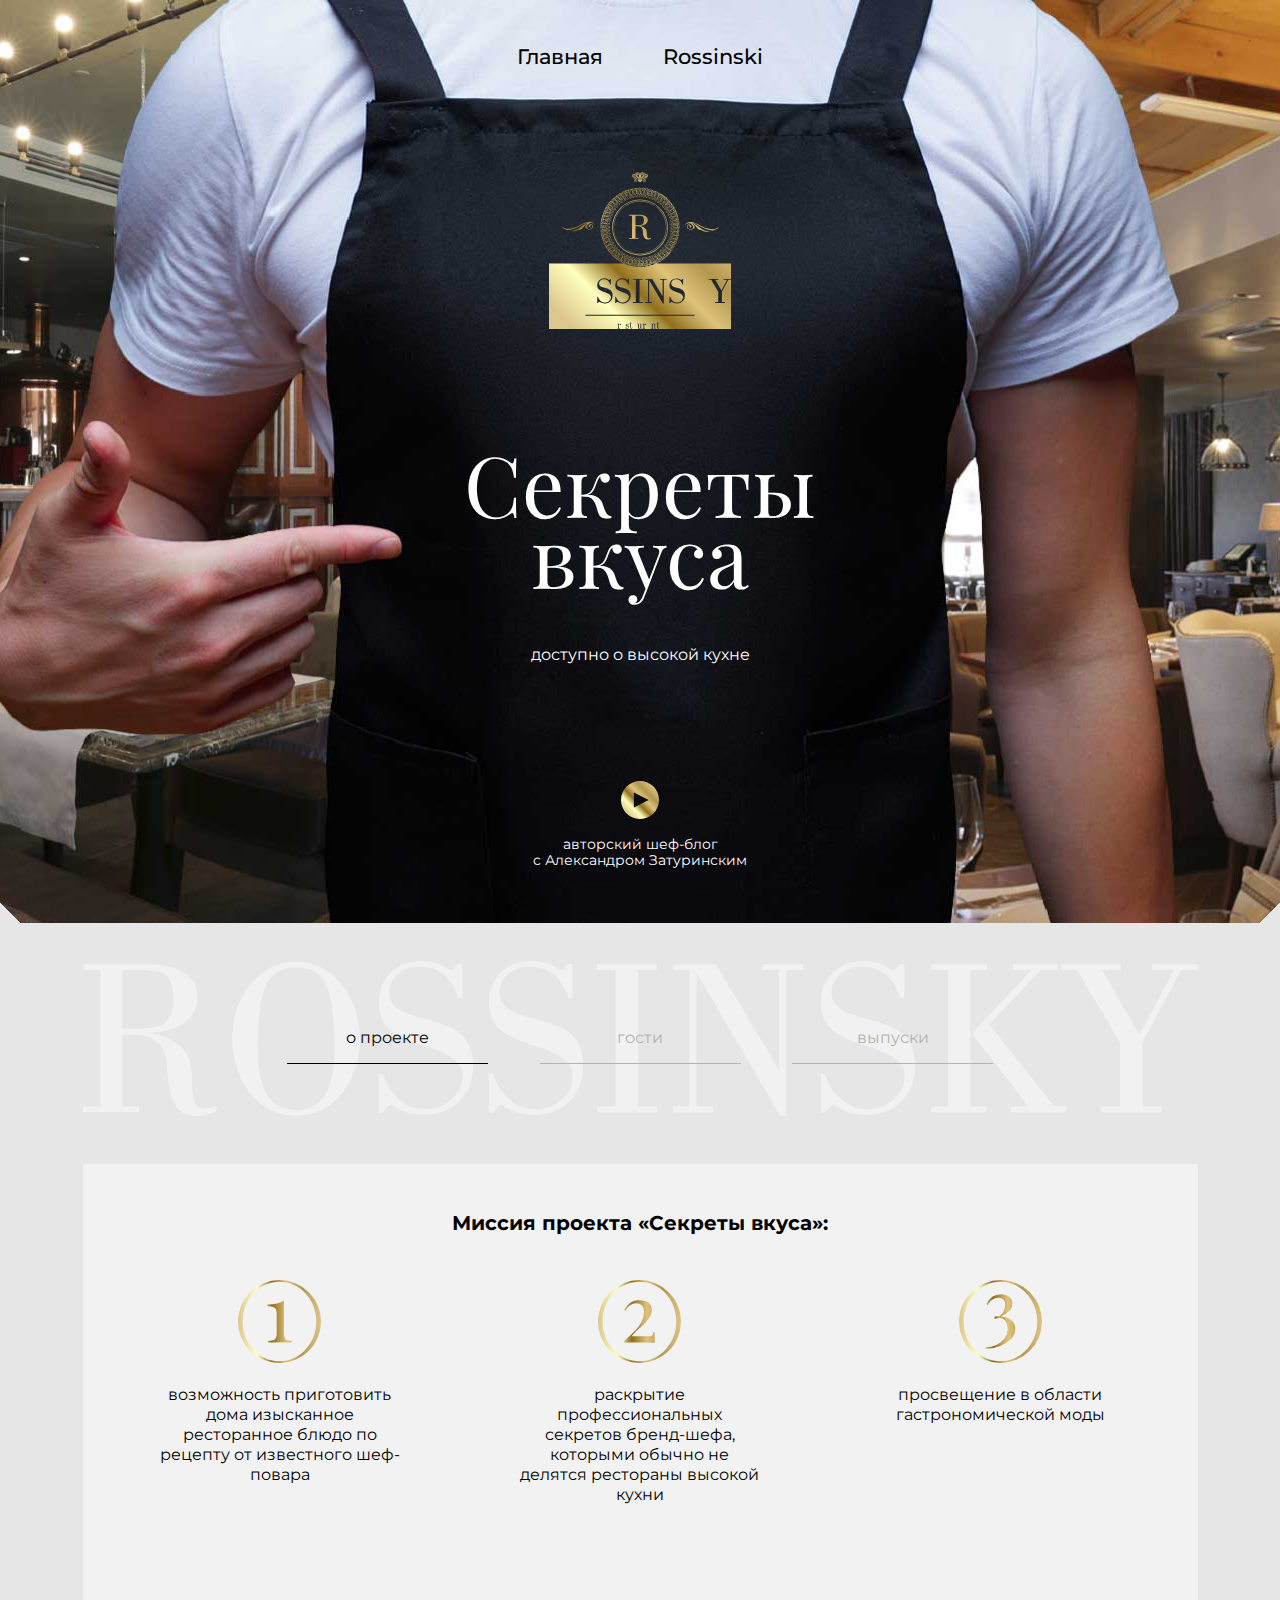
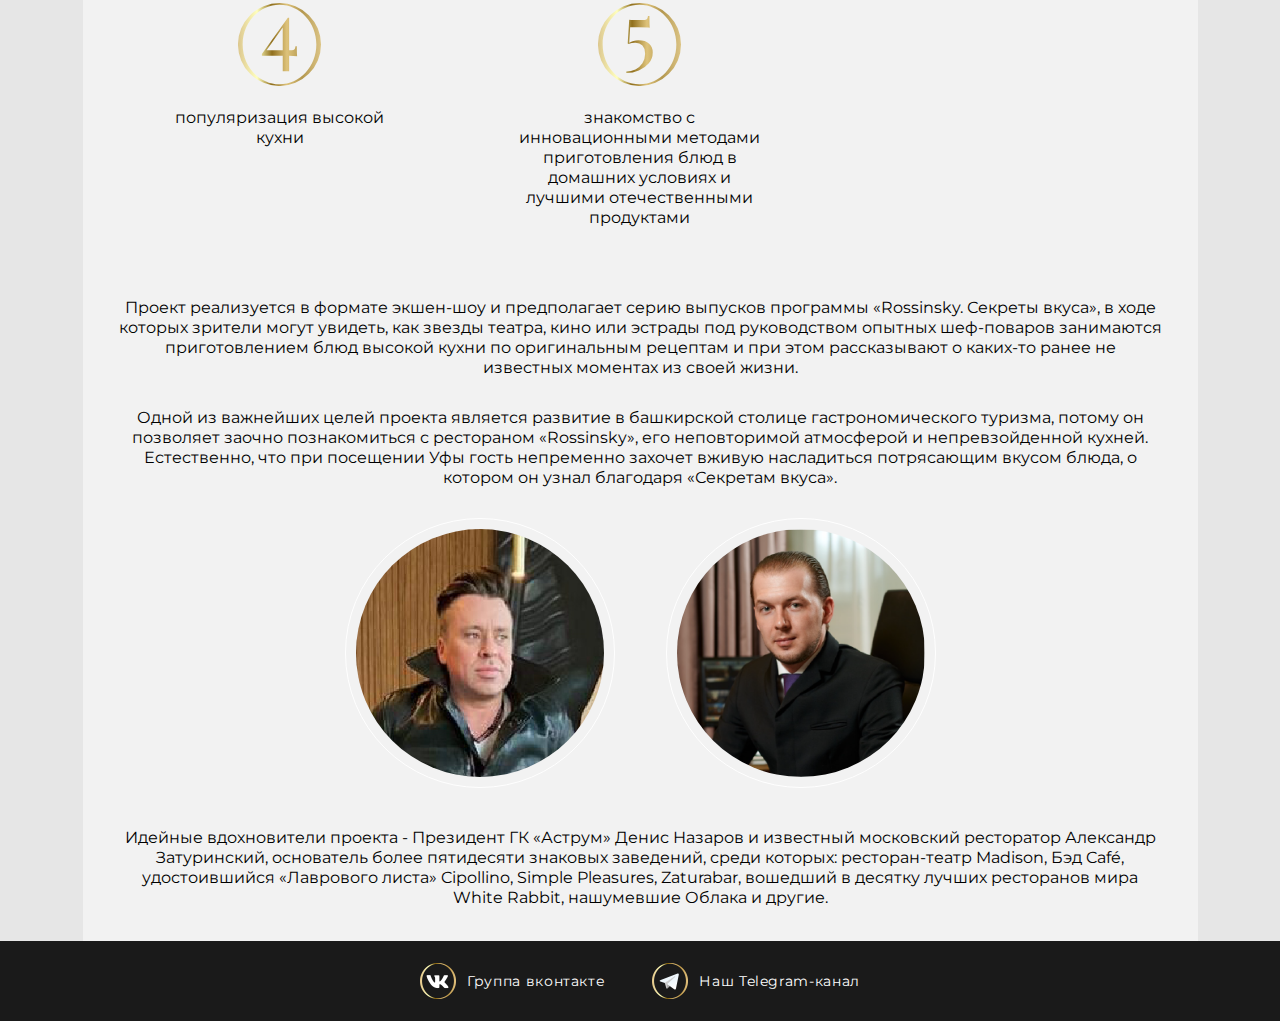
<file: index.html>
<!DOCTYPE html>
<html lang="ru">

<head>
    <meta charset="utf-8">
    <meta name="viewport" content="width=device-width, initial-scale=1">
    <meta name="format-detection" content="telephone=no">
    <meta name="format-detection" content="date=no">
    <meta name="format-detection" content="address=no">
    <meta name="format-detection" content="email=no">
    <meta content="notranslate" name="google">
    <meta property="og:image" content="img/sharing/logo.png">
    <meta property="vk:image" content="img/sharing/logo.png">
    <meta name="twitter:image:src" content="img/sharing/logo.png">
    <link rel="preconnect" href="https://fonts.googleapis.com">
    <link rel="preconnect" href="https://fonts.gstatic.com" crossorigin>
    <link href="https://fonts.googleapis.com/css2?family=Montserrat:wght@400;500&family=Playfair+Display:wght@400;700&display=swap" rel="stylesheet">
    <link rel="stylesheet" href="css/style.min.css">
    <meta name="msapplication-TileColor" content="#da532c">
    <meta name="theme-color" content="#fffff">
    <meta name="msapplication-navbutton-color" content="#000">
    <meta name="apple-mobile-web-app-status-bar-style" content="#000">
    <title>Главная</title>
</head>

<body class="body">
    <header class="header">
        <div class="header__bg"></div>
        <div class="header__content">
            <nav class="navigation">
                <ul>
                    <li><a href="/">Главная</a></li>
                    <li><a href="/" target="_blank">Rossinski</a></li>
                </ul>
            </nav>
            <div class="logo"></div>
            <div class="title__container">
                <h1 class="title">Секреты вкуса</h1>
                <p class="description">доступно о высокой кухне</p>
            </div><a class="youtube__btn" href="#"></a>
            <p class="youtube_description">авторский шеф-блог</p>
            <p class="youtube_description">c Александром Затуринским</p>
        </div>
    </header>
    <main>
        <div class="container">
            <div class="menu__container menu__container-js">
                <ul>
                    <li class="hvr-underline-from-center active" id="1">о проекте</li>
                    <li class="hvr-underline-from-center" id="2">гости</li>
                    <li class="hvr-underline-from-center" id="3">выпуски</li>
                </ul>
            </div>
            <div class="content__container">
                <div class="content content-js mission content_active" data-content="1">
                    <h2>Миссия проекта «Секреты вкуса»:</h2>
                    <ul>
                        <li>
                            <div class="mission__number mission__number_1"></div>возможность приготовить дома изысканное ресторанное блюдо по рецепту от известного шеф-повара
                        </li>
                        <li>
                            <div class="mission__number mission__number_2"></div>раскрытие профессиональных секретов бренд-шефа, которыми обычно не делятся рестораны высокой кухни
                        </li>
                        <li>
                            <div class="mission__number mission__number_3"></div>просвещение в области гастрономической моды
                        </li>
                        <li>
                            <div class="mission__number mission__number_4"></div>популяризация высокой кухни
                        </li>
                        <li>
                            <div class="mission__number mission__number_5"></div>знакомство с инновационными методами приготовления блюд в домашних условиях и лучшими отечественными продуктами
                        </li>
                    </ul>
                    <div class="mission__description">
                        <p>Проект реализуется в формате экшен-шоу и предполагает серию выпусков программы «Rossinsky. Секреты вкуса», в ходе которых зрители могут увидеть, как звезды театра, кино или эстрады под руководством опытных шеф-поваров занимаются приготовлением блюд высокой кухни по оригинальным рецептам и при этом рассказывают о каких-то ранее не известных моментах из своей жизни. </p>
                        <p>Одной из важнейших целей проекта является развитие в башкирской столице гастрономического туризма, потому он позволяет заочно познакомиться с рестораном «Rossinsky», его неповторимой атмосферой и непревзойденной кухней. Естественно, что при посещении Уфы гость непременно захочет вживую насладиться потрясающим вкусом блюда, о котором он узнал благодаря «Секретам вкуса».</p>
                        <div class="mission__image-container">
                            <div class="mission__image"><img src="./img/content/foto1.jpg" alt="" /></div>
                            <div class="mission__image"><img src="./img/content/foto2.png" alt="" /></div>
                        </div>
                        <p>Идейные вдохновители проекта - Президент ГК «Аструм» Денис Назаров и известный московский ресторатор Александр Затуринский, основатель более пятидесяти знаковых заведений, среди которых: ресторан-театр Madison, Бэд Café, удостоившийся «Лаврового листа» Cipollino, Simple Pleasures, Zaturabar, вошедший в десятку лучших ресторанов мира White Rabbit, нашумевшие Облака и другие. </p>
                    </div>
                </div>
                <div class="content stars content-js" data-content="2">
                    <ul>
                        <li> <a href="#"><img src="./img/content/nosik.jpg" alt="" />Как приготовить утиные ножки конфи? <span>В гостях Александр Носик</span></a></li>
                        <li> <a href="#"><img src="./img/content/grey.jpg" alt="" />Cалат с баклажанами <span>С Элвин Греем</span></a></li>
                        <li> <a href="#"><img src="./img/content/nodar.jpg" alt="" />Готовим Том ям <span>В гостях Нодар Ревия</span></a></li>
                        <li> <a href="#"><img src="./img/content/unknown1.jpg" alt="" />Нет информации <span>Нет информации</span></a></li>
                        <li> <a href="#"><img src="./img/content/panin.jpg" alt="" />Шоколадный фондан <span>с Григорием Паниным</span></a></li>
                        <li> <a href="#"><img src="./img/content/unknown2.jpg" alt="" />Нет информации <span>Нет информации</span></a></li>
                        <li> <a href="#"><img src="./img/content/unknown3.jpg" alt="" />Нет информации <span>Нет информации</span></a></li>
                        <li> <a href="#"><img src="./img/content/haratjan.jpg" alt="" />Фаршированные мини кальмары <span>В гостях Дмитрий Харатьян</span></a></li>
                        <li> <a href="#"><img src="./img/content/gamaeva.jpg" alt="" />Английский суп чаудер <span>В гостях Юлия Гамаева</span></a></li>
                        <li> <a href="#"><img src="./img/content/moric.jpg" alt="" />Салат с баклажанами <span>С Мориц Бауэром</span></a></li>
                        <li> <a href="#"><img src="./img/content/zaynetdin.jpg" alt="" />Готовим яблочный пирог с ванильным мороженым<span>с Зайнетидином</span></a></li>
                    </ul>
                </div>
                <div class="content content-js" data-content="3">
                    <ul>
                        <li> <a href="#"><img src="./img/content/img.png" alt="" />Как приготовить креветки с хурмой и имбирным соусом с Антоном Клетаровым</a></li>
                        <li> <a href="#"><img src="./img/content/img1.png" alt="" />Как приготовить стейк салат с денвером с Рушанией Бадретдиновой</a></li>
                        <li> <a href="#"><img src="./img/content/img2.png" alt="" />Как приготовить ризотто с шафраном с Рушанией Бадретдиновой</a></li>
                        <li> <a href="#"><img src="./img/content/img.png" alt="" />Как приготовить креветки с хурмой и имбирным соусом с Антоном Клетаровым</a></li>
                        <li> <a href="#"><img src="./img/content/img1.png" alt="" />Как приготовить стейк салат с денвером с Рушанией Бадретдиновой</a></li>
                        <li> <a href="#"><img src="./img/content/img2.png" alt="" />Как приготовить ризотто с шафраном с Рушанией Бадретдиновой</a></li>
                    </ul>
                </div>
            </div>
        </div>
    </main>
    <footer class="footer">
        <div class="container footer__container"><a class="footer__link_vk" href="#" target="_blank">Группа вконтакте</a><a class="footer__link_telegram" href="#" target="_blank">Наш Telegram-канал</a></div>
    </footer><script src="js/custom.js"></script>
</body>

</html>
</file>
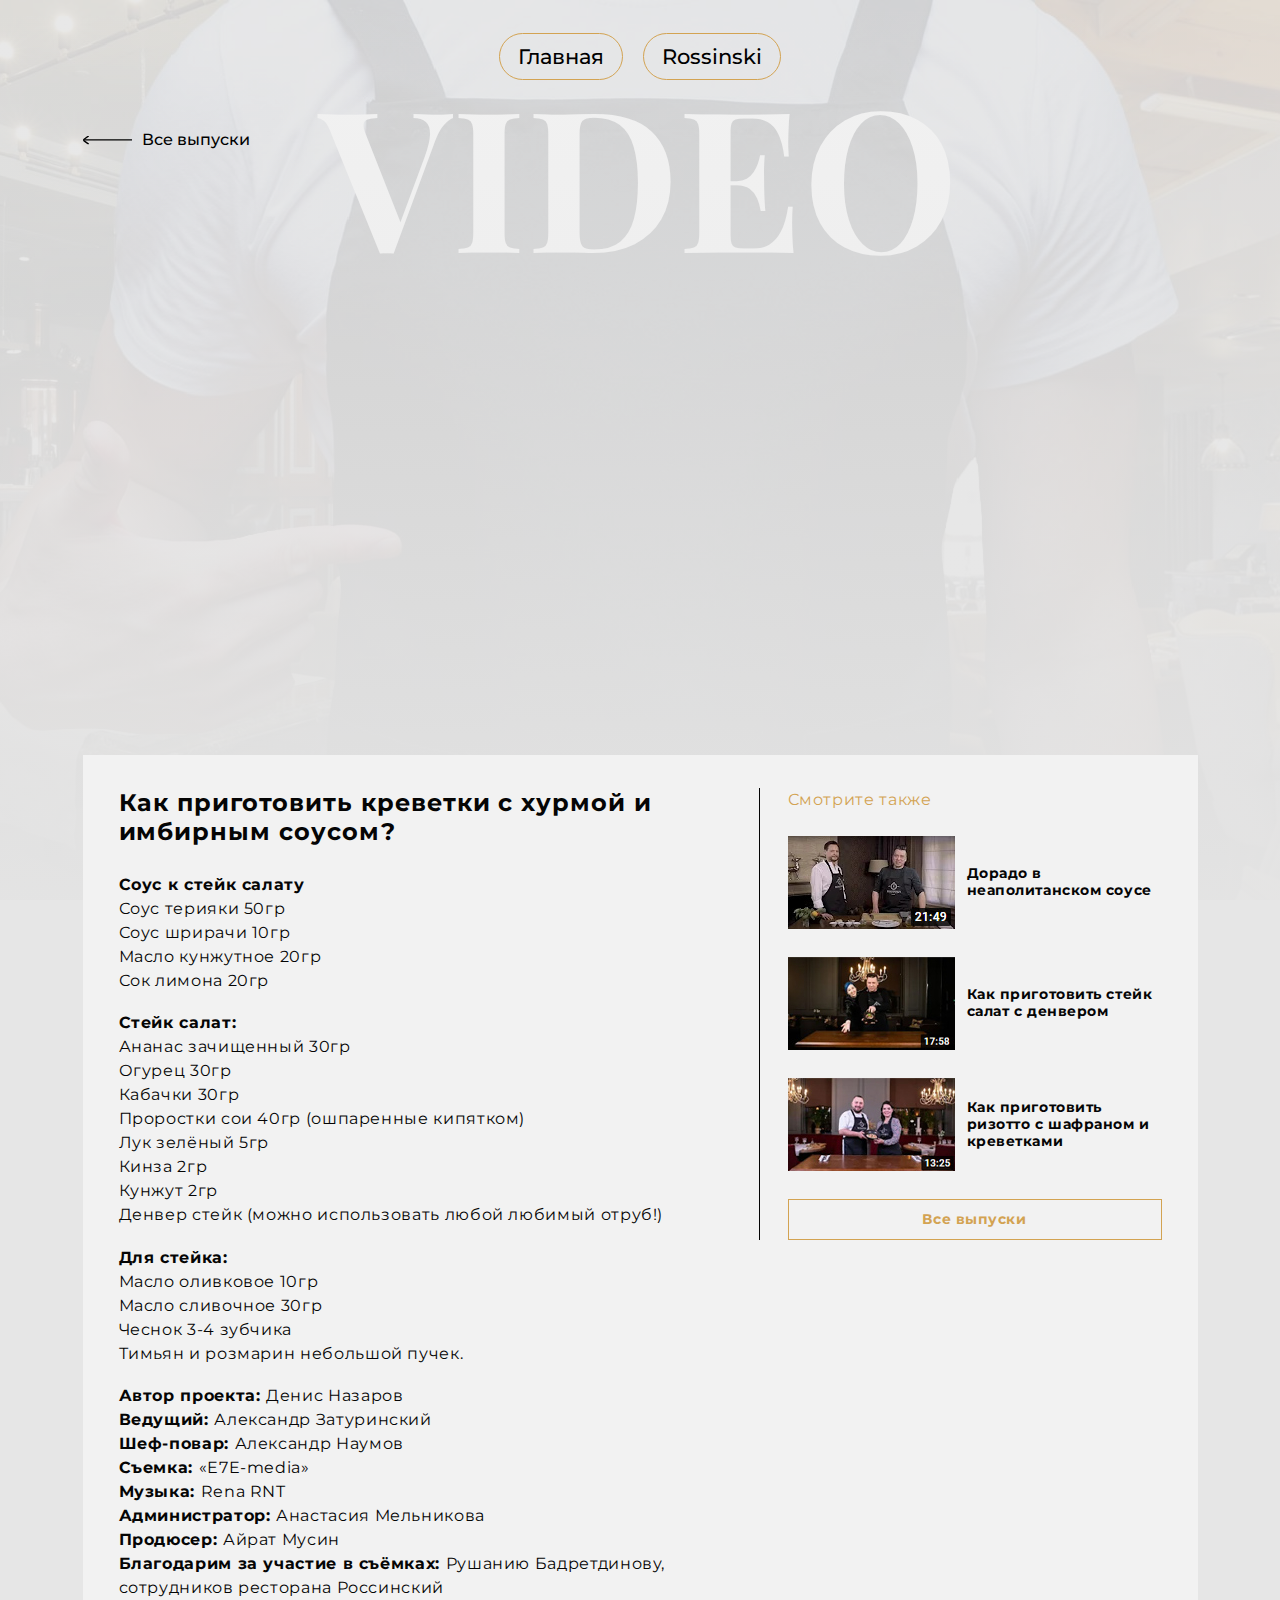
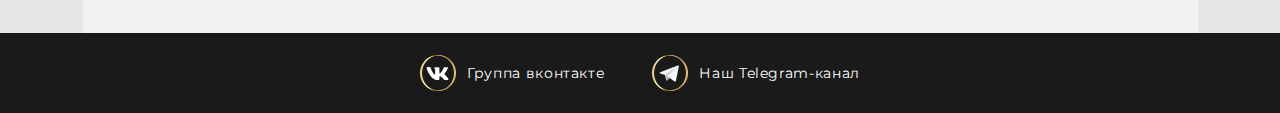
<file: detail.html>
<!DOCTYPE html>
<html lang="ru">

<head>
    <meta charset="utf-8">
    <meta name="viewport" content="width=device-width, initial-scale=1">
    <meta name="format-detection" content="telephone=no">
    <meta name="format-detection" content="date=no">
    <meta name="format-detection" content="address=no">
    <meta name="format-detection" content="email=no">
    <meta content="notranslate" name="google">
    <meta property="og:image" content="img/sharing/logo.png">
    <meta property="vk:image" content="img/sharing/logo.png">
    <meta name="twitter:image:src" content="img/sharing/logo.png">
    <link rel="preconnect" href="https://fonts.googleapis.com">
    <link rel="preconnect" href="https://fonts.gstatic.com" crossorigin>
    <link href="https://fonts.googleapis.com/css2?family=Montserrat:wght@400;500&family=Playfair+Display:wght@400;700&display=swap" rel="stylesheet">
    <link rel="stylesheet" href="css/style.min.css">
    <meta name="msapplication-TileColor" content="#da532c">
    <meta name="theme-color" content="#fffff">
    <meta name="msapplication-navbutton-color" content="#000">
    <meta name="apple-mobile-web-app-status-bar-style" content="#000">
    <title>Главная</title>
</head>

<body class="body">
    <header class="header">
        <div class="header__content">
            <nav class="navigation nav_detail">
                <ul>
                    <li><a href="/">Главная</a></li>
                    <li><a href="/" target="_blank">Rossinski</a></li>
                </ul>
            </nav>
        </div>
    </header>
    <main class="main">
        <div class="container main__container"><a class="back-btn" href="#">Все выпуски</a>
            <div class="video__container"><iframe width="100%" height="100%" src="https://www.youtube.com/embed/n_OzTwWbu0c" title="YouTube video player" frameborder="0" allow="accelerometer; autoplay; clipboard-write; encrypted-media; gyroscope; picture-in-picture" allowfullscreen></iframe></div>
            <div class="content__container">
                <div class="text__container">
                    <h1>Как приготовить креветки с хурмой и имбирным соусом?</h1>
                    <p><span>Соус к стейк салату</span></p>
                    <p>Соус терияки 50гр</p>
                    <p>Соус шрирачи 10гр</p>
                    <p>Масло кунжутное 20гр</p>
                    <p>Сок лимона 20гр</p><br/>
                    <p><span>Стейк салат:</span></p>
                    <p>Ананас зачищенный 30гр</p>
                    <p>Огурец 30гр</p>
                    <p>Кабачки 30гр</p>
                    <p>Проростки сои 40гр (ошпаренные кипятком)</p>
                    <p>Лук зелёный 5гр</p>
                    <p>Кинза 2гр</p>
                    <p>Кунжут 2гр</p>
                    <p>Денвер стейк (можно использовать любой любимый отруб!)</p><br/>
                    <p><span>Для стейка:</span></p>
                    <p>Масло оливковое 10гр</p>
                    <p>Масло сливочное 30гр</p>
                    <p>Чеснок 3-4 зубчика</p>
                    <p>Тимьян и розмарин небольшой пучек.</p><br/>
                    <p><span>Автор проекта: </span>Денис Назаров</p>
                    <p> <span>Ведущий: </span>Александр Затуринский </p>
                    <p> <span>Шеф-повар: </span>Александр Наумов</p>
                    <p> <span>Съемка: </span>«E7E-media»</p>
                    <p> <span>Музыка: </span>Rena RNT</p>
                    <p> <span>Администратор: </span>Анастасия Мельникова</p>
                    <p> <span>Продюсер: </span>Айрат Мусин</p>
                    <p> <span>Благодарим за участие в съёмках: </span>Рушанию Бадретдинову, сотрудников ресторана Россинский</p>
                </div>
                <div class="sidebar">
                    <p>Смотрите также</p><a href="#"> <img src="./img/content/video1.jpg" alt="Видео" />Дорадо в неаполитанском соусе</a><a href="#"> <img src="./img/content/video2.jpg" alt="Видео" />Как приготовить стейк салат с денвером</a><a href="#"> <img src="./img/content/video3.jpg" alt="Видео" />Как приготовить ризотто с шафраном и креветками</a><a class="sidebar__btn" href="#">Все выпуски</a>
                </div>
            </div>
        </div>
    </main>
    <footer class="footer">
        <div class="container footer__container"><a class="footer__link_vk" href="#" target="_blank">Группа вконтакте</a><a class="footer__link_telegram" href="#" target="_blank">Наш Telegram-канал</a></div>
    </footer><script src="js/custom.js"></script>
</body>

</html>
</file>
<file: css/style.min.css>
@charset "UTF-8";.container{margin:0 auto;max-width:1155px;width:100%;height:100%;padding:0 20px}@-ms-viewport{width:device-width}[role=button]{cursor:pointer}[type=search]::-webkit-search-decoration{-webkit-appearance:none}[tabindex="-1"]:focus{outline:0!important}*,::after,::before{box-sizing:border-box;-webkit-tap-highlight-color:transparent}html{font-size:16px;font-family:CoFo Sans;font-style:normal;line-height:1.15;-webkit-text-size-adjust:100%;-ms-text-size-adjust:100%;-ms-overflow-style:scrollbar;-webkit-tap-highlight-color:rgba(34,44,69,0)}:root{--index:calc(1vw + 1vh);--app-height:100%}body{font-family:"Montserrat",sans-serif;background:#e6e6e6;padding:0;margin:0;width:100vw;height:var(--app-height)}a{cursor:pointer;transition:.4s;background-color:transparent;-webkit-text-decoration-skip:objects}a,a:hover{text-decoration:none}button{transition:var(--time);border-radius:0;background:0 0}img{vertical-align:middle;border-style:none}svg{fill:currentColor}a svg,button svg{pointer-events:none}svg:not(:root){overflow:hidden}hr{box-sizing:content-box;height:0;overflow:visible}article,aside,figcaption,figure,footer,header,hgroup,main,nav,section{display:block}blockquote{padding:0;margin-left:0;margin-right:0}abbr[data-original-title],abbr[title]{text-decoration:underline dotted;cursor:help;border-bottom:0}address{margin-bottom:1rem;font-style:normal;line-height:inherit}dl,ol,ul{margin-top:0}ol ol,ol ul,ul ol,ul ul{margin-bottom:0}.content ul li a span,.text__container p span,dt{font-weight:700}dd{margin-bottom:.5rem;margin-left:0}dfn{font-style:italic}b,strong{font-weight:bolder}small{font-size:80%}sub,sup{position:relative;font-size:75%;line-height:0;vertical-align:baseline}sub{bottom:-.25em}sup{top:-.5em}code,kbd,pre,samp{font-family:SFMono-Regular,Menlo,Monaco,Consolas,Liberation Mono,Courier New,monospace;font-size:1em}pre{margin-top:0;margin-bottom:1rem;overflow:auto;-ms-overflow-style:scrollbar}blockquote,figure{margin:0 0 1rem}table{border-collapse:collapse}caption{padding-top:15px;padding-bottom:15px;color:gray;text-align:left;caption-side:bottom}th{text-align:inherit}button,input,optgroup,select,textarea{margin:0;font-family:inherit;font-size:inherit;line-height:inherit}button,input{overflow:visible}button,select{text-transform:none}[type=reset],[type=submit],button,html [type=button]{-webkit-appearance:button}[type=button]::-moz-focus-inner,[type=reset]::-moz-focus-inner,[type=submit]::-moz-focus-inner,button::-moz-focus-inner{padding:0;border-style:none}input[type=checkbox],input[type=radio]{box-sizing:border-box;padding:0}input[type=date],input[type=datetime-local],input[type=month],input[type=time]{-webkit-appearance:listbox}textarea{overflow:auto;resize:vertical}fieldset{min-width:0;padding:0;margin:0;border:0}legend{display:block;width:100%;max-width:100%;padding:0;margin-bottom:.5rem;font-size:1.5rem;line-height:inherit;color:inherit;white-space:normal}progress{vertical-align:baseline}[type=number]::-webkit-inner-spin-button,[type=number]::-webkit-outer-spin-button{height:auto}[type=search]{outline-offset:-2px;-webkit-appearance:none}[type=search]::-webkit-search-cancel-button,[type=search]::-webkit-search-decoration{-webkit-appearance:none}::-webkit-file-upload-button{font:inherit;-webkit-appearance:button}output{display:inline-block}summary{display:list-item;cursor:pointer}template{display:none}[hidden]{display:none!important}.header,.header__bg{width:100%;height:101.5%;position:relative}.header__bg{height:101%;overflow:hidden;background-image:url(../img/content/bg1.jpg);background-repeat:no-repeat;background-position:55% top;background-size:cover}.header__bg img{width:100%;height:100%;object-fit:cover}.header__bg::after{content:"";position:absolute;bottom:-1px;left:0;width:100%;height:100%;background:linear-gradient(-45deg,#e6e6e6 15px,transparent 0%),linear-gradient(45deg,#e6e6e6 15px,transparent 0%)}.header__content{position:absolute;left:50%;-ms-transform:translateX(-50%);transform:translateX(-50%);height:100%;top:0;display:-ms-flexbox;display:flex;-ms-flex-direction:column;flex-direction:column;-ms-flex-align:center;align-items:center;padding:5vh 20px}.navigation{width:-webkit-fit-content;width:fit-content}.navigation ul{display:-ms-flexbox;display:flex;list-style-type:none;padding:0;margin:0}.navigation ul li{margin:0 30px}.navigation ul li a{text-decoration:none;font-weight:500;font-size:21px;color:#000;transition:.4s}.navigation ul li a:hover,.sidebar a:hover,.youtube__btn:hover{opacity:.7}.youtube__btn{display:block;margin-top:auto;margin-bottom:17px;cursor:pointer;width:38px;height:38px;background-image:url("data:image/svg+xml,%3Csvg xmlns='http://www.w3.org/2000/svg' xmlns:xlink='http://www.w3.org/1999/xlink' viewBox='0 0 37.89 37.89'%3E%3Cdefs%3E%3Cstyle%3E.cls-1%7Bfill:url(%23Безымянный_градиент_2);%7D%3C/style%3E%3ClinearGradient id='Безымянный_градиент_2' x1='5.55' y1='32.34' x2='32.34' y2='5.55' gradientUnits='userSpaceOnUse'%3E%3Cstop offset='0' stop-color='%23dcc78e'/%3E%3Cstop offset='0.23' stop-color='%23ffffbe'/%3E%3Cstop offset='0.41' stop-color='%23906f1d'/%3E%3Cstop offset='0.59' stop-color='%23dec37b'/%3E%3Cstop offset='0.77' stop-color='%23b3974e'/%3E%3Cstop offset='1' stop-color='%23dcc485'/%3E%3Cstop offset='1' stop-color='%23fcf6b9'/%3E%3C/linearGradient%3E%3C/defs%3E%3Cg id='Слой_2' data-name='Слой 2'%3E%3Cg id='Слой_1-2' data-name='Слой 1'%3E%3Cpath class='cls-1' d='M19,0A18.95,18.95,0,1,0,37.89,19,18.94,18.94,0,0,0,19,0ZM12.86,26.51V11.38L27.61,19Z'/%3E%3C/g%3E%3C/g%3E%3C/svg%3E");background-repeat:no-repeat;background-size:100%;transition:.4s}.youtube_description{margin:0;text-align:center;font-size:14px;font-weight:400;color:#fff}.logo{margin:0 auto;margin-top:10vh;width:182px;height:182px;background-repeat:no-repeat;background-position:center;background-size:contain;background-image:url("data:image/svg+xml,%3Csvg xmlns='http://www.w3.org/2000/svg' xmlns:xlink='http://www.w3.org/1999/xlink' viewBox='0 0 182.69 157.14'%3E%3Cdefs%3E%3Cstyle%3E.cls-1%7Bfill:url(%23Безымянный_градиент_2);%7D%3C/style%3E%3ClinearGradient id='Безымянный_градиент_2' x1='28.22' y1='159.51' x2='151.68' y2='36.05' gradientUnits='userSpaceOnUse'%3E%3Cstop offset='0' stop-color='%23dcc78e'/%3E%3Cstop offset='0.23' stop-color='%23ffffbe'/%3E%3Cstop offset='0.41' stop-color='%23906f1d'/%3E%3Cstop offset='0.59' stop-color='%23dec37b'/%3E%3Cstop offset='0.77' stop-color='%23b3974e'/%3E%3Cstop offset='1' stop-color='%23dcc485'/%3E%3Cstop offset='1' stop-color='%23fcf6b9'/%3E%3C/linearGradient%3E%3C/defs%3E%3Cg id='Слой_2' data-name='Слой 2'%3E%3Cg id='Слой_1-2' data-name='Слой 1'%3E%3Cpath class='cls-1' d='M80.4,65.93h2.88V43.6H80.54v-.91H90.76A11.66,11.66,0,0,1,97,44.09,4.39,4.39,0,0,1,99.17,48a4.9,4.9,0,0,1-2,4.05,9.11,9.11,0,0,1-5.36,1.69v.3a8.89,8.89,0,0,1,4.28,1.85,5.23,5.23,0,0,1,1.95,3.38,20.59,20.59,0,0,1,.21,3A8.36,8.36,0,0,0,98.61,65a1.89,1.89,0,0,0,.65.94,2.26,2.26,0,0,0,1.18.3,4.12,4.12,0,0,0,.89-.12,9.48,9.48,0,0,0,1-.35v.92a11.31,11.31,0,0,1-1.74.56,6.63,6.63,0,0,1-1.59.21,3.8,3.8,0,0,1-3.42-1.76,11.82,11.82,0,0,1-1.31-5.67.86.86,0,0,0,0-.26,6.23,6.23,0,0,0-1.12-3.93,5,5,0,0,0-1.81-1.24A6.06,6.06,0,0,0,89,54.19H86.82V65.93h2.81v.92H80.4Zm6.42-12.7H89c2.49,0,4.15-.35,5-1.08s1.27-2,1.27-3.91-.35-3-1-3.63-2.09-1-4.18-1H86.82Zm3.4-48.72v-.6a.48.48,0,0,0,0,.6Zm0-1V3.16a1.27,1.27,0,0,0,0,.39Zm0,3.8v.14h.09s-.07-.09-.09-.14Zm2.18.14h.09V7.35a.37.37,0,0,0-.09.14Zm.09-3.58v.6a.54.54,0,0,0,0-.6Zm2.79,4.66a.39.39,0,0,0,.45.28V8.52a.9.9,0,0,1-.45.05Zm.45-2.27v.23a3.29,3.29,0,0,1,1.12.35V6.62a3.73,3.73,0,0,0-1.12-.32ZM96.85,7v.37a.53.53,0,0,0,.21-.21A.49.49,0,0,0,96.85,7Zm-6.63.37a2.88,2.88,0,0,0-.75-.73,3.31,3.31,0,0,0-2-.49c0,.07,0,.14,0,.21a2.38,2.38,0,0,0-1.62.28,7,7,0,0,0-.73.36.42.42,0,0,0,.4.16,1.46,1.46,0,0,1,.33-.26,3.72,3.72,0,0,1,1.24-.37A6.38,6.38,0,0,0,85.86,7a.5.5,0,0,0-.23.16.4.4,0,0,0,.23.21.33.33,0,0,0,.26.05,5.47,5.47,0,0,1,1.17-.68,12.15,12.15,0,0,0-1.08.7.47.47,0,0,0,.56.23,1.4,1.4,0,0,1,.78-.84.21.21,0,0,0,.11.19,1.46,1.46,0,0,1,1.81.37c0,.07.12.14.19.24a2.75,2.75,0,0,1,.56-.12V7.35Zm5.36-.84.15,0V6.3a1.27,1.27,0,0,0-.52,0,.17.17,0,0,0,0-.21,3.2,3.2,0,0,0-2,.49,2.88,2.88,0,0,0-.75.73v.14a3.48,3.48,0,0,1,.56.12,1.68,1.68,0,0,1,.19-.24A1.42,1.42,0,0,1,95,7a.3.3,0,0,0,.14-.19,2.31,2.31,0,0,1,.57.45,1.33,1.33,0,0,1,.21.39.49.49,0,0,0,.56-.23c-.21-.14-.47-.33-.77-.52-.1-.07-.22-.11-.31-.18a1.84,1.84,0,0,1,.31.16,5.29,5.29,0,0,1,.86.52.33.33,0,0,0,.26-.05V7a4.77,4.77,0,0,0-1.12-.43Zm1.27.37a1.1,1.1,0,0,1,.3.26.39.39,0,0,0,.4-.16c-.25-.15-.49-.26-.7-.36ZM84.92,5.45a.34.34,0,0,1,.26-.33c0-.16.12-.23.31-.28-1.08-.44-1.67-1.45-.87-2.32a1,1,0,0,1,1.24-.16,1.32,1.32,0,0,1,.47.54.6.6,0,0,1-.38.86s-.07,0-.09,0c-.59.07-.7-.42-.4-.7.1-.07,0,.32.26.44l.14,0c.26,0,.35-.42.21-.58a1,1,0,0,0-.21-.19c-.37-.26-.84-.26-1,.4a.88.88,0,0,0,1,1.1,1,1,0,0,0,.23-.07,1.37,1.37,0,0,0,0-2.46c-.07,0-.14-.07-.21-.09-1.1-.4-2.55.49-2.27,2.36a1.41,1.41,0,0,0,.47.89,3.11,3.11,0,0,0,.86.54Zm5.93.82a5.2,5.2,0,0,0-.63-1A2.73,2.73,0,0,0,90,5c0,.07-.16.12-.35,0a1,1,0,0,0-.16-.19,1.79,1.79,0,0,1-.63-1.76.42.42,0,0,0-.47.26,1.51,1.51,0,0,1-.26-1.2c-.28.22-.47-.14-.38-.37C88.2.55,88.93.32,89.47.62a1.09,1.09,0,0,1,.51.66c.22.56-.14,1-.51.91a.87.87,0,0,1-.66-.58c-.07-.21.12-.42.42-.26s.12.42.24.49h0a.21.21,0,0,0,.26-.3,1.81,1.81,0,0,0-.26-.38c-.45-.39-1.08-.42-1.15.31-.09,1,.52,1.33,1.15,1.22a1.49,1.49,0,0,0,.75-.4,1.22,1.22,0,0,0,.35-1.08,2,2,0,0,0-.35-.8A1.33,1.33,0,0,0,89.47,0a2.75,2.75,0,0,0-2.23,1c-.21-.43-.54-.47-1-.12.63,0,.8.56.82,1.26A2.77,2.77,0,0,0,88,4.33a1.9,1.9,0,0,1-1.12,0c.07.35-.56.21-.71.07a.36.36,0,0,0,0,.49.52.52,0,0,0-.3,0,.34.34,0,0,0-.28.33.29.29,0,0,0-.35.35c-.26,0-.28.19-.28.35s-.1.4.09.49a1.85,1.85,0,0,1,.82-.47,1.48,1.48,0,0,0,.94-.72.15.15,0,0,1,.07.14,2.51,2.51,0,0,1,1.71-.17c0,.21-.21.24-.38.21a1.25,1.25,0,0,0,1.08.36c0,.09,0,.14-.14.16a3.16,3.16,0,0,1,.33.21,3.42,3.42,0,0,1,.75.66,1.76,1.76,0,0,1,.3.75h.33a.32.32,0,0,1,.14,0,2.06,2.06,0,0,0-.14-1.22Zm.7-.35a2.13,2.13,0,0,0,.31-.21,1.26,1.26,0,0,0,.51-1.08s.07-.07.12-.12v-.6a.43.43,0,0,0-.07-.1c0-.07,0-.16.07-.26a.76.76,0,0,0,0-.37.42.42,0,0,0-.14-.24c0-.39-.12-.58-.28-.65.12-.28,0-.66-.19-.68,0-.05,0-.09,0-.14s-.14-.24-.28-.19c0-.37,0-.63-.24-.73h0c-.18.1-.28.36-.23.73-.14-.05-.24,0-.26.19a.34.34,0,0,0,0,.14c-.19,0-.31.4-.21.68-.17.07-.26.26-.26.65a.44.44,0,0,0-.14.22v.39a.89.89,0,0,0,.07.26.43.43,0,0,0-.07.1v.6a.23.23,0,0,0,.12.12,1.21,1.21,0,0,0,.51,1.08,2.89,2.89,0,0,0,.28.21,4.91,4.91,0,0,1,0,1.57h.37a5.93,5.93,0,0,1,0-1.57Zm6.12.42c.16-.09.23-.23.07-.49,0-.16,0-.33-.28-.35a.29.29,0,0,0-.35-.35c0-.17-.12-.31-.26-.33a.64.64,0,0,0-.33,0,.35.35,0,0,0,0-.49c-.14.14-.78.28-.73-.07l-.09,0a2,2,0,0,1-1,0,2.64,2.64,0,0,0,.89-2.14,2.52,2.52,0,0,1,.15-.79.81.81,0,0,1,.7-.47c-.28-.21-.52-.28-.7-.19a.55.55,0,0,0-.26.31,2.77,2.77,0,0,0-2.23-1,1.22,1.22,0,0,0-.75.39,1.65,1.65,0,0,0-.37.8,1.18,1.18,0,0,0,.37,1.08,1.42,1.42,0,0,0,.75.4c.61.11,1.22-.21,1.15-1.22-.07-.73-.73-.7-1.15-.31a1.17,1.17,0,0,0-.28.38c-.07.19.05.37.26.3h0c.12-.07.05-.37.21-.49.31-.16.52,0,.42.26-.16.37-.39.56-.63.58s-.72-.35-.54-.91a1.25,1.25,0,0,1,.54-.66C93.76.32,94.51.55,95,1.75c.09.23-.1.59-.38.37a1.64,1.64,0,0,1-.26,1.2.46.46,0,0,0-.49-.26,1.74,1.74,0,0,1-.61,1.76,1.7,1.7,0,0,0-.19.19.27.27,0,0,1-.35,0c-.07.1-.14.17-.21.26a3.81,3.81,0,0,0-.63,1,2.06,2.06,0,0,0-.14,1.22.34.34,0,0,1,.14,0h.3a1.73,1.73,0,0,1,.33-.75,2.83,2.83,0,0,1,.75-.66,2.37,2.37,0,0,1,.33-.21c-.12,0-.19-.07-.16-.16a1.29,1.29,0,0,0,1.1-.36c-.19,0-.35,0-.4-.21a2.71,2.71,0,0,1,1.62.12.54.54,0,0,1,.11,0c0-.07,0-.12,0-.14a1.56,1.56,0,0,0,1,.72,2,2,0,0,1,.82.47ZM99.12,4c.26-1.87-1.17-2.76-2.27-2.36-.09,0-.16.07-.23.09a1.39,1.39,0,0,0,0,2.46,1,1,0,0,0,.26.07.86.86,0,0,0,1-1.1c-.16-.66-.63-.66-1-.4a1.06,1.06,0,0,0-.23.19.39.39,0,0,0,.23.58l.14,0c.26-.12.14-.51.24-.44.32.28.21.77-.38.7,0,0-.07,0-.09,0a.6.6,0,0,1-.4-.86,1.23,1.23,0,0,1,.49-.54,1,1,0,0,1,1.24.16c.8.87.21,1.88-.86,2.32.16,0,.3.14.28.28a.34.34,0,0,1,.25.33,2.77,2.77,0,0,0,.87-.54A1.48,1.48,0,0,0,99.12,4Zm-5,4.57a1.19,1.19,0,0,0-.85-.77,4.33,4.33,0,0,0-.75-.19c-.21,0-.42,0-.63,0l-.52,0h0l-.49,0a6.22,6.22,0,0,0-.63,0,3.56,3.56,0,0,0-.75.19,1.26,1.26,0,0,0-.87.77c.33.19.54.1.63-.33a1.28,1.28,0,0,0,.24.45,2.77,2.77,0,0,0,.75.63,1.57,1.57,0,0,1,.44.45h1.39a1.57,1.57,0,0,1,.44-.45,3.54,3.54,0,0,0,.75-.63,1.46,1.46,0,0,0,.24-.45c.09.43.3.52.61.33ZM86.84,9.81c1.55,0,1.93-1.62.75-2.16a.79.79,0,0,0-1,.8c0,.42.73.61.89.12-.3,0-.59,0-.54-.26s.26-.4.56-.23c.66.35.33,1.19-.58,1.19s-1.08-.72-.56-1.52a.44.44,0,0,1-.38-.26l-.07.16a1.8,1.8,0,0,0,0,1.67,1.17,1.17,0,0,0,1,.49Zm10-.49a1.8,1.8,0,0,0,0-1.67s-.07-.11-.09-.16a.4.4,0,0,1-.38.26c.52.8.4,1.5-.56,1.52h-.09c-.82,0-1.11-.84-.5-1.19.21-.12.4-.1.5,0a.56.56,0,0,1,.09.19.19.19,0,0,1-.09.21v.33a.48.48,0,0,0,.42-.4.86.86,0,0,0-.42-.77.68.68,0,0,0-.64,0c-1.12.52-.79,2.07.64,2.14a.32.32,0,0,0,.14,0,1.2,1.2,0,0,0,1-.49ZM0,130.38H2.88V108H.14v-.91H10.36a11.5,11.5,0,0,1,6.23,1.41,4.39,4.39,0,0,1,2.18,3.91,4.85,4.85,0,0,1-2,4,9.19,9.19,0,0,1-5.36,1.71v.28a8.81,8.81,0,0,1,4.28,1.86,5.3,5.3,0,0,1,2,3.37,24.68,24.68,0,0,1,.19,3,8.92,8.92,0,0,0,.33,2.72,1.81,1.81,0,0,0,.65.94,2.17,2.17,0,0,0,1.18.3,4.08,4.08,0,0,0,.89-.11c.3-.1.63-.21,1-.35v.91a11.31,11.31,0,0,1-1.74.56,6.63,6.63,0,0,1-1.59.21,3.78,3.78,0,0,1-3.42-1.76,11.82,11.82,0,0,1-1.31-5.67.84.84,0,0,0,0-.25,6.24,6.24,0,0,0-1.12-3.94,5,5,0,0,0-1.81-1.24,6.26,6.26,0,0,0-2.32-.42H6.42v11.74H9.23v.91H0Zm6.42-12.71H8.55c2.49,0,4.15-.35,5-1.07s1.27-2,1.27-3.92-.35-3-1.05-3.63-2.09-1-4.18-1H6.42Zm28.5,14.21a9.45,9.45,0,0,1-4.27-.92,10.05,10.05,0,0,1-3.37-2.86,12.8,12.8,0,0,1-2.09-4.1,16,16,0,0,1-.75-4.87,14.91,14.91,0,0,1,.7-4.62,13,13,0,0,1,2.14-3.89,11.85,11.85,0,0,1,3.51-3,8.75,8.75,0,0,1,4.13-1,9.11,9.11,0,0,1,3.93.84,10.36,10.36,0,0,1,3.31,2.63,12.79,12.79,0,0,1,2.36,4.17,14.09,14.09,0,0,1,.85,4.94,15.34,15.34,0,0,1-.8,4.9,13,13,0,0,1-2.23,4.12,8.89,8.89,0,0,1-7.42,3.57Zm0-24.26a5,5,0,0,0-4.9,2.84q-1.41,2.85-1.41,10.33c0,3.42.52,6,1.55,7.66A5.23,5.23,0,0,0,34.92,131a5.18,5.18,0,0,0,4.73-2.53q1.55-2.54,1.55-7.71c0-5-.47-8.46-1.41-10.33a5,5,0,0,0-4.87-2.77Zm15.23,22.64.16-.17.14,0a2.45,2.45,0,0,1,.42.23,8.62,8.62,0,0,0,4.83,1.45,7.65,7.65,0,0,0,8.2-8.2,7.29,7.29,0,0,0-.63-3.09,5.92,5.92,0,0,0-1.8-2.27A17.86,17.86,0,0,0,56,116c-.49-.14-.84-.23-1.1-.28a9.7,9.7,0,0,1-3.59-1.59,3.06,3.06,0,0,1-1.08-2.41,3.81,3.81,0,0,1,1.41-3,5.24,5.24,0,0,1,3.52-1.25A6.06,6.06,0,0,1,59,108.77a8.13,8.13,0,0,1,2.46,3.82h.68v-5.53h-.78l-.7.87a.54.54,0,0,1-.16.14.53.53,0,0,1-.19,0,1.56,1.56,0,0,1-.45-.23,7.92,7.92,0,0,0-4.36-1.29,7,7,0,0,0-5.08,1.88,6.37,6.37,0,0,0-2,4.85A5.79,5.79,0,0,0,50,117.53c1,1,3.07,2,6.17,3,.14,0,.35.11.63.18,3.63,1.15,5.44,2.63,5.44,4.48a5.17,5.17,0,0,1-1.79,4,6.25,6.25,0,0,1-4.4,1.64,6.39,6.39,0,0,1-4.2-1.55A9,9,0,0,1,49.12,125h-.68v6.35h.61Zm18.06,0a1.36,1.36,0,0,1,.17-.17.37.37,0,0,1,.14,0s.16.09.4.23a8.63,8.63,0,0,0,4.82,1.45,7.64,7.64,0,0,0,8.21-8.2,7.29,7.29,0,0,0-.61-3.09,6,6,0,0,0-1.81-2.27A18.11,18.11,0,0,0,74,116c-.5-.14-.87-.23-1.11-.28a9.49,9.49,0,0,1-3.58-1.59,3,3,0,0,1-1.1-2.41,3.77,3.77,0,0,1,1.43-3,5.23,5.23,0,0,1,3.51-1.25,6.12,6.12,0,0,1,3.89,1.27,8,8,0,0,1,2.46,3.82h.66v-5.53h-.77l-.71.87c0,.07-.09.09-.14.14a.45.45,0,0,1-.19,0,1.34,1.34,0,0,1-.44-.23,7.92,7.92,0,0,0-4.36-1.29,7.08,7.08,0,0,0-5.11,1.88,6.34,6.34,0,0,0-1.94,4.85,5.67,5.67,0,0,0,1.52,4.21c1,1,3.07,2,6.14,3l.66.18c3.61,1.15,5.41,2.63,5.41,4.48a5.13,5.13,0,0,1-1.78,4,6.22,6.22,0,0,1-4.38,1.64,6.33,6.33,0,0,1-4.2-1.55A8.76,8.76,0,0,1,67.18,125h-.7v6.35h.63Zm25.83,1v-.91H90.92V108H94v-.91H84.2V108h3v22.34h-3v.91Zm9.21,0v-.91h-2.72V108.47l13.71,23.41h1V108H118v-.91h-6.68V108H114V124.4l-10.31-17.27h-7V108h2.67v22.34H96.66v.91Zm19.33-1a1.45,1.45,0,0,1,.19-.17l.11,0a2,2,0,0,1,.43.23,8.59,8.59,0,0,0,4.82,1.45,8.12,8.12,0,0,0,6-2.22,8,8,0,0,0,2.23-6,7.78,7.78,0,0,0-.61-3.09,6.35,6.35,0,0,0-1.81-2.27,18.35,18.35,0,0,0-5.5-2.14c-.5-.14-.87-.23-1.11-.28a9.41,9.41,0,0,1-3.58-1.59,3,3,0,0,1-1.1-2.41,3.77,3.77,0,0,1,1.43-3,5.13,5.13,0,0,1,3.49-1.25,6.06,6.06,0,0,1,3.89,1.27,8.08,8.08,0,0,1,2.48,3.82h.66v-5.53h-.78l-.7.87a.92.92,0,0,1-.14.14.65.65,0,0,1-.19,0,1.55,1.55,0,0,1-.46-.23,7.83,7.83,0,0,0-4.36-1.29,7,7,0,0,0-5.09,1.88,6.37,6.37,0,0,0-2,4.85,5.76,5.76,0,0,0,1.53,4.21c1,1,3.07,2,6.16,3l.66.18c3.6,1.15,5.41,2.63,5.41,4.48a5.13,5.13,0,0,1-1.78,4,6.22,6.22,0,0,1-4.38,1.64,6.33,6.33,0,0,1-4.2-1.55,8.69,8.69,0,0,1-2.72-4.24h-.7v6.35h.63Zm16.45,1v-.91h2.72V108H139v-.91h9.07V108h-2.72v22.34h2.72v.91Zm13,0v-.91h2.9l-9.14-11.74v-.38L155.46,108h-3.05v-.91h7.24V108h-2.72L148.5,117l10.64,13.36h2v1Zm24.67,0v-.91h-3.14V120L179.92,108h2.77v-.91h-7.53V108h3.61l-5.69,10.6L166.94,108H170v-.91h-9.79V108h2.65l7,11.88v10.46h-3.14v.91Zm-30.53,11.86H36.51V144H146.18ZM130.78,56s0,0,0,0,.05-.35.07-.54a1.11,1.11,0,0,0,.16-.24c.12-.16.28-1-.09-.89-.05,0-.07,0-.09,0,.25-.66.37-1.41-.12-1.85,0,0,0,0-.05,0a2.82,2.82,0,0,0-.07-1.08,1.53,1.53,0,0,0,.19-.3c.09-.17.16-.8-.1-.87a1.26,1.26,0,0,0-.39-1.22l-.05,0a2.73,2.73,0,0,0-.28-1.36c0-.14.05-.28.07-.45a.34.34,0,0,0,.09-.18c.05-.14.05-.68-.11-.82a1.2,1.2,0,0,0-.45-.64s0,0,0,0a2.48,2.48,0,0,0-.42-1.31,3.16,3.16,0,0,0,0-1.41c0-.3-.14-.75-.39-.61,0,0,0,0,0,0a.1.1,0,0,0-.07-.05.08.08,0,0,0,0,0,2.69,2.69,0,0,0-.54-1.27,2.36,2.36,0,0,0-.42-1.76c0-.21-.14-1-.44-.75,0,0-.07,0-.1,0a2.52,2.52,0,0,0-.49-.77c0-.8-.21-1.67-.91-1.9a1.65,1.65,0,0,0,0-.31c0-.21-.25-1-.54-.72,0,0-.07.07-.07.11a3,3,0,0,0-.25-.25c-.1-.8-.38-1.67-1.11-1.83h0a2.68,2.68,0,0,0-.28-.49,1.37,1.37,0,0,0,0-.28c0-.22-.35-.94-.61-.66,0,0,0,.05,0,.07-.18-.68-.54-1.36-1.19-1.43h0a2.76,2.76,0,0,0-.7-.84,2.55,2.55,0,0,0,0-.38c0-.16-.36-.72-.59-.63a1.3,1.3,0,0,0-1.05-.75h0a2.38,2.38,0,0,0-1-.91,3.3,3.3,0,0,0-.19-.43.55.55,0,0,0,0-.18c0-.17-.35-.59-.56-.61a1.06,1.06,0,0,0-.75-.24h0a2.62,2.62,0,0,0-1.1-.82,2.87,2.87,0,0,0-.89-1.1c-.19-.23-.54-.54-.65-.28a.06.06,0,0,0,0,.05l-.09,0h-.07a2.47,2.47,0,0,0-1.17-.7A2.39,2.39,0,0,0,111,21c-.12-.19-.71-.71-.82-.36a.16.16,0,0,0,0,.1,2.2,2.2,0,0,0-.86-.33c-.5-.63-1.15-1.24-1.85-1a.92.92,0,0,0-.14-.28c-.12-.16-.78-.63-.85-.26a.36.36,0,0,0,0,.14c-.12,0-.24,0-.35-.07-.54-.58-1.27-1.12-2-.82,0,0,0,0,0,0a2.66,2.66,0,0,0-.51-.24.94.94,0,0,0-.16-.23c-.12-.17-.83-.56-.87-.19v.09a1.72,1.72,0,0,0-1.81-.46l0,0a2.88,2.88,0,0,0-1.08-.28,1.28,1.28,0,0,0-.21-.28c-.12-.12-.73-.38-.87-.16a1.19,1.19,0,0,0-1.26,0s0,0,0,0a2.36,2.36,0,0,0-1.38-.14,2.6,2.6,0,0,0-.4-.23.93.93,0,0,0-.14-.14c-.12-.1-.64-.26-.82-.14a1,1,0,0,0-.73.23.05.05,0,0,0,0,.05,2.59,2.59,0,0,0-1.38,0A2.92,2.92,0,0,0,91,15.67c-.28-.09-.75-.12-.7.16,0,0,0,.05,0,.07s0,0-.09.07,0,0,0,0a2.55,2.55,0,0,0-1.39.11A2.34,2.34,0,0,0,87,16c-.21-.09-1-.16-.87.19a.11.11,0,0,0,0,.09,2.31,2.31,0,0,0-.89.26c-.77-.23-1.66-.33-2.11.26a2,2,0,0,0-.26-.14c-.21-.07-1-.05-.86.3a.26.26,0,0,0,.07.1c-.1,0-.21.12-.31.16-.79-.14-1.71-.16-2.06.49,0,0,0,0,0,.05a5.62,5.62,0,0,0-.57.09c-.07,0-.16-.07-.25-.09s-1,.05-.82.38a.1.1,0,0,1,0,.07c-.7,0-1.45.09-1.73.7v.05a2.19,2.19,0,0,0-1,.39,1.48,1.48,0,0,0-.35-.09c-.17,0-.8.12-.8.35a1.32,1.32,0,0,0-1,.78v0a2.52,2.52,0,0,0-1.2.71,3.27,3.27,0,0,0-.44,0l-.21,0c-.17,0-.68.16-.75.37a1,1,0,0,0-.47.61v.05A2.51,2.51,0,0,0,69,23a3,3,0,0,0-1.31.47c-.28.12-.68.37-.47.56,0,0,0,0,0,0s0,.05,0,.09,0,0,0,.05a2.65,2.65,0,0,0-1,.91,2.5,2.5,0,0,0-1.54.92c-.21,0-.87.44-.57.68,0,0,0,0,.07,0a2.56,2.56,0,0,0-.58.73c-.73.26-1.52.73-1.52,1.45a1.54,1.54,0,0,0-.31.05c-.19.05-.84.54-.52.73l.12,0c0,.12-.12.21-.16.33-.7.33-1.45.87-1.38,1.59v.07c-.12.12-.26.26-.38.4l-.28.07c-.19.07-.77.64-.42.8l.07,0c-.59.4-1.13.92-1,1.57v0a2.56,2.56,0,0,0-.56.94,2.35,2.35,0,0,0-.35.11c-.14.1-.59.57-.45.78a1.29,1.29,0,0,0-.37,1.22.07.07,0,0,1,0,0A2.53,2.53,0,0,0,55.56,39l-.33.3-.16.1c-.14.09-.47.51-.4.75a1.07,1.07,0,0,0,0,.77s0,0,0,0a2.32,2.32,0,0,0-.42,1.31,3,3,0,0,0-.8,1.17c-.16.24-.33.68-.05.7a.09.09,0,0,0,.08,0s0,0,0,.09,0,0,0,0a2.47,2.47,0,0,0-.33,1.36,2.49,2.49,0,0,0-.71,1.67c-.14.14-.44.86-.07.86h.1a2.38,2.38,0,0,0,0,.92c-.44.65-.8,1.5-.37,2.08a1.52,1.52,0,0,0-.22.22c-.14.16-.37.93,0,.89a.27.27,0,0,0,.15,0,2,2,0,0,0,0,.35c-.37.71-.68,1.57-.19,2.11l.05.05a1.86,1.86,0,0,0-.07.54,1.06,1.06,0,0,0-.19.23c-.09.19-.25,1,.12.89a.32.32,0,0,0,.24-.18s0,.09,0,.14.38.63.61.65a2.27,2.27,0,0,0-.56,2.35.9.9,0,0,0-.21.3c-.1.19-.17,1,.21.87s.23-.4.19-.68a0,0,0,0,1,0,0c.12.19.42.59.66.61a2.37,2.37,0,0,0-.24,2.65,2.85,2.85,0,0,0-.09.44.84.84,0,0,0-.07.19,1,1,0,0,0,.09.82,1.12,1.12,0,0,0,.45.63s0,0,.07,0a2.33,2.33,0,0,0,.4,1.31A3.15,3.15,0,0,0,53.69,68c0,.3.11.75.37.61,0,0,0,0,0,0a.09.09,0,0,0,.09,0s0,0,0,0a2.39,2.39,0,0,0,.54,1.29,2.3,2.3,0,0,0,.4,1.73c0,.22.16,1,.46.78l.07-.07a2.23,2.23,0,0,0,.52.77c0,.8.21,1.67.89,1.9,0,.09,0,.21-.05.3s.26,1,.54.73a.53.53,0,0,0,.1-.12,1.24,1.24,0,0,0,.25.26c.1.8.36,1.66,1.08,1.83h.07c.07.16.17.33.26.49a1.32,1.32,0,0,0,0,.28c0,.21.35.94.61.66l.07-.07c.18.7.54,1.36,1.19,1.43h.05a2.39,2.39,0,0,0,.7.84,1.25,1.25,0,0,0,0,.38c0,.16.36.72.59.65a1.23,1.23,0,0,0,1,.73h.05a2.56,2.56,0,0,0,1,.91l.21.42c0,.07,0,.12,0,.19s.36.59.59.61a1.18,1.18,0,0,0,.73.26.08.08,0,0,1,.07,0,2.31,2.31,0,0,0,1.1.82,3.23,3.23,0,0,0,.86,1.12c.19.23.54.52.68.26,0,0,0-.05,0-.05l.09,0h0a2.78,2.78,0,0,0,1.17.7,2.36,2.36,0,0,0,1.38,1.17c.1.19.68.71.8.35a.15.15,0,0,0,0-.09,2.64,2.64,0,0,0,.87.33c.49.63,1.17,1.24,1.85,1l.14.28c.12.16.78.63.87.25a.33.33,0,0,0,0-.14,1.45,1.45,0,0,0,.35.07c.56.59,1.29,1.13,2,.82a.08.08,0,0,1,0,0,4.44,4.44,0,0,0,.49.24,1.17,1.17,0,0,0,.16.25c.14.14.85.54.89.17v-.1A1.69,1.69,0,0,0,82,93.7s0,0,0,0a2.92,2.92,0,0,0,1.06.28l.21.28c.14.12.73.37.87.16a1.25,1.25,0,0,0,1.28,0l0,0a2.52,2.52,0,0,0,1.36.12,4.1,4.1,0,0,0,.4.23l.14.14c.14.09.63.26.84.14a1.08,1.08,0,0,0,.73-.23l0-.05a2.42,2.42,0,0,0,1.36,0,3.07,3.07,0,0,0,1.35.38c.31.09.78.12.71-.17v0l.07-.07s0,0,0,0a2.4,2.4,0,0,0,1.35-.12,2.32,2.32,0,0,0,1.81.14c.19.1,1,.17.84-.18,0-.05,0-.07,0-.1a2.79,2.79,0,0,0,.89-.23c.75.21,1.66.3,2.08-.28l.29.14c.18.07,1,0,.84-.31a.35.35,0,0,0-.07-.09c.12,0,.21-.12.33-.16.77.14,1.68.16,2.06-.5a.07.07,0,0,0,0,0,4,4,0,0,0,.54-.1,1.9,1.9,0,0,0,.28.1c.19,0,1,0,.82-.38l-.07-.07c.73,0,1.46-.09,1.74-.68,0,0,0,0,0-.07a2.29,2.29,0,0,0,1-.4,2.3,2.3,0,0,0,.35.1c.16,0,.82-.12.8-.36a1.23,1.23,0,0,0,1-.77.08.08,0,0,0,0,0,2.62,2.62,0,0,0,1.2-.7,2.37,2.37,0,0,0,.44,0c.07,0,.12,0,.19,0s.68-.17.77-.38a1.08,1.08,0,0,0,.45-.61s0,0,0,0a2.62,2.62,0,0,0,1.1-.82,3,3,0,0,0,1.34-.47c.28-.12.68-.38.47-.56,0,0,0,0,0,0a.64.64,0,0,0,0-.09v0a2.87,2.87,0,0,0,1.06-.89,2.41,2.41,0,0,0,1.52-.94c.21,0,.89-.44.59-.68a.24.24,0,0,0-.1,0,2.4,2.4,0,0,0,.59-.72c.75-.26,1.52-.73,1.52-1.45a1.44,1.44,0,0,0,.31,0c.21,0,.84-.54.51-.73a.19.19,0,0,0-.12,0,1.66,1.66,0,0,0,.17-.32c.73-.33,1.48-.87,1.38-1.6V79a1.46,1.46,0,0,0,.38-.4.61.61,0,0,0,.28-.07c.18-.07.79-.63.44-.79,0,0-.07,0-.09,0a1.66,1.66,0,0,0,1-1.57s0,0,0,0a2.5,2.5,0,0,0,.59-.94,1.18,1.18,0,0,0,.33-.12c.16-.09.58-.56.44-.77a1.28,1.28,0,0,0,.4-1.22s0,0,0,0a2.47,2.47,0,0,0,.54-1.26,2.34,2.34,0,0,0,.32-.31c.07,0,.12-.07.19-.09s.45-.52.4-.75a1,1,0,0,0,0-.77.08.08,0,0,0,0,0,2.59,2.59,0,0,0,.44-1.29,3.19,3.19,0,0,0,.78-1.19c.16-.24.35-.68,0-.71h0s0-.07-.05-.09,0,0,0,0a2.43,2.43,0,0,0,.33-1.36,2.4,2.4,0,0,0,.68-1.64c.14-.16.45-.89.07-.89h-.09a2.54,2.54,0,0,0,0-.91c.44-.66.82-1.48.37-2.09a1.17,1.17,0,0,0,.24-.21c.11-.16.35-.93,0-.89a.16.16,0,0,0-.12,0,2.2,2.2,0,0,0,0-.36c.37-.7.68-1.57.16-2.11Zm-.21-3.25a.26.26,0,0,1,.14.07,1.72,1.72,0,0,1-.12,1.52h0c-.09-.19-.35-.61-.58-.66a1.84,1.84,0,0,0,.56-.93Zm0,2.55h0a.84.84,0,0,1-.33.21c.05-.11.12-.21.19-.33s.07-.11.09-.18h0a.3.3,0,0,1,0,.3Zm0,.4a.34.34,0,0,0,0,.14l-.1,0,.07-.07,0,0ZM130,59.26c-.07,0-.12,0-.17.07.15-.19.29-.4.43-.61a.82.82,0,0,1,.11-.17h0c.17.28-.16.59-.37.71Zm.35,0a.36.36,0,0,1,0,.14l-.07,0a0,0,0,0,0,0-.05s.05,0,.05,0Zm-.87,3.46a.5.5,0,0,1-.16.05c.16-.19.33-.37.47-.56a2.31,2.31,0,0,1,.14-.19v0c.16.28-.21.57-.45.68Zm.38,0a.54.54,0,0,0-.05.11.13.13,0,0,1-.07,0s.05,0,.07,0,0,0,.05,0Zm-2.72,2.72a.59.59,0,0,0,.66.07,1.75,1.75,0,0,0,.14.51,1,1,0,0,0,.21.21,11.11,11.11,0,0,0-.87,1.08,5.34,5.34,0,0,1-.59-.28h0c.3-.12,1.15-.52.89-.89-.1-.12-.19-.1-.31,0a.47.47,0,0,0-.14-.14.85.85,0,0,0-1-.14c-.3.18-.23.54-.07.79a22.59,22.59,0,0,0-3-2c0-.08,0-.12,0-.19s0,0,0,0a.93.93,0,0,0,.8-.19v.07c0,.43.58.33.82-.07a1.15,1.15,0,0,0,0-1.29h0a2.85,2.85,0,0,0,.93.38,2.09,2.09,0,0,0-.3,1.36c0,.26.09,1,.3.84s-.42-1,0-1.92a.73.73,0,0,1,.16-.23,2.71,2.71,0,0,0,.4,0,.81.81,0,0,1,.14.5c0,.3-.89.32-.59.63s.94-.52.68-1.13a3.1,3.1,0,0,0,.43,0,1.7,1.7,0,0,0,.3.3,1.21,1.21,0,0,0,.49.31,1.1,1.1,0,0,1,.21.4s0,.11-.07.16a4.85,4.85,0,0,0-.11.49c-.19,0-.4-.32-.61-.3s-.26.4,0,.59Zm.3,1.92a5.79,5.79,0,0,1,.47-.61c.14-.14.26-.31.4-.45a.66.66,0,0,0,.24,0c0,.11.11.18.23.25a2.37,2.37,0,0,1-.45.5,1.31,1.31,0,0,1-.89.28Zm.4.09v0a.81.81,0,0,1-.11,0l.11,0Zm-3.25,6v0c-.07-.16-.19-.14-.33-.07a1.29,1.29,0,0,1-.33-.33c-.19-.26-.4-1,.16-1,.07,0,.12,0,.17.11-.14.1-.12.38,0,.54a.59.59,0,0,0,.65.21.75.75,0,0,0,.5-.68c0,.07,0,.14,0,.19a.59.59,0,0,0,.17.26,12.44,12.44,0,0,0-1,.87Zm1.19-.78a.31.31,0,0,0,.21.07c0,.12.1.21.19.31a2.51,2.51,0,0,1-.54.4,1.28,1.28,0,0,1-.91.11c.18-.18.37-.35.56-.51s.33-.24.49-.38Zm-1.87,1.74a4.69,4.69,0,0,1-.4-.33h0a3.37,3.37,0,0,0,.72-.19l-.11.12a1.9,1.9,0,0,0-.21.4Zm.07.33a2.65,2.65,0,0,0,.79.35c-.21.14-.42.25-.63.37a.73.73,0,0,1-.16-.72ZM122.28,76s0-.05,0-.07c-.19-.28-.31-1.08.23-1,.28,0,.17.53.28.79-.07-.09-.14-.19-.23-.19-.3-.07-.38.26-.23.52Zm.63.3a.5.5,0,0,0,.28-.14c-.14.1-.26.22-.4.31a1.35,1.35,0,0,1-.4-.33.59.59,0,0,0,.52.16Zm-.12-.56.07,0c.31.11.4-.31.21-.61a.89.89,0,0,0-.91-.38c-.49.14-.31.82-.14,1.13a1.64,1.64,0,0,0,.68.65l-.21.21c-.19-.28-.78.33-1.08.33a1.62,1.62,0,0,1-.31,0,29.29,29.29,0,0,0-2.41-3c0-.07,0-.12.07-.19s0,0,0,0a1.13,1.13,0,0,0,.82.07s0,0,0,0c-.11.42.45.49.8.18a1.09,1.09,0,0,0,.4-1.19v0a3.39,3.39,0,0,0,.75.66,2.32,2.32,0,0,0-.7,1.17c-.07.26-.19,1,0,.92s-.09-1.06.61-1.81a1,1,0,0,1,.24-.19,2.26,2.26,0,0,0,.35.17.65.65,0,0,1,0,.51c-.11.28-.91.05-.75.43s1.06-.22,1-.85a4.76,4.76,0,0,0,.52.1l.09.09c.28.4.66,1.19.33,1.64-.19.28-.33.07-.47-.12Zm-1.62,2.09a1.69,1.69,0,0,0-.18-.45h0a6.44,6.44,0,0,0,.85.8v0a2,2,0,0,0,.11.28c-.28.14-.56.28-.82.44a1.94,1.94,0,0,0,0-1.12Zm-1,3.68a1.71,1.71,0,0,1-.33-.17l.12,0,.21.09a.13.13,0,0,0,0,.12Zm-1.43-.45h0c.14.1.26,0,.33-.12.12.15.24.26.35.38-.25.12-.51.23-.75.37a2,2,0,0,0,0-.63Zm.38-.44s0-.07,0-.12,0-.05,0-.07a3.45,3.45,0,0,0,.82-.07.93.93,0,0,0-.07.49.57.57,0,0,0,.07.31l-.16.07a3,3,0,0,1-.56-.61Zm-.1-.5a1.77,1.77,0,0,1-.3,0,28.73,28.73,0,0,0-2.09-3.26s.07-.12.09-.16l0,0a.88.88,0,0,0,.8.14.11.11,0,0,0,0,.07c-.15.4.39.54.77.26a1.08,1.08,0,0,0,.51-1.15v0a2.74,2.74,0,0,0,.71.73,2.2,2.2,0,0,0-.85,1.1c-.07.26-.28.94,0,.91s0-1,.79-1.73l.26-.17a1.24,1.24,0,0,0,.33.21.68.68,0,0,1-.07.52c-.14.26-.94-.07-.8.33s1.08-.1,1.1-.75a1.94,1.94,0,0,0,.5.16.75.75,0,0,0,.07.12.56.56,0,0,1,.09.19.71.71,0,0,0-.56-.17c-.52.1-.4.8-.26,1.13a.07.07,0,0,1,0,0c-.16.05-.21.31-.11.52a.62.62,0,0,0,.49.35,2.31,2.31,0,0,1-.19.14c-.07.07-.14.17-.21.24-.19-.19-.77.28-1.08.25ZM117.33,82a.53.53,0,0,0,.38.37,1.64,1.64,0,0,0-.4.94.51.51,0,0,0,.07.28c-.26.1-.52.17-.78.26a3.41,3.41,0,0,1-.3-.44v0c.19.12.33,0,.37-.21.36,0,.73-.07.71-.35s-.42-.17-.75,0a.83.83,0,0,0-.73-.54.5.5,0,0,0-.19,0,22.19,22.19,0,0,0-1.52-3l.12-.16,0,0a.93.93,0,0,0,.77.24.06.06,0,0,0,0,0c-.18.39.33.58.75.35a1.15,1.15,0,0,0,.64-1.1h0a2.67,2.67,0,0,0,.61.79,2.06,2.06,0,0,0-.94,1c-.12.23-.4.89-.14.89s.12-1,1-1.64a1,1,0,0,1,.26-.12c.11.07.21.17.33.24a.75.75,0,0,1-.15.49c-.16.23-.91-.17-.82.26s1.08,0,1.18-.64l.11.07a1.22,1.22,0,0,0,0,.94,1.41,1.41,0,0,0,.54.75,4,4,0,0,1-.4.28c-.12-.14-.19-.49-.35-.58s-.42.23-.33.49Zm.4,2.23a3.24,3.24,0,0,1-.47.16,2.22,2.22,0,0,1-.54-.4l.19-.07a3.92,3.92,0,0,1,.56-.16.93.93,0,0,0,.19.11.66.66,0,0,0,.07.36Zm-1.88-.38a.51.51,0,0,0,0-.3,2,2,0,0,0-.09-.5s0,0,0,0a6.82,6.82,0,0,0,.58.86l-.35.14c-.07-.07-.11-.14-.19-.23Zm.08.28a1.3,1.3,0,0,0-.15.1.49.49,0,0,0,0-.19s.07.07.1.09Zm0-1.33-.14-.29a.36.36,0,0,1,.35-.07c.16,0,.12.24.09.45h0c-.11,0-.21-.07-.3-.09Zm.28.49a.31.31,0,0,1-.09-.12h.07a.22.22,0,0,0,0,.12Zm.28.77a1.78,1.78,0,0,0,.38.35,1.44,1.44,0,0,1-.71-.21l.33-.14Zm-1,.35a3.19,3.19,0,0,0-.4.33c-.12-.14-.14-.51-.3-.63s-.45.19-.38.47a.55.55,0,0,0,.47.44,1.14,1.14,0,0,0-.16.49.64.64,0,0,0,0,.31,9.45,9.45,0,0,0-1.34.35c-.11-.19-.21-.37-.3-.56h0c.31.09,1.25.28,1.25-.19,0-.16-.1-.21-.26-.19v-.18a.87.87,0,0,0-.73-.68c-.33,0-.49.28-.51.61a25.36,25.36,0,0,0-1.29-3.38l.14-.14s0,0,0,0a1.14,1.14,0,0,0,.75.33s0,0,0,0c-.21.35.28.61.73.42a1.13,1.13,0,0,0,.75-1v0a2.49,2.49,0,0,0,.52.87,2.13,2.13,0,0,0-1,.91c-.14.21-.49.84-.23.87s.21-1,1.12-1.53a.47.47,0,0,1,.29-.09,3.2,3.2,0,0,1,.28.26.77.77,0,0,1-.17.49c-.21.21-.91-.26-.84.14s1,.14,1.19-.49l.38.23a1.79,1.79,0,0,0,0,.42,1.28,1.28,0,0,0,.23.52,2.34,2.34,0,0,1,0,.47.42.42,0,0,0-.16.09Zm0,.17a.37.37,0,0,1-.14.14s-.07,0-.09.07,0,0,0,0,.14-.11.21-.18ZM115,86.48a1.78,1.78,0,0,1-.65.12,1.19,1.19,0,0,1-.87-.28,5,5,0,0,1,.73-.21c.19,0,.4-.09.58-.12a.94.94,0,0,0,.19.14.48.48,0,0,0,0,.35Zm-2.29-1s0,0,0,0a6.26,6.26,0,0,0,.4.77,3.89,3.89,0,0,0-.42.19s-.05.05-.07.05a2.25,2.25,0,0,0,.09-.54,4,4,0,0,0,0-.49Zm.28-.21c0-.38.19-.87.61-.68.23.09,0,.47,0,.72a.58.58,0,0,1-.38,0l-.21-.07Zm-.84,3.21a1.81,1.81,0,0,1-.68.07,1.32,1.32,0,0,1-.85-.38l.75-.14L112,88a.65.65,0,0,0,.16.17.49.49,0,0,0,0,.35Zm-1.9-1c0-.07,0-.11,0-.18,0-.36.19-1.11.68-.85.28.14-.28.75,0,1h0a2.91,2.91,0,0,0-.63,0Zm.11.59c-.11,0-.25.09-.39.14-.07-.17-.12-.33-.19-.49h0l.45.14a1.06,1.06,0,0,0,.11.21Zm.71-.4a.27.27,0,0,0,0-.16c.14,0,.28-.17.28-.4a.6.6,0,0,0,.33.21.75.75,0,0,0,.3,0,.53.53,0,0,0,0,.16.54.54,0,0,0,0,.31,7.8,7.8,0,0,0-1.38.23.42.42,0,0,1-.1-.12c.31,0,.61,0,.66-.23Zm1-.54c-.31.07-.19-.54-.42-.73s-.35,0-.43.24a.7.7,0,0,0-.51-.42c-.52-.1-.66.61-.63,1,0,.12,0,.21,0,.3a.36.36,0,0,1-.14,0l-.28-.14a25.8,25.8,0,0,0-1-3.75.61.61,0,0,1,.16-.12s0,0,0,.05a1,1,0,0,0,.7.4s0,0,0,0c-.26.33.24.64.68.5a1.16,1.16,0,0,0,.84-.94v0a3.77,3.77,0,0,0,.43.91,2.18,2.18,0,0,0-1.13.77c-.16.21-.56.8-.33.87s.35-1,1.32-1.41a.68.68,0,0,1,.25-.07,3.2,3.2,0,0,1,.26.28.58.58,0,0,1-.21.47c-.23.19-.87-.35-.87.07s1.06.24,1.27-.37a2.3,2.3,0,0,0,.44.33s0,.07,0,.11a2.59,2.59,0,0,1,0,1.2,1.16,1.16,0,0,0-.44.49Zm-3,3.07a1.47,1.47,0,0,1-.66,0,1.27,1.27,0,0,1-.82-.44l.75-.07c.21,0,.42,0,.61,0a1.56,1.56,0,0,0,.14.19.42.42,0,0,0,0,.35Zm-1.71-.89a1.35,1.35,0,0,1-.07-.44c0-.36.28-1.08.74-.78.08,0,.08.12.05.19s-.3.23-.3.44a.55.55,0,0,0,.4.54A.68.68,0,0,0,109,89a.61.61,0,0,1-.07.18,1.72,1.72,0,0,0,0,.31,12.1,12.1,0,0,0-1.34.11s0,0,0-.07-.07-.21-.21-.23Zm1.33-.23c-.26.11-.3,0-.33-.26a.47.47,0,0,0,0-.19.89.89,0,0,0-.59-.8c-.49-.14-.68.54-.7.89a1.52,1.52,0,0,0,.09.57,1.62,1.62,0,0,1-.7-.07,1,1,0,0,1-.26-.17,32,32,0,0,0-.59-3.82l.17-.11v0a1,1,0,0,0,.68.47s0,0,0,0c-.3.3.14.65.61.56a1.14,1.14,0,0,0,.94-.84v0a2.61,2.61,0,0,0,.33,1,2.12,2.12,0,0,0-1.2.66c-.19.19-.66.75-.42.82s.44-1,1.43-1.26a1.25,1.25,0,0,1,.3,0q.11.18.21.33a.64.64,0,0,1-.28.44c-.23.17-.82-.44-.84,0s1,.35,1.29-.24a2.25,2.25,0,0,0,.4.36s0,.09,0,.11c0,.47,0,1.36-.54,1.6Zm-1.71.65a.78.78,0,0,1-.14.05,3.89,3.89,0,0,0-.42.19,2.82,2.82,0,0,1-.12-.52v0a2.48,2.48,0,0,0,.68.26ZM105.8,91a6.56,6.56,0,0,0-1.4,0,1.63,1.63,0,0,1-.14-.49.54.54,0,0,0,.32.42c.71.28,1.25-.57,1.39-1.13a3.34,3.34,0,0,0,0-.49l0,0a7.63,7.63,0,0,0,.21.82,1.14,1.14,0,0,0-.42.54.46.46,0,0,0,0,.3Zm-4.73.26,0,0c0-.35.45-1,.87-.65.23.23-.47.65-.31.94a.2.2,0,0,0,.19.11.86.86,0,0,1-.49.38h-.16s0,0,0,0a.78.78,0,0,1,0-.23c0-.16,0-.37,0-.49Zm-.35.77a.66.66,0,0,0-.24,0,1.09,1.09,0,0,0-.3.07c-.05-.29-.8-.24-1-.43l-.21-.23a28.06,28.06,0,0,0,.21-3.87l.18-.07s0,.05,0,.05a.88.88,0,0,0,.54.61s-.05,0-.05,0c-.35.24,0,.68.47.68a1.16,1.16,0,0,0,1.1-.63v0a3.83,3.83,0,0,0,.14,1,2.09,2.09,0,0,0-1.31.4c-.24.14-.8.59-.59.73s.63-.87,1.67-1a1.14,1.14,0,0,1,.28,0,2.29,2.29,0,0,0,.16.35.73.73,0,0,1-.35.4c-.28.09-.73-.61-.84-.21s.91.54,1.31,0a4,4,0,0,0,.33.42s0,.09,0,.12a.75.75,0,0,1,0,.21.81.81,0,0,0-.38-.47c-.46-.21-.77.42-.86.77v0c-.17-.07-.35.14-.4.35a.55.55,0,0,0,.19.56Zm-4.57-3.86a1.57,1.57,0,0,1,.61,0c.44.07,1.31.63.79,1.15-.23.25-.65-.35-1-.45,0,0,0,0,.05,0,.14-.21-.4-.42-.47-.67ZM97,88a1.79,1.79,0,0,0-.8,0,.72.72,0,0,1,.77-.33,1.52,1.52,0,0,1,1.2.77L98,88.8c0-.44-.66-.75-1-.84Zm-.56-.49A.7.7,0,0,0,96,88a.8.8,0,0,0-.21,0c0-.23,0-.47,0-.7a2.66,2.66,0,0,0-.1-.38.94.94,0,0,0,.61-.39.41.41,0,0,0-.09-.5c-.14-.11-.54-.14-.52,0s.42,0,.52.16a.43.43,0,0,1-.19.47.94.94,0,0,1-.33.14,1.94,1.94,0,0,0-.72-1,.76.76,0,0,0-.64-.12s0-.07,0-.12.54.05.44-.19-.51,0-.6.33a1.49,1.49,0,0,0-.57.52,1,1,0,0,0,.21,1.29.56.56,0,0,0,.75-.12c.07-.09.14-.49-.14-.52s-.28.59-.61.31,0-.8.21-1l.17-.14a1.54,1.54,0,0,0,.89.91.78.78,0,0,0,.35,0,3.6,3.6,0,0,1,.14,1.15.55.55,0,0,0-.19.09,2.42,2.42,0,0,0-.61.54A1.84,1.84,0,0,0,93,87.82a.68.68,0,0,0-.51.47l-.22,0a5.12,5.12,0,0,0,0-.7,2.82,2.82,0,0,0,0-.4.92.92,0,0,0,.63-.3.4.4,0,0,0,0-.5c-.14-.14-.54-.23-.51,0s.42,0,.49.21a.39.39,0,0,1-.23.44.73.73,0,0,1-.36.12A1.75,1.75,0,0,0,91.69,86a.73.73,0,0,0-.6-.19s0-.07.07-.1.51.1.46-.16-.53,0-.65.28a1.23,1.23,0,0,0-.61.45,1,1,0,0,0,.07,1.29.55.55,0,0,0,.77,0c.07-.09.19-.47-.09-.54s-.33.57-.66.24.07-.78.33-1a.93.93,0,0,1,.19-.11,1.43,1.43,0,0,0,.77,1,1.64,1.64,0,0,0,.35.09,3.17,3.17,0,0,1,0,1.15.48.48,0,0,1-.16.07,2,2,0,0,0-.66.47,1.9,1.9,0,0,0-1.66-1.1.68.68,0,0,0-.54.4.75.75,0,0,0-.21,0c0-.23.09-.47.12-.7a1.34,1.34,0,0,0,0-.4,1,1,0,0,0,.68-.23.45.45,0,0,0,0-.52c-.12-.14-.5-.26-.5-.09s.4.07.45.26-.12.37-.28.44a.91.91,0,0,1-.35.07,1.78,1.78,0,0,0-.5-1.19.64.64,0,0,0-.56-.24.11.11,0,0,1,0-.09c.12-.14.51.14.49-.1s-.51-.09-.66.19a1.17,1.17,0,0,0-.65.38,1,1,0,0,0-.07,1.31.56.56,0,0,0,.75,0c.09-.1.23-.45,0-.54s-.39.51-.67.16.16-.77.42-1a.64.64,0,0,1,.21-.09A1.44,1.44,0,0,0,88.44,87a1.07,1.07,0,0,0,.33.12,3.61,3.61,0,0,1-.12,1.15.54.54,0,0,0-.19,0,2.52,2.52,0,0,0-.7.39,1.89,1.89,0,0,0-1.53-1.26.72.72,0,0,0-.58.33h-.21a6.75,6.75,0,0,0,.19-.68,2.46,2.46,0,0,0,0-.4.94.94,0,0,0,.68-.16.4.4,0,0,0,.07-.5c-.09-.16-.47-.33-.49-.16s.4.12.45.3a.41.41,0,0,1-.33.4.63.63,0,0,1-.35.05,2,2,0,0,0-.38-1.24.82.82,0,0,0-.54-.31s0,0,.07-.09.49.21.47,0-.49-.17-.68.11a1.32,1.32,0,0,0-.68.31,1,1,0,0,0-.21,1.29.54.54,0,0,0,.77.11c.07-.07.26-.4,0-.51s-.42.47-.68.09.24-.77.52-.91a.74.74,0,0,1,.21-.07,1.55,1.55,0,0,0,.56,1.12,1.71,1.71,0,0,0,.33.17,3.2,3.2,0,0,1-.23,1.12l-.19,0a2.44,2.44,0,0,0-.75.33,1.84,1.84,0,0,0-1.38-1.4.67.67,0,0,0-.61.25l-.21,0a5.66,5.66,0,0,0,.25-.66,1.56,1.56,0,0,0,.1-.37.88.88,0,0,0,.7-.12.4.4,0,0,0,.12-.47c-.09-.18-.45-.37-.49-.21s.4.14.4.35-.19.33-.36.36a.77.77,0,0,1-.37,0,1.93,1.93,0,0,0-.21-1.29.84.84,0,0,0-.52-.35s.05-.07.07-.1.47.26.49,0-.49-.19-.67,0a1.22,1.22,0,0,0-.73.25,1,1,0,0,0-.35,1.24.58.58,0,0,0,.75.22c.09-.07.33-.4.07-.54s-.49.44-.68,0,.3-.73.61-.84a.54.54,0,0,1,.21,0,1.52,1.52,0,0,0,.44,1.17,1,1,0,0,0,.31.19,4,4,0,0,1-.35,1.1.62.62,0,0,0-.19,0,2.17,2.17,0,0,0-.77.24,1.85,1.85,0,0,0-1.25-1.55.6.6,0,0,0-.63.21l-.21-.07a5.92,5.92,0,0,0,.33-.61c0-.11.09-.25.14-.37a.9.9,0,0,0,.7-.05.37.37,0,0,0,.17-.47c-.07-.16-.4-.4-.45-.23s.35.19.35.37a.42.42,0,0,1-.4.33,1.12,1.12,0,0,1-.37,0,1.69,1.69,0,0,0-.1-1.29.73.73,0,0,0-.46-.42.17.17,0,0,1,.09-.07c.14-.07.45.3.49.07s-.47-.26-.7,0a1.27,1.27,0,0,0-.75.17,1,1,0,0,0-.45,1.22.52.52,0,0,0,.71.25c.09,0,.35-.32.14-.51s-.54.4-.71,0,.38-.68.71-.77a.51.51,0,0,1,.21,0,1.5,1.5,0,0,0,.33,1.22.54.54,0,0,0,.28.21,3.73,3.73,0,0,1-.47,1.06h-.19a2.33,2.33,0,0,0-.8.16,1.8,1.8,0,0,0-1-1.66.64.64,0,0,0-.66.14.35.35,0,0,0-.21-.07,6.41,6.41,0,0,0,.4-.61,3.84,3.84,0,0,0,.17-.35,1,1,0,0,0,.7,0,.42.42,0,0,0,.21-.45c0-.19-.35-.47-.42-.3s.35.23.33.42a.42.42,0,0,1-.45.28.87.87,0,0,1-.35-.07,1.91,1.91,0,0,0,0-1.29.9.9,0,0,0-.45-.47s.07,0,.09,0c.17-.07.43.33.5.12s-.43-.3-.68-.09a1.24,1.24,0,0,0-.78.07,1,1,0,0,0-.58,1.17.58.58,0,0,0,.68.35c.11-.05.4-.33.18-.51s-.56.32-.67-.12.44-.66.77-.7h.23a1.54,1.54,0,0,0,.17,1.24,1,1,0,0,0,.28.25,3.06,3.06,0,0,1-.59,1,.76.76,0,0,1-.19,0,1.89,1.89,0,0,0-.82.09,1.79,1.79,0,0,0-.86-1.78.65.65,0,0,0-.66.07,1.82,1.82,0,0,0-.19-.1,5.52,5.52,0,0,0,.43-.53,1.68,1.68,0,0,0,.21-.36.83.83,0,0,0,.7.12.37.37,0,0,0,.26-.42c0-.19-.31-.49-.38-.33s.31.26.26.45-.28.25-.44.23a.6.6,0,0,1-.36-.12,1.81,1.81,0,0,0,.17-1.26.74.74,0,0,0-.38-.52l.1,0c.16,0,.37.39.47.16s-.4-.33-.68-.16a1.36,1.36,0,0,0-.75,0,1,1,0,0,0-.71,1.1.54.54,0,0,0,.64.42c.11,0,.42-.28.23-.49s-.59.28-.66-.19.52-.59.85-.61a.68.68,0,0,1,.21,0A1.44,1.44,0,0,0,73,81.31a.62.62,0,0,0,.23.28,3.65,3.65,0,0,1-.68.93l-.18,0a2.26,2.26,0,0,0-.82,0,1.87,1.87,0,0,0-.68-1.88.81.81,0,0,0-.68,0L70,80.51l.49-.49c.07-.12.17-.21.24-.33a.9.9,0,0,0,.68.19.4.4,0,0,0,.3-.4c0-.19-.23-.52-.35-.38s.31.31.21.5-.3.21-.47.18a1.15,1.15,0,0,1-.32-.14,2,2,0,0,0,.3-1.26.79.79,0,0,0-.33-.54.17.17,0,0,1,.12,0c.16,0,.33.42.44.21s-.37-.37-.65-.23a1.35,1.35,0,0,0-.77-.07,1,1,0,0,0-.8,1,.56.56,0,0,0,.58.5c.12,0,.45-.24.29-.45s-.64.19-.64-.26.57-.56.89-.53a.8.8,0,0,1,.24,0,1.43,1.43,0,0,0-.1,1.24,1.06,1.06,0,0,0,.21.31,3.16,3.16,0,0,1-.77.87l-.16-.07a2,2,0,0,0-.82-.1,1.91,1.91,0,0,0-.49-1.92.68.68,0,0,0-.66-.07.74.74,0,0,1-.16-.12c.18-.14.35-.28.53-.44a3.2,3.2,0,0,0,.26-.28,1,1,0,0,0,.68.25.37.37,0,0,0,.33-.37c0-.19-.19-.54-.31-.4s.26.33.17.49a.39.39,0,0,1-.49.14.64.64,0,0,1-.31-.18,1.85,1.85,0,0,0,.42-1.22.82.82,0,0,0-.25-.57.15.15,0,0,1,.09,0c.19,0,.3.45.42.26s-.3-.42-.61-.31a1.21,1.21,0,0,0-.75-.16,1,1,0,0,0-.91.94.54.54,0,0,0,.54.54c.11,0,.47-.19.33-.42s-.66.11-.61-.33.63-.47.93-.42a.8.8,0,0,1,.24,0A1.46,1.46,0,0,0,68,76.92a.78.78,0,0,0,.16.33,3.88,3.88,0,0,1-.84.78L67.16,78a1.88,1.88,0,0,0-.8-.19,1.87,1.87,0,0,0-.28-2,.68.68,0,0,0-.65-.14l-.14-.14c.18-.12.39-.24.58-.38a3.4,3.4,0,0,0,.31-.25.88.88,0,0,0,.61.32.39.39,0,0,0,.39-.32c0-.19-.14-.57-.28-.45s.24.35.12.52a.38.38,0,0,1-.49.09,1.66,1.66,0,0,1-.31-.21,2.06,2.06,0,0,0,.57-1.17.72.72,0,0,0-.22-.59.25.25,0,0,1,.12,0c.17,0,.24.47.4.3s-.28-.44-.61-.37a1.23,1.23,0,0,0-.73-.24,1,1,0,0,0-1,.82.58.58,0,0,0,.49.61c.12,0,.49-.14.37-.4s-.65.07-.56-.37.66-.42,1-.33a1,1,0,0,1,.21.09,1.43,1.43,0,0,0-.36,1.2,1.32,1.32,0,0,0,.15.35,4.12,4.12,0,0,1-.94.68,1.25,1.25,0,0,0-.17-.12,2,2,0,0,0-.77-.25,1.8,1.8,0,0,0-.07-2,.64.64,0,0,0-.63-.21,2.09,2.09,0,0,1-.14-.17,6,6,0,0,0,.63-.3c.09-.07.21-.14.33-.24a.84.84,0,0,0,.58.4.41.41,0,0,0,.4-.28c.07-.19-.07-.56-.21-.47s.19.38.07.52a.39.39,0,0,1-.51,0,.82.82,0,0,1-.29-.23A1.88,1.88,0,0,0,65,71a.74.74,0,0,0-.14-.61H65c.16,0,.19.49.35.32s-.21-.46-.54-.42a1.24,1.24,0,0,0-.7-.3,1,1,0,0,0-1.08.7.55.55,0,0,0,.4.66c.12,0,.49-.07.42-.35s-.65,0-.54-.45.73-.33,1-.21a.85.85,0,0,1,.19.09A1.66,1.66,0,0,0,64,71.6a1.27,1.27,0,0,0,.12.36,3.14,3.14,0,0,1-1,.58L63,72.42a1.84,1.84,0,0,0-.75-.32,1.91,1.91,0,0,0,.14-2,.73.73,0,0,0-.63-.25.67.67,0,0,0-.12-.19,2.93,2.93,0,0,0,.66-.26,2,2,0,0,0,.35-.19.88.88,0,0,0,.56.45.37.37,0,0,0,.43-.23c.07-.17,0-.57-.17-.5s.14.4,0,.54-.37.07-.51,0a1.18,1.18,0,0,1-.24-.26,2.06,2.06,0,0,0,.8-1,.73.73,0,0,0-.1-.63.25.25,0,0,1,.12,0c.17,0,.14.52.33.38s-.19-.5-.52-.5a1.23,1.23,0,0,0-.65-.37,1,1,0,0,0-1.15.58.57.57,0,0,0,.35.71c.09,0,.49,0,.45-.31s-.66-.07-.5-.49.75-.28,1-.12a.47.47,0,0,1,.18.12,1.65,1.65,0,0,0-.58,1.13.91.91,0,0,0,.07.35,4.07,4.07,0,0,1-1.06.47.39.39,0,0,0-.14-.12,1.75,1.75,0,0,0-.7-.42A1.85,1.85,0,0,0,61,67a.68.68,0,0,0-.59-.35,1.72,1.72,0,0,1-.09-.19,5.28,5.28,0,0,0,.66-.16,2.09,2.09,0,0,0,.37-.17,1,1,0,0,0,.49.52.4.4,0,0,0,.47-.19c.1-.18.05-.58-.11-.51s.11.4,0,.54a.45.45,0,0,1-.52-.1.94.94,0,0,1-.21-.28,1.78,1.78,0,0,0,.89-.94.81.81,0,0,0,0-.63.18.18,0,0,1,.1,0c.16.05.09.52.28.4s-.12-.51-.45-.51a1.08,1.08,0,0,0-.61-.45,1,1,0,0,0-1.22.47.53.53,0,0,0,.29.7c.09,0,.49,0,.46-.23s-.63-.16-.42-.56.78-.17,1,0a.94.94,0,0,1,.19.14,1.5,1.5,0,0,0-.7,1,1,1,0,0,0,0,.38,4.17,4.17,0,0,1-1.1.35.39.39,0,0,0-.12-.14,2,2,0,0,0-.65-.49,1.88,1.88,0,0,0,.54-1.9.64.64,0,0,0-.54-.4,1,1,0,0,0-.1-.21,5.77,5.77,0,0,0,.71-.1,3,3,0,0,0,.37-.11.91.91,0,0,0,.45.54.37.37,0,0,0,.47-.12c.11-.16.11-.56,0-.52s0,.4-.12.52-.37,0-.49-.14a.89.89,0,0,1-.19-.31,1.86,1.86,0,0,0,1-.84.77.77,0,0,0,0-.63c.05,0,.1,0,.12,0s0,.52.23.43-.07-.52-.39-.57a1.07,1.07,0,0,0-.57-.51,1,1,0,0,0-1.24.35.53.53,0,0,0,.19.73c.09,0,.49.09.49-.19s-.61-.21-.35-.59.77-.11,1,.1a.61.61,0,0,1,.16.16,1.58,1.58,0,0,0-.82,1,1.21,1.21,0,0,0,0,.38,3.44,3.44,0,0,1-1.12.23l-.12-.14a1.92,1.92,0,0,0-.61-.56,1.81,1.81,0,0,0,.75-1.83.76.76,0,0,0-.49-.47,2,2,0,0,1-.07-.19c.24,0,.47,0,.7,0a1.4,1.4,0,0,0,.4-.07,1,1,0,0,0,.38.61.4.4,0,0,0,.49-.1c.12-.16.16-.56,0-.51s0,.42-.16.49A.41.41,0,0,1,60,60a.89.89,0,0,1-.14-.33,1.85,1.85,0,0,0,1.06-.72.72.72,0,0,0,.11-.61.19.19,0,0,1,.12,0c.14.08,0,.52.19.45s0-.52-.33-.61a1.2,1.2,0,0,0-.51-.56,1,1,0,0,0-1.29.21.57.57,0,0,0,.11.75c.1.07.5.14.52-.14s-.59-.28-.28-.61.77,0,1,.19a.66.66,0,0,0,.14.18,1.58,1.58,0,0,0-.92.89,2,2,0,0,0,0,.36,3.13,3.13,0,0,1-1.15.11.48.48,0,0,1-.07-.16,1.84,1.84,0,0,0-.57-.61,1.81,1.81,0,0,0,.94-1.76.68.68,0,0,0-.44-.49,1.6,1.6,0,0,1,0-.21c.23,0,.47,0,.7,0a2.73,2.73,0,0,0,.4,0,.85.85,0,0,0,.31.63.41.41,0,0,0,.51,0c.14-.14.21-.54,0-.52s0,.43-.24.5-.35-.1-.44-.24a1,1,0,0,1-.12-.35,1.86,1.86,0,0,0,1.15-.61.67.67,0,0,0,.16-.61l.12,0c.12.11-.09.54.14.47s0-.52-.28-.64a1.25,1.25,0,0,0-.45-.61,1,1,0,0,0-1.28.07.56.56,0,0,0,0,.78c.07.07.47.19.52-.1s-.56-.32-.24-.65.8.07,1,.33a.32.32,0,0,1,.12.18,1.53,1.53,0,0,0-1,.78.78.78,0,0,0-.07.35,3.28,3.28,0,0,1-1.17,0L58.28,56a2.5,2.5,0,0,0-.47-.68,1.82,1.82,0,0,0,1.1-1.64.67.67,0,0,0-.4-.53.86.86,0,0,0,0-.22,5.69,5.69,0,0,0,.7.12,1.78,1.78,0,0,0,.4,0,.8.8,0,0,0,.26.66.36.36,0,0,0,.49,0c.14-.12.26-.49.09-.51s-.07.42-.25.46-.35-.11-.42-.28a.57.57,0,0,1-.1-.35,1.75,1.75,0,0,0,1.2-.49.77.77,0,0,0,.25-.59l.1.07c.12.12-.17.52.09.5s.1-.52-.21-.68a1.41,1.41,0,0,0-.37-.66,1,1,0,0,0-1.29-.07.55.55,0,0,0,0,.77c.07.1.45.24.52,0s-.52-.4-.17-.68.78.14,1,.42a1,1,0,0,1,.1.21,1.47,1.47,0,0,0-1.06.66,1,1,0,0,0-.12.35,3.69,3.69,0,0,1-1.14-.12.41.41,0,0,1,0-.18A2.05,2.05,0,0,0,58,51.8a1.83,1.83,0,0,0,1.26-1.52.64.64,0,0,0-.32-.59v-.21c.23.07.44.14.67.19a2.91,2.91,0,0,0,.4,0,.88.88,0,0,0,.19.68.39.39,0,0,0,.49.07c.17-.1.31-.47.14-.49s-.11.39-.3.44a.41.41,0,0,1-.4-.33,1,1,0,0,1-.05-.37,1.85,1.85,0,0,0,1.25-.35.89.89,0,0,0,.3-.57s.07.05.09.07-.21.52.05.5.14-.5-.14-.68a1.24,1.24,0,0,0-.3-.68A1,1,0,0,0,60,47.8a.52.52,0,0,0-.12.75c.07.09.42.28.54,0s-.49-.45-.1-.68.75.23.89.52a.37.37,0,0,1,.08.21,1.51,1.51,0,0,0-1.13.56.75.75,0,0,0-.14.33,3.38,3.38,0,0,1-1.15-.24.55.55,0,0,0,0-.18,1.71,1.71,0,0,0-.33-.75A1.89,1.89,0,0,0,60,47a.7.7,0,0,0-.28-.61.75.75,0,0,0,0-.21,4.32,4.32,0,0,0,.66.26c.12,0,.26.07.4.09a.76.76,0,0,0,.09.68.37.37,0,0,0,.49.12c.17-.07.35-.42.21-.47s-.16.4-.37.4-.33-.19-.35-.35a.81.81,0,0,1,0-.38,1.73,1.73,0,0,0,1.26-.23.65.65,0,0,0,.35-.52.24.24,0,0,1,.1.1c.09.14-.26.47,0,.49s.21-.49,0-.7a1.47,1.47,0,0,0-.24-.73A1,1,0,0,0,61,44.56a.56.56,0,0,0-.19.75c0,.1.37.31.52.07s-.43-.49,0-.68.73.31.85.61a1.72,1.72,0,0,1,.07.21A1.57,1.57,0,0,0,61,46a1.69,1.69,0,0,0-.19.32,3.69,3.69,0,0,1-1.1-.35v-.19a2.16,2.16,0,0,0-.26-.79A1.83,1.83,0,0,0,61,43.72a.67.67,0,0,0-.21-.63,1.6,1.6,0,0,0,.05-.21,5.86,5.86,0,0,0,.61.32,2.61,2.61,0,0,0,.37.12.87.87,0,0,0,0,.7.4.4,0,0,0,.47.19c.19-.07.4-.4.26-.47s-.21.38-.4.38a.43.43,0,0,1-.33-.4,1,1,0,0,1,.05-.38,1.86,1.86,0,0,0,1.29-.09.71.71,0,0,0,.4-.47l.07.1c.09.14-.31.42,0,.46s.23-.44,0-.68a1,1,0,0,0-.17-.75,1,1,0,0,0-1.19-.46.54.54,0,0,0-.28.72c0,.1.35.35.51.12s-.37-.52.05-.68.7.37.77.7a.51.51,0,0,1,0,.21,1.52,1.52,0,0,0-1.22.31,1.25,1.25,0,0,0-.21.3,3.25,3.25,0,0,1-1.06-.47v-.18a1.76,1.76,0,0,0-.16-.8,1.91,1.91,0,0,0,1.69-1,.72.72,0,0,0-.14-.66l.07-.21a3.82,3.82,0,0,0,.58.37l.35.19a1,1,0,0,0,0,.7.38.38,0,0,0,.45.21c.18,0,.44-.35.28-.42s-.24.35-.43.31-.28-.24-.28-.42a1.15,1.15,0,0,1,.07-.36,2,2,0,0,0,1.29,0,.79.79,0,0,0,.47-.44l.07.09c0,.16-.35.42-.12.49s.29-.44.07-.7a1.08,1.08,0,0,0-.07-.75,1,1,0,0,0-1.14-.59.54.54,0,0,0-.36.68c0,.12.31.4.5.19s-.33-.56.11-.68.66.45.71.77a.49.49,0,0,1,0,.24,1.52,1.52,0,0,0-1.24.16,1,1,0,0,0-.26.28,4.5,4.5,0,0,1-1-.58c0-.07,0-.12,0-.19a1.89,1.89,0,0,0-.1-.82,1.8,1.8,0,0,0,1.78-.87A.59.59,0,0,0,64,37a1,1,0,0,0,.1-.21c.18.16.35.3.54.44a2.5,2.5,0,0,0,.35.21,1,1,0,0,0-.12.71.37.37,0,0,0,.42.25c.19,0,.49-.3.35-.4s-.28.33-.46.29S65,38,65,37.84a.73.73,0,0,1,.12-.33,1.79,1.79,0,0,0,1.26.16.81.81,0,0,0,.52-.37.2.2,0,0,1,.05.09c0,.17-.38.38-.17.47s.35-.4.17-.68a1.2,1.2,0,0,0,0-.75,1,1,0,0,0-1.11-.7.56.56,0,0,0-.42.63c0,.12.28.42.49.24s-.25-.61.19-.66.61.51.61.84a.74.74,0,0,1,0,.21,1.57,1.57,0,0,0-1.26,0,1.36,1.36,0,0,0-.29.26,4.61,4.61,0,0,1-.93-.68.81.81,0,0,0,0-.19,1.63,1.63,0,0,0,0-.82,1.87,1.87,0,0,0,1.88-.68.69.69,0,0,0,0-.68,1.72,1.72,0,0,0,.09-.19,5.11,5.11,0,0,0,.52.52c.09.07.19.16.3.23a.92.92,0,0,0-.18.68.39.39,0,0,0,.39.31c.19,0,.52-.26.38-.35s-.31.28-.49.21-.21-.31-.17-.47a.89.89,0,0,1,.14-.33,2,2,0,0,0,1.25.31.8.8,0,0,0,.53-.33.14.14,0,0,1,0,.09c0,.17-.42.33-.21.45s.38-.35.23-.66A1.12,1.12,0,0,0,69,34a1,1,0,0,0-1-.82.57.57,0,0,0-.49.61c0,.12.23.44.46.28s-.21-.63.26-.63.54.56.52.89a.54.54,0,0,1,0,.21,1.54,1.54,0,0,0-1.24-.07,1.06,1.06,0,0,0-.31.21,3.48,3.48,0,0,1-.86-.77,1.22,1.22,0,0,1,.07-.17,2.14,2.14,0,0,0,.09-.82,1.84,1.84,0,0,0,1.92-.49.66.66,0,0,0,.07-.66.63.63,0,0,0,.12-.18c.14.18.28.37.44.56a3.4,3.4,0,0,0,.29.26.88.88,0,0,0-.24.65.4.4,0,0,0,.35.35c.19,0,.54-.18.42-.3s-.32.26-.51.16a.39.39,0,0,1-.14-.49,1.77,1.77,0,0,1,.19-.33,1.85,1.85,0,0,0,1.21.45.69.69,0,0,0,.57-.28s0,.09,0,.12-.46.28-.25.42.39-.31.28-.61a1.14,1.14,0,0,0,.16-.75,1,1,0,0,0-.91-.92.56.56,0,0,0-.56.54c0,.1.18.47.42.33s-.12-.66.33-.61.49.63.44.94a1.27,1.27,0,0,1-.07.21,1.71,1.71,0,0,0-1.24-.21.84.84,0,0,0-.33.19,4.65,4.65,0,0,1-.77-.87c0-.05.07-.09.09-.16a1.91,1.91,0,0,0,.16-.8,1.86,1.86,0,0,0,2-.28.68.68,0,0,0,.14-.66.73.73,0,0,0,.14-.16,4.84,4.84,0,0,0,.38.58,2.66,2.66,0,0,0,.26.31,1,1,0,0,0-.31.63.37.37,0,0,0,.31.38c.18,0,.56-.12.44-.26s-.35.23-.51.11-.14-.35-.07-.51a.54.54,0,0,1,.21-.28,1.93,1.93,0,0,0,1.15.56.86.86,0,0,0,.6-.21v.12c0,.16-.46.23-.28.37s.45-.26.35-.58A1.11,1.11,0,0,0,74,29.8a1,1,0,0,0-.82-1,.53.53,0,0,0-.59.49c0,.12.12.5.38.38s-.07-.66.37-.59.42.68.33,1a1.27,1.27,0,0,1-.07.21,1.53,1.53,0,0,0-1.22-.33.87.87,0,0,0-.33.14,3.59,3.59,0,0,1-.68-.94.49.49,0,0,0,.1-.16,2.5,2.5,0,0,0,.26-.77,1.82,1.82,0,0,0,2-.07.7.7,0,0,0,.22-.64.73.73,0,0,0,.16-.14,3,3,0,0,0,.33.61,1.24,1.24,0,0,0,.21.33.92.92,0,0,0-.38.61.37.37,0,0,0,.28.4c.19,0,.57-.07.47-.21s-.37.18-.54,0-.11-.35,0-.49a.83.83,0,0,1,.24-.28,2,2,0,0,0,1.1.68.74.74,0,0,0,.61-.14s0,.07,0,.12-.52.16-.35.35.47-.24.42-.56a1.18,1.18,0,0,0,.3-.68A1,1,0,0,0,76,27a.56.56,0,0,0-.65.43c0,.11.09.49.35.42s0-.66.44-.54.33.7.21,1a.41.41,0,0,1-.09.21,1.5,1.5,0,0,0-1.17-.47,1.06,1.06,0,0,0-.35.09,3.81,3.81,0,0,1-.59-1l.12-.14a2.55,2.55,0,0,0,.35-.75,1.85,1.85,0,0,0,2,.12.66.66,0,0,0,.28-.61.61.61,0,0,0,.16-.12c.07.21.17.44.26.65a3.13,3.13,0,0,0,.19.36.89.89,0,0,0-.45.54.4.4,0,0,0,.24.44c.18.07.56,0,.49-.16s-.4.14-.54,0-.07-.38,0-.52a.7.7,0,0,1,.28-.23,1.9,1.9,0,0,0,1,.77.7.7,0,0,0,.63-.07v.12c0,.16-.51.11-.37.32s.49-.18.47-.51a1.1,1.1,0,0,0,.37-.66,1,1,0,0,0-.58-1.15.56.56,0,0,0-.68.33c0,.12,0,.52.28.45s.09-.63.51-.47.26.75.12,1a.94.94,0,0,1-.14.19,1.45,1.45,0,0,0-1.12-.59,1.15,1.15,0,0,0-.35.07,3.44,3.44,0,0,1-.47-1.05l.14-.14a1.86,1.86,0,0,0,.4-.71,1.79,1.79,0,0,0,2,.33.63.63,0,0,0,.33-.56l.19-.12a3,3,0,0,0,.19.68,1.57,1.57,0,0,0,.14.38.82.82,0,0,0-.49.49.39.39,0,0,0,.18.47c.17.09.57.05.49-.12s-.39.09-.51-.05a.39.39,0,0,1,.07-.51.75.75,0,0,1,.3-.21,1.86,1.86,0,0,0,.92.89.73.73,0,0,0,.63,0v.12c-.07.17-.54.07-.42.28s.51-.11.54-.44a1.43,1.43,0,0,0,.44-.61,1,1,0,0,0-.47-1.22.55.55,0,0,0-.72.28c0,.09,0,.49.26.47s.14-.66.53-.42.19.75,0,1a.56.56,0,0,1-.14.16,1.54,1.54,0,0,0-1-.68.6.6,0,0,0-.35,0,4.33,4.33,0,0,1-.38-1.1,1.25,1.25,0,0,0,.17-.12,1.87,1.87,0,0,0,.47-.66A1.91,1.91,0,0,0,83,24a.86.86,0,0,0,.4-.54,1,1,0,0,1,.18-.09c0,.23,0,.47.1.7s.07.26.11.38a.84.84,0,0,0-.53.44.36.36,0,0,0,.14.47c.16.12.56.12.51-.05s-.42.05-.54-.11a.47.47,0,0,1,.14-.5,1,1,0,0,1,.31-.18,2,2,0,0,0,.84,1,.75.75,0,0,0,.63,0s0,.09,0,.12-.54,0-.44.23.51-.07.56-.4a1.11,1.11,0,0,0,.51-.56,1,1,0,0,0-.32-1.24.54.54,0,0,0-.75.18c0,.1-.07.5.21.5s.21-.61.56-.36.12.78-.09,1a.38.38,0,0,1-.17.14,1.5,1.5,0,0,0-1-.8,1.15,1.15,0,0,0-.37,0,3.36,3.36,0,0,1-.24-1.13.83.83,0,0,1,.17-.11,2,2,0,0,0,.53-.61,1.89,1.89,0,0,0,1.86.75.72.72,0,0,0,.44-.52.53.53,0,0,0,.19,0c0,.23,0,.46,0,.7s0,.26.08.37a.91.91,0,0,0-.59.4.39.39,0,0,0,.09.49c.14.12.54.14.52,0s-.42,0-.52-.16,0-.38.19-.47a.75.75,0,0,1,.33-.14,1.88,1.88,0,0,0,.72,1,.75.75,0,0,0,.61.12c0,.05,0,.07,0,.12s-.54-.05-.47.18.52,0,.61-.32a1.22,1.22,0,0,0,.56-.52,1,1,0,0,0-.18-1.29.6.6,0,0,0-.78.12c-.07.09-.14.49.14.51s.28-.58.64-.3,0,.8-.21,1l-.19.14a1.51,1.51,0,0,0-.87-.91,1.44,1.44,0,0,0-.37-.05,3.6,3.6,0,0,1-.12-1.15.77.77,0,0,0,.16-.07,2.2,2.2,0,0,0,.61-.56,1.89,1.89,0,0,0,1.76.94.74.74,0,0,0,.49-.45,1.6,1.6,0,0,0,.21-.05,4.21,4.21,0,0,0,0,.71,2.89,2.89,0,0,0,0,.4.83.83,0,0,0-.63.3.36.36,0,0,0,0,.49c.11.14.51.24.49.05s-.4,0-.47-.21.07-.35.23-.45a.81.81,0,0,1,.33-.11A2.07,2.07,0,0,0,91,24.76a.8.8,0,0,0,.61.19c0,.05,0,.07,0,.12s-.53-.1-.46.14.51,0,.63-.28a1.24,1.24,0,0,0,.61-.45,1,1,0,0,0-.07-1.29.53.53,0,0,0-.75,0c-.07.1-.19.47.09.54s.33-.56.63-.23-.07.77-.3,1a.75.75,0,0,1-.21.12,1.47,1.47,0,0,0-.77-1,1.55,1.55,0,0,0-.36-.1,4,4,0,0,1,0-1.15l.17-.07a2.09,2.09,0,0,0,.68-.46A1.84,1.84,0,0,0,93.08,23a.67.67,0,0,0,.54-.4.75.75,0,0,0,.21,0,5.38,5.38,0,0,0-.12.7v.4a.83.83,0,0,0-.66.25.4.4,0,0,0,0,.5c.12.14.52.25.52.09s-.43-.07-.47-.26a.4.4,0,0,1,.28-.44.87.87,0,0,1,.35-.07,2.07,2.07,0,0,0,.49,1.19.68.68,0,0,0,.59.24l-.07.11c-.12.12-.52-.16-.47.07s.49.1.66-.18a1.36,1.36,0,0,0,.65-.38,1,1,0,0,0,.07-1.31.54.54,0,0,0-.77,0c-.07.07-.24.44,0,.51s.37-.51.65-.16-.14.77-.42,1l-.19.09a1.46,1.46,0,0,0-.68-1,.74.74,0,0,0-.35-.14A3.89,3.89,0,0,1,94,22.49a.67.67,0,0,0,.19,0,1.92,1.92,0,0,0,.7-.4,1.84,1.84,0,0,0,1.52,1.27A.69.69,0,0,0,97,23h.21a6.75,6.75,0,0,0-.19.68c0,.12,0,.26,0,.4a.92.92,0,0,0-.68.16.4.4,0,0,0-.07.49c.1.19.47.33.5.17s-.4-.12-.43-.31a.38.38,0,0,1,.33-.39.87.87,0,0,1,.35-.05,2,2,0,0,0,.36,1.24.86.86,0,0,0,.56.31s-.05.07-.07.09-.49-.21-.49,0,.49.17.68-.11a1.47,1.47,0,0,0,.7-.31,1,1,0,0,0,.19-1.29.52.52,0,0,0-.75-.12c-.1.07-.29.43,0,.52s.45-.47.68-.09-.21.77-.51.91a.35.35,0,0,1-.21.07,1.46,1.46,0,0,0-.57-1.12,1.07,1.07,0,0,0-.32-.17A4.47,4.47,0,0,1,97.46,23c.07,0,.14,0,.19,0a2.43,2.43,0,0,0,.75-.32A1.8,1.8,0,0,0,99.78,24a.58.58,0,0,0,.61-.26l.21,0a6.21,6.21,0,0,0-.23.65,1.78,1.78,0,0,0-.1.38.84.84,0,0,0-.7.12.36.36,0,0,0-.12.49c.07.16.42.35.47.18s-.4-.14-.4-.35.19-.32.38-.35a1,1,0,0,1,.35,0,2,2,0,0,0,.23,1.27.67.67,0,0,0,.52.35s0,.07-.1.09-.46-.26-.46,0,.46.21.68-.05a1.39,1.39,0,0,0,.72-.23,1,1,0,0,0,.33-1.27.55.55,0,0,0-.75-.19c-.09,0-.3.38-.07.52s.49-.42.7,0-.3.72-.61.84a1.2,1.2,0,0,1-.23,0,1.53,1.53,0,0,0-.42-1.17,1.3,1.3,0,0,0-.33-.19,3.41,3.41,0,0,1,.37-1.1H101a2.69,2.69,0,0,0,.77-.26A1.83,1.83,0,0,0,103,25.07a.63.63,0,0,0,.64-.19.54.54,0,0,1,.21.05,4.82,4.82,0,0,0-.31.6,1.46,1.46,0,0,0-.14.38.89.89,0,0,0-.7.05.37.37,0,0,0-.17.47c0,.16.38.39.45.23s-.38-.19-.35-.38.21-.3.4-.32a.84.84,0,0,1,.35,0,1.84,1.84,0,0,0,.09,1.29.83.83,0,0,0,.47.42l-.07.07c-.16.09-.44-.3-.49-.07s.44.26.68,0a1.18,1.18,0,0,0,.75-.16,1,1,0,0,0,.47-1.22.55.55,0,0,0-.73-.26c-.09.05-.35.36-.12.52s.54-.38.68.05-.37.68-.68.77a1,1,0,0,1-.23,0,1.53,1.53,0,0,0-.31-1.22.74.74,0,0,0-.3-.21,4.12,4.12,0,0,1,.47-1.05h.19a2.22,2.22,0,0,0,.82-.17,1.85,1.85,0,0,0,1,1.69.75.75,0,0,0,.66-.14l.18.07a4.24,4.24,0,0,0-.37.59,2.26,2.26,0,0,0-.17.35,1,1,0,0,0-.72-.05.4.4,0,0,0-.21.45c0,.18.35.47.42.3s-.35-.23-.31-.42.26-.28.43-.28a.75.75,0,0,1,.35.07,1.91,1.91,0,0,0,0,1.29.8.8,0,0,0,.43.47.15.15,0,0,1-.1,0c-.16.07-.4-.32-.47-.11s.43.3.68.09a1.21,1.21,0,0,0,.75-.07,1,1,0,0,0,.59-1.17.56.56,0,0,0-.68-.35c-.09,0-.4.32-.19.51s.59-.33.68.12-.44.66-.77.7h-.21a1.46,1.46,0,0,0-.19-1.24,1.28,1.28,0,0,0-.26-.26,3.55,3.55,0,0,1,.56-1l.19,0a1.89,1.89,0,0,0,.82-.09,1.85,1.85,0,0,0,.87,1.78.71.71,0,0,0,.68-.07.42.42,0,0,0,.19.09,4.6,4.6,0,0,0-.45.54l-.21.35a.83.83,0,0,0-.7-.11.4.4,0,0,0-.26.42c0,.19.3.49.4.35s-.33-.28-.28-.47a.39.39,0,0,1,.47-.23,1,1,0,0,1,.35.11,1.86,1.86,0,0,0-.19,1.27.74.74,0,0,0,.4.51l-.12,0c-.16.05-.37-.4-.47-.16s.4.33.68.16a1.44,1.44,0,0,0,.77,0,1,1,0,0,0,.71-1.1.57.57,0,0,0-.66-.42c-.09,0-.42.28-.23.49s.61-.26.65.19-.49.58-.82.61a.56.56,0,0,1-.23,0,1.42,1.42,0,0,0,0-1.24.71.71,0,0,0-.23-.28,3.57,3.57,0,0,1,.68-.94s.11,0,.16.05a2,2,0,0,0,.84,0,1.81,1.81,0,0,0,.68,1.87.65.65,0,0,0,.66,0l.19.1c-.17.16-.35.33-.49.49l-.26.33a.89.89,0,0,0-.68-.19.41.41,0,0,0-.31.4c0,.19.26.51.36.37s-.29-.3-.22-.49.31-.21.47-.19a1.63,1.63,0,0,1,.35.17,1.82,1.82,0,0,0-.3,1.24.65.65,0,0,0,.33.54s-.07.05-.12.05-.33-.43-.44-.21.35.37.65.23a1.34,1.34,0,0,0,.75.07,1,1,0,0,0,.82-1,.56.56,0,0,0-.61-.49c-.09,0-.44.23-.28.45s.63-.19.66.28-.59.54-.92.51a.78.78,0,0,1-.21,0,1.45,1.45,0,0,0,.07-1.25.75.75,0,0,0-.21-.3,3.78,3.78,0,0,1,.78-.87l.18.07a1.93,1.93,0,0,0,.82.1,1.88,1.88,0,0,0,.47,1.92.72.72,0,0,0,.68.07.42.42,0,0,0,.17.11,6.13,6.13,0,0,0-.54.45l-.28.28a1,1,0,0,0-.66-.26.42.42,0,0,0-.35.38c0,.19.18.54.3.42s-.26-.35-.16-.52.33-.18.49-.14a1.3,1.3,0,0,1,.33.19,1.91,1.91,0,0,0-.45,1.22.86.86,0,0,0,.28.56.15.15,0,0,1-.11,0c-.17,0-.28-.45-.42-.26s.32.42.63.3a1.18,1.18,0,0,0,.75.17,1,1,0,0,0,.91-.92.56.56,0,0,0-.54-.56c-.11,0-.47.19-.33.42s.64-.11.61.33-.63.49-1,.42a.65.65,0,0,1-.21,0,1.49,1.49,0,0,0,.21-1.25.85.85,0,0,0-.18-.32,3.8,3.8,0,0,1,.86-.78.75.75,0,0,1,.17.1,2.47,2.47,0,0,0,.79.16,1.89,1.89,0,0,0,.28,2,.7.7,0,0,0,.66.14c0,.05.12.09.16.14a5.72,5.72,0,0,0-.58.37,1.94,1.94,0,0,0-.31.26.86.86,0,0,0-.63-.33.37.37,0,0,0-.37.33c0,.19.14.56.25.45s-.21-.35-.11-.52.35-.16.51-.09.21.14.31.21a1.87,1.87,0,0,0-.56,1.17.68.68,0,0,0,.18.59.15.15,0,0,1-.09,0c-.19,0-.24-.47-.4-.28s.28.42.59.35a1.24,1.24,0,0,0,.72.23,1,1,0,0,0,1-.82.55.55,0,0,0-.49-.6c-.1,0-.47.14-.35.39s.65-.07.56.38-.68.42-1,.33a.51.51,0,0,1-.21-.1,1.48,1.48,0,0,0,.36-1.19,1.26,1.26,0,0,0-.17-.35,3.84,3.84,0,0,1,.94-.68s.12.07.16.11a2.65,2.65,0,0,0,.78.26,1.84,1.84,0,0,0,.07,2,.68.68,0,0,0,.65.21s.07.12.14.16c-.21.1-.42.19-.63.31a1.94,1.94,0,0,0-.33.23.77.77,0,0,0-.58-.37.4.4,0,0,0-.43.26c0,.18.08.56.22.47s-.19-.38,0-.52a.38.38,0,0,1,.51,0,.71.71,0,0,1,.26.23,2,2,0,0,0-.68,1.1.72.72,0,0,0,.17.61s-.1,0-.12,0-.19-.49-.38-.33.24.47.57.43a1.13,1.13,0,0,0,.7.3,1,1,0,0,0,1.08-.7.58.58,0,0,0-.42-.66c-.1,0-.5.07-.4.35s.65,0,.51.45-.7.33-1,.21l-.22-.1a1.43,1.43,0,0,0,.47-1.17,1,1,0,0,0-.09-.35,3.57,3.57,0,0,1,1-.58.82.82,0,0,0,.17.11,1.86,1.86,0,0,0,.75.33,1.81,1.81,0,0,0-.14,2,.67.67,0,0,0,.61.28s.07.12.11.17a3.53,3.53,0,0,0-.65.26,1.66,1.66,0,0,0-.35.18.79.79,0,0,0-.54-.44.37.37,0,0,0-.45.23c-.07.17,0,.56.17.49s-.14-.39,0-.53a.39.39,0,0,1,.51,0,.81.81,0,0,1,.26.26,1.79,1.79,0,0,0-.8,1,.85.85,0,0,0,.07.63h-.11c-.17,0-.12-.54-.31-.37s.16.46.49.46a1.19,1.19,0,0,0,.66.38,1,1,0,0,0,1.17-.59.56.56,0,0,0-.35-.68c-.12,0-.52,0-.45.28s.66.07.47.5-.72.28-1,.11a.59.59,0,0,1-.19-.11,1.45,1.45,0,0,0,.59-1.13.87.87,0,0,0-.07-.35,4.5,4.5,0,0,1,1-.47l.14.14a2.3,2.3,0,0,0,.71.4,1.9,1.9,0,0,0-.33,2,.68.68,0,0,0,.59.33,1,1,0,0,0,.09.18c-.24.05-.45.1-.68.17a3.08,3.08,0,0,0-.38.16.84.84,0,0,0-.49-.49.34.34,0,0,0-.44.19c-.12.16,0,.56.09.49s-.09-.4.07-.54.38,0,.49.1a.76.76,0,0,1,.21.28,2.06,2.06,0,0,0-.89.93.75.75,0,0,0,0,.64.18.18,0,0,1-.12,0c-.16,0-.07-.51-.28-.4s.12.52.44.52a1.2,1.2,0,0,0,.64.45,1,1,0,0,0,1.19-.45.57.57,0,0,0-.26-.73c-.11,0-.51,0-.46.26s.63.14.42.54-.78.19-1.06,0a1.14,1.14,0,0,1-.16-.14,1.49,1.49,0,0,0,.7-1,1.11,1.11,0,0,0,0-.36,3.66,3.66,0,0,1,1.1-.37.67.67,0,0,1,.11.14,2.1,2.1,0,0,0,.68.49,1.86,1.86,0,0,0-.56,1.9.74.74,0,0,0,.56.4l.07.21c-.23,0-.44,0-.68.09a2.91,2.91,0,0,0-.39.12.87.87,0,0,0-.45-.54.37.37,0,0,0-.47.14c-.12.14-.09.54.07.52s-.07-.42.1-.54.37,0,.49.14a.7.7,0,0,1,.19.3,2.09,2.09,0,0,0-1,.85.74.74,0,0,0,0,.63.18.18,0,0,1-.11,0c-.14-.07,0-.51-.24-.42s.07.52.4.56a1.23,1.23,0,0,0,.56.52,1,1,0,0,0,1.27-.33.58.58,0,0,0-.21-.75c-.1-.05-.49-.09-.49.19s.63.21.37.58-.8.12-1-.09a1.2,1.2,0,0,1-.16-.16,1.56,1.56,0,0,0,.79-1,1.63,1.63,0,0,0,0-.38,3.28,3.28,0,0,1,1.12-.23s.07.09.09.14a2.16,2.16,0,0,0,.61.56,1.79,1.79,0,0,0-.72,1.83.67.67,0,0,0,.49.47,1.21,1.21,0,0,0,0,.18c-.21,0-.45,0-.68.05a1.05,1.05,0,0,0-.4.07.84.84,0,0,0-.38-.59.39.39,0,0,0-.49.07c-.14.17-.16.57,0,.52s0-.4.17-.49a.34.34,0,0,1,.46.19,1,1,0,0,1,.17.32,2,2,0,0,0-1.08.73.78.78,0,0,0-.12.61.14.14,0,0,1-.09-.05c-.16-.07,0-.51-.21-.44s0,.51.35.61a1.26,1.26,0,0,0,.49.56,1,1,0,0,0,1.29-.21.52.52,0,0,0-.12-.75c-.09-.07-.49-.14-.51.14s.61.28.3.61-.79,0-1-.19a.58.58,0,0,1-.14-.19,1.41,1.41,0,0,0,.89-.89.74.74,0,0,0,.05-.35,3.11,3.11,0,0,1,1.15-.12c0,.05.07.12.09.17a2.42,2.42,0,0,0,.54.61,1.83,1.83,0,0,0-.91,1.75.64.64,0,0,0,.44.5c0,.07,0,.14,0,.21a4.94,4.94,0,0,0-.68,0,1.68,1.68,0,0,0-.4,0,.9.9,0,0,0-.33-.63.38.38,0,0,0-.49,0c-.14.14-.21.54-.05.51s0-.42.21-.49.38.1.47.24a.88.88,0,0,1,.1.35A1.79,1.79,0,0,0,122,55a.79.79,0,0,0-.19.61s-.07,0-.09,0,.09-.54-.14-.47,0,.52.26.63a1.21,1.21,0,0,0,.44.61,1,1,0,0,0,1.31-.07.57.57,0,0,0,0-.77c-.1-.07-.47-.16-.52.09s.56.35.21.66-.77-.07-1-.31a.75.75,0,0,1-.12-.21,1.47,1.47,0,0,0,1-.77,1,1,0,0,0,.09-.35,3.69,3.69,0,0,1,1.15,0,.77.77,0,0,0,.07.16,2.08,2.08,0,0,0,.49.68,1.81,1.81,0,0,0-1.12,1.64.7.7,0,0,0,.39.54c0,.07,0,.14,0,.21-.24,0-.45-.09-.68-.11h-.4a1,1,0,0,0-.26-.66.36.36,0,0,0-.49,0c-.16.11-.28.49-.12.51s.07-.42.28-.47a.43.43,0,0,1,.43.28,1.15,1.15,0,0,1,.07.36,1.84,1.84,0,0,0-1.2.49.81.81,0,0,0-.23.58.26.26,0,0,1-.1-.07c-.11-.11.14-.51-.09-.49s-.1.52.19.68a1.2,1.2,0,0,0,.39.66,1,1,0,0,0,1.29.07.57.57,0,0,0,0-.78c-.09-.09-.45-.23-.54,0s.54.4.17.68-.78-.14-1-.43c0-.07-.07-.14-.09-.21a1.49,1.49,0,0,0,1.08-.65,2.06,2.06,0,0,0,.12-.35,3.74,3.74,0,0,1,1.14.11.67.67,0,0,0,.05.19,2.17,2.17,0,0,0,.4.7,1.88,1.88,0,0,0-1.27,1.53.68.68,0,0,0,.33.58v.21a4.5,4.5,0,0,0-.68-.18,1.57,1.57,0,0,0-.37,0,1,1,0,0,0-.19-.68.4.4,0,0,0-.49-.07c-.17.09-.33.47-.17.49s.12-.4.33-.42.33.14.4.3a1,1,0,0,1,0,.38,1.87,1.87,0,0,0-1.24.35.83.83,0,0,0-.3.56L121,61.9c-.12-.14.18-.49,0-.49s-.14.49.12.68a1.15,1.15,0,0,0,.33.68.94.94,0,0,0,1.26.21.55.55,0,0,0,.14-.75c-.07-.09-.42-.28-.54,0s.47.44.1.68-.75-.24-.92-.52l-.07-.21a1.59,1.59,0,0,0,1.13-.56,1.68,1.68,0,0,0,.16-.33,4.13,4.13,0,0,1,1.13.23c0,.08,0,.12,0,.19a2.07,2.07,0,0,0,.35.75,1.84,1.84,0,0,0-1.43,1.38.63.63,0,0,0,.28.61c0,.07,0,.14,0,.21-.22-.09-.43-.18-.64-.25l-.4-.1a.85.85,0,0,0-.11-.68.35.35,0,0,0-.47-.11c-.19.07-.38.42-.21.47s.16-.4.35-.4a.4.4,0,0,1,.37.35.77.77,0,0,1,0,.37,1.79,1.79,0,0,0-1.26.24.67.67,0,0,0-.38.51.4.4,0,0,1-.07-.09c-.09-.14.24-.47,0-.49s-.18.49.07.7a1.14,1.14,0,0,0,.24.73,1,1,0,0,0,1.24.32.55.55,0,0,0,.21-.74c-.07-.1-.4-.31-.54-.08s.45.5,0,.68-.73-.28-.85-.58a1.48,1.48,0,0,1-.05-.24,1.49,1.49,0,0,0,1.18-.42.82.82,0,0,0,.18-.33,3.79,3.79,0,0,1,1.11.36.47.47,0,0,0,0,.18,2.14,2.14,0,0,0,.23.8,1.87,1.87,0,0,0-1.54,1.22.62.62,0,0,0,.21.63.54.54,0,0,0,0,.21q-.31-.18-.63-.33a2.11,2.11,0,0,0-.38-.11,1,1,0,0,0,0-.71.4.4,0,0,0-.45-.18c-.19.07-.42.39-.26.47s.19-.38.4-.38a.4.4,0,0,1,.31.4.89.89,0,0,1,0,.37,1.91,1.91,0,0,0-1.29.1A.8.8,0,0,0,119,68l-.07-.07c-.07-.17.31-.45.07-.5s-.26.45,0,.68a1.4,1.4,0,0,0,.16.75,1,1,0,0,0,1.22.47.56.56,0,0,0,.28-.72c0-.1-.35-.36-.51-.12s.37.51,0,.68-.7-.38-.8-.68a1.1,1.1,0,0,1,0-.24,1.47,1.47,0,0,0,1.22-.3,1.09,1.09,0,0,0,.23-.31,4.47,4.47,0,0,1,1.06.47.47.47,0,0,0,0,.19,2.31,2.31,0,0,0,.17.82,1.82,1.82,0,0,0-1.67,1,.67.67,0,0,0,.14.68s0,.12-.07.19a4.84,4.84,0,0,0-.58-.38,1.66,1.66,0,0,0-.38-.18.85.85,0,0,0,0-.71.4.4,0,0,0-.45-.21c-.18,0-.44.35-.3.42s.23-.35.45-.3.25.23.25.42a.78.78,0,0,1-.07.35,1.9,1.9,0,0,0-1.29,0,.66.66,0,0,0-.44.42l-.07-.09c-.07-.17.35-.42.12-.49s-.31.44-.1.7a1.05,1.05,0,0,0,.1.75,1,1,0,0,0,1.14.58.56.56,0,0,0,.36-.68c0-.11-.31-.39-.5-.18s.31.56-.14.68-.63-.45-.7-.78v-.21a1.62,1.62,0,0,0,1.24-.18,1.6,1.6,0,0,0,.26-.26,3.9,3.9,0,0,1,1,.56,1.33,1.33,0,0,0,0,.19,2.49,2.49,0,0,0,.09.82,1.83,1.83,0,0,0-1.78.86.72.72,0,0,0,.07.68,1.72,1.72,0,0,0-.09.19,4.7,4.7,0,0,0-.54-.44l-.33-.21a1,1,0,0,0,.1-.71.41.41,0,0,0-.43-.26c-.18,0-.46.31-.32.4s.25-.33.44-.28a.41.41,0,0,1,.24.47.75.75,0,0,1-.1.33,2,2,0,0,0-1.29-.17.88.88,0,0,0-.49.38.35.35,0,0,1-.07-.09c-.05-.17.4-.38.17-.47s-.33.4-.17.68a1.2,1.2,0,0,0,0,.75,1,1,0,0,0,1.08.72.55.55,0,0,0,.42-.65c0-.12-.25-.43-.46-.24s.25.61-.22.66-.58-.52-.6-.82a.86.86,0,0,1,0-.24,1.58,1.58,0,0,0,1.26,0,1,1,0,0,0,.26-.24,3.2,3.2,0,0,1,.94.66.87.87,0,0,1,0,.19,2.82,2.82,0,0,0,0,.82,1.86,1.86,0,0,0-1.85.68.64.64,0,0,0,0,.68s-.07.11-.12.18a2.53,2.53,0,0,0-.49-.49,1.72,1.72,0,0,0-.33-.26.8.8,0,0,0,.19-.68.36.36,0,0,0-.37-.3c-.21,0-.52.26-.4.35s.3-.28.49-.21.21.3.19.47a.82.82,0,0,1-.14.33,2,2,0,0,0-1.27-.31.91.91,0,0,0-.54.33s0-.07,0-.09.42-.33.21-.45-.38.35-.21.66a1.19,1.19,0,0,0-.1.75,1,1,0,0,0,1,.82.56.56,0,0,0,.49-.61c0-.1-.21-.45-.44-.28s.18.63-.26.63-.54-.56-.54-.89a.93.93,0,0,1,0-.21,1.5,1.5,0,0,0,1.26.07.83.83,0,0,0,.28-.21,4,4,0,0,1,.87.77c0,.07-.05.12-.07.19a1.88,1.88,0,0,0-.07.82,1.86,1.86,0,0,0-2,.47.77.77,0,0,0-.07.68s-.07.09-.11.16a4.6,4.6,0,0,0-.45-.54,1.06,1.06,0,0,0-.28-.28,1,1,0,0,0,.26-.66.44.44,0,0,0-.35-.35c-.21,0-.54.19-.42.31s.32-.26.51-.17.16.33.12.5a1,1,0,0,1-.19.32,1.84,1.84,0,0,0-1.19-.44.76.76,0,0,0-.59.28.25.25,0,0,1,0-.12c0-.16.44-.28.25-.42s-.42.31-.3.63a1.28,1.28,0,0,0-.14.73,1,1,0,0,0,.91.94.57.57,0,0,0,.54-.57c0-.09-.16-.46-.42-.32s.14.65-.33.61-.47-.61-.42-.94c0-.1,0-.17.07-.21a1.56,1.56,0,0,0,1.24.21,1.3,1.3,0,0,0,.31-.19,3.57,3.57,0,0,1,.77.87.84.84,0,0,0-.07.16,2.59,2.59,0,0,0-.19.8,1.82,1.82,0,0,0-1.94.28.68.68,0,0,0-.14.66.27.27,0,0,0-.14.16,6.1,6.1,0,0,0-.4-.59,1.87,1.87,0,0,0-.26-.3.93.93,0,0,0,.33-.63.39.39,0,0,0-.33-.38c-.19,0-.54.12-.45.26s.36-.23.54-.12a.42.42,0,0,1,.07.52.54.54,0,0,1-.21.28,1.88,1.88,0,0,0-1.17-.56.81.81,0,0,0-.58.21.16.16,0,0,1,0-.12c0-.16.49-.23.31-.37s-.45.25-.38.58a1.28,1.28,0,0,0-.21.73,1,1,0,0,0,.8,1,.57.57,0,0,0,.61-.5c0-.09-.12-.47-.38-.37s0,.65-.4.58-.39-.68-.32-1a.41.41,0,0,1,.09-.21,1.53,1.53,0,0,0,1.22.33,1.7,1.7,0,0,0,.33-.14,3.38,3.38,0,0,1,.68.93.75.75,0,0,0-.1.17,2.13,2.13,0,0,0-.26.77,1.85,1.85,0,0,0-2,.07.66.66,0,0,0-.21.63l-.14.15c-.12-.22-.21-.43-.33-.61a1.61,1.61,0,0,0-.23-.33,1,1,0,0,0,.4-.61.39.39,0,0,0-.28-.4c-.19,0-.57.07-.47.21s.37-.19.54-.05.09.36,0,.52a1.28,1.28,0,0,1-.26.26,2,2,0,0,0-1.1-.68.75.75,0,0,0-.61.14v-.1c0-.18.49-.18.33-.37s-.47.23-.42.56a1.3,1.3,0,0,0-.31.68,1,1,0,0,0,.73,1.1.56.56,0,0,0,.63-.42c0-.12-.07-.49-.35-.4s0,.66-.42.52-.35-.7-.24-1a.72.72,0,0,1,.12-.21,1.48,1.48,0,0,0,1.17.47,1.18,1.18,0,0,0,.35-.1,3.75,3.75,0,0,1,.57,1l-.12.14a2,2,0,0,0-.33.75,1.85,1.85,0,0,0-2-.12.68.68,0,0,0-.26.61,1,1,0,0,0-.19.12c-.07-.21-.14-.45-.23-.66s-.12-.23-.19-.35a1,1,0,0,0,.45-.54.42.42,0,0,0-.24-.44c-.18-.07-.58,0-.49.16s.38-.14.52,0a.38.38,0,0,1,0,.52.9.9,0,0,1-.25.23,1.88,1.88,0,0,0-1-.77.65.65,0,0,0-.6.07.09.09,0,0,1,0-.12c0-.16.51-.12.37-.33s-.49.19-.47.52a1.2,1.2,0,0,0-.4.65,1,1,0,0,0,.61,1.15.52.52,0,0,0,.68-.33c0-.11,0-.51-.3-.44s-.07.66-.49.47-.26-.75-.12-1a1.57,1.57,0,0,1,.12-.19,1.48,1.48,0,0,0,1.12.59.89.89,0,0,0,.35-.08,3.27,3.27,0,0,1,.47,1.06l-.12.14a2.51,2.51,0,0,0-.42.7,1.84,1.84,0,0,0-1.94-.33.64.64,0,0,0-.33.57,1.6,1.6,0,0,0-.19.11c0-.23-.12-.46-.19-.68a2.3,2.3,0,0,0-.16-.37.88.88,0,0,0,.51-.49.41.41,0,0,0-.18-.47c-.17-.09-.56-.05-.52.12s.42-.1.54,0a.44.44,0,0,1-.09.52.74.74,0,0,1-.28.21,2,2,0,0,0-.94-.89.76.76,0,0,0-.63,0s0-.09,0-.11c0-.17.54-.07.4-.29s-.49.12-.52.45a1.11,1.11,0,0,0-.44.63,1,1,0,0,0,.47,1.2.54.54,0,0,0,.7-.26c0-.12,0-.52-.24-.49s-.14.65-.53.42-.19-.75,0-1a.69.69,0,0,1,.17-.17,1.55,1.55,0,0,0,1,.71,1,1,0,0,0,.37,0,3.83,3.83,0,0,1,.35,1.1,1.74,1.74,0,0,1-.14.12,2.08,2.08,0,0,0-.49.68,1.86,1.86,0,0,0-1.9-.56.71.71,0,0,0-.4.54,1,1,0,0,0-.18.09c0-.24-.07-.47-.12-.7a1.86,1.86,0,0,0-.12-.38.87.87,0,0,0,.56-.44.39.39,0,0,0-.14-.47c-.16-.12-.56-.1-.51.07s.4-.07.51.09a.37.37,0,0,1-.14.49.73.73,0,0,1-.3.19,2,2,0,0,0-.84-1,.7.7,0,0,0-.61,0,.25.25,0,0,1,0-.12c.07-.14.54,0,.42-.23s-.51.07-.56.4a1.29,1.29,0,0,0-.52.56,1,1,0,0,0,.35,1.24.51.51,0,0,0,.73-.19c.07-.09.1-.49-.19-.49s-.21.61-.58.35-.1-.77.09-1a.61.61,0,0,1,.17-.14,1.52,1.52,0,0,0,1,.8,1,1,0,0,0,.35,0,3.93,3.93,0,0,1,.24,1.12,1.74,1.74,0,0,0-.14.12,1.84,1.84,0,0,0-.57.61,1.84,1.84,0,0,0-1.82-.75Zm-1-.59a1.22,1.22,0,0,1-.59-.18A1.79,1.79,0,0,1,94.3,86c.49-.14,1,.47,1.1.91ZM95,91.31a.78.78,0,0,0,0,.21,0,0,0,0,0,0,0,.88.88,0,0,0-.16-.61,2.75,2.75,0,0,0,.09-2,1.67,1.67,0,0,1,.66-.68c0,.35-.07.68-.1,1-.11.71-.28,1.36-.42,2Zm.17.4a.42.42,0,0,1,.32.16c.1.15,0,.26-.18.4h0a2.76,2.76,0,0,1-.21-.25c0-.1,0-.19.07-.31Zm-.07.77s-.05.07-.05.12v-.16h0s0,0,0,0Zm-.31.73-.35-.07a1.67,1.67,0,0,1,0-.3,1.75,1.75,0,0,0,.18-.26c.07-.12.14-.28.22-.45,0,0,0,0,0,.05a5,5,0,0,0,0,1Zm0,.16a2.68,2.68,0,0,0,.09.52,1.25,1.25,0,0,1-.42-.59l.33.07ZM92.7,88.43a3.21,3.21,0,0,1,.61.09c.42.14,1.22.78.68,1.25-.28.21-.61-.43-1-.54,0,0,0,0,.07,0,.16-.21-.37-.47-.4-.75Zm.85-.07a2.19,2.19,0,0,0-.8-.09.73.73,0,0,1,.8-.26,1.67,1.67,0,0,1,1.12.91,2.52,2.52,0,0,0-.21.4c0-.44-.56-.82-.91-1Zm1.21.84v0c0,.12,0,.23.08.33a2.81,2.81,0,0,1-.22,1.24h0a3,3,0,0,1,.14-1.55Zm-2.67-2.06a1,1,0,0,1-.56-.26,1.48,1.48,0,0,1-.44-.77c.51-.09.89.56,1,1Zm-1,4a2.57,2.57,0,0,0,.28-1.94,1.64,1.64,0,0,1,.73-.61,6,6,0,0,1-.21,1c-.17.68-.4,1.33-.61,2,0,.12-.07.21-.12.33a1,1,0,0,0-.07-.73Zm-1.54,1.31c0-.23-.31-.18-.47,0a.76.76,0,0,0-.17-.66c-.37-.37-.89.12-1.08.42l-.14.26s-.07-.07-.09-.09L87.43,92a30.64,30.64,0,0,0,1.41-3.61c.07,0,.11,0,.18,0v.07a1,1,0,0,0,.33.73s0,0,0,0c-.42.12-.21.64.24.78a1.11,1.11,0,0,0,1.24-.26h0a4.86,4.86,0,0,0-.19,1,2.1,2.1,0,0,0-1.36,0c-.25.07-.93.3-.77.49s.87-.61,1.88-.37a1.36,1.36,0,0,1,.28.11,2.42,2.42,0,0,0,0,.38.76.76,0,0,1-.47.26c-.28,0-.47-.8-.72-.45s.7.8,1.24.45a3.49,3.49,0,0,0,.16.49s0,.07,0,.12a1.92,1.92,0,0,1-.72.93,2.14,2.14,0,0,0-.63.14c-.31-.11.16-.54.07-.82Zm-1.2.4v0a3.34,3.34,0,0,0-.52-.36s0-.11.08-.16c.18-.3.79-.77,1.05-.28.14.28-.66.44-.61.77Zm-1.41-2.39a2.2,2.2,0,0,0-1.35-.16c-.26,0-1,.21-.82.42s.93-.52,1.92-.19l.23.14V91a.72.72,0,0,1-.47.19c-.3,0-.42-.85-.7-.52s.63.87,1.19.57a5,5,0,0,0,.12.53.24.24,0,0,0,0,.1c-.23.42-.82,1.08-1.38,1-.28-.07-.21-.23-.09-.42l.12-.14a.89.89,0,0,0,0-1c-.33-.4-.89,0-1.11.32a1.24,1.24,0,0,0-.25.5c-.19-.17-.47-.31-.54-.47a1.9,1.9,0,0,1-.1-.28A29.51,29.51,0,0,0,85.39,88h.19V88a.89.89,0,0,0,.26.75h-.07c-.43.1-.26.63.16.82a1.13,1.13,0,0,0,1.27-.12s0,0,0,0a3.08,3.08,0,0,0-.31,1Zm.24,1.69a7.33,7.33,0,0,0-.24.75,2,2,0,0,0-.65,0,2.78,2.78,0,0,0,.56-.4c.09-.12.21-.26.31-.4a.08.08,0,0,0,0,0Zm-6.07-2.32c.19.33,1-.42,1.92,0a.74.74,0,0,1,.24.17c0,.11,0,.25,0,.37a.64.64,0,0,1-.49.17c-.28,0-.33-.9-.64-.61s.54.93,1.13.7a3.29,3.29,0,0,0,0,.54.2.2,0,0,1,0,.09c-.28.4-.94,1-1.48.82-.3-.09-.14-.28,0-.47a.11.11,0,0,0,0,.07c0,.33.42.28.65,0a.88.88,0,0,0,.08-1c-.29-.42-.87,0-1.13.21a1.78,1.78,0,0,0-.4.87l-.28-.14c.21-.26-.54-.64-.63-.92,0-.09,0-.21-.07-.3A32.69,32.69,0,0,0,82,87.16a.32.32,0,0,1,.18,0v0a1,1,0,0,0,.17.8h-.05c-.44,0-.33.59.07.82a1.08,1.08,0,0,0,1.27,0h0a2.61,2.61,0,0,0-.4.92A2.16,2.16,0,0,0,82,89.46c-.26,0-1,.12-.87.33Zm.8,1.45c0-.3-.4-.26-.59-.07,0,0,0,0,0-.07.23-.26.93-.63,1.08-.09.09.26-.47.3-.66.51a.55.55,0,0,0,.12-.28Zm-2.32-1.69a1.63,1.63,0,0,0,0,.54l-.07.1-.17.16a.8.8,0,0,0,0-.61c-.24-.44-.89-.12-1.15.12l0,0c-.1-.14-.38-.09-.54.07a.54.54,0,0,0-.17.54c-.07,0-.14-.07-.21-.09a.67.67,0,0,0-.28-.14c.12-.24-.51-.66-.58-.94,0-.09,0-.21,0-.3a34.32,34.32,0,0,0,2.46-3,.81.81,0,0,1,.19,0s0,0,0,0a1,1,0,0,0,.1.8H79c-.42,0-.38.54,0,.82a1.09,1.09,0,0,0,1.26.14h0a3.35,3.35,0,0,0-.49.86,2.4,2.4,0,0,0-1.29-.44c-.26,0-1,0-.89.23.14.36,1-.3,1.92.24a1.2,1.2,0,0,1,.21.19,1.82,1.82,0,0,0-.09.37.78.78,0,0,1-.52.09c-.28-.07-.21-.91-.56-.65s.45,1,1.06.79Zm-1,1.29a.92.92,0,0,1-.61,0s0,0,0,0l-.12-.07s0,0,0,0,.07-.17.09-.24a1.11,1.11,0,0,0,.3-.4v0c.26-.23,1-.54,1.11,0,0,.33-.78.26-.8.59,0,.09,0,.16.07.18Zm-1.81-5.78a1.69,1.69,0,0,0-.6-.5c.25-.16.6,0,.82.19a1.72,1.72,0,0,1,.51,1.34,1.93,1.93,0,0,0-.37.23c.23-.37-.1-1-.36-1.26ZM76,84.68a1.83,1.83,0,0,1,.5.4c.3.33.68,1.26,0,1.38-.33.07-.33-.65-.54-.94,0,0,0,0,.07,0,.24-.09-.09-.56,0-.84Zm1.41,1.71v0a1.32,1.32,0,0,1-.09.3,3,3,0,0,1-.8,1v0a2.87,2.87,0,0,1,.89-1.24Zm-.82,1.5a2.68,2.68,0,0,0,1-1.66,1.61,1.61,0,0,1,.92-.24c-.19.28-.4.54-.59.8-.42.54-.91,1-1.38,1.55a2.76,2.76,0,0,0-.21.25,1.3,1.3,0,0,0,.23-.7Zm2.55-1.76a1.79,1.79,0,0,1,.54.33c.33.28.8,1.2.1,1.41-.33.09-.38-.64-.64-.89h.07c.24-.14-.14-.57-.07-.85Zm.92,3.12a2.77,2.77,0,0,0,.87-1.76,1.56,1.56,0,0,1,.86-.33,7.59,7.59,0,0,1-.49.85,18.08,18.08,0,0,1-1.22,1.69,2,2,0,0,1-.19.28,1,1,0,0,0,.17-.73ZM80,89a3.1,3.1,0,0,1,.75-1.34s0,0,0,0a2,2,0,0,1-.1.32A2.63,2.63,0,0,1,80,89l0,0Zm.45-1.36c.19-.4-.19-1-.47-1.25a2.26,2.26,0,0,0-.65-.42.72.72,0,0,1,.82.1,1.6,1.6,0,0,1,.65,1.26,2.59,2.59,0,0,0-.35.31Zm-.73,3.09h0a2.35,2.35,0,0,0,.3.63,1.67,1.67,0,0,0-.63,0,6.09,6.09,0,0,1,.3-.63Zm4.64-2.34a1.61,1.61,0,0,1,.85-.43c-.12.31-.26.61-.4.9-.31.63-.68,1.21-1,1.82a1.61,1.61,0,0,1-.17.28,1,1,0,0,0,.1-.72,2.65,2.65,0,0,0,.65-1.85Zm-.21.51a2.67,2.67,0,0,1-.56,1.13v0a2.7,2.7,0,0,1,.61-1.4v0a1.26,1.26,0,0,1-.05.33Zm-.28-.3c.17-.42-.28-1-.58-1.2a2.14,2.14,0,0,0-.71-.35.79.79,0,0,1,.85,0,1.64,1.64,0,0,1,.77,1.2,3.42,3.42,0,0,0-.33.33ZM83,87.52c.37.25.94,1.1.26,1.38-.33.12-.45-.59-.75-.82,0,0,.07,0,.09,0,.21-.14-.21-.53-.16-.82a4.29,4.29,0,0,1,.56.29Zm.47,4.26a3.19,3.19,0,0,0,.39.63l-.16-.07a3.15,3.15,0,0,0-.42-.09,3.29,3.29,0,0,1,.19-.47ZM87.8,89a1.61,1.61,0,0,1,.8-.52c-.09.33-.19.64-.3.94a19,19,0,0,1-.85,1.9c0,.09-.07.21-.11.33a1.2,1.2,0,0,0,0-.75A2.68,2.68,0,0,0,87.8,89Zm-.14.51a3.06,3.06,0,0,1-.44,1.18h0a3.06,3.06,0,0,1,.44-1.48s0,0,0,0v.32Zm-.32-.25c.11-.45-.38-.94-.71-1.13a2.27,2.27,0,0,0-.75-.28.79.79,0,0,1,.85-.07,1.59,1.59,0,0,1,.89,1.13,1.72,1.72,0,0,0-.28.35Zm-1-1c.39.21,1.05,1,.39,1.33-.3.17-.51-.53-.82-.72,0,0,0,0,.07,0,.21-.16-.25-.51-.21-.79a1.33,1.33,0,0,1,.57.21Zm.91,4.17v0a4.45,4.45,0,0,0,.28.38,1,1,0,0,0,0,.26l-.4-.14c0-.17.09-.33.14-.52Zm2.79-4a2.41,2.41,0,0,0-.78-.19.8.8,0,0,1,.82-.17,1.54,1.54,0,0,1,1,1,4,4,0,0,0-.23.37c.07-.44-.47-.89-.82-1Zm-.24.14c.4.18,1.13.89.54,1.31-.3.19-.56-.49-.89-.66a.08.08,0,0,0,.07,0c.19-.19-.33-.49-.33-.77a1.87,1.87,0,0,1,.61.14Zm.87,4.17A2.14,2.14,0,0,0,91,92.3s0,0,0,0c0,.28-.12.57-.14.87a2,2,0,0,0-.44-.09h-.1a1.52,1.52,0,0,0,.4-.4Zm.21-1.81s0,0,0,0a3,3,0,0,1,.3-1.5s0,0,0,0,0,.21,0,.33a2.82,2.82,0,0,1-.33,1.21Zm-2.15-3.86a1,1,0,0,1-.52-.33,1.44,1.44,0,0,1-.37-.8c.51,0,.84.66.89,1.13Zm-3.31-.45a1.09,1.09,0,0,1-.49-.37,1.55,1.55,0,0,1-.26-.85c.52,0,.75.75.75,1.22Zm-3.21-.77a1.27,1.27,0,0,1-.47-.42,1.4,1.4,0,0,1-.16-.87c.49.07.65.8.63,1.29ZM79.11,84.7a.93.93,0,0,1-.4-.46,1.51,1.51,0,0,1-.09-.9c.49.15.58.9.49,1.36Zm-3.35-1.94a1.5,1.5,0,0,1,0-.89c.49.16.49.94.35,1.38a1,1,0,0,1-.35-.49Zm-3.05,3.61a3.15,3.15,0,0,0-.09.42.91.91,0,0,0-.4.16,1.9,1.9,0,0,0-.42.38,1.51,1.51,0,0,1-.47.09.67.67,0,0,0-.14-.11,2.11,2.11,0,0,0-.42-.29c.09-.14.44-.28.49-.46s-.3-.38-.56-.24a.59.59,0,0,0-.26.61,1.23,1.23,0,0,0-.54,0,.5.5,0,0,0-.28.14,6.67,6.67,0,0,0-.75-1.17,4.17,4.17,0,0,1,.47-.47v0c0,.33.09,1.27.54,1.13.16,0,.16-.17.12-.31a.2.2,0,0,0,.16-.07.91.91,0,0,0,.44-.89c-.09-.33-.44-.38-.75-.3a23.82,23.82,0,0,0,2.82-2.28l.16.1s0,0,0,0a.88.88,0,0,0-.07.8.08.08,0,0,1-.07,0c-.42-.1-.5.46-.19.82a1.16,1.16,0,0,0,1.22.39v0a3.49,3.49,0,0,0-.66.77,2.09,2.09,0,0,0-1.17-.7c-.26-.07-1-.19-.91,0s1.05-.1,1.82.61a1,1,0,0,1,.17.23,3.7,3.7,0,0,0-.17.35.65.65,0,0,1-.51,0c-.26-.12,0-.94-.42-.75s.21,1,.86,1Zm-.11,1.17v.07l-.12,0s.07-.07.12-.12Zm-.66.49c-.09-.09-.16-.19-.26-.28a2.85,2.85,0,0,1,.17-.26.84.84,0,0,0,.28-.09,1.91,1.91,0,0,0,.44-.24v0a5.28,5.28,0,0,0-.63.82Zm-.28-.49a.42.42,0,0,0-.07.12l-.12-.12Zm-.61-.14a1.72,1.72,0,0,1-.19-.09s-.07,0-.07-.08h0a1.45,1.45,0,0,1,.26.17Zm-3.8-2.81a.68.68,0,0,0,.1.28h-.19a.47.47,0,0,0-.28.09,9.25,9.25,0,0,0-.66-1.24.63.63,0,0,1,.1-.12c0,.31.16.59.42.54a.21.21,0,0,0,.14-.09.39.39,0,0,0,.47.16.58.58,0,0,0-.1.38Zm-3.72-3.66a.61.61,0,0,1-.1-.14,1.87,1.87,0,0,0-.3-.33,2,2,0,0,1,.44-.28h0a2.47,2.47,0,0,0,0,.75Zm-.59-.61a1.34,1.34,0,0,0-.65-.26,1.44,1.44,0,0,0-.31,0,6.82,6.82,0,0,0-.42-1.33,1.76,1.76,0,0,1,.44-.29.62.62,0,0,0-.3.45c-.07.75.91,1,1.48,1a2.21,2.21,0,0,0,.49-.09s0,0,0,0a5.8,5.8,0,0,0-.71.47Zm.73-.72c-.45.14-1.34.25-1.67-.19-.18-.26,0-.33.29-.4,0,0,0,0-.07,0-.19.25.18.49.51.37a.88.88,0,0,0,.66-.73c0-.51-.71-.56-1-.49a1.89,1.89,0,0,0-.85.45,1.26,1.26,0,0,0-.14-.26c.33-.09-.07-.84,0-1.12a1.63,1.63,0,0,1,.11-.31,29.86,29.86,0,0,0,3.61-1.36l.14.14s0,0,0,0a.92.92,0,0,0-.31.75s0,0,0,0c-.37-.21-.61.28-.44.73a1.16,1.16,0,0,0,1,.72h0a3.36,3.36,0,0,0-.86.54,2.07,2.07,0,0,0-.89-1c-.24-.16-.87-.49-.9-.26s1,.24,1.55,1.15a1.57,1.57,0,0,1,.1.28,2.21,2.21,0,0,0-.26.28.68.68,0,0,1-.52-.19c-.21-.18.28-.89-.14-.84s-.12,1.08.49,1.22a4.23,4.23,0,0,0-.25.47l-.12,0Zm-1.5-1.18a.15.15,0,0,0,.09,0c.33-.07,1.13,0,.94.56-.09.26-.56,0-.84,0a.55.55,0,0,0,.25-.17c.17-.26-.16-.44-.44-.4Zm-2-1.87a.71.71,0,0,1-.49-.35s0,0,0,0a.48.48,0,0,0,0-.14,0,0,0,0,1,0,0,.84.84,0,0,1,.22-.14,1.67,1.67,0,0,0,.46-.16h0c.33,0,1.1.14.86.63-.14.3-.75-.24-1,0a.22.22,0,0,0-.07.21Zm1.25-.45c.07-.51-.64-.61-1-.58h0c0-.17-.23-.28-.46-.26a.58.58,0,0,0-.47.35,1,1,0,0,0-.1-.21,1.33,1.33,0,0,0-.16-.28c.26-.12,0-.84.09-1.1a1.61,1.61,0,0,1,.17-.28,29.52,29.52,0,0,0,3.72-1,.79.79,0,0,1,.14.17s0,0,0,0a.9.9,0,0,0-.4.7l-.05,0c-.35-.26-.63.21-.51.65a1.18,1.18,0,0,0,1,.87h0a2.68,2.68,0,0,0-.89.42,2.27,2.27,0,0,0-.8-1.12c-.21-.17-.8-.57-.87-.33s1,.35,1.43,1.29c0,.11.05.18.07.28a2.55,2.55,0,0,0-.3.26,1,1,0,0,1-.47-.21c-.19-.24.35-.87-.07-.87s-.24,1,.37,1.26c-.11.14-.23.29-.32.43l-.12,0c-.05,0-.12,0-.19,0a.76.76,0,0,0,.31-.5ZM58,71.86a.55.55,0,0,0-.47.26,1.5,1.5,0,0,0-.75-.66.5.5,0,0,0-.31,0v-.8a1.94,1.94,0,0,1,.5-.16h0c-.17.14-.1.3.09.42-.12.33-.16.7.12.77s.26-.35.26-.7a.82.82,0,0,0,.75-.54.55.55,0,0,0,0-.19,20,20,0,0,0,3.28-.51c0,.07.09.11.12.16l0,0a1,1,0,0,0-.47.68s0,0-.05-.07c-.3-.28-.65.17-.56.61a1.16,1.16,0,0,0,.85,1h0a3,3,0,0,0-1,.33,2.09,2.09,0,0,0-.66-1.19c-.19-.19-.72-.66-.82-.43s1,.45,1.27,1.43a.83.83,0,0,1,0,.29l-.32.23a.8.8,0,0,1-.45-.28c-.16-.24.45-.82,0-.85s-.32,1,.24,1.29l-.1.1a1.17,1.17,0,0,0-.86-.33,1.83,1.83,0,0,0-.92.3,1.62,1.62,0,0,0-.14-.46c.17-.08.54,0,.68-.17s-.07-.47-.37-.47Zm-1.55-1.47c0-.14,0-.26,0-.38a.89.89,0,0,1,.26-.12.81.81,0,0,0,.3.1,1.75,1.75,0,0,0,.49.07s0,0,0,0a5.84,5.84,0,0,0-1,.29Zm.82,0h0s0,0-.05,0l-.11,0,.16,0Zm.24.18h0c0-.09.11-.18.16-.28l.3,0a.33.33,0,0,1,0,.35c-.1.14-.26,0-.42-.05Zm3-3.7c.3.07.44.42.47.7a1.58,1.58,0,0,1-.49,1.34,1.55,1.55,0,0,0-.45-.07c.42-.12.59-.8.61-1.17a2.4,2.4,0,0,0-.14-.8Zm-1.06,1.64c-.3-.19.21-.7.21-1.05,0,0,0,0,.08,0,.23.07.32-.49.58-.61a1.77,1.77,0,0,1,.09.61c0,.45-.35,1.41-1,1Zm.78.56h0a2.28,2.28,0,0,1-.3.17,2.92,2.92,0,0,1-1.25.21l0,0a3,3,0,0,1,1.5-.36Zm.26.05a1.68,1.68,0,0,1,.84.42c-.33.1-.66.14-1,.21-.68.12-1.38.17-2.09.24a.75.75,0,0,0-.21,0v0a1,1,0,0,0,.52-.33,2.79,2.79,0,0,0,1.9-.54Zm1.61,1.69a2.28,2.28,0,0,0-.23-.78.76.76,0,0,1,.56.64,1.66,1.66,0,0,1-.37,1.38,3.46,3.46,0,0,0-.45,0c.42-.17.52-.85.49-1.22Zm0,1.45a1.44,1.44,0,0,1,.89.35,6.7,6.7,0,0,1-.94.28,19.5,19.5,0,0,1-2,.47,2.83,2.83,0,0,0-.33.07,1.16,1.16,0,0,0,.61-.44,2.51,2.51,0,0,0,1.81-.73Zm-1.71.52v0a3,3,0,0,1,1.45-.49h0a1.73,1.73,0,0,1-.28.19,2.56,2.56,0,0,1-1.19.33Zm.63-1c-.3-.14.14-.73.12-1.08,0,0,0,0,0,0,.26,0,.29-.52.52-.68a1.84,1.84,0,0,1,.16.61c.07.44-.18,1.43-.84,1.1Zm-2.41,1.08a1,1,0,0,1,.84.32.31.31,0,0,0-.09.12s-.07,0-.12,0a2.2,2.2,0,0,1-1.34-.26,1.68,1.68,0,0,1,.71-.21Zm.58.68a.06.06,0,0,1,0,0,.07.07,0,0,0-.07,0L59,73.53ZM64,75.24a1.59,1.59,0,0,1,.94.23,9.89,9.89,0,0,1-.92.4c-.63.26-1.31.44-2,.66l-.33.11a1.28,1.28,0,0,0,.56-.49A2.72,2.72,0,0,0,64,75.24Zm-1.66.68s0,0,0,0a2.85,2.85,0,0,1,1.38-.63h0a3,3,0,0,1-.26.21,2.92,2.92,0,0,1-1.17.45ZM64,75a3.24,3.24,0,0,0-.44,0c.4-.21.42-.91.35-1.27A2.19,2.19,0,0,0,63.6,73c.3,0,.51.31.61.57A1.63,1.63,0,0,1,64,75Zm-.35-1.36c.12.42,0,1.43-.72,1.19-.33-.12.07-.75,0-1.1l.07,0c.25,0,.21-.54.44-.73a3,3,0,0,1,.21.59ZM66.25,78a1.52,1.52,0,0,1,.93.14,7.3,7.3,0,0,1-.84.49c-.61.33-1.27.59-1.9.87l-.3.14a1.33,1.33,0,0,0,.49-.54A2.78,2.78,0,0,0,66.25,78Zm-1.57.87v0A3.06,3.06,0,0,1,66,78h0a1.25,1.25,0,0,1-.23.23,3.25,3.25,0,0,1-1.1.59Zm1.5-1.08a2.39,2.39,0,0,0-.45.09c.38-.26.33-1,.24-1.31a2.77,2.77,0,0,0-.38-.7.73.73,0,0,1,.66.49,1.62,1.62,0,0,1-.07,1.43Zm-.5-1.31c.17.42.12,1.45-.58,1.26-.35-.09,0-.75-.14-1.08,0,0,0,0,.09,0,.26,0,.14-.57.35-.75a1.72,1.72,0,0,1,.28.54ZM64,81.12a2.46,2.46,0,0,1,.4-.19c.33-.12,1.13-.07,1,.47a.2.2,0,0,1-.19.12c0-.17-.31-.24-.52-.17a.62.62,0,0,0-.4.54.74.74,0,0,0,.5.7.62.62,0,0,0-.19,0,.67.67,0,0,0-.31.1,7.27,7.27,0,0,0-.51-1.25h.07c.16,0,.19-.14.16-.3Zm.64,1.22c-.19-.21-.05-.31.16-.4a.41.41,0,0,0,.16,0,.9.9,0,0,0,.59-.8c0-.52-.75-.49-1.08-.4A1.22,1.22,0,0,0,64,81c-.07-.26-.21-.54-.16-.71l.07-.3a31,31,0,0,0,3.46-1.73l.15.11s0,0-.05.05a1,1,0,0,0-.24.77s0,0,0,0c-.4-.17-.59.35-.35.77a1.14,1.14,0,0,0,1.1.63l0,0a3,3,0,0,0-.82.63,2,2,0,0,0-1-.94c-.23-.11-.89-.39-.89-.16s1.06.14,1.64,1a.74.74,0,0,1,.14.26,1.94,1.94,0,0,0-.23.33.77.77,0,0,1-.52-.14c-.23-.16.17-.91-.23-.82s0,1.08.61,1.15a3.44,3.44,0,0,0-.21.49l-.12.07c-.42.19-1.29.4-1.66,0Zm4.07-1.85a1.43,1.43,0,0,1,.94,0c-.26.21-.54.4-.8.57-.56.39-1.19.7-1.8,1.05l-.28.19a1.3,1.3,0,0,0,.44-.61,2.66,2.66,0,0,0,1.5-1.24Zm-1.5,1a3.33,3.33,0,0,1,1.25-.91h0a2.32,2.32,0,0,1-.21.25,2.55,2.55,0,0,1-1,.68l0,0Zm1.41-1.2c-.14,0-.3.08-.45.15.36-.31.24-1,.1-1.34a2.66,2.66,0,0,0-.45-.66.74.74,0,0,1,.73.43,1.59,1.59,0,0,1,.07,1.42ZM68,79c.21.4.25,1.41-.47,1.32-.33,0-.1-.73-.24-1.08a.15.15,0,0,0,.1,0c.26,0,.09-.56.28-.77A1.73,1.73,0,0,1,68,79Zm-2.14,3.68a1.87,1.87,0,0,0,.5-.14s0,0,0,.05a5.38,5.38,0,0,0-.63.49,1.69,1.69,0,0,0-.54-.4,1.64,1.64,0,0,0,.7,0Zm-.11.68c.09.12.19.24.28.38a.52.52,0,0,0-.07.11c0,.12-.07.21-.12.33-.09-.12-.44,0-.68.05a2,2,0,0,1,.59-.87Zm.11-.12c.15-.11.29-.23.43-.32v0a1.12,1.12,0,0,0,0,.45,1.57,1.57,0,0,0-.17.21c-.09-.12-.16-.24-.26-.36Zm1,.61v0a2.31,2.31,0,0,0-.23-.59l.16-.09c.33-.14,1.1-.17,1,.4,0,.3-.77,0-.94.25Zm1.2.4c.09-.23-.12-.35-.33-.33a.77.77,0,0,0,.23-.63c-.07-.51-.79-.42-1.12-.3l-.26.14a.36.36,0,0,1,0-.14c0-.1,0-.21,0-.31a26.56,26.56,0,0,0,3.26-2.08.35.35,0,0,1,.17.09s0,0,0,0a1,1,0,0,0-.16.79.11.11,0,0,0-.07,0c-.4-.14-.52.4-.26.77a1.11,1.11,0,0,0,1.17.52h0a3.32,3.32,0,0,0-.72.68,2.34,2.34,0,0,0-1.11-.82c-.25-.1-.93-.28-.91,0s1.08,0,1.73.8a1,1,0,0,1,.17.26c-.07.09-.14.21-.21.32a.74.74,0,0,1-.52-.07c-.23-.16.07-.93-.33-.79s.12,1.08.75,1.08a5,5,0,0,0-.16.51.23.23,0,0,0-.09.07,2.28,2.28,0,0,1-1.15.33,2,2,0,0,0-.61-.26c-.17-.26.44-.35.54-.61Zm2.15-3.42a1.63,1.63,0,0,1,.38.47c.23.37.4,1.38-.33,1.36-.33,0-.16-.73-.33-1,0,0,0,0,.07,0,.26,0,0-.56.21-.8Zm-.11,3.26a2.74,2.74,0,0,0,1.36-1.43,1.85,1.85,0,0,1,1,0c-.26.24-.52.47-.75.66-.54.44-1.11.84-1.67,1.24l-.28.21a1.17,1.17,0,0,0,.38-.63Zm0-.26a2.83,2.83,0,0,1,1.12-1h0c-.07.09-.11.18-.18.28a2.68,2.68,0,0,1-1,.77Zm1.24-1.34a3.69,3.69,0,0,0-.42.17c.32-.33.14-1,0-1.34a2.72,2.72,0,0,0-.52-.61.79.79,0,0,1,.78.36,1.65,1.65,0,0,1,.21,1.42Zm-.92,3.1c0,.23-.42.14-.7.19a.86.86,0,0,1-.14-.36.75.75,0,0,1,0-.21c.36-.11.87-.09.82.38Zm-1.57-.4.47-.19s0,0,0,0c-.21.19-.42.4-.61.61a3.42,3.42,0,0,0-.33-.33l-.07-.07a1.91,1.91,0,0,0,.56-.07ZM73,82.92a2.89,2.89,0,0,1,.44.42c.26.38.54,1.36-.18,1.41-.36,0-.26-.7-.45-1a0,0,0,0,0,.07,0c.26-.07,0-.56.12-.82Zm.91,1.74c.28-.33,0-1-.19-1.32a2.1,2.1,0,0,0-.58-.53.75.75,0,0,1,.8.28,1.58,1.58,0,0,1,.37,1.38,2.46,2.46,0,0,0-.4.19Zm.31.09a.92.92,0,0,1-.14.28,2.65,2.65,0,0,1-.87.89h0a3.25,3.25,0,0,1,1-1.17ZM73.09,87a.35.35,0,0,1,.19.33c0,.17-.19.19-.4.21h0v-.3a1.71,1.71,0,0,1,.21-.24Zm0-.25s0,0,0,0a.9.9,0,0,0,.23-.58,2.67,2.67,0,0,0,1.22-1.53,1.48,1.48,0,0,1,.94-.16c-.24.26-.45.52-.68.73a18.13,18.13,0,0,1-1.52,1.4.69.69,0,0,0-.17.17Zm.24-5.25A.91.91,0,0,1,73,81a1.26,1.26,0,0,1,.09-.89c.44.23.37,1,.19,1.43Zm-2.63-2a.91.91,0,0,1-.23-.56,1.41,1.41,0,0,1,.18-.87c.43.26.29,1,.05,1.43ZM68.07,76.6a1.6,1.6,0,0,1,.26-.85c.42.31.19,1.06-.09,1.43a1,1,0,0,1-.17-.58Zm-2-1.95A1.16,1.16,0,0,1,66,74a1.32,1.32,0,0,1,.35-.8c.37.36.07,1.06-.26,1.41Zm-1.87-2.74a1.05,1.05,0,0,1,0-.61,1.58,1.58,0,0,1,.45-.77c.32.4,0,1-.4,1.38Zm-1.55-3.54a1.57,1.57,0,0,1,.52-.73c.28.43-.17,1.06-.54,1.34a1.06,1.06,0,0,1,0-.61ZM61.47,65.3a1.42,1.42,0,0,1,.58-.66c.24.45-.26,1-.68,1.27a1.07,1.07,0,0,1,.1-.61Zm-5.28,4.29c0,.12.05.26.07.37s-.09.07-.11.1a.74.74,0,0,0-.24.26c-.07-.19-.61-.19-.77-.33A1.45,1.45,0,0,1,55,69.8v0a.47.47,0,0,0,.45-.24c0-.07,0-.37-.19-.37s-.14.21-.23.3c0-.33.09-.68.14-1a.86.86,0,0,1,.68.36.94.94,0,0,0,.37.77ZM56,69.07h0c0,.07.07.17.11.26a.89.89,0,0,1-.09-.16.22.22,0,0,1,0-.1Zm.25,1a1.46,1.46,0,0,1,0,.36,2.71,2.71,0,0,0-.45.23,1.59,1.59,0,0,1,.42-.59Zm-.16-3.16s.09-.12.14-.16c.35.11.75.44.47.79-.17.17-.45-.14-.7-.25a1.11,1.11,0,0,1,.09-.38Zm-.87-.33a2,2,0,0,0-.07-.44v-.12a2.76,2.76,0,0,0,.49.28,2.16,2.16,0,0,0,.5.12.08.08,0,0,0,0,0,6.56,6.56,0,0,0-.87.14Zm1-.37a2.24,2.24,0,0,1-1.13-.4,1.66,1.66,0,0,0-.33-.56c0-.33.57,0,.8-.19s.12-.35-.09-.45a.7.7,0,0,0,.56-.39c.26-.45-.38-.8-.7-.87a.72.72,0,0,0-.31-.05c0-.07,0-.09.07-.14L55.3,63a26.65,26.65,0,0,0,3.87.21c0,.07,0,.12.07.19h-.05a1,1,0,0,0-.58.56s0,0,0-.07c-.23-.35-.66,0-.68.49a1.17,1.17,0,0,0,.63,1.11h0a2.36,2.36,0,0,0-1,.14,2.06,2.06,0,0,0-.4-1.32c-.14-.23-.59-.79-.7-.58s.84.63.93,1.66a.49.49,0,0,1,0,.28,2.81,2.81,0,0,0-.35.17.66.66,0,0,1-.37-.38c-.12-.26.58-.7.18-.82s-.54.92,0,1.31a3.58,3.58,0,0,0-.45.31Zm-1.76.65a1.41,1.41,0,0,1-.49-.21l-.14-.21v0a.44.44,0,0,0,.47-.19c0-.07.07-.37-.15-.37s-.18.18-.25.28c.07-.35.14-.68.21-1a.6.6,0,0,1,.51.26,1.42,1.42,0,0,0,.31.44,2.92,2.92,0,0,1,.16.78,3,3,0,0,0-.63.25Zm.35.07-.09.1s0,0,0,0a.62.62,0,0,1,.12-.08Zm-1.45-4.47c-.14,0-.19.19-.28.26.09-.33.21-.64.3-1,.35,0,.66.42.75.75a.92.92,0,0,1,0,.25,2.36,2.36,0,0,0-1.13.4L53,63.07s0,0,0,0a.39.39,0,0,0,.44-.16c.07-.07.12-.35-.09-.4Zm5.13-5.7a.73.73,0,0,1,.23.8,1.59,1.59,0,0,1-.89,1.13,1.25,1.25,0,0,0-.39-.21c.44,0,.82-.57.93-.94a2.06,2.06,0,0,0,.12-.78Zm-.28.57c-.12.42-.77,1.22-1.24.65-.21-.25.42-.61.54-.93,0,0,0,0,0,.07.21.16.47-.38.75-.4a1.92,1.92,0,0,1-.09.61Zm-.68,1.43a0,0,0,0,0,0,0,1.75,1.75,0,0,1-.33,0A2.71,2.71,0,0,1,56,58.67h0a3,3,0,0,1,1.52.12Zm.23.11a1.59,1.59,0,0,1,.68.68c-.33,0-.68-.07-1-.11-.68-.1-1.36-.26-2-.43l-.33,0a1.15,1.15,0,0,0,.73-.17,2.52,2.52,0,0,0,1.94.07Zm.78.89c0,.05,0,.12,0,.19h0a.92.92,0,0,0-.66.49s0,0,0-.07c-.21-.37-.66,0-.73.4A1.12,1.12,0,0,0,57.65,62h0a3.8,3.8,0,0,0-1,0,1.91,1.91,0,0,0-.28-1.34c-.12-.23-.49-.84-.63-.65s.77.72.77,1.75a.67.67,0,0,1-.07.28c-.12.05-.23.07-.37.12a.66.66,0,0,1-.33-.4c-.1-.28.68-.63.28-.79s-.63.84-.16,1.28a1.75,1.75,0,0,0-.47.29.23.23,0,0,0-.12,0c-.47-.09-1.29-.44-1.36-1,0-.28.16-.25.38-.21a.48.48,0,0,0,.16.07.91.91,0,0,0,.94-.3c.28-.45-.33-.84-.66-1A1.36,1.36,0,0,0,54.2,60a1.59,1.59,0,0,1,.26-.66c.09-.07.16-.14.26-.21a29.82,29.82,0,0,0,3.82.63Zm.28.43a.77.77,0,0,1,.33.77,1.62,1.62,0,0,1-.8,1.19,3,3,0,0,0-.42-.14c.44,0,.77-.65.84-1a2.36,2.36,0,0,0,0-.79Zm-.49,2.18a1.71,1.71,0,0,1,.72.6h-1c-.68,0-1.38-.14-2.06-.21l-.36,0a1,1,0,0,0,.71-.21,2.72,2.72,0,0,0,2-.14Zm-1.81,0h0a2.92,2.92,0,0,1,1.55,0h0a1.06,1.06,0,0,1-.33.1,2.77,2.77,0,0,1-1.24-.07Zm2.09-1.55c-.1.45-.64,1.31-1.17.8-.24-.24.35-.66.44-1a.1.1,0,0,0,0,.07c.23.14.42-.4.7-.47a3.16,3.16,0,0,1,0,.61ZM54.37,63l.53,0,0,0a2.18,2.18,0,0,0-.26.38,1.09,1.09,0,0,0-.25,0V63Zm.6.49a.38.38,0,0,0,.19,0c.33.09,1,.51.59.91-.24.23-.63-.49-.92-.33h0a2.83,2.83,0,0,0,.16-.61Zm-.63-.7a1.6,1.6,0,0,0-.21-.66,2.55,2.55,0,0,0,.56.43,3.24,3.24,0,0,0,.47.16l0,0a4.3,4.3,0,0,0-.8.05Zm0-3.66a4.33,4.33,0,0,0-.47.57v-.17a1.21,1.21,0,0,0,0-.42,4.35,4.35,0,0,1,.52,0Zm-.47,1.18c.14.09.23,0,.3-.12a1.55,1.55,0,0,1,.45.07c.32.09.93.59.51.94-.07.07-.14,0-.23,0,.07-.17-.1-.35-.31-.43a.56.56,0,0,0-.65.22.77.77,0,0,0,0,.84l-.14-.14a1.22,1.22,0,0,0-.31-.12,7.87,7.87,0,0,0,.33-1.29.07.07,0,0,0,0,0ZM54.2,63a3.77,3.77,0,0,1,0,.47l-.14.07c-.09.05-.18.12-.28.19,0-.14-.37-.23-.58-.35a2,2,0,0,1,1-.38Zm.17.54.16,0c-.14.28-.23.58,0,.68a.22.22,0,0,0,.19,0c0,.14.07.3.25.4a.57.57,0,0,0-.28.23,1.8,1.8,0,0,0-.09.28c-.05,0-.09-.07-.14-.09a.63.63,0,0,0-.31-.09,7.19,7.19,0,0,0,.22-1.39Zm5.13.05a.78.78,0,0,1,.4.73,1.6,1.6,0,0,1-.66,1.29,2.21,2.21,0,0,0-.42-.12c.44-.07.68-.73.72-1.1a1.81,1.81,0,0,0,0-.8ZM59,65.77a2.45,2.45,0,0,1-.31.12,3,3,0,0,1-1.26.07s0,0,0,0A3.16,3.16,0,0,1,59,65.75s0,0,0,0Zm.32-1.57c0,.44-.49,1.36-1,.91-.28-.21.28-.68.33-1,0,0,0,0,0,.07.24.12.38-.45.66-.54a1.55,1.55,0,0,1,0,.61Zm-2,1.94a2.67,2.67,0,0,0,2-.32,1.68,1.68,0,0,1,.8.51c-.33,0-.68.07-1,.1-.7,0-1.38,0-2.08,0h-.33a.92.92,0,0,0,.65-.31Zm3.29-4a1.73,1.73,0,0,1,.65-.58c.21.47-.35,1-.8,1.19a1.31,1.31,0,0,1,.15-.61Zm-.73-2.67a.92.92,0,0,1,.21-.58,1.61,1.61,0,0,1,.7-.52c.14.49-.47.94-.91,1.1Zm-.26-3.3a1,1,0,0,1,.26-.56,1.73,1.73,0,0,1,.77-.45c.1.49-.56.89-1,1Zm-7.33-1.62a1.73,1.73,0,0,1,.32-.58,1.19,1.19,0,0,1,.78-.5A1.5,1.5,0,0,0,54,54.76a3,3,0,0,0,.43.25s0,0,0,0a3.25,3.25,0,0,0-2.27.09c0-.07,0-.16,0-.23.19.09.42.14.42,0s-.14-.26-.32-.33Zm1.22-.91c0-.12,0-.17.07-.19a1,1,0,0,1,.25,0,1.25,1.25,0,0,0,.47.16h0c.3.17.82.75.32,1-.28.16-.47-.64-.77-.57a.24.24,0,0,0-.19.12.84.84,0,0,1-.18-.56Zm.91,1.15a.72.72,0,0,0,.56-.21c.35-.38-.16-.87-.47-1.06a0,0,0,0,1,0,0c.09-.14,0-.38-.24-.49a.54.54,0,0,0-.65.07,1,1,0,0,0-.19.25c-.05,0-.07,0-.12,0a2,2,0,0,0-.32.11c0-.18-.47-.42-.54-.63l-.07-.21c.3-.52.63-1,1-1.5a3.08,3.08,0,0,1,.79.16l.12.07.07,0c-.3.21-1,.72-.65,1s.56-.61.84-.77a.5.5,0,0,1,.28-.14,31,31,0,0,0,3.59,1.4.55.55,0,0,1,0,.19H58.3a1,1,0,0,0-.75.33v-.07c-.11-.4-.65-.19-.79.25A1.17,1.17,0,0,0,57,54.83h0a3.47,3.47,0,0,0-1-.19,1.93,1.93,0,0,0,0-1.36c-.07-.26-.3-.94-.49-.77s.63.86.38,1.87a.71.71,0,0,1-.1.26c-.14,0-.26,0-.4,0a.75.75,0,0,1-.23-.47c0-.28.77-.5.44-.73s-.82.7-.44,1.24a4,4,0,0,0-.52.17s-.07,0-.11,0l-.19-.09Zm-1.2-6.68a.56.56,0,0,1,.17-.07c-.14.18-.31.37-.47.56a.67.67,0,0,1-.12.19s0,0,0,0c-.14-.28.21-.56.44-.65Zm-.37,0,.07-.14a.06.06,0,0,1,0,.05l0,0a.13.13,0,0,0-.07,0Zm2.72-2.74a.55.55,0,0,0-.64-.07,1.27,1.27,0,0,0-.16-.51.43.43,0,0,0-.21-.21,10.82,10.82,0,0,0,.89-1.08c.19.07.4.19.59.28h0c-.3.12-1.17.51-.91.89.09.14.21.09.33,0a.26.26,0,0,0,.11.12.9.9,0,0,0,1,.14c.28-.19.21-.51.07-.8a22.66,22.66,0,0,0,3,2,1.33,1.33,0,0,1-.05.19l0,0a1,1,0,0,0-.8.18.08.08,0,0,0,0-.07c0-.42-.61-.3-.84.1a1.13,1.13,0,0,0,0,1.26h0a3.41,3.41,0,0,0-.93-.37,2.27,2.27,0,0,0,.3-1.34c0-.28-.12-1-.33-.87s.42,1,0,1.93a.94.94,0,0,1-.16.23,2.47,2.47,0,0,0-.38-.05.78.78,0,0,1-.14-.49c0-.3.87-.33.59-.63s-.94.51-.71,1.12a3,3,0,0,0-.42.05,1.38,1.38,0,0,0-.28-.33,1.05,1.05,0,0,0-.49-.28,1.8,1.8,0,0,1-.24-.42s.05-.12.07-.16a1.31,1.31,0,0,0,.12-.5c.19,0,.42.33.63.31s.26-.4,0-.59Zm-.28-1.92c-.17.21-.33.42-.47.61l-.42.45a.56.56,0,0,0-.22,0c0-.12-.14-.19-.25-.26a2.42,2.42,0,0,1,.47-.49,1.31,1.31,0,0,1,.89-.28Zm-.43-.09s0,0,0,0l.11,0s-.09,0-.14,0Zm3.26-6a.1.1,0,0,0,0,0c.08.16.19.14.33.07a1.41,1.41,0,0,1,.31.33c.21.25.42,1-.14,1-.1,0-.14,0-.17-.12a.42.42,0,0,0,0-.54.6.6,0,0,0-.63-.21.8.8,0,0,0-.52.68.41.41,0,0,0-.05-.18.46.46,0,0,0-.16-.26,8.14,8.14,0,0,0,1-.87ZM56.92,38a1.72,1.72,0,0,0-.21-.07.42.42,0,0,0-.21-.3,3,3,0,0,1,.54-.4,1.34,1.34,0,0,1,.93-.12c-.18.19-.39.36-.56.52s-.33.26-.49.37Zm1.87-1.73.4.33h0a3,3,0,0,0-.7.19.62.62,0,0,0,.09-.12,2.6,2.6,0,0,0,.23-.4ZM58.7,36a2.92,2.92,0,0,0-.77-.35c.21-.12.42-.26.63-.37a.68.68,0,0,1,.14.72Zm2.81-3a4.17,4.17,0,0,0,.19.44h-.05a6.13,6.13,0,0,0-.82-.79l0,0a.49.49,0,0,0-.12-.3,8.6,8.6,0,0,0,.85-.45,1.9,1.9,0,0,0,0,1.13Zm1.08-3.68a1.51,1.51,0,0,1,.31.16.18.18,0,0,1-.12,0,.42.42,0,0,0-.19-.09v-.12Zm1.41.45h0a.2.2,0,0,0-.33.11,3.32,3.32,0,0,0-.38-.37c.26-.12.52-.24.78-.38a2.91,2.91,0,0,0-.07.64Zm-.35.44a1,1,0,0,1,0,.12s0,0,0,.07a3.37,3.37,0,0,0-.8.07,1.71,1.71,0,0,0,.07-.49.8.8,0,0,0-.09-.31.59.59,0,0,0,.16-.07,4.29,4.29,0,0,1,.59.61Zm.07.49a1.34,1.34,0,0,1,.3.05A33.07,33.07,0,0,0,66.13,34s-.07.11-.12.16,0,0,0,0a1,1,0,0,0-.78-.14.08.08,0,0,1,0-.07c.14-.39-.4-.54-.8-.25a1.15,1.15,0,0,0-.52,1.14v0a2.77,2.77,0,0,0-.68-.73,2,2,0,0,0,.82-1.1c.1-.26.28-.94,0-.91s0,1-.8,1.73a1.06,1.06,0,0,1-.23.16l-.35-.21a.71.71,0,0,1,.07-.51c.16-.26.94.07.79-.33s-1,.09-1.07.75a1.85,1.85,0,0,0-.52-.16,1.27,1.27,0,0,0-.07-.12,1.54,1.54,0,0,0-.09-.19.65.65,0,0,0,.58.16c.52-.09.38-.79.24-1.12,0,0,0,0,0,0,.19-.07.21-.33.12-.54a.62.62,0,0,0-.47-.35l.17-.14a1.44,1.44,0,0,0,.21-.24c.21.19.79-.28,1.08-.26Zm1.66-1.87a.59.59,0,0,0-.4-.38,1.32,1.32,0,0,0,.4-.91.6.6,0,0,0,0-.31,7.32,7.32,0,0,0,.75-.25,2.81,2.81,0,0,1,.33.44v0c-.19-.12-.35,0-.4.21-.35,0-.7.07-.68.35s.4.17.75.05a.82.82,0,0,0,.73.54.38.38,0,0,0,.19,0,18.28,18.28,0,0,0,1.5,3,.48.48,0,0,1-.12.16s0,0,0,0a1,1,0,0,0-.77-.23s0,0,0-.05c.18-.4-.36-.58-.75-.35a1.11,1.11,0,0,0-.64,1.1h0a3.55,3.55,0,0,0-.61-.79,2.31,2.31,0,0,0,.94-1c.12-.24.38-.89.14-.89s-.12,1.05-1,1.64a.5.5,0,0,1-.26.11c-.09-.07-.21-.14-.31-.23a.63.63,0,0,1,.12-.49c.19-.24.92.16.82-.26s-1,0-1.15.63l-.14-.07a1.16,1.16,0,0,0,0-.93,1.57,1.57,0,0,0-.56-.75c.14-.1.28-.19.4-.29.11.15.18.5.37.59s.42-.21.33-.49ZM65,26.54a4.66,4.66,0,0,1,.49-.16,1.91,1.91,0,0,1,.52.4l-.17.07c-.19.07-.4.11-.58.18s-.12-.09-.19-.14a.43.43,0,0,0-.07-.35Zm1.87.38v.3a3.86,3.86,0,0,0,.1.49l-.05,0a6.81,6.81,0,0,0-.56-.84l.32-.17a.75.75,0,0,1,.19.24Zm-.07-.28a.45.45,0,0,0,.14-.1c0,.07,0,.14,0,.19s0-.07-.1-.09Zm0,1.33.14.28a.38.38,0,0,1-.37.07c-.14,0-.12-.23-.07-.44h0l.3.09Zm-.28-.49a.55.55,0,0,0,.09.14,0,0,0,0,1,0,0h-.07a.24.24,0,0,0,0-.12Zm-.28-.77a1.85,1.85,0,0,0-.38-.36,1.25,1.25,0,0,1,.68.22l-.3.14Zm1-.36a2,2,0,0,0,.38-.32c.11.14.14.51.32.63s.45-.19.38-.47a.6.6,0,0,0-.49-.44,1.2,1.2,0,0,0,.18-.5.73.73,0,0,0,0-.3,10.43,10.43,0,0,0,1.36-.35,5.85,5.85,0,0,1,.28.56h0c-.33-.09-1.24-.28-1.27.19,0,.16.12.21.26.18a.53.53,0,0,0,0,.19.87.87,0,0,0,.71.68c.35,0,.49-.28.53-.61a28.37,28.37,0,0,0,1.27,3.38.69.69,0,0,1-.12.14l0,0a.92.92,0,0,0-.75-.3s0-.05,0-.07c.24-.36-.28-.61-.7-.43a1.15,1.15,0,0,0-.75,1v0a3.09,3.09,0,0,0-.52-.87,2,2,0,0,0,1-.91c.14-.21.46-.85.23-.87s-.23,1-1.15,1.55l-.26.09a2.74,2.74,0,0,0-.3-.28.93.93,0,0,1,.19-.49c.18-.21.89.28.84-.14s-1.05-.14-1.22.49a1,1,0,0,0-.37-.21,1.28,1.28,0,0,0,0-.45,2,2,0,0,0-.23-.51,1.42,1.42,0,0,1,0-.47.59.59,0,0,0,.16-.1Zm0-.16a.92.92,0,0,1,.14-.14c.05,0,.07-.05.1-.05h0a1.68,1.68,0,0,1-.24.19Zm.47-1.9a2.17,2.17,0,0,1,.66-.11,1.24,1.24,0,0,1,.89.28c-.26.09-.52.16-.73.21l-.61.14a.52.52,0,0,0-.16-.17c0-.09,0-.23,0-.35Zm2.3,1s0,0,0,0a4.83,4.83,0,0,0-.37-.8,2.76,2.76,0,0,0,.4-.18.14.14,0,0,1,.09-.05,1.53,1.53,0,0,0-.09.54,1.77,1.77,0,0,0,0,.51Zm-.28.19c0,.38-.19.87-.61.68-.21-.07,0-.47,0-.73a.86.86,0,0,1,.38,0l.21.07Zm.86-3.21a1.74,1.74,0,0,1,.68-.07,1.29,1.29,0,0,1,.85.38l-.75.14-.61.07-.14-.17a.49.49,0,0,0,0-.35Zm1.88,1a.65.65,0,0,1,0,.19c0,.35-.16,1.1-.65.85-.31-.14.25-.75,0-1,0,0,0,0,0,0a2.38,2.38,0,0,0,.63,0Zm-.12-.58.4-.14a3.84,3.84,0,0,1,.19.51s0,0,0,0a2.54,2.54,0,0,0-.42-.14l-.14-.21Zm-.68.4c0,.09,0,.14,0,.16-.14,0-.28.17-.31.4a.42.42,0,0,0-.32-.21.66.66,0,0,0-.28,0c0-.05,0-.12,0-.17a.51.51,0,0,0,0-.3,11.35,11.35,0,0,0,1.38-.23.58.58,0,0,1,.08.14c-.31-.07-.61-.05-.64.21Zm-1,.54c.31-.07.19.56.4.72s.38,0,.42-.23a.84.84,0,0,0,.54.42c.49.09.63-.61.61-1a1,1,0,0,0-.05-.31c.05,0,.12,0,.14,0l.29.14a33.27,33.27,0,0,0,1,3.75.75.75,0,0,1-.14.12s0,0,0-.05a1.12,1.12,0,0,0-.73-.4l0,0c.25-.35-.22-.66-.66-.52a1.14,1.14,0,0,0-.84,1h0a3.22,3.22,0,0,0-.45-.91,2.2,2.2,0,0,0,1.13-.78c.16-.21.56-.79.32-.86s-.32,1-1.29,1.43a1.26,1.26,0,0,1-.28,0c-.07-.09-.16-.18-.25-.28a.71.71,0,0,1,.23-.47c.21-.18.87.36.84-.07s-1-.23-1.26.38a2.65,2.65,0,0,0-.42-.33s0-.07,0-.12a2.31,2.31,0,0,1,0-1.19,1.4,1.4,0,0,0,.44-.49Zm2.93-3.07a1.56,1.56,0,0,1,.68,0,1.18,1.18,0,0,1,.8.44l-.75.07c-.19,0-.4,0-.61,0a.43.43,0,0,0-.14-.19.47.47,0,0,0,0-.35Zm1.73.91a1.16,1.16,0,0,1,.08.42c0,.35-.29,1.08-.75.8a.18.18,0,0,1-.07-.21c.16,0,.32-.24.3-.45a.56.56,0,0,0-.4-.54.74.74,0,0,0-.8.26,1.46,1.46,0,0,0,.07-.19.46.46,0,0,0,0-.3,7.48,7.48,0,0,0,1.33-.12.08.08,0,0,1,0,.07c0,.17.07.21.23.26ZM74,21.69c.28-.12.3,0,.32.26a.6.6,0,0,0,0,.19.83.83,0,0,0,.57.79c.49.14.7-.54.7-.89a1.6,1.6,0,0,0-.09-.56,1.78,1.78,0,0,1,.72.07,1.4,1.4,0,0,1,.26.16A28.39,28.39,0,0,0,77,25.53s-.12.07-.17.12a.12.12,0,0,0,0,0,.9.9,0,0,0-.66-.46l0-.05c.28-.31-.17-.66-.61-.56a1.1,1.1,0,0,0-.94.84v0a4,4,0,0,0-.35-1,2,2,0,0,0,1.2-.65c.18-.19.65-.75.42-.82s-.45,1-1.43,1.26a1,1,0,0,1-.28.05,1.33,1.33,0,0,0-.24-.33.9.9,0,0,1,.28-.44c.24-.17.82.44.87,0s-1-.33-1.31.23a4.55,4.55,0,0,0-.4-.35v-.12c-.07-.46,0-1.35.52-1.59ZM75.67,21a.5.5,0,0,1,.16-.05,2.46,2.46,0,0,0,.4-.19c0,.17.09.35.14.52,0,0,0,0,0,0a2.63,2.63,0,0,0-.68-.25Zm1.24-1.22a7.29,7.29,0,0,0,1.4,0,1.21,1.21,0,0,1,.12.52.6.6,0,0,0-.3-.45c-.71-.28-1.27.56-1.39,1.13a1.75,1.75,0,0,0-.07.49s0,0,0-.05a5.9,5.9,0,0,0-.21-.8,1.43,1.43,0,0,0,.44-.56.63.63,0,0,0,0-.3Zm4.71-.24h0c-.07.35-.47,1-.89.66-.24-.24.47-.66.3-.94a.19.19,0,0,0-.16-.12.85.85,0,0,1,.47-.37h.18s0,0,0,0l.07.24a1.25,1.25,0,0,0,0,.51Zm.37-.79a.51.51,0,0,0,.21,0,.75.75,0,0,0,.33-.07c0,.28.8.24,1,.45a1.39,1.39,0,0,1,.21.21,36.08,36.08,0,0,0-.21,3.86.84.84,0,0,1-.19.07v0a1,1,0,0,0-.56-.61.1.1,0,0,0,.07,0c.35-.24,0-.68-.49-.68a1.15,1.15,0,0,0-1.08.63,0,0,0,0,0,0,0,3.18,3.18,0,0,0-.12-1,2.12,2.12,0,0,0,1.31-.39c.21-.14.78-.59.59-.71s-.66.85-1.69.94a1.32,1.32,0,0,1-.28,0,2.21,2.21,0,0,0-.16-.35.72.72,0,0,1,.37-.38c.26-.12.7.59.82.19s-.91-.54-1.31-.05c-.1-.14-.19-.28-.31-.42v-.12c0-.07,0-.14,0-.21a.74.74,0,0,0,.4.47c.44.21.77-.42.84-.77V19.7c.16.07.37-.14.42-.35a.7.7,0,0,0-.19-.56Zm2.3.75-.07-.1v-.12a2.07,2.07,0,0,1,.66-1.19,1.66,1.66,0,0,1,0,.73,1,1,0,0,1-.56.68Zm.12,1a3.48,3.48,0,0,1,0,1.54l0,0c0-.12-.07-.21-.1-.33a2.89,2.89,0,0,1,.07-1.24ZM84,18.43a3.84,3.84,0,0,0-.1-.51,4.86,4.86,0,0,0,.85.14,2.38,2.38,0,0,0-.43.47h0a.2.2,0,0,0-.32-.1Zm.11.54a2.17,2.17,0,0,1-.07.24.12.12,0,0,1,0-.05v-.07c0-.05.07-.07.09-.12Zm0-1.19a1,1,0,0,1-.22-.05,2,2,0,0,0-.3-.63,2.49,2.49,0,0,1,.61.16,1.33,1.33,0,0,1,.66.66l-.75-.14Zm-.12,2.27c0-.12,0-.23,0-.35a1,1,0,0,0,.21.7,2.72,2.72,0,0,0,.14,2,1.65,1.65,0,0,1-.59.73,8.17,8.17,0,0,1,0-1c0-.7.12-1.38.19-2.06Zm-1.41,3.33c-.44,0-1.36-.49-.91-1.06.23-.28.7.29,1,.33,0,0,0,0-.07.05-.11.23.47.37.57.66a3.45,3.45,0,0,1-.64,0Zm.61.16a.73.73,0,0,1-.72.4,1.59,1.59,0,0,1-1.29-.66,1.31,1.31,0,0,0,.11-.42c.07.42.73.68,1.1.73a2.35,2.35,0,0,0,.8-.05Zm-2.86-2.88a1.08,1.08,0,0,0,.31.68,2.73,2.73,0,0,0,.33,1.94,1.77,1.77,0,0,1-.52.8c-.05-.35-.07-.68-.09-1,0-.71,0-1.41,0-2.09v-.35Zm.57,2.06a2.7,2.7,0,0,1-.08-1.24h0A3.15,3.15,0,0,1,81,23h0a2.22,2.22,0,0,1-.14-.31Zm-.43-3a1.66,1.66,0,0,0-.11.49s0,0,0,0A4.41,4.41,0,0,0,80.05,19s0,0,0,0a.72.72,0,0,0,.07-.3c.31,0,.63.09.94.12a1.83,1.83,0,0,0-.66.89Zm-.21,4.52a.28.28,0,0,1-.16.09s0,0,0,0a.93.93,0,0,0-.61-.54s0,0,.07,0c.3-.28-.1-.68-.57-.63a1.15,1.15,0,0,0-1,.75h0a2.65,2.65,0,0,0-.23-1,2.19,2.19,0,0,0,1.26-.56c.21-.17.73-.66.52-.75s-.56.91-1.57,1.1a1.42,1.42,0,0,1-.28,0c-.07-.11-.12-.23-.19-.35a.68.68,0,0,1,.31-.42c.25-.14.77.54.86.12s-1-.45-1.31.11a2.37,2.37,0,0,0-.37-.4v-.14c0-.46.16-1.33.7-1.52.3-.09.28.14.28.4a.1.1,0,0,0,0-.07c-.19-.28-.52,0-.52.37a.88.88,0,0,0,.49.85c.49.16.75-.49.78-.85a1.68,1.68,0,0,0-.17-.93,1.67,1.67,0,0,0,.31-.05c0,.33.82.19,1.05.37s.16.12.26.19a27.59,27.59,0,0,0,.16,3.87Zm-.35.19a3.21,3.21,0,0,1-.61.09c-.44,0-1.4-.35-1-1,.19-.31.73.21,1.08.21,0,0,0,.05,0,.07-.09.23.47.33.61.59Zm-.77.3a1.73,1.73,0,0,0,.77-.12.7.7,0,0,1-.68.47,1.52,1.52,0,0,1-1.33-.51,3,3,0,0,0,0-.45c.14.45.8.61,1.2.61Zm-1.46-.14a1.79,1.79,0,0,1-.44.84c-.07-.32-.14-.65-.19-1-.14-.7-.16-1.38-.23-2.08a2.88,2.88,0,0,1,0-.33.94.94,0,0,0,.38.63,2.6,2.6,0,0,0,.53,1.9ZM77.49,24a2.87,2.87,0,0,1-.21-1.24h0a3.23,3.23,0,0,1,.35,1.5v0a1.61,1.61,0,0,1-.17-.28Zm.38-3.49a.42.42,0,0,0,.09.3c.19.24.45,0,.5-.3v.09c0,.36-.38,1.06-.83.71-.21-.17.19-.52.24-.8Zm-3.16,5.16c.16.39.84.51,1.24.46a2,2,0,0,0,.75-.21c0,.31-.35.5-.64.57a1.64,1.64,0,0,1-1.38-.38,2.27,2.27,0,0,0,0-.44Zm2,.07a1.61,1.61,0,0,1-.61.16c-.42.07-1.42-.19-1.1-.84.17-.31.73.14,1.08.09,0,0,0,.05,0,.07-.07.26.51.28.65.52Zm-2.39-.12A3.11,3.11,0,0,1,74,24.41l0,0a3,3,0,0,1,.49,1.46v0c-.07-.09-.12-.19-.19-.28Zm.19.51a1.5,1.5,0,0,1-.33.89c-.11-.32-.23-.63-.3-.93-.19-.68-.31-1.36-.45-2,0-.1,0-.21-.07-.33a1,1,0,0,0,.42.61,2.71,2.71,0,0,0,.73,1.8Zm-1.24-3.39a2,2,0,0,0,0,.49s0,0,0,0c-.09-.25-.16-.49-.28-.75a1.78,1.78,0,0,0,.54-.37,1.69,1.69,0,0,0-.21.66Zm-1.55,4.82c.21.4.92.43,1.29.35a1.62,1.62,0,0,0,.73-.3c0,.33-.31.54-.56.63A1.7,1.7,0,0,1,71.71,28a1.37,1.37,0,0,0,0-.45Zm2-.11a2.17,2.17,0,0,1-.56.21c-.45.11-1.45-.05-1.2-.73.12-.33.73,0,1.08,0,0,0,0,0,0,.07,0,.26.54.21.7.45Zm-2.15.37a.68.68,0,0,1-.22-.26,2.51,2.51,0,0,1-.46-1.17h0a3.44,3.44,0,0,1,.66,1.41v0Zm-.9-1.5a2.58,2.58,0,0,0,.92,1.74,1.62,1.62,0,0,1-.26.91c-.14-.31-.28-.61-.4-.89-.26-.66-.44-1.31-.65-2l-.1-.31a.94.94,0,0,0,.49.54Zm.24,3.12a2,2,0,0,1-.56.28c-.43.16-1.43.12-1.27-.61.1-.33.75,0,1.1-.12,0,0,0,.05,0,.07,0,.28.56.17.77.38Zm-.66.54a1.75,1.75,0,0,0,.71-.35c0,.3-.24.53-.5.65A1.59,1.59,0,0,1,69,30.22c0-.14,0-.3-.07-.44.24.37.94.32,1.29.21Zm-1.43.3a1.55,1.55,0,0,1-.14.94c-.18-.28-.35-.59-.49-.84-.33-.64-.58-1.27-.87-1.9l-.07-.21h0a1,1,0,0,0,.5.39,2.67,2.67,0,0,0,1.07,1.62Zm-.84-1.57h0A3.32,3.32,0,0,1,68.71,30v0a1.81,1.81,0,0,1-.24-.24,2.62,2.62,0,0,1-.56-1.1Zm.33,3a3.51,3.51,0,0,1-.52.33c-.42.19-1.43.26-1.33-.47,0-.32.75-.09,1.07-.23,0,0,0,.05,0,.09,0,.26.56.1.8.28Zm-.59.61a2,2,0,0,0,.66-.44c.07.3-.19.56-.42.7a1.58,1.58,0,0,1-1.43.1,2.67,2.67,0,0,0-.12-.45c.28.35,1,.23,1.31.09Zm-1.38.45a1.74,1.74,0,0,1,0,.94,8,8,0,0,1-.58-.8c-.38-.59-.71-1.2-1.06-1.8,0-.1-.11-.19-.16-.29a1.11,1.11,0,0,0,.58.45,2.69,2.69,0,0,0,1.27,1.5Zm-1-1.5h0a3.15,3.15,0,0,1,.92,1.24s0,0,0,0a3,3,0,0,1-.26-.21,2.7,2.7,0,0,1-.7-1.05Zm-.61-1.64a1,1,0,0,1-.07.89s-.07-.05-.12-.05a.25.25,0,0,1,0-.11,2,2,0,0,1-.19-1.34,1.24,1.24,0,0,1,.42.61Zm-.45.75h-.07a.13.13,0,0,0,0-.07.44.44,0,0,0,0-.17.75.75,0,0,0,.09.24ZM64,35.54a1.6,1.6,0,0,1,0,.94c-.23-.24-.47-.49-.66-.73-.44-.54-.84-1.12-1.24-1.69a1.65,1.65,0,0,0-.19-.25,1.19,1.19,0,0,0,.64.37A2.66,2.66,0,0,0,64,35.54Zm-1.17-1.38h0a3.23,3.23,0,0,1,1,1.12s0,0,0,0a1.31,1.31,0,0,1-.28-.17,2.74,2.74,0,0,1-.8-1Zm2.2-.07c.05.26.59,0,.8.19a1.51,1.51,0,0,1-.47.39c-.37.24-1.38.4-1.36-.32,0-.36.73-.17,1-.36v.1ZM64,35c.33.31,1,.12,1.34,0a2.3,2.3,0,0,0,.61-.51.72.72,0,0,1-.35.75,1.53,1.53,0,0,1-1.41.23A3.89,3.89,0,0,0,64,35Zm-1.61-2.86h0c.16.33.23,1.1-.33,1-.33,0,0-.79-.31-.91q-.13-.07-.21,0a1,1,0,0,1,.17-.59s0,0,0,0l.12-.07h0a1,1,0,0,1,.19.14,2,2,0,0,0,.31.42Zm-1.6.73c.17.16.35.33.5.49h0a2,2,0,0,0-.68.12,1.39,1.39,0,0,0,.21-.61Zm.45.8a1.83,1.83,0,0,1,.33,0,29.54,29.54,0,0,0,2.41,3,.7.7,0,0,1-.09.17s0,0,0,0a1,1,0,0,0-.8-.09.07.07,0,0,0,0,0c.09-.42-.47-.49-.82-.19a1.11,1.11,0,0,0-.38,1.22h0a3.05,3.05,0,0,0-.77-.65,2.08,2.08,0,0,0,.7-1.17c.07-.26.21-1-.05-.92s.12,1.06-.61,1.81A.67.67,0,0,1,61,37a1.79,1.79,0,0,0-.37-.16.78.78,0,0,1,0-.52c.12-.28.94,0,.75-.42s-1,.21-1,.85a5.12,5.12,0,0,0-.54-.1.35.35,0,0,0-.07-.09c-.28-.4-.66-1.2-.33-1.64.19-.28.31-.07.45.14a.06.06,0,0,0,0,0c-.33-.12-.42.31-.21.61a.83.83,0,0,0,.89.38c.51-.12.33-.82.14-1.13A1.6,1.6,0,0,0,60,34.2l.23-.21c.17.29.75-.32,1.06-.32ZM57.76,51.85a1.42,1.42,0,0,1,.52.8l-.92-.31c-.65-.23-1.28-.56-1.92-.84a1.88,1.88,0,0,0-.3-.12,1.08,1.08,0,0,0,.73,0,2.68,2.68,0,0,0,1.89.47Zm-1.68-.61h0a3,3,0,0,1,1.45.45s0,0,0,0a1.77,1.77,0,0,1-.33,0,2.49,2.49,0,0,1-1.17-.45Zm1.45.14c.42.12.91-.37,1.1-.7a2.36,2.36,0,0,0,.28-.75.72.72,0,0,1,.07.84,1.59,1.59,0,0,1-1.1.89l-.35-.28Zm-.35-.56c-.17-.31.54-.52.72-.82,0,0,0,0,0,.07.18.21.54-.26.82-.24a2.75,2.75,0,0,1-.21.59c-.24.4-1,1-1.36.4Zm1.59-1.2h-.05a1,1,0,0,0-.77.26v-.07c-.09-.42-.63-.26-.82.17a1.12,1.12,0,0,0,.14,1.26h0a3.34,3.34,0,0,0-1-.28,2.1,2.1,0,0,0,.16-1.36c0-.26-.21-1-.42-.82s.54.94.19,1.9a.44.44,0,0,1-.14.26h-.38a.83.83,0,0,1-.21-.5c0-.28.85-.39.54-.68s-.89.64-.58,1.2a.32.32,0,0,0-.14,0,1.14,1.14,0,0,0-.52-.77,1.56,1.56,0,0,0-.89-.3c0-.15.09-.31.14-.45.19,0,.45.28.66.26s.21-.45,0-.61a.61.61,0,0,0-.54-.07,1.6,1.6,0,0,0-.21-1,.43.43,0,0,0-.23-.18c.16-.24.33-.45.47-.66a3.4,3.4,0,0,1,.51.16h0c-.23,0-.28.19-.18.38-.31.21-.54.49-.36.7s.4-.11.61-.4a.81.81,0,0,0,.92,0,.37.37,0,0,0,.14-.14,21.16,21.16,0,0,0,3,1.53v.18ZM53.9,50a1.47,1.47,0,0,1,.7.26,1,1,0,0,1,.47.75l-.12,0L54.83,51a2.3,2.3,0,0,1-.93-1Zm.79,1.15h0a.15.15,0,0,1-.1,0L54.48,51l.21.14ZM53.92,51a4.34,4.34,0,0,0-.52-.09,4.88,4.88,0,0,0,.4-.75,1.9,1.9,0,0,0,.33.54h0c-.17,0-.21.16-.19.3Zm.89-3.56a.84.84,0,0,1,.16.07h0s0,0-.05,0a.15.15,0,0,0-.09-.1Zm.24.35h0l.3-.11.26.14a.42.42,0,0,1-.26.28c-.14,0-.23-.12-.3-.31Zm2.81,1c-.64-.3-1.22-.68-1.81-1-.07,0-.11-.07-.18-.09v0a.89.89,0,0,0,.6,0,2.58,2.58,0,0,0,1.86.68,1.68,1.68,0,0,1,.42.84,8,8,0,0,1-.89-.4Zm-1.15-1.21h0a3,3,0,0,1,1.43.58v0a2.11,2.11,0,0,1-.33,0,2.68,2.68,0,0,1-1.1-.56Zm1.4.28c.43.16,1-.28,1.2-.59a2.3,2.3,0,0,0,.35-.7.71.71,0,0,1,0,.82,1.56,1.56,0,0,1-1.2.79,2,2,0,0,0-.33-.32Zm-.25-.59c-.14-.33.58-.47.79-.75a.07.07,0,0,0,0,.07c.14.24.54-.19.82-.14a1.55,1.55,0,0,1-.28.56c-.24.35-1.11.92-1.36.26Zm-1.92-5.41c.21-.24.46.33.75.35s.3-.24.21-.45a.77.77,0,0,0,.68,0c.46-.23.16-.89-.07-1.15a1.07,1.07,0,0,0-.22-.21.22.22,0,0,1,.12-.07,1.88,1.88,0,0,1,.33,0,24,24,0,0,0,3,2.44.8.8,0,0,0-.05.21.08.08,0,0,0-.07,0,.94.94,0,0,0-.79.09V43c0-.42-.54-.4-.82,0a1.19,1.19,0,0,0-.15,1.26l0,0a2.86,2.86,0,0,0-.89-.49,2.05,2.05,0,0,0,.44-1.29c0-.28,0-1-.23-.89s.33,1-.21,1.89a1.68,1.68,0,0,1-.19.24,1.92,1.92,0,0,0-.4-.09.93.93,0,0,1-.09-.52c.07-.28.91-.21.65-.56s-1,.42-.79,1.05a2.44,2.44,0,0,0-.54,0,.73.73,0,0,1-.1-.09,2.35,2.35,0,0,1-.67-1,1.57,1.57,0,0,0,.07-.65Zm.72-.92a2.15,2.15,0,0,0,.49-.39l.14.11c.24.26.52,1,0,1.1-.33,0-.21-.77-.54-.82ZM59,37.7a1.1,1.1,0,0,0-.4-.4,2.56,2.56,0,0,1,.61-.38h.33a27.06,27.06,0,0,0,2.72,2.74.84.84,0,0,0-.07.19l0,0a1,1,0,0,0-.82,0,.1.1,0,0,0,0-.07c.05-.42-.49-.45-.82-.1a1.15,1.15,0,0,0-.26,1.25v0a3.07,3.07,0,0,0-.82-.59A2.08,2.08,0,0,0,60,39.1c0-.26.09-1-.14-.91s.21,1.05-.4,1.87a.69.69,0,0,1-.21.21,3.35,3.35,0,0,1-.38-.14.82.82,0,0,1-.05-.51c.1-.28.94-.12.71-.49s-1,.32-.89,1a3.61,3.61,0,0,0-.54-.05A.27.27,0,0,0,58,40c-.32-.36-.77-1.11-.49-1.6.14-.26.28-.14.42,0a1,1,0,0,0,.1.16.87.87,0,0,0,.94.3c.46-.18.23-.86,0-1.14Zm1.31,2.79c-.07-.36.66-.33.94-.57V40c.09.23.58-.1.84,0a3.15,3.15,0,0,1-.37.49c-.33.31-1.29.68-1.41,0Zm.09,1a1.88,1.88,0,0,1-.3-.12,2.65,2.65,0,0,1-1-.77h0a3.12,3.12,0,0,1,1.26.86v0Zm-1.47,2.36c-.1-.33.63-.37.87-.63a.1.1,0,0,0,0,.07c.12.23.56-.14.82-.07a1.82,1.82,0,0,1-.33.52c-.28.35-1.19.82-1.38.11Zm.19,1a1.48,1.48,0,0,1-.33-.09,2.51,2.51,0,0,1-1-.68h0a3.31,3.31,0,0,1,1.36.75v0Zm-1.6-.68a2.73,2.73,0,0,0,1.76.87,1.54,1.54,0,0,1,.35.87c-.3-.14-.58-.33-.87-.49-.58-.38-1.12-.8-1.68-1.22a1.73,1.73,0,0,1-.28-.19,1,1,0,0,0,.72.16Zm1.62.36c.4.18,1-.19,1.24-.47a2.16,2.16,0,0,0,.42-.68.79.79,0,0,1-.11.84,1.67,1.67,0,0,1-1.27.66,2.14,2.14,0,0,0-.28-.35Zm1.66-1.88c-.28-.19-.56-.4-.79-.59A18.89,18.89,0,0,1,58.4,40.6c-.07-.07-.17-.14-.26-.23a1,1,0,0,0,.7.23,2.78,2.78,0,0,0,1.67,1.06,1.69,1.69,0,0,1,.25.91Zm-.35-1.45c.38.26,1-.07,1.29-.33a1.7,1.7,0,0,0,.49-.61A.74.74,0,0,1,62,41a1.53,1.53,0,0,1-1.33.51,2.78,2.78,0,0,0-.26-.37Zm1.13-2.35c-.5-.49-.94-1-1.41-1.54A2.55,2.55,0,0,0,59.9,37a1.09,1.09,0,0,0,.68.31,2.57,2.57,0,0,0,1.54,1.19,1.67,1.67,0,0,1,.14.94,7.73,7.73,0,0,1-.72-.66ZM63,37c.07.25.58,0,.82.11a2.55,2.55,0,0,1-.42.45c-.35.26-1.34.54-1.39-.19,0-.35.68-.26,1-.44V37Zm-1,1.33a.69.69,0,0,1-.3-.14,2.56,2.56,0,0,1-.89-.87s0,0,0,0a3.22,3.22,0,0,1,1.15,1s0,0,0,0Zm.08-.3c.35.28,1,0,1.31-.21a1.74,1.74,0,0,0,.54-.57.72.72,0,0,1-.26.8,1.63,1.63,0,0,1-1.38.38c-.07-.14-.14-.29-.21-.4Zm-1.67-3.21s.05,0,.05.07c.19.3.33,1.08-.24,1-.25,0-.14-.54-.25-.79a.57.57,0,0,0,.23.21c.28.07.35-.31.21-.54Zm-.09-.14a.63.63,0,0,0-.52-.17c-.75.19-.68,1.2-.47,1.71a2,2,0,0,0,.24.45h0a5.75,5.75,0,0,0-.66-.54,1.12,1.12,0,0,0,0-.7.5.5,0,0,0-.14-.26,11.93,11.93,0,0,0,1.15-.82,1.42,1.42,0,0,1,.42.33Zm-3,4.33a1.71,1.71,0,0,0,.22.66,2,2,0,0,0,.28.42h0c-.21-.16-.45-.3-.66-.45a2,2,0,0,0,.21-.63Zm.12,1.13h0a3.44,3.44,0,0,0-.45.14,2,2,0,0,1-.23-.1c.09-.09.16-.21.26-.32a3.59,3.59,0,0,1,.44.28Zm-.87,0a.32.32,0,0,0-.14,0,1.16,1.16,0,0,0-.32,0c.07-.14-.17-.42-.26-.63a2.4,2.4,0,0,1,1,.28,2,2,0,0,1-.29.4Zm-.07.09c-.18.21-.35.38-.53.57a4,4,0,0,1-.45.39.75.75,0,0,0-.21,0c0-.12-.12-.21-.23-.28a2.14,2.14,0,0,1,.51-.45,1.41,1.41,0,0,1,.91-.21Zm.17,0,.16,0c-.3.14-.54.35-.4.56s.07.12.14.12c-.14.09-.14.3,0,.49a.4.4,0,0,0-.37,0,.64.64,0,0,0-.24.17l-.07-.17a.73.73,0,0,0-.19-.23,7.89,7.89,0,0,0,1-1Zm-.61,3a3.73,3.73,0,0,0,.33.38.08.08,0,0,0,0,0,4.13,4.13,0,0,0-.77-.42c.07-.12.14-.26.21-.4s0,0,0-.07a3.2,3.2,0,0,0,.24.49Zm.14,1.62c-.23.07-.28-.38-.42-.61a.61.61,0,0,1,.3-.24l.21-.07c.19.31.36.82-.09.92Zm-1.45.82-.07.28a.75.75,0,0,1,0-.21s0-.07,0-.1v0Zm0,.91a.32.32,0,0,0-.14,0l.07-.14a.48.48,0,0,1,.07.16Zm.1.17A1.34,1.34,0,0,0,55,47l.38.35s0,0,0,0a4.88,4.88,0,0,0-1-.37,3,3,0,0,0,.16-.31.65.65,0,0,1,.31.08Zm-.66.21a1.66,1.66,0,0,0-.49-.07,1.43,1.43,0,0,1,.68-.24c-.07.12-.12.21-.19.31Zm-.12.18a1.26,1.26,0,0,0-.11.17c-.12.16-.24.3-.35.47h-.24c0-.1-.14-.17-.26-.24a1.8,1.8,0,0,1,.28-.4,1.94,1.94,0,0,1,.68,0Zm-1.26,1.93a.44.44,0,0,0,.49,0c.07,0,.24-.31,0-.4s-.26.09-.35.14l.63-.82c.3.12.44.63.42,1,0,.07,0,.12,0,.17a.68.68,0,0,0-.21.75h0l-.14,0-.33.09c.05-.21-.42-.47-.49-.68s0-.16,0-.23l0,0Zm.94.93c-.12.26-.24.47-.36.68l-.11.19a2.47,2.47,0,0,0-.71.09,2.34,2.34,0,0,1,.36-.51,1.35,1.35,0,0,1,.82-.45Zm-.89,1.36a.18.18,0,0,0-.07-.21,1.36,1.36,0,0,1,.35-.07c-.21.33-.43.63-.64,1l-.16.26a2.69,2.69,0,0,1,.09-.94c.17.12.4.17.43,0Zm4.49,3.56c.43.07.87-.49,1-.82a1.93,1.93,0,0,0,.18-.77.72.72,0,0,1,.17.82,1.63,1.63,0,0,1-1,1,2.66,2.66,0,0,0-.38-.24Zm.1.31a1,1,0,0,1-.35,0,2.87,2.87,0,0,1-1.2-.3v0a3,3,0,0,1,1.52.31Zm-.49-.85c-.19-.28.46-.56.63-.86,0,0,0,0,0,.07s.46-.33.77-.33a2,2,0,0,1-.16.61c-.17.4-.9,1.12-1.29.51Zm-1.25.71a2.8,2.8,0,0,0,1.93.28,1.65,1.65,0,0,1,.61.73c-.33,0-.66-.15-1-.22a17.66,17.66,0,0,1-2-.63c-.09,0-.21-.07-.33-.09a1.27,1.27,0,0,0,.75-.07Zm4-2.3a1,1,0,0,1,.33-.54,1.42,1.42,0,0,1,.8-.35c0,.52-.66.82-1.13.89Zm.45-3.3a1.21,1.21,0,0,1,1.22-.75c0,.49-.75.75-1.22.75Zm.8-3.24a1,1,0,0,1,.42-.44,1.56,1.56,0,0,1,.87-.19c-.07.52-.82.68-1.29.63ZM62,43.16a1,1,0,0,1,.47-.4,1.45,1.45,0,0,1,.89-.1c-.12.5-.89.59-1.36.5Zm1.45-3a1.06,1.06,0,0,1,.49-.35,1.36,1.36,0,0,1,.89,0c-.16.46-.93.49-1.38.35Zm1.74-2.84a1,1,0,0,1,.56-.3,1.5,1.5,0,0,1,.86.09c-.21.47-1,.4-1.42.21Zm2-2.62a.91.91,0,0,1,.57-.24,1.6,1.6,0,0,1,.86.17c-.25.44-1,.3-1.43.07Zm2.3-2.42a.92.92,0,0,1,.59-.16,1.49,1.49,0,0,1,.84.26c-.3.4-1,.18-1.43-.1Zm2.53-2.15a1.08,1.08,0,0,1,.61-.12,1.46,1.46,0,0,1,.8.38c-.35.35-1,.07-1.41-.26Zm2.74-1.88a1.15,1.15,0,0,1,.64,0,1.7,1.7,0,0,1,.75.44c-.38.33-1.06,0-1.39-.4Zm2.93-1.57a1,1,0,0,1,.63,0,1.27,1.27,0,0,1,.71.51c-.42.28-1.06-.16-1.34-.54Zm3.07-1.26a.93.93,0,0,1,.63.07,1.68,1.68,0,0,1,.66.58c-.47.26-1-.25-1.29-.65ZM84,24.48a.92.92,0,0,1,.59.14,1.38,1.38,0,0,1,.58.66c-.46.18-1-.35-1.17-.8Zm2.51-1.83a1.58,1.58,0,0,1-.61,0c-.44-.07-1.29-.63-.8-1.15.26-.23.66.35,1,.45a.13.13,0,0,0-.07,0c-.14.21.42.42.47.68Zm-.82.17a2.16,2.16,0,0,0,.8,0,.73.73,0,0,1-.78.31,1.57,1.57,0,0,1-1.19-.78,3.61,3.61,0,0,0,.16-.42c0,.45.66.75,1,.85Zm1.57,1.07a1,1,0,0,1,.59.19,1.62,1.62,0,0,1,.51.73c-.49.14-.94-.47-1.1-.92Zm.4-4.42a.78.78,0,0,1,0-.22h0a1.08,1.08,0,0,0,.17.61,2.69,2.69,0,0,0-.07,1.95,1.65,1.65,0,0,1-.68.68,9.58,9.58,0,0,1,.12-1c.09-.68.28-1.36.42-2Zm-.17-.4a.35.35,0,0,1-.32-.17c-.1-.11,0-.25.16-.4h0l.19.26c0,.1,0,.19,0,.31Zm0-.78.07-.11a.39.39,0,0,1,0,.16h0l-.05-.05Zm.31-.72a2,2,0,0,0,.35.07,1.62,1.62,0,0,1,0,.3,1.53,1.53,0,0,0-.16.26,1.74,1.74,0,0,0-.24.45s0,0,0,0a5,5,0,0,0,0-1Zm0-.17a2.09,2.09,0,0,0-.09-.51,1.22,1.22,0,0,1,.42.58l-.33-.07Zm2.13,5a1.93,1.93,0,0,1-.6-.1c-.43-.14-1.22-.77-.66-1.24.26-.21.61.42.94.54,0,0,0,0,0,.05-.16.21.35.47.37.75Zm-.82.07a2.35,2.35,0,0,0,.78.12.73.73,0,0,1-.8.23,1.61,1.61,0,0,1-1.1-.89,3.89,3.89,0,0,0,.19-.42c0,.44.58.82.93,1ZM88,21.57l0,0a2.26,2.26,0,0,1,0-.33A2.51,2.51,0,0,1,88.06,20h0A3.41,3.41,0,0,1,88,21.57Zm2.67,2.07a1,1,0,0,1,.54.25,1.38,1.38,0,0,1,.44.78c-.49.09-.89-.56-1-1Zm1-4a2.71,2.71,0,0,0-.25,1.94,1.88,1.88,0,0,1-.75.61,8,8,0,0,1,.21-1c.16-.68.42-1.34.63-2,0-.12.07-.21.09-.33a1.19,1.19,0,0,0,.07.73Zm1.55-1.32c.07.24.31.21.47.05a.82.82,0,0,0,.19.66c.35.37.86-.12,1.08-.42a1.19,1.19,0,0,0,.11-.26.41.41,0,0,1,.12.09l.14.28a30.64,30.64,0,0,0-1.41,3.61.75.75,0,0,1-.21,0s0,0,0-.07a1,1,0,0,0-.35-.72h.07c.39-.14.18-.66-.26-.8a1.13,1.13,0,0,0-1.24.26v0a3.11,3.11,0,0,0,.18-1,2.13,2.13,0,0,0,1.39,0c.23-.07.91-.31.75-.49s-.87.61-1.88.37a.52.52,0,0,1-.26-.12,2.46,2.46,0,0,0,0-.37.77.77,0,0,1,.47-.26c.28,0,.49.8.72.45s-.7-.8-1.24-.43a1.78,1.78,0,0,0-.16-.51s0-.07,0-.12a2.73,2.73,0,0,1,.73-.94,1.8,1.8,0,0,0,.65-.14c.29.12-.16.54-.09.82Zm1.2-.37v0a2.66,2.66,0,0,0,.54.35l-.1.17c-.16.3-.8.79-1,.28-.16-.28.66-.45.59-.75Zm1.4,2.37a2.24,2.24,0,0,0,1.36.16c.28-.05,1-.21.82-.42s-.91.51-1.9.19l-.25-.15a1.27,1.27,0,0,0,0-.39.73.73,0,0,1,.49-.19c.28,0,.4.84.68.51s-.61-.86-1.2-.56a1.65,1.65,0,0,0-.09-.51c0-.05,0-.07,0-.12.23-.42.82-1.08,1.35-1,.29,0,.22.21.12.4a.53.53,0,0,0-.12.14.86.86,0,0,0,0,1c.31.4.87-.05,1.08-.33a1.22,1.22,0,0,0,.26-.49c.21.17.47.31.54.47a1.69,1.69,0,0,1,.12.28,32.18,32.18,0,0,0-1.78,3.45h-.19a.08.08,0,0,1,0-.07.88.88,0,0,0-.26-.75h0c.42-.1.26-.64-.16-.82a1.14,1.14,0,0,0-1.27.14h0a3.39,3.39,0,0,0,.28-1Zm-.21-1.69a3.21,3.21,0,0,0,.21-.75,2.21,2.21,0,0,0,.68,0,2.3,2.3,0,0,0-.56.4,2.12,2.12,0,0,0-.31.4s0,0,0,0Zm6,2.32c-.17-.33-1,.42-1.92,0a.86.86,0,0,1-.24-.17,2.52,2.52,0,0,0,0-.37.72.72,0,0,1,.51-.17c.28,0,.31.89.61.61s-.51-.94-1.12-.7a4.93,4.93,0,0,0,0-.54l.07-.09c.28-.38.92-1,1.45-.82.31.09.17.28,0,.46v-.07c0-.32-.42-.28-.63,0a.88.88,0,0,0-.1,1c.28.42.89,0,1.13-.21a1.68,1.68,0,0,0,.39-.87l.29.14c-.21.26.53.63.65.91,0,.12,0,.22.07.31a29,29,0,0,0-2.13,3.23.68.68,0,0,1-.19,0s0,0,0-.05a1,1,0,0,0-.19-.79h.07c.42,0,.33-.59-.07-.82a1.11,1.11,0,0,0-1.27,0h0a3.06,3.06,0,0,0,.4-.92,2.1,2.1,0,0,0,1.33.31c.26,0,1-.12.85-.33Zm-.78-1.45c0,.3.38.28.57.07,0,0,0,0-.05.07-.21.25-.91.63-1.08.09-.07-.26.47-.3.68-.52a.62.62,0,0,0-.12.29Zm2.32,1.68v-.54s0-.07.07-.09a.73.73,0,0,0,.14-.16.69.69,0,0,0,0,.61c.24.44.87.11,1.13-.12,0,0,0,0,0,0s.37.1.54-.07a.56.56,0,0,0,.19-.53.46.46,0,0,1,.18.11,1.77,1.77,0,0,0,.31.12c-.14.23.51.66.56.94a1.75,1.75,0,0,1,0,.33,28.72,28.72,0,0,0-2.44,3,.38.38,0,0,1-.19-.05s0,0,0,0a1,1,0,0,0-.1-.8h.07c.42,0,.38-.54,0-.82a1.09,1.09,0,0,0-1.26-.14l0,0A3.13,3.13,0,0,0,103,22a2.1,2.1,0,0,0,1.29.45c.28,0,1,0,.89-.24s-1,.31-1.9-.23a.49.49,0,0,1-.21-.19c0-.12,0-.23.07-.37a.85.85,0,0,1,.51-.1c.28.07.24.92.56.66s-.42-1-1-.8Zm1-1.29a.92.92,0,0,1,.61,0s0,0,0,0a.47.47,0,0,1,.1.1s0,0,0,0a1.17,1.17,0,0,1-.09.24c-.1.11-.26.25-.28.39a0,0,0,0,1,0,0c-.23.23-1,.56-1.07,0-.08-.31.74-.26.77-.59a.16.16,0,0,0-.07-.19Zm1.8,5.82a3.5,3.5,0,0,0,.64.49.75.75,0,0,1-.83-.21,1.57,1.57,0,0,1-.51-1.34,1.93,1.93,0,0,0,.37-.23c-.23.37.1,1,.33,1.29Zm.75.35a2.17,2.17,0,0,1-.47-.4c-.3-.31-.68-1.27,0-1.38.35-.07.33.65.56.93h-.07c-.26.1.07.59,0,.85Zm-1.38-1.71a0,0,0,0,1,0,0,1.17,1.17,0,0,1,.11-.3,2.69,2.69,0,0,1,.78-1,0,0,0,0,1,0,0,3.1,3.1,0,0,1-.89,1.25Zm.82-1.5a2.59,2.59,0,0,0-1,1.66,1.44,1.44,0,0,1-.92.23,7.68,7.68,0,0,1,.57-.77c.44-.56.91-1.05,1.38-1.57a1.16,1.16,0,0,0,.23-.26,1.06,1.06,0,0,0-.23.71Zm-2.58,1.75a1.62,1.62,0,0,1-.51-.32c-.35-.29-.82-1.2-.12-1.41.33-.09.4.63.66.89a.22.22,0,0,0-.1,0c-.21.12.17.57.07.82Zm-.89-3.11a2.59,2.59,0,0,0-.87,1.75,1.42,1.42,0,0,1-.89.33c.17-.28.33-.58.5-.84.37-.59.79-1.13,1.21-1.69.08-.09.12-.19.19-.28a1.17,1.17,0,0,0-.14.73Zm.07.23A2.82,2.82,0,0,1,102,23.1v0a1,1,0,0,1,.07-.33,3.06,3.06,0,0,1,.68-1.05v0Zm-.44,1.36c-.19.4.21,1,.47,1.24a1.93,1.93,0,0,0,.68.42.73.73,0,0,1-.83-.09,1.49,1.49,0,0,1-.65-1.26,2.42,2.42,0,0,0,.33-.31ZM103,20h0a2.39,2.39,0,0,0-.3-.64,1.34,1.34,0,0,0,.63,0A4.28,4.28,0,0,1,103,20Zm-4.64,2.34a1.5,1.5,0,0,1-.84.42c.12-.3.26-.61.4-.89.3-.63.68-1.22,1-1.83a.85.85,0,0,0,.16-.28,1.16,1.16,0,0,0-.07.73,2.82,2.82,0,0,0-.68,1.85Zm.21-.51a3,3,0,0,1,.57-1.13s0,0,0,0a3.06,3.06,0,0,1-.61,1.41,0,0,0,0,1,0,0,1.75,1.75,0,0,1,0-.32Zm.29.3c-.15.42.3,1,.58,1.2a2.14,2.14,0,0,0,.73.35.81.81,0,0,1-.85,0,1.55,1.55,0,0,1-.77-1.19,2.42,2.42,0,0,0,.31-.33Zm.86,1.1c-.37-.26-.93-1.1-.26-1.38.31-.12.45.58.73.82a.1.1,0,0,0-.07,0c-.23.14.21.54.14.82a2.31,2.31,0,0,1-.54-.28ZM99.24,19a3,3,0,0,0-.37-.64l.14.07a2.84,2.84,0,0,0,.44.1c-.07.16-.12.33-.19.47Zm-4.36,2.81a1.45,1.45,0,0,1-.79.51c.09-.32.21-.63.3-.93.26-.66.56-1.27.84-1.9,0-.1.1-.21.14-.31a.93.93,0,0,0,0,.73,2.75,2.75,0,0,0-.49,1.9Zm.17-.52a2.7,2.7,0,0,1,.44-1.17h0a2.86,2.86,0,0,1-.44,1.48v0a.62.62,0,0,1,0-.33Zm.3.26c-.12.45.4.94.7,1.13a2.45,2.45,0,0,0,.75.28A.76.76,0,0,1,96,23a1.6,1.6,0,0,1-.91-1.13,1,1,0,0,0,.28-.35Zm1,1c-.37-.21-1-1-.4-1.34.31-.16.52.54.82.73a.11.11,0,0,0-.07,0c-.21.17.26.52.24.82a1.81,1.81,0,0,1-.59-.23Zm-.91-4.17v0a2.35,2.35,0,0,0-.26-.37v-.24a3.31,3.31,0,0,1,.42.12,5.16,5.16,0,0,1-.16.52Zm-2.79,4a2.18,2.18,0,0,0,.77.19.7.7,0,0,1-.82.16,1.66,1.66,0,0,1-1-1,1.7,1.7,0,0,0,.24-.39c-.05.44.49.89.82,1.05Zm.26-.14c-.43-.16-1.15-.89-.54-1.29.28-.21.56.47.89.63,0,0,0,0-.07,0-.19.19.3.49.3.77a1.7,1.7,0,0,1-.58-.14ZM92,18.06a1.75,1.75,0,0,0-.26.42s0,0,0-.05a4.83,4.83,0,0,0,.15-.86,3.43,3.43,0,0,0,.44.09h.09a2.1,2.1,0,0,0-.39.4Zm-.21,1.83h0a3.24,3.24,0,0,1-.28,1.5l0,0a1.67,1.67,0,0,1,0-.33,2.6,2.6,0,0,1,.31-1.19Zm2.17,3.84a1,1,0,0,1,.52.33,1.39,1.39,0,0,1,.35.79c-.49,0-.82-.65-.87-1.12Zm3.29.45a1,1,0,0,1,.49.37,1.53,1.53,0,0,1,.28.84c-.52,0-.77-.75-.77-1.21Zm3.23.79a.76.76,0,0,1,.44.42,1.48,1.48,0,0,1,.19.85c-.51,0-.68-.8-.63-1.27Zm3.14,1.1a1.41,1.41,0,0,1,.4.47,1.66,1.66,0,0,1,.09.89c-.49-.11-.58-.89-.49-1.36ZM106.93,28a1.5,1.5,0,0,1,0,.89c-.47-.17-.5-.94-.35-1.38a.82.82,0,0,1,.35.49ZM110,24.41a3.15,3.15,0,0,0,.09-.42,1.42,1.42,0,0,0,.4-.17,1.64,1.64,0,0,0,.42-.37,1.39,1.39,0,0,1,.45-.09.49.49,0,0,0,.14.11,1.72,1.72,0,0,0,.44.28c-.12.14-.44.28-.49.47s.3.38.54.24a.6.6,0,0,0,.28-.61,1.46,1.46,0,0,0,.51,0,.53.53,0,0,0,.29-.14,7.31,7.31,0,0,0,.75,1.17,4,4,0,0,1-.45.47v0c0-.33-.12-1.27-.56-1.13-.14.05-.17.17-.12.31l-.16.07a.9.9,0,0,0-.42.89c.07.33.42.37.75.3A20.82,20.82,0,0,0,110,28.07l-.18-.1,0,0a.92.92,0,0,0,.07-.79.08.08,0,0,1,.07,0c.4.1.47-.47.17-.82a1.14,1.14,0,0,0-1.2-.4l0,0a2.85,2.85,0,0,0,.65-.78,2.13,2.13,0,0,0,1.18.71c.25.07,1,.18.93-.05s-1.07.09-1.82-.61a1.06,1.06,0,0,1-.19-.23,1.89,1.89,0,0,0,.16-.36.89.89,0,0,1,.54,0c.26.11,0,.93.4.75s-.21-1.06-.84-1Zm.11-1.17v0s0,0,0,0a.28.28,0,0,1,.12-.05.42.42,0,0,0-.1.12Zm.66-.49c.07.09.16.18.23.28a1,1,0,0,1-.14.25,1.32,1.32,0,0,0-.3.1,3.86,3.86,0,0,0-.45.23s0,0,0,0a6.37,6.37,0,0,0,.63-.82Zm.26.49.07-.12c0,.05.09.07.11.12Zm.63.16c.07,0,.12.05.19.07l.07.07h0a1.26,1.26,0,0,1-.26-.14Zm3.8,2.79a1.57,1.57,0,0,0-.1-.28h.17a.75.75,0,0,0,.3-.09,10.32,10.32,0,0,0,.63,1.24.19.19,0,0,1-.09.11c-.05-.3-.16-.58-.42-.53-.07,0-.12,0-.14.09,0-.14-.24-.21-.45-.16a.72.72,0,0,0,.1-.38Zm3.72,3.68s0,.07.1.12a1.81,1.81,0,0,0,.3.32,3,3,0,0,1-.44.29h0a3.23,3.23,0,0,0,0-.73Zm.56.61a1.68,1.68,0,0,0,.66.23,1.46,1.46,0,0,0,.31,0,7,7,0,0,0,.25.86c-.18-.51-1-.7-1.45-.65A3.2,3.2,0,0,0,119,31s0,0,0,0a6.93,6.93,0,0,0,.7-.44ZM121,31.53c.05.14.1.31.17.47a1.34,1.34,0,0,1-.42.28.52.52,0,0,0,.28-.44.63.63,0,0,0,0-.31ZM119,31.18c.45-.14,1.31-.26,1.67.19.18.28,0,.33-.29.4a.05.05,0,0,0,0-.05c.21-.26-.16-.49-.51-.37a.82.82,0,0,0-.64.72c0,.52.68.56,1,.49a1.72,1.72,0,0,0,.82-.44l.14.28c-.3.07.08.82,0,1.1a1.05,1.05,0,0,1-.12.31,31.73,31.73,0,0,0-3.6,1.36l-.15-.14s0,0,0,0a1.06,1.06,0,0,0,.33-.75,0,0,0,0,0,0,0c.35.21.61-.28.42-.7a1.09,1.09,0,0,0-1-.75h0a2.71,2.71,0,0,0,.87-.54,2.11,2.11,0,0,0,.91,1c.22.16.85.49.9.26,0-.38-1.06-.24-1.55-1.15a.68.68,0,0,1-.1-.28,1.24,1.24,0,0,0,.26-.29.65.65,0,0,1,.49.19c.22.19-.25.89.17.85s.12-1.08-.52-1.22a2.78,2.78,0,0,0,.28-.47l.12-.05Zm1.48,1.17s0,0-.07,0c-.35.07-1.13,0-.94-.57.09-.25.56,0,.82,0-.09.05-.19.09-.23.17-.17.25.14.44.42.39Zm2,1.88a.83.83,0,0,1,.49.35v0a.48.48,0,0,1,0,.14v0l-.22.14a1.13,1.13,0,0,0-.46.16h0c-.35,0-1.12-.14-.89-.63.14-.31.78.23,1,0a.26.26,0,0,0,.07-.21Zm-1.27.44c-.07.52.63.61,1,.59h0c0,.16.24.28.47.26a.6.6,0,0,0,.47-.35c0,.07.07.14.09.21a1.61,1.61,0,0,0,.17.28c-.26.11,0,.84-.1,1.1l-.14.28a29.49,29.49,0,0,0-3.75,1,1.71,1.71,0,0,1-.11-.14l0,0a1,1,0,0,0,.4-.71.05.05,0,0,0,0,0c.33.26.63-.21.49-.66a1.12,1.12,0,0,0-.94-.86h0a2.79,2.79,0,0,0,.91-.42,2.15,2.15,0,0,0,.8,1.12c.19.16.8.56.84.33s-1-.33-1.4-1.29a.58.58,0,0,1-.07-.28,3.58,3.58,0,0,0,.28-.26.81.81,0,0,1,.49.21c.19.24-.37.87,0,.87s.23-1.06-.35-1.27q.17-.21.3-.42l.12,0,.21,0a.73.73,0,0,0-.33.49Zm3.4,4.25a.59.59,0,0,0,.49-.26,1.55,1.55,0,0,0,.75.68.8.8,0,0,0,.31,0,3.57,3.57,0,0,0,0,.8,4,4,0,0,1-.52.18v0c.19-.14.12-.3-.07-.42.12-.33.16-.7-.12-.77s-.28.35-.28.7a.83.83,0,0,0-.75.54.62.62,0,0,0,0,.19,19.28,19.28,0,0,0-3.28.51s-.07-.12-.12-.16l.07,0a1,1,0,0,0,.47-.65.07.07,0,0,1,0,0c.33.29.66-.16.57-.61a1.16,1.16,0,0,0-.85-1h0a2.86,2.86,0,0,0,1-.32,2,2,0,0,0,.68,1.19c.19.19.72.66.8.42s-1-.44-1.27-1.43a.55.55,0,0,1,0-.28,3,3,0,0,0,.3-.23.65.65,0,0,1,.45.28c.16.23-.45.82,0,.84s.35-1-.23-1.29c0,0,.07-.07.12-.09a1.18,1.18,0,0,0,.86.33,1.7,1.7,0,0,0,.89-.31c.05.17.1.31.14.47-.16.07-.51,0-.65.17s.07.47.35.47Zm1.55,1.47c0,.14,0,.26,0,.38a1.36,1.36,0,0,1-.28.11,1.52,1.52,0,0,0-.28-.09,1.72,1.72,0,0,0-.52-.07l0,0a3.49,3.49,0,0,0,1-.28Zm-.8,0h0a.12.12,0,0,1,0,0,.68.68,0,0,1,.12,0l-.14,0Zm-.24-.19h0c-.07.1-.11.19-.18.29a1.88,1.88,0,0,0-.31,0,.39.39,0,0,1,.05-.37c.09-.12.26,0,.44,0Zm-3,3.71a.77.77,0,0,1-.49-.71,1.63,1.63,0,0,1,.52-1.33,1.56,1.56,0,0,0,.44.07c-.42.12-.61.79-.61,1.17a2.4,2.4,0,0,0,.14.8Zm1-1.64c.31.18-.18.7-.21,1.07,0,0,0,0-.07,0-.23-.1-.3.47-.56.58a1.62,1.62,0,0,1-.12-.61c0-.44.35-1.4,1-1Zm-.75-.57h0a2,2,0,0,1,.28-.16,2.9,2.9,0,0,1,1.24-.21v0a3,3,0,0,1-1.5.35Zm-.25,0a1.42,1.42,0,0,1-.85-.43c.31-.09.66-.14,1-.21.68-.11,1.38-.16,2.06-.21l.22,0s0,0,0,0a.93.93,0,0,0-.54.33,2.68,2.68,0,0,0-1.87.54ZM120.59,40a2,2,0,0,0,.21.77.72.72,0,0,1-.54-.63,1.53,1.53,0,0,1,.38-1.38,3.1,3.1,0,0,0,.44,0c-.42.17-.52.84-.49,1.22Zm0-1.45a1.61,1.61,0,0,1-.89-.35,9,9,0,0,1,.94-.29,20.4,20.4,0,0,1,2-.44,1.06,1.06,0,0,0,.33-.1,1.15,1.15,0,0,0-.58.45,2.59,2.59,0,0,0-1.83.73Zm1.73-.52v0a3,3,0,0,1-1.45.5h0a1.18,1.18,0,0,1,.25-.19,3,3,0,0,1,1.22-.33Zm-.65,1c.32.14-.12.73-.1,1.08,0,0,0,0-.07-.05-.26,0-.26.52-.51.68a3.05,3.05,0,0,1-.17-.61c0-.45.21-1.43.85-1.1Zm2.41-1.08a1,1,0,0,1-.82-.33l.07-.11a.16.16,0,0,0,.12,0,2.25,2.25,0,0,1,1.33.26,1.45,1.45,0,0,1-.7.21Zm-.59-.68s0,0,0,0h.09a.39.39,0,0,1,.14,0Zm-4.82-1.71a1.56,1.56,0,0,1-.92-.23,9.52,9.52,0,0,1,.89-.4c.66-.26,1.34-.45,2-.66a1.84,1.84,0,0,0,.32-.12,1.25,1.25,0,0,0-.56.5,2.69,2.69,0,0,0-1.73.91Zm1.66-.68v0a2.84,2.84,0,0,1-1.41.64l0,0a2.68,2.68,0,0,1,.26-.23,2.92,2.92,0,0,1,1.17-.45Zm-1.62.89a3.17,3.17,0,0,0,.45,0c-.38.21-.42.91-.35,1.26a2,2,0,0,0,.3.75.72.72,0,0,1-.61-.56,1.63,1.63,0,0,1,.21-1.43Zm.36,1.36c-.1-.42,0-1.43.72-1.19.33.14-.05.75,0,1.1a.09.09,0,0,0-.08,0c-.25,0-.23.54-.44.71a1.52,1.52,0,0,1-.23-.59Zm-2.63-4.31a1.58,1.58,0,0,1-.94-.14,7.63,7.63,0,0,1,.87-.49c.61-.33,1.27-.59,1.9-.87l.3-.14a1.06,1.06,0,0,0-.49.56,2.59,2.59,0,0,0-1.64,1.08ZM118,32h0a3.13,3.13,0,0,1-1.33.79h0l.24-.23A2.58,2.58,0,0,1,118,32Zm-1.52,1a3,3,0,0,0,.45-.09c-.38.25-.33,1-.21,1.31a2,2,0,0,0,.37.7.73.73,0,0,1-.68-.49,1.62,1.62,0,0,1,.07-1.43Zm.49,1.31c-.14-.42-.09-1.45.61-1.26.33.09,0,.75.12,1.07l-.07,0c-.26,0-.16.56-.38.75a1.83,1.83,0,0,1-.28-.54Zm1.64-4.66a1.84,1.84,0,0,1-.37.19c-.33.11-1.13.09-1-.47a.2.2,0,0,1,.19-.12c0,.16.31.23.49.16a.55.55,0,0,0,.4-.53.76.76,0,0,0-.49-.71.51.51,0,0,0,.21,0,.78.78,0,0,0,.31-.07,8.19,8.19,0,0,0,.49,1.24s0,0,0,0-.21.14-.19.31ZM118,28.44c.19.21,0,.3-.16.4a.45.45,0,0,0-.19.05.83.83,0,0,0-.56.77c0,.51.73.49,1.08.4a1.45,1.45,0,0,0,.49-.26,2.26,2.26,0,0,1,.16.7,1.49,1.49,0,0,1-.09.31,27.65,27.65,0,0,0-3.44,1.73s-.12-.07-.17-.12l0,0a.89.89,0,0,0,.23-.78l.07,0c.38.19.57-.35.33-.75a1.11,1.11,0,0,0-1.08-.66s0,0,0,0a4,4,0,0,0,.8-.63,2,2,0,0,0,1,.93c.24.12.89.4.92.17s-1.08-.14-1.67-1a1.19,1.19,0,0,1-.11-.26l.23-.3a.62.62,0,0,1,.49.12c.24.16-.16.91.26.82s0-1.08-.63-1.15a5.4,5.4,0,0,0,.23-.49l.1-.07c.44-.19,1.29-.4,1.68,0ZM114,30.31a1.56,1.56,0,0,1-1-.07,8.14,8.14,0,0,1,.79-.56c.59-.4,1.2-.7,1.81-1.05.09-.05.18-.12.28-.17a1,1,0,0,0-.42.59,2.49,2.49,0,0,0-1.5,1.26Zm1.47-1a3.11,3.11,0,0,1-1.22.91s0,0,0,0,.12-.18.19-.28a2.89,2.89,0,0,1,1.05-.68v0Zm-1.38,1.19a1.39,1.39,0,0,0,.42-.14c-.35.31-.23,1-.07,1.34a1.82,1.82,0,0,0,.42.65c-.3.07-.56-.18-.7-.42a1.55,1.55,0,0,1-.07-1.43Zm.61,1.24c-.19-.39-.26-1.4.47-1.31.35.05.09.75.23,1.08a.08.08,0,0,0-.07,0c-.26,0-.09.56-.28.77a1.53,1.53,0,0,1-.35-.52Zm2.13-3.67a2,2,0,0,0-.47.14v-.05a3.5,3.5,0,0,0,.64-.49,1.81,1.81,0,0,0,.54.4,2.11,2.11,0,0,0-.71,0Zm.12-.66a2.75,2.75,0,0,1-.26-.4.33.33,0,0,1,0-.12,1.52,1.52,0,0,0,.12-.32c.11.11.44,0,.68-.05a2,2,0,0,1-.59.89Zm-.09.09c-.15.12-.29.24-.43.33v-.47c0-.07.12-.11.17-.19a3.38,3.38,0,0,0,.26.33Zm-1-.61,0,0a3.53,3.53,0,0,0,.21.59.39.39,0,0,1-.17.09c-.3.14-1.1.16-1-.38,0-.32.79,0,.93-.28Zm-1.19-.39c-.09.23.12.35.35.32a.74.74,0,0,0-.23.64c.07.51.77.42,1.1.3l.28-.14c0,.05,0,.09,0,.14a1.18,1.18,0,0,1,0,.31,31.12,31.12,0,0,0-3.26,2.08l-.16-.09,0,0a1,1,0,0,0,.16-.8s0,0,0,.05c.4.14.54-.42.28-.8A1.14,1.14,0,0,0,112,28h0a3.25,3.25,0,0,0,.75-.68,2.37,2.37,0,0,0,1.08.82c.26.09.94.28.94.05s-1.08,0-1.76-.8a.75.75,0,0,1-.14-.24,2.37,2.37,0,0,0,.19-.35.78.78,0,0,1,.51.07c.26.17-.07.94.33.8s-.09-1.05-.72-1.08a5,5,0,0,0,.16-.51s.07-.05.09-.07a2.18,2.18,0,0,1,1.15-.33,1.85,1.85,0,0,0,.61.26c.17.28-.47.35-.56.61Zm-2.13,3.42a2.1,2.1,0,0,1-.4-.47c-.24-.38-.4-1.38.33-1.36.35,0,.18.73.35,1,0,0,0,0-.07,0-.26,0,0,.56-.21.8Zm.11-3.24a2.71,2.71,0,0,0-1.38,1.41,1.87,1.87,0,0,1-.94.05c.24-.24.5-.47.73-.66.54-.45,1.13-.84,1.69-1.24L113,26a1,1,0,0,0-.38.65Zm0,.26a3.16,3.16,0,0,1-1.12,1s0,0,0,0a1.11,1.11,0,0,1,.16-.29,2.76,2.76,0,0,1,1-.79v0Zm-1.26,1.31a1.45,1.45,0,0,0,.42-.16c-.3.33-.12,1,.07,1.33a1.72,1.72,0,0,0,.49.61c-.28.1-.58-.14-.75-.35a1.67,1.67,0,0,1-.23-1.43Zm.91-3.09c0-.23.45-.14.71-.19a.66.66,0,0,1,.14.35v.21c-.36.12-.87.1-.85-.37Zm1.6.4a2.2,2.2,0,0,0-.47.19V25.7a6.08,6.08,0,0,0,.63-.61c.09.12.19.21.3.33l.08.07a1.77,1.77,0,0,0-.54.07Zm-4.15,2.29a1.86,1.86,0,0,1-.42-.42c-.28-.35-.57-1.36.18-1.4.33,0,.24.7.45,1t-.09,0c-.24.07,0,.59-.12.82Zm-.92-1.73c-.25.35,0,1,.22,1.31a2.06,2.06,0,0,0,.56.54.75.75,0,0,1-.8-.26,1.6,1.6,0,0,1-.35-1.38l.37-.21Zm-.3-.09.14-.28a2.56,2.56,0,0,1,.89-.9h0a3,3,0,0,1-1,1.18Zm1.15-2.28a.36.36,0,0,1-.17-.32c0-.17.19-.19.38-.22h0a1.78,1.78,0,0,1,0,.31,1.25,1.25,0,0,1-.23.23Zm.07.28h0a1.06,1.06,0,0,0-.21.59,2.6,2.6,0,0,0-1.22,1.52,1.51,1.51,0,0,1-.94.17,9.63,9.63,0,0,1,.66-.73c.49-.51,1-1,1.54-1.4a1.29,1.29,0,0,1,.17-.15Zm-.26,5.23a1,1,0,0,1,.31.54,1.71,1.71,0,0,1-.1.89c-.47-.23-.4-1-.21-1.43Zm2.65,2a1,1,0,0,1,.23.56,1.57,1.57,0,0,1-.18.87c-.45-.26-.29-1,0-1.43Zm2.58,2.88a1.75,1.75,0,0,1-.28.85c-.4-.31-.19-1.06.09-1.43a1,1,0,0,1,.19.58Zm2,2a1,1,0,0,1,.12.61,1.62,1.62,0,0,1-.35.79c-.37-.35-.07-1.05.23-1.4Zm1.88,2.74a1,1,0,0,1,0,.61,1.42,1.42,0,0,1-.45.77c-.33-.4,0-1,.4-1.38Zm1.57,3.54a1.41,1.41,0,0,1-.52.72c-.3-.42.14-1.05.52-1.33a.91.91,0,0,1,0,.61Zm1.19,3.07a1.4,1.4,0,0,1-.58.65c-.26-.44.26-1,.65-1.26a.86.86,0,0,1-.07.61Zm5.28-4.29c0-.12,0-.26-.07-.38a.44.44,0,0,1,.11-.09,1.77,1.77,0,0,0,.24-.23c.07.16.61.16.77.32l.17.17s0,0,0,0a.37.37,0,0,0-.42.21c-.05.08-.05.4.16.38s.17-.21.24-.3c0,.35-.1.67-.14,1a.81.81,0,0,1-.68-.35.87.87,0,0,0-.35-.77Zm.18.54v0a1,1,0,0,1-.11-.25.51.51,0,0,1,.09.16s0,.07,0,.12Zm-.28-1.06c0-.11,0-.23,0-.33a4.54,4.54,0,0,0,.45-.25,1.25,1.25,0,0,1-.43.58Zm.19,3.17s-.09.11-.14.16c-.35-.12-.77-.45-.47-.8.14-.16.45.17.7.26a1,1,0,0,1-.09.38Zm.87.32a3.57,3.57,0,0,0,0,.47s0,0,0,.1a2.76,2.76,0,0,0-.49-.28,1.48,1.48,0,0,0-.5-.1s0-.05,0-.05a5.81,5.81,0,0,0,.87-.14Zm-1,.38a2.21,2.21,0,0,1,1.12.4,1.54,1.54,0,0,0,.36.56c0,.33-.59,0-.82.19s-.1.35.09.47a.71.71,0,0,0-.56.37c-.24.45.4.8.72.87a.78.78,0,0,0,.31,0,.42.42,0,0,1-.07.15,1.71,1.71,0,0,1-.24.21,29.56,29.56,0,0,0-3.86-.21,1.46,1.46,0,0,1-.07-.19h.07a1,1,0,0,0,.58-.56s0,0,0,.07c.25.35.68,0,.68-.5a1.1,1.1,0,0,0-.64-1.1h0a2.86,2.86,0,0,0,1-.11,2.12,2.12,0,0,0,.4,1.31c.16.21.58.77.72.56s-.86-.63-1-1.66a.89.89,0,0,1,0-.29,1.53,1.53,0,0,0,.37-.16.71.71,0,0,1,.38.38c.11.25-.61.7-.22.82s.57-.92.05-1.32a2.13,2.13,0,0,0,.42-.3Zm1.78-.66a1.28,1.28,0,0,1,.47.24.94.94,0,0,1,.14.18v0a.39.39,0,0,0-.44.19c0,.07-.1.37.14.37s.16-.19.25-.26c-.07.33-.16.66-.23,1a.65.65,0,0,1-.52-.26,1.21,1.21,0,0,0-.28-.45,2.78,2.78,0,0,1-.16-.77,3.36,3.36,0,0,0,.63-.26Zm-.35-.07s.07-.07.09-.09,0,0,0,0l-.12.07Zm1.43,4.48c.16,0,.21-.19.28-.26-.09.33-.19.63-.3,1-.33,0-.64-.42-.73-.75l-.07-.23a2.43,2.43,0,0,0,1.12-.42l.07.11v0a.42.42,0,0,0-.46.16c-.05.07-.12.35.09.4Zm.68,6.89c.12,0,.21-.14.3-.21a6.54,6.54,0,0,1-.32.65,2.42,2.42,0,0,1-.47.05,1.43,1.43,0,0,1-.26-.66.55.55,0,0,1,0-.18.38.38,0,0,0,0-.31,2.89,2.89,0,0,1,.07-.44.27.27,0,0,1,.14,0l.3-.14c0,.19.52.37.61.56l.1.24s0,0,0,0a.45.45,0,0,0-.49,0c-.05.07-.16.35,0,.42Zm.12.63s0,0-.1,0a0,0,0,0,0,0,0,.11.11,0,0,0,.07,0ZM128,61.67a.55.55,0,0,0,.54.07,1.33,1.33,0,0,0,.21,1,.57.57,0,0,0,.23.21l-.49.64a3.14,3.14,0,0,1-.52-.17h0c.21,0,.25-.18.18-.37.29-.21.54-.49.36-.71s-.43.12-.64.4a.82.82,0,0,0-.91,0l-.12.14a21.32,21.32,0,0,0-3-1.52.62.62,0,0,1,0-.19h0a1,1,0,0,0,.77-.25s0,0,0,.07c.07.42.61.25.82-.17a1.12,1.12,0,0,0-.14-1.26h0a3.47,3.47,0,0,0,1,.28,1.92,1.92,0,0,0-.16,1.36c0,.25.21,1,.39.82s-.51-.94-.18-1.9a.89.89,0,0,1,.14-.26h.4a.65.65,0,0,1,.18.49c0,.28-.84.4-.51.68s.86-.63.56-1.19a.26.26,0,0,0,.16,0,1.14,1.14,0,0,0,.52.78,1.56,1.56,0,0,0,.89.3,2.69,2.69,0,0,0-.16.45c-.17,0-.45-.28-.64-.24s-.21.42,0,.59Zm-.14,1.69-.14-.07h0a.08.08,0,0,0,.07,0,.26.26,0,0,0,.07.1Zm-.21-.36h0c-.09,0-.19.07-.28.12l-.28-.14a.36.36,0,0,1,.26-.28c.14-.05.23.12.33.3Zm-.92,5.91c-.19.23-.47-.33-.75-.35s-.28.23-.19.44a.71.71,0,0,0-.68,0c-.46.21-.16.87.05,1.12a.91.91,0,0,0,.24.24.44.44,0,0,1-.15,0,1.54,1.54,0,0,1-.3,0A28.23,28.23,0,0,0,122,68a.38.38,0,0,1,0-.19s0,0,0,0a1,1,0,0,0,.8-.09v0c0,.43.56.4.84,0a1.14,1.14,0,0,0,.12-1.27v0a3.08,3.08,0,0,0,.89.49,2.05,2.05,0,0,0-.44,1.29c0,.28,0,1,.23.89s-.33-1,.21-1.9a.65.65,0,0,1,.19-.21l.37.07a.66.66,0,0,1,.1.52c-.07.28-.92.21-.66.56s1-.42.82-1a2.26,2.26,0,0,0,.52,0,.14.14,0,0,1,.09.09,2.22,2.22,0,0,1,.68,1,1.62,1.62,0,0,0-.07.66Zm-.73.91a3.77,3.77,0,0,0-.49.4.69.69,0,0,1-.14-.12c-.21-.25-.49-1,.07-1.1.31,0,.21.78.54.82Zm-2.29,3.26a1.68,1.68,0,0,0,.4.4,2.2,2.2,0,0,1-.61.37,1.07,1.07,0,0,1-.31,0,37,37,0,0,0-2.72-2.74,1,1,0,0,1,.05-.18s0,0,0,0a1,1,0,0,0,.82,0s0,0,0,.07c0,.42.51.44.84.09a1.13,1.13,0,0,0,.26-1.24l0,0a3.46,3.46,0,0,0,.85.58,2.29,2.29,0,0,0-.59,1.24c0,.26-.09,1,.14.92s-.21-1.06.42-1.88a1,1,0,0,1,.21-.21,3.35,3.35,0,0,0,.38.14.67.67,0,0,1,0,.52c-.09.28-.91.12-.7.49s1-.33.91-1a1.91,1.91,0,0,0,.54,0l.07.09c.33.35.8,1.1.52,1.59-.14.26-.28.15-.42,0l-.1-.14a.89.89,0,0,0-.93-.33c-.5.19-.24.87,0,1.15Zm-4,.75c-.07-.26-.58,0-.84-.12a2,2,0,0,1,.44-.44c.35-.26,1.34-.54,1.39.19,0,.35-.71.25-1,.44v-.07Zm-1-.26a.74.74,0,0,1,.28-.79,1.58,1.58,0,0,1,1.38-.38,1.31,1.31,0,0,0,.22.4c-.36-.26-1,0-1.32.21a1.87,1.87,0,0,0-.56.56Zm1.95-1.07.3.14a2.8,2.8,0,0,1,.89.89h0a3.11,3.11,0,0,1-1.17-1v0Zm-.12-.22a1.6,1.6,0,0,1-.14-.93c.26.21.49.44.72.65.5.5.94,1,1.41,1.55l.21.23a1.21,1.21,0,0,0-.66-.3,2.68,2.68,0,0,0-1.54-1.2ZM123.82,67c.1.33-.63.4-.89.66,0,0,0-.07,0-.09-.12-.24-.56.14-.84.07a2.4,2.4,0,0,1,.33-.52c.3-.35,1.19-.82,1.4-.12Zm-.21-1a1.43,1.43,0,0,1,.33.1,2.45,2.45,0,0,1,1,.68h0a3.06,3.06,0,0,1-1.34-.75s0,0,0,0Zm-1.24.8a1.77,1.77,0,0,0-.42.68.74.74,0,0,1,.09-.84,1.6,1.6,0,0,1,1.29-.64,1.1,1.1,0,0,0,.28.33c-.4-.19-1,.21-1.24.47ZM122,68.21c.28.18.54.4.79.58.54.42,1,.92,1.55,1.39l.26.23a1,1,0,0,0-.7-.23,2.69,2.69,0,0,0-1.67-1.06,1.55,1.55,0,0,1-.23-.91Zm-.47,2.55c-.09-.23-.56.09-.82,0a1.63,1.63,0,0,1,.37-.47c.33-.33,1.27-.68,1.41,0,0,.35-.68.33-.94.56a.15.15,0,0,0,0-.09Zm.87-1.4a0,0,0,0,0,0,0,2.19,2.19,0,0,1,.33.12,2.71,2.71,0,0,1,1,.77h0a3.22,3.22,0,0,1-1.26-.86Zm-.07.3c-.38-.26-1,.07-1.27.33a1.72,1.72,0,0,0-.49.61c-.17-.26,0-.59.19-.8a1.56,1.56,0,0,1,1.33-.52,2.66,2.66,0,0,0,.24.38Zm3-3a2.67,2.67,0,0,0-1.78-.84,1.83,1.83,0,0,1-.33-.89,8.43,8.43,0,0,1,.84.49c.59.38,1.15.8,1.71,1.22l.26.19a1,1,0,0,0-.7-.17Zm-1.76-2.93c.26-.35,1.1-.91,1.38-.25.12.32-.58.47-.79.75,0,0,0,0,0-.07-.16-.24-.56.18-.84.14a3,3,0,0,1,.28-.57Zm-.42.45a.71.71,0,0,1,0-.82,1.54,1.54,0,0,1,1.19-.77c.12.09.21.21.33.3-.42-.16-1,.28-1.17.59a2.3,2.3,0,0,0-.35.7Zm1.52-1.59,0,0a1.63,1.63,0,0,1,.33.05,2.69,2.69,0,0,1,1.12.56h0a3,3,0,0,1-1.41-.58Zm-.21-.19a1.85,1.85,0,0,1-.42-.84,8.87,8.87,0,0,1,.89.39c.63.31,1.22.68,1.83,1a.78.78,0,0,0,.19.12h0a1,1,0,0,0-.64,0,2.74,2.74,0,0,0-1.85-.68Zm.56-3.49a1.77,1.77,0,0,1-.51-.8c.33.09.65.21.94.31.65.23,1.26.56,1.92.84l.3.14a1,1,0,0,0-.75,0,2.7,2.7,0,0,0-1.9-.47Zm1.71.61h0a3.21,3.21,0,0,1-1.48-.45,0,0,0,0,0,0,0,2,2,0,0,1,.35,0,2.49,2.49,0,0,1,1.17.45Zm-1.45-.14c-.42-.12-.91.39-1.12.7a1.73,1.73,0,0,0-.26.75.71.71,0,0,1-.1-.82,1.67,1.67,0,0,1,1.13-.92,3.6,3.6,0,0,0,.35.29Zm.33.56c.16.3-.52.51-.73.82a.08.08,0,0,0,0-.07c-.16-.21-.52.26-.8.23a2.66,2.66,0,0,1,.21-.58c.21-.4,1-1,1.34-.4Zm2.58.54a1,1,0,0,1-.47-.75.39.39,0,0,0,.14,0l.09.07a2,2,0,0,1,.94,1,1.42,1.42,0,0,1-.7-.25Zm-.07-.87s0,0,0,0a.08.08,0,0,1,.07,0,.53.53,0,0,0,.1.12.75.75,0,0,0-.21-.12Zm.56.47h0c.19,0,.23-.17.21-.31a4.26,4.26,0,0,0,.49.1,7.59,7.59,0,0,0-.4.75,1.65,1.65,0,0,0-.3-.54Zm0-.59s-.07,0-.09-.07l-.09,0a2.33,2.33,0,0,0,.6-.54,1.38,1.38,0,0,0,.26.45.42.42,0,0,0,.24.18l-.1.17a3.42,3.42,0,0,1-.82-.17ZM129,58a1.83,1.83,0,0,0,0,.33c-.28-.05-.47.68-.73.82a.74.74,0,0,1-.28.14,25.53,25.53,0,0,0-3.61-1.38v-.21l0,0a1,1,0,0,0,.72-.35.07.07,0,0,0,0,.07c.11.4.63.19.79-.26a1.1,1.1,0,0,0-.28-1.24h0a3.34,3.34,0,0,0,1,.19,2.11,2.11,0,0,0,0,1.36c.07.26.31.94.5.77s-.61-.87-.38-1.87a.69.69,0,0,1,.12-.26c.12,0,.26,0,.37,0a.72.72,0,0,1,.26.47c0,.28-.8.49-.44.73s.79-.71.44-1.25a2.81,2.81,0,0,0,.49-.16s.1,0,.12,0a.55.55,0,0,1,.19.09.83.83,0,0,0-.56.21c-.36.38.16.87.46,1.06,0,0,0,0,.05,0s0,.38.21.49a.57.57,0,0,0,.59,0c0,.09,0,.16-.05.23Zm-4.78-4a.74.74,0,0,1-.26-.79,1.58,1.58,0,0,1,.92-1.11,1.57,1.57,0,0,0,.39.19c-.44,0-.82.59-.93.94a1.67,1.67,0,0,0-.12.77Zm-.33-3.42a.77.77,0,0,1-.33-.77,1.6,1.6,0,0,1,.78-1.2,1.39,1.39,0,0,0,.42.14c-.45.05-.75.66-.84,1a2,2,0,0,0,0,.8Zm.49-2.18a1.81,1.81,0,0,1-.75-.61c.36,0,.68,0,1,0,.7,0,1.38.11,2.08.18A3.26,3.26,0,0,0,127,48a1.06,1.06,0,0,0-.7.21,2.66,2.66,0,0,0-2,.14Zm1.79,0h0a3.27,3.27,0,0,1-1.55,0s0,0,0,0,.21-.07.32-.09a2.79,2.79,0,0,1,1.25.07ZM124.1,50c.07-.45.64-1.32,1.15-.8.26.23-.35.65-.42,1l-.07-.07c-.21-.14-.4.42-.68.46a2,2,0,0,1,0-.6Zm.07.82a.94.94,0,0,0,.64-.5.11.11,0,0,1,0,.07c.21.38.68.05.73-.39A1.12,1.12,0,0,0,125,48.8h0a2.87,2.87,0,0,0,1,0,2.07,2.07,0,0,0,.26,1.34c.11.23.49.84.65.65s-.79-.72-.77-1.76a.74.74,0,0,1,0-.28,2,2,0,0,0,.37-.11A.83.83,0,0,1,127,49c.07.29-.68.64-.3.82s.65-.86.19-1.31a2.27,2.27,0,0,0,.46-.28.22.22,0,0,0,.12,0c.47.1,1.29.45,1.34,1,0,.28-.14.26-.35.21l-.17-.07a.88.88,0,0,0-.94.31c-.28.44.31.84.64,1a2.11,2.11,0,0,0,.56.09,2.16,2.16,0,0,1-.28.64l-.24.21a32.39,32.39,0,0,0-3.82-.64s0-.11-.07-.18Zm4.17-3a4.88,4.88,0,0,1-.53,0v0a2.07,2.07,0,0,0,.28-.38.64.64,0,0,0,.23-.05,3,3,0,0,0,0,.43Zm-.6-.5a.62.62,0,0,0-.19,0c-.33-.07-1-.51-.61-.91.23-.24.63.49.91.35,0,0,0,0,.05,0a2.09,2.09,0,0,0-.16.61Zm.63.71a1.87,1.87,0,0,0,.19.65,2.2,2.2,0,0,0-.57-.42,2.16,2.16,0,0,0-.47-.16s0,0,0,0a5.5,5.5,0,0,0,.8,0Zm.44,1,.14.14a.89.89,0,0,0,.29.12,5.69,5.69,0,0,0-.31,1.28l-.05,0c-.14-.09-.25,0-.32.14a3.29,3.29,0,0,1-.43-.09c-.32-.1-1-.59-.51-.94a.14.14,0,0,1,.21,0c0,.16.12.35.33.42a.55.55,0,0,0,.63-.21.74.74,0,0,0,0-.84Zm.57,3.54a.62.62,0,0,0,.25.14q-.16.42-.3.84c.14-.54-.38-1.12-.77-1.38l-.47-.21s0,0,0,0a8.24,8.24,0,0,0,.85.05,1.3,1.3,0,0,0,.4.59Zm-.22-.59a3.06,3.06,0,0,0,.85-.16c-.1.21-.19.44-.28.65-.24,0-.45-.23-.57-.49Zm-.25-.21c-.17,0-.35,0-.52-.05h0a3.12,3.12,0,0,0,.44-.56v.16a2.38,2.38,0,0,0,0,.45Zm-3.68-.4c.7.1,1.38.26,2.06.42a1.09,1.09,0,0,0,.33.05,1.09,1.09,0,0,0-.73.16,2.64,2.64,0,0,0-2-.07,1.47,1.47,0,0,1-.65-.68q.49,0,1,.12Zm1.47.8h0a3.12,3.12,0,0,1-1.52-.12l0,0a1.09,1.09,0,0,1,.33,0,2.31,2.31,0,0,1,1.21.19Zm-2.22,1.31c.14-.42.77-1.22,1.24-.66.21.26-.42.61-.54.94a.1.1,0,0,0-.05-.07c-.21-.16-.44.38-.72.4a1.64,1.64,0,0,1,.07-.61Zm0,.84a1,1,0,0,0,.68-.42s0,0,0,.07c.17.38.66.12.77-.35a1.14,1.14,0,0,0-.39-1.19h0a3.82,3.82,0,0,0,1,.07,2.07,2.07,0,0,0,.12,1.36c.09.25.42.89.58.72s-.7-.8-.58-1.83a.71.71,0,0,1,.09-.28l.38-.07a.84.84,0,0,1,.3.42c0,.29-.75.59-.37.78s.72-.78.3-1.27a5.4,5.4,0,0,0,.49-.23l.12,0c.45.15,1.24.57,1.24,1.13,0,.33-.23.23-.47.16h.1c.3-.09.14-.51-.21-.61a.86.86,0,0,0-1,.22c-.31.39.25.84.56,1a1.77,1.77,0,0,0,.93.12,1.36,1.36,0,0,0,0,.3c-.31-.11-.42.71-.68.89a.9.9,0,0,1-.26.17,31.72,31.72,0,0,0-3.73-1c0-.07,0-.14,0-.21a.08.08,0,0,0,.07,0Zm4.85-.77-.14.49a1.34,1.34,0,0,1-.52,0,.54.54,0,0,0,.49-.17.7.7,0,0,0,.17-.28Zm-.84.4-.07,0c-.33-.15-.9-.68-.43-1,.21-.14.43.37.68.49a.63.63,0,0,0-.3,0c-.28.11-.14.44.12.56Zm.79,1.78a5.69,5.69,0,0,1-.7-.12h0a2.8,2.8,0,0,0,.49-.49,1.5,1.5,0,0,0,.19.61Zm-3.79-.8c.65.17,1.31.42,2,.64.12,0,.22.07.33.09a1,1,0,0,0-.72.07,2.85,2.85,0,0,0-2-.28,1.45,1.45,0,0,1-.58-.73c.32.05.65.14,1,.21Zm1.38.94,0,0a2.93,2.93,0,0,1-1.5-.3h0a1.83,1.83,0,0,1,.33,0,2.81,2.81,0,0,1,1.22.3Zm-1.45,0c-.45-.07-.89.5-1,.82a2.83,2.83,0,0,0-.21.78.8.8,0,0,1-.16-.82,1.62,1.62,0,0,1,1-1,2,2,0,0,0,.38.23Zm.39.54c.19.28-.49.57-.63.87,0,0,0-.05-.05-.05-.18-.18-.49.31-.77.31a3,3,0,0,1,.14-.61c.19-.4.89-1.13,1.31-.52Zm3.1,1a1.59,1.59,0,0,0-.49-.17h0c-.3-.16-.82-.75-.33-1,.28-.16.47.63.8.56a.15.15,0,0,0,.16-.11.88.88,0,0,1,.22.56s0,0,0,0a.45.45,0,0,1-.05.17l0,0-.23,0ZM128.67,56a1.68,1.68,0,0,0-.42-.26s0,0,.05,0a6.37,6.37,0,0,0,1.15.16s0,0,0,0a1,1,0,0,0,.26.16c-.14.28-.28.56-.4.85a1.76,1.76,0,0,0-.66-.92Zm.68-2.08c.07-.26.17-.5.24-.73s.16-.38.23-.56a1.72,1.72,0,0,0,.21-.07.49.49,0,0,0,.33.16,2.25,2.25,0,0,1-.26.63,1.41,1.41,0,0,1-.75.57Zm1-1.6.07-.07a.07.07,0,0,0,0,0v.14l-.09,0Zm-.26,0a.55.55,0,0,1-.14.09l.28-.66s.05-.07.05-.11,0,0,.09,0c.16.23-.09.58-.28.73Zm.16-1.08a.4.4,0,0,0-.49.09.47.47,0,0,0-.05.31,2.84,2.84,0,0,1-.61.07.11.11,0,0,1,0-.07,2.58,2.58,0,0,1,0-1l.12,0a1.24,1.24,0,0,0,.3-.17c0,.19.54.33.66.52s.07.14.09.21v0Zm-1.17-.68c.05-.26.12-.52.17-.75s.11-.4.18-.59a.58.58,0,0,0,.21-.07.37.37,0,0,0,.33.12,1.64,1.64,0,0,1-.21.66,1.3,1.3,0,0,1-.68.63Zm-.58-2.77V47.3a.3.3,0,0,0,.11-.07.71.71,0,0,0,.28-.18c0,.16.4.23.59.37a2.06,2.06,0,0,1-1,.35Zm-.17-.54a.78.78,0,0,1-.14.05c.14-.28.21-.59,0-.68-.07-.05-.14-.05-.17,0,0-.14-.07-.31-.28-.4A.65.65,0,0,0,128,46a.77.77,0,0,0,.07-.29.74.74,0,0,0,.16.1.76.76,0,0,0,.28.09,9.2,9.2,0,0,0-.21,1.38Zm-5.11,0a.74.74,0,0,1-.42-.73,1.6,1.6,0,0,1,.66-1.29,2,2,0,0,0,.44.12c-.44.07-.7.73-.75,1.1a2.41,2.41,0,0,0,.07.8ZM123.7,45c.1,0,.19-.07.31-.12a2.72,2.72,0,0,1,1.24-.07v0a3.08,3.08,0,0,1-1.52.19s0,0,0,0Zm-.35,1.57c.05-.45.5-1.36,1.08-.92.26.21-.28.68-.35,1.06,0,0,0,0,0-.07-.23-.12-.37.44-.63.54a1.76,1.76,0,0,1-.05-.61Zm2-1.95a2.72,2.72,0,0,0-1.92.33,1.59,1.59,0,0,1-.8-.51c.33-.05.66-.07,1-.1.71-.05,1.41,0,2.09,0h.35a1,1,0,0,0-.68.3Zm-3.28,4a1.44,1.44,0,0,1-.65.59c-.19-.47.37-1,.79-1.2a.88.88,0,0,1-.14.61Zm.75,2.67a1,1,0,0,1-.21.59,1.58,1.58,0,0,1-.7.52c-.17-.5.44-.94.91-1.11Zm.24,3.33a1,1,0,0,1-.26.54,1.42,1.42,0,0,1-.75.45c-.1-.5.56-.89,1-1ZM123,58a1,1,0,0,1-.3.54,1.67,1.67,0,0,1-.82.35c0-.52.65-.82,1.12-.89Zm-.44,3.3a.92.92,0,0,1-.38.49,1.29,1.29,0,0,1-.82.26c0-.49.73-.75,1.2-.75Zm-.78,3.23a1.07,1.07,0,0,1-.42.45,1.65,1.65,0,0,1-.87.19c.07-.52.82-.68,1.29-.64Zm-1.12,3.12a.92.92,0,0,1-.47.42,1.52,1.52,0,0,1-.87.07c.12-.49.87-.58,1.34-.49Zm-1.43,3a1,1,0,0,1-.52.35,1.36,1.36,0,0,1-.89,0c.19-.47.94-.49,1.41-.35Zm-.56,4.62a1.46,1.46,0,0,1,0-.94c.23.23.45.49.66.73.44.53.82,1.12,1.21,1.68a3,3,0,0,1,.22.26,1.2,1.2,0,0,0-.64-.37,2.77,2.77,0,0,0-1.4-1.36Zm1.17,1.38h0a3.17,3.17,0,0,1-1.06-1.13v0a1.4,1.4,0,0,1,.28.17,2.87,2.87,0,0,1,.8,1Zm-2.2.07c0-.26-.59,0-.82-.19a2.21,2.21,0,0,1,.46-.4c.38-.23,1.41-.39,1.36.33,0,.35-.7.17-1,.35,0,0,0,0,0-.09Zm-.92-.35a.71.71,0,0,1,.35-.75,1.6,1.6,0,0,1,1.41-.24,3.75,3.75,0,0,0,.16.43c-.32-.31-1-.12-1.31,0a2.34,2.34,0,0,0-.61.52Zm.75-2.88a1.15,1.15,0,0,1-.54.3,1.57,1.57,0,0,1-.86-.09c.21-.47,1-.4,1.4-.21Zm-1,4.52a1.43,1.43,0,0,1,0-.94,7.76,7.76,0,0,1,.56.8,17.2,17.2,0,0,1,1,1.8c.07.1.12.19.19.28a1,1,0,0,0-.61-.42A2.66,2.66,0,0,0,116.44,78Zm1,1.5h0a3.36,3.36,0,0,1-.91-1.24v0c.09.07.16.14.26.21a2.93,2.93,0,0,1,.68,1.06Zm-2-3.4a.81.81,0,0,1-.56.23,1.4,1.4,0,0,1-.87-.16c.28-.44,1-.3,1.43-.07Zm-1,3a2.75,2.75,0,0,1,.52-.33c.4-.18,1.43-.25,1.31.47,0,.36-.73.1-1,.24v-.07c0-.28-.57-.12-.78-.31Zm.56-.61a2.61,2.61,0,0,0-.65.45.73.73,0,0,1,.44-.7,1.52,1.52,0,0,1,1.43-.1,2.67,2.67,0,0,0,.12.45c-.28-.35-1-.24-1.34-.1Zm-1.1,2.07a1.91,1.91,0,0,1,.14-.94,9.73,9.73,0,0,1,.5.84c.32.63.58,1.27.86,1.92a1.82,1.82,0,0,0,.1.19h0a1.08,1.08,0,0,0-.47-.4,2.68,2.68,0,0,0-1.1-1.61Zm.87,1.59h0a3.08,3.08,0,0,1-.8-1.34v0a1.25,1.25,0,0,1,.23.23,2.42,2.42,0,0,1,.59,1.13Zm-1.66-3.59a1,1,0,0,1-.59.19,1.86,1.86,0,0,1-.84-.28c.33-.4,1.05-.19,1.43.09Zm-1.27,2.84a2.31,2.31,0,0,1,.54-.28c.42-.14,1.45-.1,1.27.61-.07.33-.73,0-1.08.11a.08.08,0,0,0,0-.07c0-.28-.56-.16-.75-.37Zm.63-.54a2.09,2.09,0,0,0-.7.35.72.72,0,0,1,.52-.65,1.57,1.57,0,0,1,1.43.07,1.35,1.35,0,0,0,.07.44c-.26-.37-1-.33-1.32-.21Zm-1.89-.14a1.1,1.1,0,0,1-.61.12,1.53,1.53,0,0,1-.8-.38c.35-.35,1-.07,1.41.26ZM109,83.34a2,2,0,0,1,.58-.23c.42-.12,1.45,0,1.2.73-.12.32-.75,0-1.1,0,0,0,0,0,0-.07,0-.26-.54-.21-.72-.43Zm.7-.49a2.17,2.17,0,0,0-.75.31.71.71,0,0,1,.58-.61,1.56,1.56,0,0,1,1.41.21,3.24,3.24,0,0,0,0,.44c-.21-.39-.89-.42-1.26-.35Zm-1.52,1.78a1.8,1.8,0,0,1,.35-.89c.11.33.21.64.3.94.19.68.31,1.36.45,2,0,.12,0,.21.07.33a1.22,1.22,0,0,0-.42-.59,2.69,2.69,0,0,0-.75-1.83Zm.51,1.74,0,0a2.86,2.86,0,0,1-.49-1.45v0a1.47,1.47,0,0,1,.18.28,2.68,2.68,0,0,1,.33,1.22Zm-.87-3.85a1,1,0,0,1-.61,0,1.54,1.54,0,0,1-.77-.44c.4-.33,1.06,0,1.38.39ZM108,85.1c-.16-.4-.86-.51-1.24-.47a2.59,2.59,0,0,0-.77.21.72.72,0,0,1,.63-.53,1.56,1.56,0,0,1,1.38.35,1.62,1.62,0,0,0,0,.44ZM106,85a1.51,1.51,0,0,1,.58-.16c.45-.07,1.43.19,1.1.84-.14.33-.72-.12-1.07-.09,0,0,0-.05,0-.07.07-.26-.51-.28-.65-.52Zm-1,1.2a1.84,1.84,0,0,1,.42-.85c.09.33.16.66.21,1,.12.71.16,1.39.23,2.09,0,.09,0,.21,0,.33a1,1,0,0,0-.36-.63,2.85,2.85,0,0,0-.53-1.9ZM105.4,88h0a3.21,3.21,0,0,1-.33-1.5v0a1.28,1.28,0,0,1,.14.29A2.6,2.6,0,0,1,105.4,88Zm-.47-3.92a.88.88,0,0,1-.6,0,1.35,1.35,0,0,1-.71-.53c.4-.29,1,.16,1.31.53Zm-2.08,2.3a2.43,2.43,0,0,1,.61-.09c.44,0,1.4.35,1,1-.19.3-.71-.21-1.06-.21,0,0,0,0,0-.07.09-.24-.49-.33-.61-.59Zm.77-.3a1.62,1.62,0,0,0-.77.11.73.73,0,0,1,.68-.47,1.59,1.59,0,0,1,1.33.52,1.57,1.57,0,0,0-.07.45c-.11-.45-.79-.61-1.17-.61Zm-1.22,4a1,1,0,0,0-.28-.68,2.77,2.77,0,0,0-.35-2,1.66,1.66,0,0,1,.52-.79,9.15,9.15,0,0,1,.09,1,20.87,20.87,0,0,1,0,2.09v.35Zm-.49-.82h0a2.72,2.72,0,0,1-.19-1.53v0a1,1,0,0,1,.12.3,2.4,2.4,0,0,1,.07,1.25Zm0-3.94a.9.9,0,0,1-.61-.07,1.45,1.45,0,0,1-.66-.59c.44-.25,1,.26,1.27.66Zm-2.32,2.09a1.68,1.68,0,0,1,.6,0c.45,0,1.36.49.92,1-.21.28-.68-.28-1-.32,0,0,0,0,0,0,.12-.24-.44-.38-.53-.63Zm.79-.26a3,3,0,0,0-.79,0,.77.77,0,0,1,.74-.39,1.57,1.57,0,0,1,1.27.65,3.31,3.31,0,0,0-.12.42c-.07-.42-.72-.68-1.1-.72Zm-1.66-.89a1,1,0,0,1-.61-.14,1.57,1.57,0,0,1-.59-.66c.47-.19,1,.38,1.2.8Zm-.4,2.36v0a1.35,1.35,0,0,1,.09.33,2.89,2.89,0,0,1,0,1.24h0a2.91,2.91,0,0,1,0-1.55Zm.14,2.58.07.1s0,.09,0,.11a2.14,2.14,0,0,1-.64,1.22,1.36,1.36,0,0,1,0-.75c.07-.23.31-.63.59-.68Zm.3,1.13a2.94,2.94,0,0,0,.08.49,5.19,5.19,0,0,0-.85-.14,1.82,1.82,0,0,0,.42-.47h0a.21.21,0,0,0,.32.12Zm-.14-.57a2,2,0,0,0,.07-.23s0,0,0,.05a.11.11,0,0,1,0,.07.5.5,0,0,1-.1.11Zm.07,1.2s.12,0,.19,0a2.06,2.06,0,0,0,.31.63,1.54,1.54,0,0,1-.59-.17,1.2,1.2,0,0,1-.66-.65l.75.14Zm.1-2.25c0,.09,0,.21,0,.33a1.1,1.1,0,0,0-.23-.71,2.7,2.7,0,0,0-.14-2,1.64,1.64,0,0,1,.61-.73c0,.33,0,.68,0,1,0,.71-.14,1.39-.21,2.09Zm3.54.35a4.31,4.31,0,0,0,.11-.49l0,0a5.21,5.21,0,0,0,.21,1.15s0,0,0,0a1,1,0,0,0-.07.31c-.3,0-.6-.09-.93-.12a1.88,1.88,0,0,0,.68-.89Zm.18-4.52.17-.1s0,0,0,0a1,1,0,0,0,.61.54s0,0,0,0c-.32.29.07.68.54.64a1.12,1.12,0,0,0,1-.75h0a3.19,3.19,0,0,0,.24,1,2.15,2.15,0,0,0-1.27.54c-.18.16-.7.66-.49.75s.54-.91,1.57-1.1a.66.66,0,0,1,.28,0l.19.33a.84.84,0,0,1-.33.42c-.26.14-.77-.54-.84-.12s1,.45,1.31-.09l.35.4a.81.81,0,0,1,0,.11c0,.47-.17,1.34-.71,1.53-.3.09-.3-.14-.3-.4,0,0,0,.07,0,.07.19.28.52,0,.52-.38a.89.89,0,0,0-.52-.84c-.46-.16-.72.49-.77.84a1.76,1.76,0,0,0,.17.94A1.24,1.24,0,0,0,104,91c0-.33-.8-.19-1-.38a1.25,1.25,0,0,1-.24-.18,29,29,0,0,0-.19-3.87Zm2.35,3.68a.68.68,0,0,0-.07-.31c-.21-.23-.47,0-.49.31v-.1c0-.35.37-1,.82-.7.21.16-.22.52-.26.8ZM109.48,88v-.49s0,0,0,0a3.74,3.74,0,0,0,.28.75,2,2,0,0,0-.56.4,3.41,3.41,0,0,0,.23-.68ZM111.21,83c.08.09.15.16.22.25a2.63,2.63,0,0,1,.44,1.18h0a3,3,0,0,1-.66-1.41v0Zm.9,1.5a2.75,2.75,0,0,0-.92-1.74,1.47,1.47,0,0,1,.24-.91,8.33,8.33,0,0,1,.39.89c.26.65.45,1.31.66,2,0,.09.07.21.12.31a1.09,1.09,0,0,0-.49-.54Zm6-3.33a1,1,0,0,1,.07-.89.33.33,0,0,0,.14,0,.18.18,0,0,0,0,.12,2.31,2.31,0,0,1,.18,1.34,1.5,1.5,0,0,1-.44-.61Zm.47-.75h0s0,0,.05.07v.16c0-.09-.07-.16-.09-.23Zm1.75-1.71,0,0c-.14-.3-.21-1.1.35-1,.31,0,0,.8.31.92a.2.2,0,0,0,.21,0,.83.83,0,0,1-.19.58s0,0,0,0l-.12.07,0,0a1.77,1.77,0,0,0-.22-.16,1,1,0,0,0-.28-.4Zm1.6-.75-.52-.49h0a2.59,2.59,0,0,0,.67-.1,1.63,1.63,0,0,0-.18.59Zm1.5-3.31a5.06,5.06,0,0,0-.26-.44h0a5.47,5.47,0,0,0,.65.54,1.83,1.83,0,0,0,0,.7.44.44,0,0,0,.14.26,8.21,8.21,0,0,0-.75.51,1.53,1.53,0,0,0,.19-1.57Zm2-2.78a2,2,0,0,0-.22-.66,3.41,3.41,0,0,0-.28-.42h0a6.31,6.31,0,0,0,.66.44,1.47,1.47,0,0,0-.21.64Zm-.12-1.13h0a2,2,0,0,0,.44-.14l.24.09a1.19,1.19,0,0,0-.24.36c-.16-.1-.3-.22-.44-.31Zm.84,0a.36.36,0,0,0,.14,0,2.11,2.11,0,0,0,.35,0c-.07.14.17.43.26.64a2.28,2.28,0,0,1-1-.28c.09-.14.19-.26.28-.4Zm.1-.1c.16-.21.35-.37.51-.56s.31-.28.45-.4a.51.51,0,0,0,.21,0,.53.53,0,0,0,.23.3,3,3,0,0,1-.49.45,1.43,1.43,0,0,1-.91.18Zm-.17,0a.34.34,0,0,1-.16,0c.28-.14.51-.35.4-.56s-.1-.12-.14-.12.11-.3,0-.49a.38.38,0,0,0,.37,0,.67.67,0,0,0,.24-.16s0,.12,0,.16a.56.56,0,0,0,.18.24,7.61,7.61,0,0,0-1,1Zm.59-3a2.8,2.8,0,0,0-.33-.38h0a8.33,8.33,0,0,0,.79.4,2.6,2.6,0,0,0-.23.4.64.64,0,0,0,0,.09,2.2,2.2,0,0,0-.26-.51Zm-.12-1.62c.23-.07.28.38.42.61a.71.71,0,0,1-.3.23l-.21.07c-.21-.3-.35-.82.09-.91Zm1.45-.8a.73.73,0,0,1,.07-.3.78.78,0,0,1,0,.21s0,.07,0,.09Zm0-.93a.36.36,0,0,0,.14,0l-.07.16a.27.27,0,0,0-.07-.18Zm-.07-.17a2.31,2.31,0,0,0-.18-.23,2.59,2.59,0,0,0-.38-.35.07.07,0,0,0,.07,0,4.92,4.92,0,0,0,1,.38c-.07.09-.12.21-.19.3a.61.61,0,0,1-.28-.07Zm.64-.19a3.14,3.14,0,0,0,.51,0,1.25,1.25,0,0,1-.68.24c.05-.1.12-.19.17-.29Zm.14-.21s.07-.09.09-.14a5.72,5.72,0,0,1,.37-.49h.22a.68.68,0,0,0,.28.24,2.42,2.42,0,0,1-.31.39,1.43,1.43,0,0,1-.65,0Zm1.24-1.89a.4.4,0,0,0-.49,0c-.07,0-.24.3,0,.42s.24-.12.35-.14c-.21.26-.42.52-.63.8-.33-.12-.44-.64-.42-1v-.17a.75.75,0,0,0,.23-.75h0a.32.32,0,0,0,.14,0l.33-.07c0,.19.45.44.49.65a.86.86,0,0,1,.05.24s0,0,0,0Zm-.94-1c.12-.23.26-.46.38-.67s.07-.12.09-.19a1.75,1.75,0,0,0,.7-.1,2.43,2.43,0,0,1-.33.52,1.33,1.33,0,0,1-.84.44Zm.61-1.07a.42.42,0,0,1,.07-.12.82.82,0,0,0,.23,0s0,0,.05.07a2.15,2.15,0,0,1-.35.07Zm.75-1.46a.44.44,0,0,0-.49,0c-.07.07-.21.33,0,.43s.23-.12.33-.17l-.57.85a.86.86,0,0,1-.47-.71.36.36,0,0,0,0-.14v-.07a2.25,2.25,0,0,1,.14-.84s0-.07,0-.1l.14,0a1.25,1.25,0,0,0,.3-.12c0,.19.47.43.56.64a1.25,1.25,0,0,1,.07.23s0,0,0,0Zm-1-.86v0c.1-.23.19-.47.28-.66s.19-.37.28-.53a2.25,2.25,0,0,1,.22,0c0,.09.18.14.3.19a1.68,1.68,0,0,1-.3.58,1.44,1.44,0,0,1-.78.52Zm1-8a1.27,1.27,0,0,1,.16.89c-.19.12-.16.38-.14.61v0h0c-.1-.17-.4-.59-.66-.61a1.86,1.86,0,0,0,.49-1l.17.07ZM130,48.8s0,0,0-.07a.36.36,0,0,1,0,.14.15.15,0,0,1-.1,0s0-.05.05-.05Zm-.14-.75c.24.21,0,.61-.19.8l-.11.09c.07-.23.14-.46.23-.68a.8.8,0,0,0,.05-.21Zm-.19-2.18a1.45,1.45,0,0,1,.17.26c-.4.21,0,.87-.12,1.08l0,0c-.17-.16-.4-.39-.59-.37a1.84,1.84,0,0,0,.4-1,.28.28,0,0,1,.16,0Zm-.51.61a1.28,1.28,0,0,1-.63.68c0-.25.07-.51.11-.75s.07-.39.12-.58a1,1,0,0,0,.19-.12.44.44,0,0,0,.35.12,3,3,0,0,1-.14.65Zm.09-1.12s0,0,0-.07a.34.34,0,0,1,0,.14h-.1a.1.1,0,0,0,.05-.07Zm-.21-.73c.26.19.07.61-.09.8l-.14.12c.07-.24.11-.47.18-.71a.8.8,0,0,1,.05-.21Zm-.07-1.45a2.39,2.39,0,0,1,0,.8h0a2.59,2.59,0,0,0-.33-.31,1.42,1.42,0,0,0,.35-.49Zm-.47-.73h0c0,.26.24.64.17.78a.92.92,0,0,1-.29.3c-.07,0-.11-.05-.18,0a1.87,1.87,0,0,0,.3-1.06Zm-.3.68a1.33,1.33,0,0,1-.57.75c0-.25,0-.54,0-.77a3.36,3.36,0,0,1,.07-.61.53.53,0,0,0,.19-.12c.07.1.21.1.35.07a2.15,2.15,0,0,1-.09.68Zm0-1.12a.11.11,0,0,0,0-.07.32.32,0,0,1,0,.14h-.07s0,0,0-.07Zm-.28-.7h0c.26.16.12.6-.05.79a.49.49,0,0,1-.11.14c0-.26.07-.49.11-.72,0-.07,0-.14,0-.21Zm-.8-1.41a1.2,1.2,0,0,0,.37-.56,2,2,0,0,1,.29,1.33v0c-.15-.14-.57-.45-.8-.4a1,1,0,0,0,.14-.35Zm-.26-1.15v-.07c0,.07.05.09.05.14a.1.1,0,0,0-.07,0,.15.15,0,0,1,0-.09Zm-.35-.44v-.24l0,0c.28.15.17.59,0,.8l-.1.14c0-.26,0-.49,0-.72Zm-.07,1a2.31,2.31,0,0,0,.19-.14.45.45,0,0,0,.35,0,2.17,2.17,0,0,1,0,.51,1.51,1.51,0,0,1-.54.38V39.9a5.81,5.81,0,0,1,0-.59Zm0,2.11a1.78,1.78,0,0,0,.19.47c-.19.07-.54,0-.68.09s0,.5.31.52a.63.63,0,0,0,.58-.33,1.18,1.18,0,0,0,.4.33.7.7,0,0,0,.3,0,10.94,10.94,0,0,0-.07,1.4c-.21,0-.42.07-.63.1v0c.19-.25.66-1.07.21-1.22-.14-.07-.23,0-.26.17a1.21,1.21,0,0,1-.18,0,.91.91,0,0,0-.87.47c-.14.33.12.56.42.7a27.11,27.11,0,0,0-3.61.17s-.07-.12-.09-.17l0,0a1,1,0,0,0,.54-.61s0,0,0,0c.28.33.66-.07.61-.54a1.07,1.07,0,0,0-.75-1h0a3.25,3.25,0,0,0,1-.24,2.08,2.08,0,0,0,.53,1.27c.17.21.66.73.75.49s-.91-.54-1.1-1.55a.65.65,0,0,1,0-.28l.33-.21a.81.81,0,0,1,.42.33c.14.26-.54.77-.11.84s.44-1-.1-1.31A1.64,1.64,0,0,0,125,41a.89.89,0,0,0,.4.09,1.58,1.58,0,0,0,.58,0,2.3,2.3,0,0,1,.43.18.58.58,0,0,0,0,.19Zm-.09-.37-.16-.1.14-.07c0,.07,0,.12,0,.17Zm0-3.24a.46.46,0,0,0-.42.26c0,.1,0,.4.21.35s.14-.21.21-.33c0,.36,0,.71,0,1-.33.09-.73-.24-.92-.54a.63.63,0,0,1-.07-.12.77.77,0,0,0-.26-.75h0c.05,0,.07-.07.12-.09a2,2,0,0,1,.21-.26c.07.16.61.12.8.23s.12.12.16.19ZM125.56,36a.21.21,0,0,1,.16,0,1.72,1.72,0,0,1,.56,1.43h0c-.14-.14-.59-.42-.82-.35a1.72,1.72,0,0,0,.12-1.08Zm-.38-.37v-.07l.07.11s-.07,0-.09,0,0,0,0-.07Zm.17.47a2.22,2.22,0,0,1,0,.63,1.24,1.24,0,0,1-.4.82c0-.26-.07-.52-.12-.75v-.21a2.12,2.12,0,0,0,.5-.49Zm-.26,0a3.18,3.18,0,0,1-.26.26.34.34,0,0,0,0-.14c.07,0,.11-.09.18-.14a.15.15,0,0,0,.1,0Zm-.31-1.1c.31.12.24.56.12.8a.21.21,0,0,1-.09.14c0-.24,0-.47,0-.73V35Zm0,2.58a2.17,2.17,0,0,0-.59-.26l0,0a.2.2,0,0,0,0-.33l.47-.23a4.86,4.86,0,0,0,.12.84Zm-.14-1.1a4.62,4.62,0,0,1-.75.35h-.12s-.07,0-.1,0a2.18,2.18,0,0,0,.19-.79,1.28,1.28,0,0,0,.45.23.91.91,0,0,0,.33,0v.19Zm-1-3.45a.25.25,0,0,1,.17,0,1.77,1.77,0,0,1,.68,1.36h0c-.17-.11-.64-.35-.85-.26a1.87,1.87,0,0,0,0-1.1Zm.7,1.55a1.5,1.5,0,0,1,.19.14v0a.47.47,0,0,0-.4.31c0,.09,0,.37.24.33s.12-.24.19-.33c0,.33,0,.68,0,1-.26.11-.58-.07-.82-.29a.22.22,0,0,0-.07-.09l-.07-.07a2.5,2.5,0,0,1-.37-.75s0-.07,0-.09a.47.47,0,0,1,.1-.1,1.21,1.21,0,0,0,.18-.28c.1.17.64.07.82.19Zm-1.1-1.87v-.08a.47.47,0,0,1,.07.12s-.07,0-.09,0a.08.08,0,0,1,0-.07Zm-.16.44c.09.05.23,0,.35,0a1.62,1.62,0,0,1,.09.68,1.2,1.2,0,0,1-.32.85v0c-.07-.23-.12-.47-.17-.7s-.07-.4-.11-.61c.07,0,.11-.09.16-.14Zm-.19-.12v0s0,0,0-.07,0,.07,0,.09Zm-.09-.93a.36.36,0,0,1,.21.21h0a1.56,1.56,0,0,1-.17.37,2,2,0,0,0,0-.37c0-.07,0-.14,0-.21Zm.14,2.22a2,2,0,0,0-1.06-.37,4.6,4.6,0,0,0-.49,0s0,0,0,0a5.06,5.06,0,0,0,1-.54h.05a.58.58,0,0,0,.3,0c0,.33.1.64.17.94Zm-1.41-.68v0a2.25,2.25,0,0,0,.12-.68,1.33,1.33,0,0,0,.52.37c-.22.12-.43.24-.64.33Zm.14-3.44a1.77,1.77,0,0,1,.8,1.31h0c-.19-.09-.66-.3-.87-.19a2,2,0,0,0-.09-1.1.53.53,0,0,1,.16,0Zm.66,1.5a1.06,1.06,0,0,1,.21.11v.05a.39.39,0,0,0-.35.33c0,.07,0,.37.26.3s.09-.23.14-.35c0,.26.07.49.11.73a1.29,1.29,0,0,1-.35.3,1.16,1.16,0,0,1-.61-.37l-.11-.14a.35.35,0,0,0-.17-.26c-.07-.12-.14-.26-.21-.4a.9.9,0,0,0,.1-.12,2.19,2.19,0,0,0,.16-.3c.12.16.63,0,.82.12Zm-1.27-1.85a.27.27,0,0,1,.07.14.11.11,0,0,0-.07,0v-.16Zm-.11.54a.45.45,0,0,0,.37-.08,3.25,3.25,0,0,1,.14.66,1.21,1.21,0,0,1-.26.89c-.09-.23-.16-.49-.23-.72a3.65,3.65,0,0,1-.16-.59.36.36,0,0,0,.14-.16Zm-.33-1c.26.09.26.51.21.75a1.26,1.26,0,0,1-.07.16c0-.23-.09-.49-.14-.72,0,0,0-.08,0-.12s0-.05,0-.07Zm-.17.33c.05.23.12.49.17.72a.79.79,0,0,1-.75-.09,2.64,2.64,0,0,0,.58-.63Zm-.14-.57a.42.42,0,0,0-.32.38.41.41,0,0,0,.14.28c-.14.14-.28.28-.45.42a.16.16,0,0,1-.07,0,2.67,2.67,0,0,1-.56-.77s0-.07.07-.12.09-.21.14-.3c.12.14.63-.05.82,0s.14.07.21.12a0,0,0,0,1,0,0Zm-1-1.54a1.13,1.13,0,0,1,.65.61c-.09.21.07.39.24.58l0,0h0a1.26,1.26,0,0,0-.89-.12,1.72,1.72,0,0,0-.17-1.08s.12-.05.17,0Zm-.57-.19-.07,0v-.07a.11.11,0,0,0,0-.07.31.31,0,0,1,.09.12Zm-.14.42a.49.49,0,0,0,.33-.09,2,2,0,0,1,.24.63,1.37,1.37,0,0,1-.19.91c-.12-.23-.21-.46-.31-.7L118.5,28a.77.77,0,0,0,.14-.19Zm-.47-1c.31,0,.36.49.31.72a.31.31,0,0,1,0,.17c-.07-.24-.14-.45-.21-.68l-.07-.21Zm-.3-.21v0a.43.43,0,0,0-.28.4c0,.07.12.35.3.26s.07-.26.1-.38q.17.46.3,1c-.26.21-.75,0-1-.16a1.45,1.45,0,0,0-.19-.17,2.55,2.55,0,0,0,.68-1l.12.07Zm-1.15-1.46a.87.87,0,0,1,.31.14c-.21.38.51.66.51.92v0c-.23,0-.54-.09-.68,0a2.15,2.15,0,0,0-.28-1.08l.14-.05Zm-.56-.11-.07,0V25a.1.1,0,0,0,0-.07.47.47,0,0,1,.09.12Zm-.12.42a.53.53,0,0,0,.35-.12,2,2,0,0,1,.26.61,1.36,1.36,0,0,1-.07.94c-.14-.24-.26-.47-.37-.68s-.19-.38-.26-.54a.64.64,0,0,0,.09-.21Zm-.54-.94c.31,0,.4.47.38.7a.42.42,0,0,1,0,.17,6,6,0,0,0-.26-.66c0-.07-.07-.14-.09-.21Zm-.91-1.12a3,3,0,0,1,.44.65h0a2.57,2.57,0,0,0-.46,0,1.35,1.35,0,0,0,0-.6Zm-.16,1a1.67,1.67,0,0,1,.51-.12l.24.07s0,0,0,0a.45.45,0,0,0-.26.42c0,.09.16.35.35.23s0-.26,0-.37q.21.45.42.93a.7.7,0,0,1-.59.1,1,1,0,0,0-.49-.19,2.73,2.73,0,0,1-.59-.54,4.39,4.39,0,0,0,.36-.56Zm-.33.12a.25.25,0,0,0,0-.12l0,0a.61.61,0,0,0-.07.1Zm-.33-1.43c.16.23.56.37.59.56a1.12,1.12,0,0,1,0,.4.42.42,0,0,0-.19.07,2.08,2.08,0,0,0-.37-1Zm-.42-.14-.07,0a.08.08,0,0,0,0-.07v-.07a.47.47,0,0,1,.1.1Zm-.07.44a.59.59,0,0,0,.33-.16,2.75,2.75,0,0,1,.32.58,1.37,1.37,0,0,1,0,.94l-.42-.63-.31-.52a1,1,0,0,0,.1-.21Zm-.64-.89c.31,0,.45.42.45.68,0,0,0,.12,0,.17l-.36-.64a.64.64,0,0,0-.09-.21Zm-.32-.14a.44.44,0,0,0-.21.45c0,.09.18.32.35.21s0-.28,0-.4c.16.3.33.61.47.91a.86.86,0,0,1-.75.12.86.86,0,0,0-.75-.42l-.28-.28c0-.05,0-.1,0-.14a1.26,1.26,0,0,0,.05-.33c.17.12.61-.21.8-.19a.85.85,0,0,1,.26.05v0Zm-.19-.28h0a1.24,1.24,0,0,0-.89.12,1.19,1.19,0,0,0-.1-.38,1.2,1.2,0,0,0,0-.65,2,2,0,0,1,1,.91Zm-1.06.05a1.26,1.26,0,0,1,0,.72l-.21-.25a1.75,1.75,0,0,0,.21-.47Zm-.44-.75a1.74,1.74,0,0,1,.3.4,1.61,1.61,0,0,1-.23.63c0-.05-.07-.1-.09-.14a4.8,4.8,0,0,1-.36-.52.73.73,0,0,0,.07-.21.49.49,0,0,0,.31-.16Zm-.28-.28s0,0,0,.07a.18.18,0,0,1,0-.1l0,0a.35.35,0,0,1,.12.07Zm.28,1.47a4,4,0,0,1-.33.42h0c.07-.21-.09-.32-.3-.3-.12-.33-.28-.66-.57-.56s0,.44.19.72a.9.9,0,0,0-.28.87.27.27,0,0,0,.09.16,19.38,19.38,0,0,0-2.34,2.37l-.19-.07s0,0,0-.05a1,1,0,0,0,0-.82.08.08,0,0,0,.07,0c.43,0,.45-.52.1-.82a1.15,1.15,0,0,0-1.24-.28v0a2.87,2.87,0,0,0,.56-.84,2,2,0,0,0,1.24.58c.26,0,1,.1.91-.14s-1.05.21-1.87-.42a.48.48,0,0,1-.19-.21c0-.12.07-.24.12-.35a.65.65,0,0,1,.51-.05c.29.09.12.91.5.7s-.33-1-1-.91a.34.34,0,0,0,0-.14,1.2,1.2,0,0,0,.91-.26,1.41,1.41,0,0,0,.54-.75l.4.28c-.09.17-.42.33-.45.54s.33.33.57.16a.51.51,0,0,0,.23-.49,1.54,1.54,0,0,0,1,.1.43.43,0,0,0,.26-.14l.49.65Zm-3.94-.75v0s0-.05,0-.08l.16,0a1,1,0,0,0-.21.16Zm1.34-.4a1.64,1.64,0,0,1-.47.59,1,1,0,0,1-.87.21.21.21,0,0,0,0-.12.22.22,0,0,1,.07-.09,2.1,2.1,0,0,1,1.24-.59Zm1.57-.7c.33-.05.49.38.51.63a.44.44,0,0,1,0,.17c-.12-.19-.26-.4-.37-.61a.59.59,0,0,1-.12-.17v0Zm-.31-.09a.39.39,0,0,0-.18.44c0,.1.21.33.37.17s0-.26,0-.38l.56.84c-.21.29-.73.24-1,.12l-.15-.07a.72.72,0,0,0-.63-.44h0a.22.22,0,0,1,0-.14,2.17,2.17,0,0,0,0-.36c.16.1.56-.25.77-.25l.26,0,0,0Zm-1.5-1.1a1.73,1.73,0,0,1,1.27.82h0c-.21,0-.73,0-.87.21a2.06,2.06,0,0,0-.54-1,.21.21,0,0,1,.14-.07Zm-.25.28a2.27,2.27,0,0,1,.39.49,1.19,1.19,0,0,1,.14.91c-.18-.18-.35-.37-.51-.54s-.09-.11-.14-.16a2.45,2.45,0,0,0,.12-.7Zm-.19.89a8.36,8.36,0,0,0,.58.61,1.68,1.68,0,0,0-.6.11h0c0-.16-.08-.25-.22-.28a3.18,3.18,0,0,0,.24-.44Zm0-.75a1.48,1.48,0,0,1,0,.35s-.07-.07-.09-.09a1,1,0,0,0,0-.22.18.18,0,0,0,.09,0Zm-.09-.4s0,0-.07.05,0-.05,0-.07,0-.05,0-.07a1.2,1.2,0,0,1,.12.09Zm-.14.82a.44.44,0,0,1,.11.12,3.58,3.58,0,0,1-.39.75.13.13,0,0,0-.1.07l-.07.07a2.36,2.36,0,0,0-.3-.75,1.23,1.23,0,0,0,.49-.1.51.51,0,0,0,.26-.16Zm-.66-1.15c.33-.07.52.35.56.59a.34.34,0,0,1,0,.16c-.17-.19-.31-.37-.45-.56s-.09-.12-.14-.17v0Zm-.33-.09v0a.48.48,0,0,0-.14.47c0,.09.26.3.4.14s0-.26,0-.38c.21.26.43.52.64.8-.14.24-.52.28-.82.24a.25.25,0,0,0-.14,0,.08.08,0,0,1-.07,0,2.45,2.45,0,0,1-.78-.38s0,0-.07-.07a.22.22,0,0,0,0-.14v-.32c.16.07.53-.33.75-.33Zm-1.59-.94a1.75,1.75,0,0,1,1.36.7h0c-.21,0-.7.1-.84.31a2,2,0,0,0-.64-.92s.1-.09.12-.09Zm-.52.52c.12,0,.19-.12.29-.24a3.6,3.6,0,0,1,.46.49,1.4,1.4,0,0,1,.24.89l0,0-.54-.47c-.14-.14-.28-.28-.42-.44a.75.75,0,0,0,0-.21Zm0-.45s0,.05-.05.07,0-.05,0-.07,0-.05,0-.07l.12.07Zm-.19.38s0,.07,0,.09a0,0,0,0,1,0,0v-.07Zm-.12.65a.46.46,0,0,0,.24-.21c.23.23.47.45.7.66a1.88,1.88,0,0,0-1.08.32c-.12.1-.26.22-.37.33v0a6,6,0,0,0,.49-1.06ZM103.13,18a.31.31,0,0,1,.28,0v0a.66.66,0,0,1,.1.37l-.24-.28a.81.81,0,0,1-.16-.16Zm-.37-.07a0,0,0,0,1,0,0,.4.4,0,0,0-.09.47c0,.09.28.28.39.11s-.07-.25-.09-.37c.19.16.35.35.52.52a1.29,1.29,0,0,1-.1.44,1.61,1.61,0,0,1-.72.07l-.17-.05a.29.29,0,0,0-.28-.11,4.11,4.11,0,0,1-.42-.21c0-.05,0-.1,0-.14s0-.24,0-.36c.19.07.52-.35.73-.37a1,1,0,0,1,.24,0Zm-1.64-.8a1.75,1.75,0,0,1,1.4.58h0c-.21,0-.7.15-.82.38a1.91,1.91,0,0,0-.7-.84c0-.07.07-.12.12-.12Zm-.5.56c.12,0,.19-.14.26-.26a2.25,2.25,0,0,1,.52.45,1.27,1.27,0,0,1,.32.87c-.23-.14-.44-.31-.63-.45s-.3-.26-.47-.37a.33.33,0,0,0,0-.24Zm-.07-.44a.1.1,0,0,0,0,.07s0-.05-.05-.07,0,0,0-.05a.48.48,0,0,0,.14.05Zm-.16.3c0,.07,0,.12,0,.19a6.43,6.43,0,0,0-.54-.49.17.17,0,0,0-.09-.07.15.15,0,0,0,0-.1c.28-.09.53.26.63.47Zm-.56-.09c.18.14.37.3.56.47a.75.75,0,0,1-.66.37,2.79,2.79,0,0,0,.1-.84Zm-.14,1a1.29,1.29,0,0,0,.65-.19.53.53,0,0,0,.21-.21,8.3,8.3,0,0,0,1.15.82,1.43,1.43,0,0,1-.19.49.57.57,0,0,0,0-.51c-.37-.66-1.34-.31-1.76.07a3.18,3.18,0,0,0-.35.37v-.05a8.12,8.12,0,0,0,.31-.79Zm-.33-1.43s0,0,0,0a.46.46,0,0,0,0,.49.42.42,0,0,0,.29.14,3.64,3.64,0,0,1-.12.61h-.1a3,3,0,0,1-.89-.3.34.34,0,0,0,0-.14.7.7,0,0,0-.07-.33c.21.05.49-.42.7-.47l.24,0Zm-1.71-.66a1.24,1.24,0,0,1,.89.12c0,.23.33.28.56.33v0h0c-.21.05-.68.21-.77.42a2,2,0,0,0-.8-.77s.07-.09.12-.12Zm-.19.33a2,2,0,0,1,.54.4,1.41,1.41,0,0,1,.4.84,7.65,7.65,0,0,1-.66-.4,2.2,2.2,0,0,1-.51-.35.74.74,0,0,0,0-.21.74.74,0,0,0,.23-.28Zm.87,1.38s0,0,0,0-.07.23,0,.35a1.71,1.71,0,0,1-.18.4c-.22.28-.87.7-1.08.18,0-.09,0-.14.07-.21.14.1.4,0,.51-.16a.6.6,0,0,0,0-.68.75.75,0,0,0-.79-.28,1,1,0,0,0,.16-.1.51.51,0,0,0,.19-.23,10.37,10.37,0,0,0,1.15.7Zm-1.22-1.52a.1.1,0,0,0,0,.07s0-.05,0-.07,0,0,0-.05a.48.48,0,0,1,.14.05Zm-.85-.09c.29-.17.59.18.68.39a.56.56,0,0,1,.07.17c-.21-.14-.39-.28-.58-.42a.94.94,0,0,0-.19-.14Zm-.37,0,0,0a.39.39,0,0,0,0,.47c0,.07.33.23.42,0s-.11-.23-.16-.33c.28.19.56.4.82.59-.09.33-.61.47-.94.47a.77.77,0,0,1-.25,0,2.5,2.5,0,0,0,0-1.19l.12,0Zm-.35.11a1.9,1.9,0,0,1,0,1.06,1.87,1.87,0,0,1-.44-.14c0-.05,0-.1,0-.14s-.07-.21-.1-.33c.14,0,.35-.28.52-.45ZM94.13,16a.78.78,0,0,1,.31-.07c0,.45.82.24,1,.43,0,0,0,0,0,0-.21.1-.49.26-.54.42a2,2,0,0,0-.84-.7.27.27,0,0,1,.09-.12Zm-.16.33a2.42,2.42,0,0,1,.56.35,1.11,1.11,0,0,1,.47.8,4.76,4.76,0,0,1-.68-.33l-.54-.28a.43.43,0,0,0,0-.23c.11-.05.16-.17.21-.31Zm-.21.71a10.58,10.58,0,0,0,1.26.63v.16c-.23-.23-.49-.4-.65-.21a.19.19,0,0,0-.07.16c-.12-.09-.33,0-.47.15a.51.51,0,0,0-.14-.36.53.53,0,0,0-.24-.18.68.68,0,0,0,.31-.35Zm-.17-.83s0,.05,0,.1l-.07-.07s0,0,0-.05l.14,0Zm-.84,0c.28-.18.61.12.73.36a.21.21,0,0,1,.07.14c-.19-.12-.4-.26-.61-.38l-.19-.12Zm-.35,0a0,0,0,0,1,0,0,.42.42,0,0,0,0,.49c0,.05.33.19.4,0s-.14-.23-.19-.33c.3.17.58.35.89.52a.69.69,0,0,1-.4.42,1,1,0,0,0-.51.14,3,3,0,0,1-.8-.09,3,3,0,0,0,0-.68,2.43,2.43,0,0,1,.35-.4l.24-.07Zm-.28-.14h0a1.77,1.77,0,0,0-.4.23,1.2,1.2,0,0,0-.32-.49,3,3,0,0,1,.75.26Zm-.5.91a.75.75,0,0,0-.07-.12h0a.22.22,0,0,1,0,.12Zm-1.12-1c.28.07.68,0,.8.09a1.68,1.68,0,0,1,.21.36.54.54,0,0,0-.1.16,1.94,1.94,0,0,0-.91-.61Zm0,.21a3.37,3.37,0,0,1,.61.28,1.35,1.35,0,0,1,.54.78l-.7-.28a5.89,5.89,0,0,1-.56-.24.8.8,0,0,0,0-.21.49.49,0,0,0,.16-.33Zm-.14.7a6.17,6.17,0,0,0,1.31.52c0,.21-.07.42-.11.63h0c-.19-.25-.85-1-1.1-.61-.12.14,0,.24.07.33a1.28,1.28,0,0,0-.1.17.88.88,0,0,0,.19,1c.26.23.56,0,.77-.19a26,26,0,0,0-.93,3.49l-.19,0v0a1,1,0,0,0-.42-.71.11.11,0,0,0,.07,0c.37-.16.11-.66-.33-.75a1.1,1.1,0,0,0-1.22.4h0a3.76,3.76,0,0,0,.07-1,2.12,2.12,0,0,0,1.38-.12c.24-.09.89-.39.71-.58s-.8.73-1.83.58a.92.92,0,0,1-.28-.09,3.49,3.49,0,0,1-.07-.37.72.72,0,0,1,.42-.29c.3-.07.58.73.8.36s-.8-.73-1.29-.31a3.42,3.42,0,0,0-.17-.4,1.2,1.2,0,0,0,.21-.35,1.61,1.61,0,0,0,.12-.56,1.38,1.38,0,0,1,.33-.35l.19,0a1.67,1.67,0,0,0,.49-.05c0,.19-.19.5-.12.68s.47.12.59-.14a.58.58,0,0,0-.12-.63,2,2,0,0,0,.42-.3.77.77,0,0,0,.14-.29Zm1.06,1.48c-.21.28-.66.59-.89.19-.12-.19.28-.38.44-.59a1,1,0,0,1,.33.21,1,1,0,0,1,.12.19Zm-3-.82a.37.37,0,0,0,.16,0l-.14.14a.41.41,0,0,1,0-.16Zm.61-.09a.32.32,0,0,1,.18,0h.1a.92.92,0,0,1-.28,0Zm1.1-1.36s0,.07,0,.09a.13.13,0,0,1,0-.07l-.07,0Zm-.82.07c.23-.21.58.07.75.28a.77.77,0,0,0,.07.16c-.21-.11-.42-.23-.63-.32a1.07,1.07,0,0,0-.22-.1s0,0,0,0Zm-.59.16a1,1,0,0,1,.21-.09h0a.44.44,0,0,0,.09.49c0,.05.35.16.4-.05s-.14-.21-.21-.32l.91.44c0,.26-.28.45-.54.54a.88.88,0,0,0-.84.12l-.4-.07c0-.05,0-.1,0-.12a1,1,0,0,0-.16-.3c.21,0,.37-.54.56-.64Zm-.09-.21h0c-.19.1-.61.38-.63.63a3.23,3.23,0,0,0-.29-.25,1.48,1.48,0,0,0-.44-.52,2,2,0,0,1,1.36.14ZM87,16.54a2.16,2.16,0,0,1,.47.16,1.87,1.87,0,0,1,.21.63.65.65,0,0,0-.19,0l-.56-.21a.85.85,0,0,0-.09-.22c.11,0,.14-.18.16-.32Zm-.21,1a.67.67,0,0,0,.14-.28,6,6,0,0,0,.75.26,2.43,2.43,0,0,1,0,.54v0c-.07-.22-.26-.19-.42-.05-.28-.21-.63-.38-.77-.12s.23.35.58.47a.82.82,0,0,0,.28.87.31.31,0,0,0,.17.07,21.83,21.83,0,0,0-.54,3.3.87.87,0,0,1-.19.05v-.07a.91.91,0,0,0-.47-.63s0,0,0,0c.37-.21.07-.68-.4-.72a1.14,1.14,0,0,0-1.17.51v0a2.81,2.81,0,0,0,0-1,2.27,2.27,0,0,0,1.33-.28c.26-.12.84-.5.66-.64s-.73.78-1.76.75a1.35,1.35,0,0,1-.28,0,2.78,2.78,0,0,0-.12-.38.81.81,0,0,1,.4-.33c.28-.09.66.66.82.28s-.87-.63-1.31-.18a.35.35,0,0,1-.07-.12A1.17,1.17,0,0,0,85,19a1.57,1.57,0,0,0,0-1,2.8,2.8,0,0,0,.5,0c0,.16-.17.49,0,.68s.47.07.54-.22a.5.5,0,0,0-.1-.51,1.41,1.41,0,0,0,.87-.52Zm-.16-1.05a.07.07,0,0,0,0,.07s0,0-.07,0l-.07,0Zm-.85.14c.24-.23.61,0,.78.21a.55.55,0,0,1,.09.14c-.21-.09-.45-.19-.66-.26a.64.64,0,0,1-.21-.09Zm-.56.21a1.13,1.13,0,0,1,.21-.12h0a.43.43,0,0,0,.15.5c.07,0,.35.11.39-.1s-.16-.21-.25-.3c.32.11.65.23,1,.37,0,.33-.45.61-.78.68a.58.58,0,0,1-.14.05.77.77,0,0,0-.79,0h0a.27.27,0,0,1-.07-.12.86.86,0,0,0-.19-.28c.21-.05.33-.56.49-.68Zm-1.62-.12a1.83,1.83,0,0,1,1.53-.09h0c-.19.12-.57.45-.59.68a2.12,2.12,0,0,0-1-.45c0-.07,0-.11.07-.14Zm-.11.64c0,.09.09.21.14.3l-.12,0a1,1,0,0,0-.09-.21l.07-.07Zm-.07.75a.69.69,0,0,0,.11-.29.77.77,0,0,1,.17.05,4.17,4.17,0,0,1,.11.8s0,.09,0,.14v.09a2.16,2.16,0,0,0-.71-.42,1.79,1.79,0,0,0,.36-.37Zm-.26-1s0,0,0,.07,0,0-.07,0,0,0,0,0Zm-.82.21c.21-.24.61,0,.79.14a.33.33,0,0,1,.1.14l-.68-.21a.54.54,0,0,0-.21-.05v0Zm-.54.25L82,17.4s0,0,0,0a.37.37,0,0,0,.17.44c.07.05.37.1.37-.12s-.19-.18-.26-.25c.33.07.66.16,1,.25,0,.29-.26.54-.54.68,0,0-.07,0-.09.05s-.07,0-.1.05a2.55,2.55,0,0,1-.84.12H81.6a.24.24,0,0,1,0-.12,2,2,0,0,0-.21-.26c.18-.05.26-.59.42-.73Zm-1.64,0a1.81,1.81,0,0,1,1.52-.21h0c-.16.11-.54.49-.51.72a2,2,0,0,0-1.06-.35c0-.07,0-.14.05-.16Zm0,.37a3.71,3.71,0,0,1,.65.12,1.44,1.44,0,0,1,.73.59h0c-.26,0-.49,0-.73,0l-.58-.1a.75.75,0,0,0-.12-.21c.1-.07.1-.21.1-.35Zm-.1,2v0a3.11,3.11,0,0,0-.63-.3,1.52,1.52,0,0,0,.51-.38,3.54,3.54,0,0,1,.12.7Zm-.16-1.5h0s0,0,0-.07l.07.07ZM79.7,18v.09s0,0-.07,0l-.07,0,.14,0Zm-.78.28c0-.1.17-.12.26-.14a0,0,0,0,0,0,0,.92.92,0,0,1,.29.23l-.36-.07-.23,0a0,0,0,0,0,0,0Zm-.32.16h0a.41.41,0,0,0,.21.45c.07,0,.37.07.37-.17s-.21-.16-.3-.23c.26,0,.49.07.73.11a3,3,0,0,1,.18.43,1.32,1.32,0,0,1-.53.47l-.17.07a.3.3,0,0,0-.3.07c-.14,0-.31,0-.45.07s-.07-.07-.09-.12A1.18,1.18,0,0,0,78,19.3c.19-.05.21-.58.38-.75a1.56,1.56,0,0,1,.19-.14Zm-1.81.31a1.82,1.82,0,0,1,1.48-.36v0c-.14.14-.49.51-.45.75a2.08,2.08,0,0,0-1.08-.26c0-.07,0-.12.05-.16Zm0,.39a2.19,2.19,0,0,1,.68.05,1.29,1.29,0,0,1,.77.52c-.26,0-.51,0-.77,0s-.4,0-.59-.05a.94.94,0,0,0-.14-.18.48.48,0,0,0,0-.36Zm-.1.68a.87.87,0,0,1-.3.71,2.67,2.67,0,0,0-.45-.75c.26,0,.5,0,.75,0Zm-.28-.63v.09l-.07,0a.08.08,0,0,1-.07,0l.14,0Zm0,.35.14.12-.73-.07a.22.22,0,0,0-.11,0s0-.05-.07-.05c.16-.24.58-.12.77,0Zm-1.29.35.16-.16h0a.41.41,0,0,0,.24.42.39.39,0,0,0,.3-.05,2.51,2.51,0,0,1,.28.57.11.11,0,0,1-.09,0,2.54,2.54,0,0,1-.89.31.53.53,0,0,0-.1-.12,2.49,2.49,0,0,0-.23-.23c.16-.07.14-.61.28-.78Zm-1.59.33a1.16,1.16,0,0,1,.79-.44c.17.16.4,0,.64-.05h0c-.12.16-.42.59-.35.8a2.22,2.22,0,0,0-1.11-.14c0-.07,0-.14,0-.17Zm-.35.45a.64.64,0,0,0,0,.09l-.09,0s0,0-.07,0a.43.43,0,0,0,.14,0Zm-.73.42c.14-.28.59-.19.8-.07s.11.07.16.09h-1v0Zm-.28.21h0a.42.42,0,0,0,.28.4c.07,0,.38,0,.35-.21s-.23-.12-.32-.19h1c.12.33-.21.73-.49.91a.85.85,0,0,1-.21.14,2.45,2.45,0,0,0-.73-.93.53.53,0,0,1,.1-.12ZM72,21.6a2.19,2.19,0,0,1,.63.82,1.32,1.32,0,0,1-.45.14l-.09-.1a2.27,2.27,0,0,0-.28-.21c.14-.07.12-.42.19-.65Zm-1.53.33a1.28,1.28,0,0,1,.22-.24c.3.31.79-.3,1-.23,0,0,0,0,0,0a1.1,1.1,0,0,0-.18.66,2,2,0,0,0-1.11-.05c0-.07,0-.14,0-.16Zm-.28.49v.07h-.07s0,0-.07,0l.14,0Zm-.7.47c.12-.28.56-.24.8-.14l.14.09c-.24,0-.47,0-.73.05l-.21,0v0Zm-.42.44.14-.21h0a.41.41,0,0,0,.3.38c.09,0,.4,0,.33-.24s-.24-.12-.35-.16c.35-.05.68-.07,1-.1a.64.64,0,0,1-.1.57,1.07,1.07,0,0,0-.32.42,3.74,3.74,0,0,1-.71.4,2,2,0,0,0-.42-.54,1.61,1.61,0,0,1,0-.52Zm-.12.8a.23.23,0,0,1,.09.07.18.18,0,0,1-.11-.05,0,0,0,0,0,0,0Zm0-.94h0a1.26,1.26,0,0,0-.18.42,1.61,1.61,0,0,0-.59-.21,5.16,5.16,0,0,1,.77-.21Zm-.61.52a1.07,1.07,0,0,1,.36.14.62.62,0,0,0,0,.21,1.88,1.88,0,0,0-1.1,0h0c.28-.09.54-.42.72-.37Zm-1,.72c0,.05,0,.07,0,.1h-.07s0,0-.07,0l.12-.07Zm-.63.57c.07-.33.51-.31.77-.24a.42.42,0,0,1,.14.09l-.7.12-.21,0Zm-.38.46a1.13,1.13,0,0,1,.12-.21,0,0,0,0,0,0,0,.45.45,0,0,0,.36.35c.09,0,.37-.07.3-.28s-.26-.07-.38-.12c.36-.07.68-.14,1-.18a.8.8,0,0,1-.11.75,1,1,0,0,0-.64.58,1.28,1.28,0,0,1-.35.19l-.12-.09-.3-.15c.16-.11,0-.63.09-.82Zm-.18-.14s0,0,0,0-.26.65-.14.86a2.36,2.36,0,0,0-.37,0,1.29,1.29,0,0,0-.66-.16,2,2,0,0,1,1.2-.71Zm-1.48,1.41s0,.05,0,.07h-.14l.12-.07Zm-.59.59c0-.31.5-.33.75-.29l.17.07-.71.17-.21.07v0Zm-.35.51c.05-.07.07-.16.12-.23h0a.43.43,0,0,0,.38.3c.09,0,.37-.09.28-.3s-.26-.05-.38-.1l1-.28c.19.28,0,.78-.21,1,0,.05-.07.1-.12.12a.75.75,0,0,0-.61.47,0,0,0,0,0,0,0,.27.27,0,0,0-.12-.09,1.07,1.07,0,0,0-.33-.12c.17-.14-.07-.63,0-.82ZM64,28.91c-.21.14-.47.23-.68.35l-.19.07a2,2,0,0,0-.63-.33,2.32,2.32,0,0,1,.59-.21,1.31,1.31,0,0,1,.91.12Zm-1.71-.24a1.84,1.84,0,0,1,1.19-1h0c-.07.19-.21.71-.07.89a2,2,0,0,0-1.07.24.45.45,0,0,1,0-.17Zm-.14.57s0,0,0,.07h-.07l-.07,0a.31.31,0,0,1,.12-.09Zm-.54.65c0-.32.47-.4.73-.35a.58.58,0,0,1,.16.05,6.78,6.78,0,0,0-.68.23l-.21.07Zm-.28.52a2.46,2.46,0,0,0,.07-.24h0a.46.46,0,0,0,.42.29c.07,0,.36-.15.24-.33s-.26-.05-.38-.07l1-.35a.87.87,0,0,1,0,.84c0,.05,0,.07-.07.12s0,0-.05.07a2.52,2.52,0,0,1-.61.61l-.07,0a.25.25,0,0,0-.11,0,.84.84,0,0,0-.33-.1c.12-.16-.14-.63-.07-.84Zm.4,1.05s0,0,0,.05c-.21.12-.42.26-.61.35a4.52,4.52,0,0,1-.53.28,1,1,0,0,0-.22-.09.35.35,0,0,0-.14-.33,2.16,2.16,0,0,1,.61-.3,1.36,1.36,0,0,1,.92,0Zm-1.43.8s0,0,0,0l-.07,0,.1,0ZM60,31.39c.09-.49.61-.84,1.1-1.08v0a1.3,1.3,0,0,0,0,.89,1.9,1.9,0,0,0-1,.3.17.17,0,0,1-.07-.14Zm-.1.57s0,0,.05.07-.07,0-.09,0h-.07s.07-.07.11-.09Zm-.35.42h0a1.23,1.23,0,0,1,.38,0,2,2,0,0,1-.33.14.87.87,0,0,1-.19.1h0a.32.32,0,0,1,.12-.28Zm-.37.82.07-.24h0a.44.44,0,0,0,.42.24c.1,0,.35-.19.24-.35s-.29,0-.4,0l.68-.33a2.58,2.58,0,0,1,.37.24,1.39,1.39,0,0,1-.16.7l-.1.14a.3.3,0,0,0-.18.26c-.12.09-.21.21-.33.3l-.14,0L59.38,34c.12-.17-.19-.61-.16-.82Zm.51,1a6.76,6.76,0,0,1-.61.44c-.16.12-.33.21-.51.33a.28.28,0,0,0-.21-.07.42.42,0,0,0-.17-.33,3.53,3.53,0,0,1,.59-.35,1.11,1.11,0,0,1,.91,0ZM59,33.13v0c0,.19-.07.7.09.87a2,2,0,0,0-1,.42A.19.19,0,0,1,58,34.3c0-.49.52-.89,1-1.17ZM58,34.86l.07.07c-.05,0-.07,0-.09,0s0,0-.07,0a.47.47,0,0,0,.09-.12Zm.26.26.16,0-.63.35s-.07,0-.09.07h-.1c0-.28.4-.42.66-.44Zm-.8.82s0,0,0,0a.46.46,0,0,0,.44.21s.19-.12.21-.24a2.82,2.82,0,0,1,.56.31s0,0,0,.09a3.16,3.16,0,0,1-.54.75l-.14,0a1.48,1.48,0,0,0-.35-.05c.11-.16-.24-.59-.22-.8a1,1,0,0,1,0-.23Zm-.77.61c.23,0,.37-.21.49-.42h0c0,.21,0,.72.19.86a2,2,0,0,0-1,.52.23.23,0,0,1-.07-.14,1.26,1.26,0,0,1,.38-.82Zm-.38,1.38s0,0,.05.07l-.07,0s-.05,0-.07,0a.55.55,0,0,1,.09-.14Zm.26.26a.25.25,0,0,1,.17,0c-.19.14-.4.26-.59.4l-.19.14v0c-.07-.3.35-.49.61-.51Zm-.73.87,0,0a.44.44,0,0,0,.47.17c.07,0,.3-.24.14-.38s-.26,0-.38,0c.28-.18.57-.39.82-.58.28.19.26.73.17,1l-.1.23a2.85,2.85,0,0,0-1.15-.32v-.14Zm-1,1.21c.45.07.47-.72.7-.79h.05a1.06,1.06,0,0,0,.23.65,2,2,0,0,0-.91.59c-.05,0-.09-.09-.09-.14a.66.66,0,0,1,0-.31Zm0,.89.07.05s-.07,0-.09,0a.08.08,0,0,1-.05,0l.07-.12Zm.29.22a.34.34,0,0,1,.16,0l-.54.47a.76.76,0,0,0-.16.14h0c-.09-.3.33-.54.57-.58Zm-.64.93s0,0,0,0a.4.4,0,0,0,.46.12c.08,0,.29-.26.12-.4s-.26.05-.37.07c.25-.24.51-.45.77-.66a.65.65,0,0,1,.26.49,1.4,1.4,0,0,0,0,.54,2.8,2.8,0,0,1-.32.73,3.17,3.17,0,0,0-.66-.16c-.09-.17-.26-.36-.26-.47v-.24Zm-.23.21v0c0,.09,0,.28.09.44a1.33,1.33,0,0,0-.58.19,4.33,4.33,0,0,1,.49-.66Zm-.19.8a.76.76,0,0,1,.38-.09.37.37,0,0,0,.14.14,1.94,1.94,0,0,0-.87.68h0c.16-.24.19-.66.35-.73Zm-.35,1.17s0,0,.07,0-.05,0-.07.05a.13.13,0,0,0-.07,0l.07-.14Zm.3.19a1.09,1.09,0,0,0,.17,0c-.17.19-.35.35-.52.52a.56.56,0,0,1-.14.16h0c-.12-.3.26-.56.51-.63Zm-.53,1a.43.43,0,0,0,.49.07c.07,0,.25-.28.07-.4s-.26.07-.38.12l.71-.75a.82.82,0,0,1,.35.68.9.9,0,0,0-.17.84,3.73,3.73,0,0,1-.16.35h-.14l-.35.07c.07-.18-.38-.51-.42-.72a.58.58,0,0,1,0-.24l0,0Zm-.24.28h0c0,.21.19.7.4.8a1.7,1.7,0,0,0-.31.21,1.21,1.21,0,0,0-.63.23,2.15,2.15,0,0,1,.54-1.24Zm-.68,3.45v0c0,.19.24.66.47.75a2.06,2.06,0,0,0-.75.8.29.29,0,0,1-.12-.1,1.84,1.84,0,0,1,.4-1.47Zm-.51,5.1a.49.49,0,0,1-.15-.09,1.82,1.82,0,0,1,.26-1.52v0c.1.19.31.66.54.7a2.17,2.17,0,0,0-.65.89Zm.28,1.86a2.13,2.13,0,0,1-.21-.85.07.07,0,0,1,0,0,2.27,2.27,0,0,1,2-.22h0c-.26.22-1,.85-.59,1.13s.47-.68.73-.87c.09,0,.19-.11.28-.16a29.75,29.75,0,0,0,3.73,1,.75.75,0,0,1,0,.21h-.05a1,1,0,0,0-.7.4v0c-.19-.4-.68-.14-.77.33a1.11,1.11,0,0,0,.39,1.19v0a2.73,2.73,0,0,0-1-.1A2.14,2.14,0,0,0,56,57c-.09-.26-.4-.89-.56-.72s.7.79.56,1.82a.88.88,0,0,1-.07.28l-.4.08a.66.66,0,0,1-.28-.43c-.05-.28.73-.56.37-.77s-.72.77-.32,1.27c-.17.07-.33.14-.5.23,0,0-.07,0-.11-.05-.45-.14-1.22-.56-1.22-1.12,0-.33.21-.24.44-.17h-.07c-.32.12-.14.52.19.64a.91.91,0,0,0,1-.24c.33-.4-.23-.84-.56-1a1.61,1.61,0,0,0-1.24-.07l-.31.14c0-.19-.49-.38-.58-.56Zm1.87.56.1,0c.3.14.89.68.42,1-.24.14-.45-.38-.68-.49a.51.51,0,0,0,.3,0c.26-.12.12-.44-.14-.56Zm-1.59.54A1.25,1.25,0,0,1,54,56.84a.55.55,0,0,0-.52.17c-.49.58.14,1.35.63,1.66l.45.21a.08.08,0,0,1-.05,0c-.25,0-.56,0-.84,0a1.36,1.36,0,0,0-.38-.59.72.72,0,0,0-1,.24l0,0a2.31,2.31,0,0,1,.35-1.12Zm-.26,1.78c-.16-.24.09-.59.28-.73.38-.33.73,0,.89.38a2.37,2.37,0,0,0-1.17.35Zm.21.61c-.05-.07-.09-.17-.14-.26a.43.43,0,0,0,.52-.09.46.46,0,0,0,.07-.31,2.32,2.32,0,0,1,.61-.07s0,0,0,.07a3.09,3.09,0,0,1,0,1,.39.39,0,0,0-.14.05,1.56,1.56,0,0,0-.28.16c0-.18-.54-.32-.66-.51ZM52.75,62s0,.05,0,.07a2.49,2.49,0,0,1,.24-1.17,1.34,1.34,0,0,1,.68-.63c0,.26-.1.51-.17.75s-.12.4-.16.59a.84.84,0,0,0-.54.39Zm.14.75c-.26-.21,0-.61.16-.77l.14-.12c-.07.24-.16.47-.23.68l-.07.21Zm.16,2.18a1.26,1.26,0,0,1-.14-.26c.4-.21,0-.86.1-1l0-.05a.91.91,0,0,0,.57.4,1.81,1.81,0,0,0-.4,1,.31.31,0,0,1-.17,0Zm.54-.61a1.36,1.36,0,0,1,.61-.68c0,.26-.05.52-.09.75A5.13,5.13,0,0,1,54,65a.75.75,0,0,0-.21.12c-.07-.1-.21-.1-.35-.12a2.27,2.27,0,0,1,.16-.66Zm-.11,1.13a.07.07,0,0,1,0,.07v-.14h.07s0,0,0,.07Zm.21.72c-.26-.18,0-.6.11-.79a.28.28,0,0,1,.12-.12c-.05.24-.12.47-.16.7a.54.54,0,0,0,0,.21Zm.07,1.46a4.28,4.28,0,0,1,0-.8h0a3,3,0,0,0,.35.31,1.48,1.48,0,0,0-.37.49Zm.46.72h0c0-.25-.23-.63-.14-.77a1.1,1.1,0,0,1,.26-.3.33.33,0,0,0,.19,0,2,2,0,0,0-.31,1Zm.31-.68a1.48,1.48,0,0,1,.56-.75c0,.29,0,.54,0,.78s0,.4-.07.61a.59.59,0,0,0-.19.11.39.39,0,0,0-.35-.07,2.22,2.22,0,0,1,.07-.68Zm0,1.13a.1.1,0,0,1,0,.07s0-.09,0-.14h.1s0,0,0,.07Zm.28.7h0c-.28-.16-.12-.58,0-.79l.12-.12c0,.23-.07.47-.09.7a1.6,1.6,0,0,0,0,.21Zm.8,1.41a1.34,1.34,0,0,0-.38.58A2.07,2.07,0,0,1,55,70.13h0c.17.14.56.44.8.4l-.14.35ZM55.89,72s0,0,0,.07a1.21,1.21,0,0,1,0-.14s.07,0,.09,0,0,.07,0,.1Zm.35.44v.24h0c-.28-.17-.17-.61,0-.82a1.74,1.74,0,0,1,.12-.14c0,.25,0,.49,0,.72Zm.07-1a.59.59,0,0,0-.19.11c-.09-.07-.23,0-.37,0v-.51a2.21,2.21,0,0,1,.56-.38v.8Zm0-2.13a2.88,2.88,0,0,0-.19-.47c.16-.07.52,0,.68-.1s0-.49-.33-.51a.59.59,0,0,0-.56.33,1,1,0,0,0-.42-.31.51.51,0,0,0-.31-.07,7.13,7.13,0,0,0,.1-1.38,2.8,2.8,0,0,1,.63-.12v0c-.19.26-.66,1.08-.24,1.25.17,0,.24,0,.29-.19a.43.43,0,0,0,.18,0,.88.88,0,0,0,.85-.47c.14-.33-.12-.57-.4-.71a24.91,24.91,0,0,0,3.58-.16,1,1,0,0,1,.1.16s0,0,0,0a1,1,0,0,0-.54.61s0,0,0,0c-.28-.33-.68.07-.63.54a1.14,1.14,0,0,0,.75,1h0a2.86,2.86,0,0,0-1,.23,2.11,2.11,0,0,0-.53-1.26c-.17-.21-.66-.73-.78-.49s.92.54,1.13,1.54v.31a1.33,1.33,0,0,0-.35.19.74.74,0,0,1-.4-.33c-.14-.26.51-.78.09-.85s-.44,1,.12,1.32a1.1,1.1,0,0,0-.33.28,1,1,0,0,0-.42-.1,1.51,1.51,0,0,0-.56,0,1.13,1.13,0,0,1-.43-.19c0-.07,0-.11,0-.18Zm.09.37s.09.07.14.09l-.12.07a.5.5,0,0,1,0-.16Zm0,3.23a.42.42,0,0,0,.43-.25c0-.07,0-.38-.21-.36s-.15.22-.19.33c0-.35,0-.68,0-1,.33-.09.73.26.91.54a.41.41,0,0,1,.08.12.79.79,0,0,0,.25.75h0s-.07.07-.09.09a1.28,1.28,0,0,0-.21.28c-.1-.19-.63-.14-.8-.26A1.35,1.35,0,0,0,56.4,73Zm.73,1.78a.15.15,0,0,1-.16,0,1.73,1.73,0,0,1-.54-1.42v0c.16.12.58.4.82.33a2,2,0,0,0-.12,1.07Zm.4.4s0,0,0,0a.15.15,0,0,1,0-.12l.07,0v.09Zm-.19-.49a1.67,1.67,0,0,1,0-.63,1.26,1.26,0,0,1,.42-.82,6.94,6.94,0,0,1,.09.75c0,.07,0,.14,0,.21a2,2,0,0,0-.52.49Zm.28,0a1.54,1.54,0,0,1,.26-.25v.14a.56.56,0,0,0-.16.14.13.13,0,0,0-.1,0Zm.28,1.11c-.28-.12-.21-.57-.11-.8,0,0,.07-.12.09-.14,0,.23,0,.47,0,.72,0,.08,0,.15,0,.22Zm0-2.58a1.83,1.83,0,0,0,.57.26v0a.21.21,0,0,0,0,.35,2.14,2.14,0,0,0-.45.24,7.61,7.61,0,0,0-.12-.87ZM58,74.3a3.51,3.51,0,0,1,.73-.35h.14s.05,0,.1,0a1.92,1.92,0,0,0-.19.8,1.15,1.15,0,0,0-.47-.23.54.54,0,0,0-.31,0V74.3Zm1,3.44a.17.17,0,0,1-.17,0,1.88,1.88,0,0,1-.68-1.35h0c.16.11.6.35.84.25a1.87,1.87,0,0,0,0,1.1Zm-.68-1.52-.19-.16v0a.39.39,0,0,0,.37-.3c0-.07,0-.38-.23-.33s-.12.24-.17.33c0-.33,0-.68,0-1,.23-.12.58.07.79.28a.24.24,0,0,0,.1.1s0,0,0,.07a2.66,2.66,0,0,1,.39.77V76a.17.17,0,0,1-.07.09,2.64,2.64,0,0,0-.21.29c-.09-.17-.61-.08-.79-.17Zm1.1,1.88v.07L59.36,78s0,0,.07,0v.1Zm.16-.45c-.12-.07-.23,0-.37,0a2.24,2.24,0,0,1-.1-.68,1.29,1.29,0,0,1,.33-.84l0,0c.07.24.12.47.17.71a5.24,5.24,0,0,1,.09.61.28.28,0,0,0-.14.16Zm.19.09v0s-.05,0-.05.07a.24.24,0,0,1,.05-.1Zm.09.94a.24.24,0,0,1-.21-.21h0a.92.92,0,0,1,.14-.37,1.72,1.72,0,0,1,.05.37,1.6,1.6,0,0,0,0,.21Zm-.16-2.22a2.12,2.12,0,0,0,1,.37,3.26,3.26,0,0,0,.52,0s0,0,0,0a5.61,5.61,0,0,0-1,.54h0a.72.72,0,0,0-.3,0,7.67,7.67,0,0,0-.19-.93Zm1.43.67a0,0,0,0,0,0,0c0,.14-.09.42-.11.68a1.62,1.62,0,0,0-.49-.38c.18-.11.42-.23.63-.33ZM61,80.58c-.44-.19-.65-.77-.79-1.31h0c.16.09.66.3.87.18a1.92,1.92,0,0,0,.07,1.11.5.5,0,0,1-.17,0Zm-.65-1.5a.75.75,0,0,1-.21-.12v0a.44.44,0,0,0,.37-.33c0-.07-.07-.38-.28-.31s-.09.24-.14.35c0-.23-.07-.49-.09-.72a2.34,2.34,0,0,1,.32-.31,1.14,1.14,0,0,1,.61.38.5.5,0,0,1,.12.14.35.35,0,0,0,.19.26,2.32,2.32,0,0,1,.19.42s0,.07-.1.09-.12.21-.16.31c-.12-.17-.63,0-.82-.12Zm1.26,1.85-.07-.14a.08.08,0,0,0,.07,0v.16Zm.12-.54a.43.43,0,0,0-.35.07,2.23,2.23,0,0,1-.17-.65,1.25,1.25,0,0,1,.26-.89,6.93,6.93,0,0,1,.26.72c0,.19.09.38.14.59a.76.76,0,0,0-.14.16Zm.35,1c-.28-.09-.28-.52-.21-.75a.21.21,0,0,1,.07-.16c.05.25.09.49.14.72,0,0,0,.07,0,.12s0,0,0,.07Zm.17-.33c-.07-.23-.12-.49-.17-.72a.8.8,0,0,1,.75.09,2.64,2.64,0,0,0-.58.63Zm.14.56a.44.44,0,0,0,.32-.37.41.41,0,0,0-.14-.28,3.7,3.7,0,0,1,.45-.42l.07.07a2.54,2.54,0,0,1,.56.75l-.07.11a1,1,0,0,0-.14.31c-.14-.14-.63,0-.84,0a1.06,1.06,0,0,1-.21-.11v0Zm1,1.57a1.28,1.28,0,0,1-.65-.63c.09-.21-.1-.4-.26-.58v0h0a1.26,1.26,0,0,0,.89.12,1.89,1.89,0,0,0,.19,1.08.68.68,0,0,1-.17,0Zm.54.17s.05,0,.1,0v.15s0-.07-.1-.12Zm.17-.42a.46.46,0,0,0-.35.09,2.06,2.06,0,0,1-.22-.63,1.35,1.35,0,0,1,.17-.92,4.31,4.31,0,0,1,.3.71,3.78,3.78,0,0,1,.21.56.93.93,0,0,0-.11.19Zm.47,1c-.31,0-.36-.49-.33-.73a.59.59,0,0,1,.07-.16l.21.68.07.21Zm.28.23v0a.43.43,0,0,0,.3-.38c0-.09-.14-.37-.33-.28s0,.28-.07.38c-.11-.31-.21-.64-.32-1,.28-.21.77,0,1,.16l.21.19a2.19,2.19,0,0,0-.68,1,.48.48,0,0,0-.14,0ZM66,85.59a1.72,1.72,0,0,1-.29-.11c.21-.4-.54-.68-.54-.94v-.05a.9.9,0,0,0,.71,0,1.9,1.9,0,0,0,.28,1.08.73.73,0,0,1-.16,0Zm.56.12.07,0a.11.11,0,0,0,0,.07v.07s-.07-.07-.09-.12Zm.11-.42a.44.44,0,0,0-.32.12A1.53,1.53,0,0,1,66,84.8a1.2,1.2,0,0,1,.09-.92,7.3,7.3,0,0,1,.37.66,4.49,4.49,0,0,1,.24.56,1.65,1.65,0,0,0-.1.19Zm.57.94c-.33,0-.4-.47-.4-.71a.6.6,0,0,1,0-.16c.09.21.18.45.28.66l.07.21Zm.91,1.12a3.37,3.37,0,0,1-.47-.65h0a2.45,2.45,0,0,0,.44,0,1.26,1.26,0,0,0,0,.61Zm.14-1a1.11,1.11,0,0,1-.51.11l-.24-.07a0,0,0,0,0,0,0,.45.45,0,0,0,.28-.42c0-.09-.16-.35-.35-.24s0,.26,0,.38c-.14-.3-.26-.61-.4-.94a.68.68,0,0,1,.57-.09,1.39,1.39,0,0,0,.49.19,2.58,2.58,0,0,1,.61.54,2.41,2.41,0,0,0-.38.56Zm.33-.12s0,.07,0,.12a.06.06,0,0,1,0,0l.07-.09Zm.33,1.43c-.17-.21-.56-.37-.59-.56a1.16,1.16,0,0,1,0-.4.26.26,0,0,0,.19-.07,1.82,1.82,0,0,0,.35,1Zm.42.14a.1.1,0,0,0,.07,0s0,0,0,.07,0,0,0,.07a.31.31,0,0,1-.12-.09Zm.09-.44a.49.49,0,0,0-.32.16,1.93,1.93,0,0,1-.33-.59,1.25,1.25,0,0,1,0-.93,5.75,5.75,0,0,1,.42.63,3.13,3.13,0,0,1,.3.54.47.47,0,0,0-.07.19Zm.64.89c-.33,0-.45-.43-.45-.68a.5.5,0,0,1,0-.17c.12.21.21.42.33.66l.12.19Zm.3.14A.49.49,0,0,0,70.6,88c0-.09-.21-.33-.37-.19s0,.26,0,.38c-.16-.31-.33-.61-.49-.89a.78.78,0,0,1,.77-.12.84.84,0,0,0,.73.4c.11.09.21.19.3.28a.37.37,0,0,0,0,.14.76.76,0,0,0,0,.33c-.17-.12-.61.21-.82.19a1,1,0,0,1-.24,0l0,0Zm.19.28,0,0a1.46,1.46,0,0,0,.87-.14,2.62,2.62,0,0,0,.09.38,1.31,1.31,0,0,0,0,.65,1.92,1.92,0,0,1-1-.91Zm1,0a1.29,1.29,0,0,1,0-.73,2.73,2.73,0,0,1,.24.26,4.19,4.19,0,0,0-.24.47Zm.45.75a2.21,2.21,0,0,1-.28-.4,1.57,1.57,0,0,1,.21-.63l.11.14c.12.16.24.33.36.52a.35.35,0,0,0-.07.21.54.54,0,0,0-.33.16Zm.28.28.07-.07c0,.05,0,.07,0,.1s0,0,0,0l-.12-.07Zm-.26-1.45a3.94,3.94,0,0,1,.31-.45h0c0,.21.11.33.32.31.1.33.29.65.54.56s0-.44-.18-.73a.9.9,0,0,0,.3-.86.31.31,0,0,0-.12-.17,20.32,20.32,0,0,0,2.37-2.36l.19.07s0,0,0,0a1.06,1.06,0,0,0,0,.82l-.07,0c-.42-.05-.42.52-.09.82a1.13,1.13,0,0,0,1.24.28s0,0,0,0a2.88,2.88,0,0,0-.59.84,2,2,0,0,0-1.24-.58c-.26,0-1-.1-.89.14s1-.21,1.87.42a1.8,1.8,0,0,1,.19.21,2,2,0,0,0-.12.37.82.82,0,0,1-.54,0c-.26-.1-.11-.92-.47-.71s.31,1,.94.92c0,0,0,.09,0,.14a1.11,1.11,0,0,0-.89.26,1.51,1.51,0,0,0-.56.75c-.12-.1-.26-.19-.38-.28.07-.17.4-.33.42-.54s-.33-.33-.56-.17a.61.61,0,0,0-.23.49,1.52,1.52,0,0,0-1-.09.72.72,0,0,0-.26.14c-.14-.21-.3-.42-.47-.63ZM76,89V89l0,0a1.21,1.21,0,0,1-.14,0A1.29,1.29,0,0,0,76,89Zm-1.31.39a1.55,1.55,0,0,1,.45-.58.93.93,0,0,1,.86-.21v.14s-.07,0-.09.07a2,2,0,0,1-1.22.58Zm-1.59.71c-.31,0-.47-.38-.49-.64v-.16c.14.19.25.4.4.61a2.19,2.19,0,0,0,.11.19Zm.33.09a.39.39,0,0,0,.18-.44c0-.1-.23-.33-.37-.17s0,.26,0,.38c-.21-.29-.37-.57-.56-.85.21-.28.73-.23,1-.11l.14.07a.8.8,0,0,0,.66.44h0a.24.24,0,0,0,0,.14,2.11,2.11,0,0,0,0,.35c-.19-.09-.58.26-.8.26a1.89,1.89,0,0,1-.23,0,0,0,0,0,1,0,0Zm1.5,1.13c-.5,0-.94-.43-1.29-.85h0c.19,0,.7,0,.84-.21a2.22,2.22,0,0,0,.57,1,.94.94,0,0,1-.14.1Zm.23-.31a1.81,1.81,0,0,1-.37-.49,1.33,1.33,0,0,1-.17-.92l.54.54a1.27,1.27,0,0,0,.14.17,1.94,1.94,0,0,0-.14.7Zm.21-.87c-.19-.23-.4-.42-.61-.63a2,2,0,0,0,.64-.12h0a.22.22,0,0,0,.21.28,4,4,0,0,0-.21.47Zm0,.73.07-.35s0,.07.09.09a.33.33,0,0,0,0,.21.54.54,0,0,1-.11,0Zm.11.42s0,0,0-.07a.1.1,0,0,1,0,.07s0,.05.05.07a.35.35,0,0,1-.12-.07Zm.12-.82s-.07-.09-.09-.14a3.57,3.57,0,0,1,.37-.73.14.14,0,0,0,.09-.09l.07-.07a2.24,2.24,0,0,0,.33.75,1.25,1.25,0,0,0-.51.09.57.57,0,0,0-.26.19Zm.66,1.13c-.31.07-.52-.36-.57-.59V90.8c.14.18.28.37.45.56s.09.12.14.16,0,0,0,0Zm.35.09,0,0a.46.46,0,0,0,.14-.47c0-.1-.25-.31-.39-.14s0,.26.07.37c-.21-.26-.43-.51-.64-.79a.81.81,0,0,1,.82-.24.25.25,0,0,0,.12,0s.07,0,.09,0a2,2,0,0,1,.75.4s0,0,.07,0a.32.32,0,0,1,0,.14,1.67,1.67,0,0,0,0,.33c-.18-.07-.56.33-.77.33Zm1.57.94a1.75,1.75,0,0,1-1.36-.71h0c.19,0,.7-.09.82-.28a1.87,1.87,0,0,0,.66.89s-.1.1-.14.1Zm.54-.52a.47.47,0,0,0-.28.24,2.09,2.09,0,0,1-.47-.47,1.36,1.36,0,0,1-.24-.89h0l.53.47a3.75,3.75,0,0,1,.45.44.31.31,0,0,0,0,.21Zm0,.45.07-.07s0,0,0,.07,0,0,.05.07l-.14-.07Zm.19-.38V92s0,0,0,0a.11.11,0,0,0,0,.07Zm.11-.65a.47.47,0,0,0-.23.21,8.45,8.45,0,0,0-.68-.66,1.73,1.73,0,0,0,1-.33,2,2,0,0,0,.38-.33s0,0,0,0a5.46,5.46,0,0,0-.51,1.06Zm.52,1.26a.27.27,0,0,1-.3,0v0a1.44,1.44,0,0,1-.1-.37,3.45,3.45,0,0,1,.26.28.76.76,0,0,1,.14.16Zm.35.07,0,0a.41.41,0,0,0,.09-.47c0-.09-.26-.28-.4-.09s.07.23.1.35c-.17-.17-.33-.35-.52-.52a2,2,0,0,1,.1-.44,1.39,1.39,0,0,1,.72-.07.53.53,0,0,0,.17,0,.33.33,0,0,0,.3.12l.4.21v.14a1.34,1.34,0,0,0,0,.35c-.19-.07-.54.35-.73.38a1.1,1.1,0,0,1-.26,0Zm1.64.8c-.47.12-1-.24-1.4-.59h0c.19,0,.7-.14.8-.35a1.83,1.83,0,0,0,.72.82c0,.07-.09.12-.14.12Zm.49-.56c-.11,0-.18.14-.25.25a1.61,1.61,0,0,1-.5-.44A1.27,1.27,0,0,1,81,92c.21.14.42.31.61.45a2.87,2.87,0,0,1,.46.4v.21Zm.1.44a.13.13,0,0,1,0-.07s0,0,0,.07,0,0,0,.05-.09,0-.11-.05Zm.16-.3a.67.67,0,0,1,0-.19c.19.16.38.33.54.49a.19.19,0,0,1,.1.1s0,0,0,.07c-.28.09-.51-.26-.61-.47Zm.54.11c-.19-.16-.37-.32-.54-.49.07-.23.38-.35.63-.37a2.8,2.8,0,0,0-.09.86Zm.16-1a1.43,1.43,0,0,0-.68.19,1,1,0,0,0-.21.21A6.84,6.84,0,0,0,81,91.83a1,1,0,0,1,.19-.49.47.47,0,0,0,0,.51c.4.66,1.33.31,1.78-.07a2,2,0,0,0,.33-.37.07.07,0,0,0,0,0,4.57,4.57,0,0,0-.31.8Zm.31,1.43,0,0a.36.36,0,0,0-.22-.64,2.87,2.87,0,0,1,.1-.61s.07,0,.09,0a2.7,2.7,0,0,1,.92.28v.14a2.72,2.72,0,0,0,.07.33c-.19,0-.5.42-.71.47l-.23,0Zm1.71.66a1.23,1.23,0,0,1-.89-.12c-.05-.21-.31-.28-.54-.33h0l0,0c.19-.05.68-.21.77-.43a2,2,0,0,0,.78.78.46.46,0,0,1-.12.12Zm.21-.33a1.69,1.69,0,0,1-.54-.4,1.28,1.28,0,0,1-.4-.85c.24.15.45.26.66.4l.49.35a.53.53,0,0,0,0,.22.45.45,0,0,0-.24.28Zm-.89-1.39,0,0c.14-.12.09-.23,0-.35a1.8,1.8,0,0,1,.21-.38c.19-.3.85-.72,1.06-.21a.15.15,0,0,1-.07.21c-.14-.09-.38,0-.52.19a.57.57,0,0,0,0,.66.8.8,0,0,0,.82.28.42.42,0,0,0-.16.09.69.69,0,0,0-.21.24,8.61,8.61,0,0,0-1.15-.71Zm1.24,1.53s0-.05.05-.07,0,0,0,.07a0,0,0,0,0,0,0,.43.43,0,0,1-.14,0Zm.85.09c-.29.17-.59-.19-.71-.4a.62.62,0,0,1,0-.16l.56.42.19.14Zm.35,0h0a.4.4,0,0,0,0-.49c0-.07-.3-.24-.39,0s.11.23.16.35l-.84-.61c.11-.33.61-.47.93-.47a1,1,0,0,1,.26,0,2.53,2.53,0,0,0,0,1.2.36.36,0,0,1-.14,0Zm.35-.12a2,2,0,0,1,0-1.05,1.71,1.71,0,0,1,.44.14.34.34,0,0,0,0,.14,2.07,2.07,0,0,0,.1.33c-.17,0-.35.28-.54.44Zm1.4.61a.58.58,0,0,1-.3.07c0-.42-.82-.23-1-.42,0,0,0,0,0,0,.21-.1.49-.26.53-.43a2.24,2.24,0,0,0,.87.71s-.07.11-.12.11Zm.19-.32a2.58,2.58,0,0,1-.58-.36,1.24,1.24,0,0,1-.47-.79,5.34,5.34,0,0,1,.68.33,4.1,4.1,0,0,1,.54.3.75.75,0,0,0,0,.21.52.52,0,0,0-.19.31Zm.19-.71a11.55,11.55,0,0,0-1.27-.63s0-.09,0-.16c.21.23.47.39.65.21s.07-.12,0-.17.33,0,.47-.14a.74.74,0,0,0,.14.35.75.75,0,0,0,.26.19c-.07,0-.1.07-.14.09a1,1,0,0,0-.19.26Zm.16.82s0,0,0-.07l0,0,0,0s-.09,0-.14,0Zm.85,0c-.26.19-.59-.11-.73-.35L89.14,94c.21.12.42.26.61.38l.21.11Zm.37,0,0,0a.41.41,0,0,0,0-.47c-.07-.07-.33-.21-.42,0s.14.23.19.33c-.28-.17-.59-.33-.87-.52a.69.69,0,0,1,.4-.42,1.35,1.35,0,0,0,.51-.12,3.17,3.17,0,0,1,.8.07,2.16,2.16,0,0,0,.05.68c-.14.14-.26.35-.38.4l-.21.07Zm.28.14h0a2.19,2.19,0,0,0,.4-.23,1.46,1.46,0,0,0,.35.49,3,3,0,0,1-.75-.26Zm.5-.91a.18.18,0,0,0,0,.11h0v-.11Zm1.1,1c-.26-.07-.68,0-.8-.1a.93.93,0,0,1-.21-.35.29.29,0,0,0,.09-.16,2.13,2.13,0,0,0,.92.61Zm0-.21a2.1,2.1,0,0,1-.58-.29,1.32,1.32,0,0,1-.56-.77l.72.28c.19.07.38.17.56.24a.65.65,0,0,0,0,.21.7.7,0,0,0-.19.33Zm.14-.71a8.75,8.75,0,0,0-1.28-.51,2.9,2.9,0,0,1,.09-.64h0c.21.26.84,1,1.12.61.1-.14,0-.23-.09-.32a.35.35,0,0,0,.09-.17.86.86,0,0,0-.16-1c-.26-.23-.59,0-.8.19a22.27,22.27,0,0,0,1-3.49s.12,0,.19,0v0a.91.91,0,0,0,.4.7s0,0,0,0c-.4.16-.14.65.33.75a1.11,1.11,0,0,0,1.2-.38,0,0,0,0,1,0,0,2.83,2.83,0,0,0-.09,1,2.14,2.14,0,0,0-1.36.11c-.26.1-.89.4-.73.59s.82-.7,1.85-.59a.88.88,0,0,1,.26.1c0,.11.05.25.07.37a.71.71,0,0,1-.42.31c-.28,0-.56-.75-.78-.38s.8.73,1.29.31a1.65,1.65,0,0,0,.17.39,1.6,1.6,0,0,0-.24.38,1.85,1.85,0,0,0-.11.54,1.52,1.52,0,0,1-.31.35l-.19,0a4.38,4.38,0,0,0-.51,0c0-.18.21-.49.12-.68s-.47-.11-.57.14a.59.59,0,0,0,.12.64,1.4,1.4,0,0,0-.42.3.66.66,0,0,0-.17.28ZM91.32,92.3c.23-.28.66-.59.91-.19.12.19-.28.37-.46.58a1.18,1.18,0,0,1-.33-.21.94.94,0,0,0-.12-.18Zm3,.82a.34.34,0,0,0-.16,0,.67.67,0,0,1,.14-.11.36.36,0,0,0,0,.14Zm-.61.09a.8.8,0,0,1-.21.05l-.09,0h0a1.51,1.51,0,0,1,.3,0Zm-1.12,1.36s0-.07,0-.09,0,0,0,.07a.08.08,0,0,1,0,0Zm.84-.07c-.23.21-.61-.07-.75-.28a.8.8,0,0,1-.09-.14c.23.09.44.21.65.3l.19.12Zm.59-.16a.75.75,0,0,1-.24.09h0a.42.42,0,0,0-.07-.49c-.07,0-.35-.17-.42,0s.16.21.23.33c-.33-.14-.63-.3-.93-.44a.75.75,0,0,1,.56-.54,1,1,0,0,0,.84-.12l.38.07a.37.37,0,0,1,0,.14,2.09,2.09,0,0,0,.17.28c-.19,0-.35.54-.54.64Zm.07.21h0c.17-.1.59-.38.61-.64a1.53,1.53,0,0,0,.31.26,1.13,1.13,0,0,0,.42.52,2,2,0,0,1-1.36-.14Zm1.64-.31a4,4,0,0,1-.49-.16,1.65,1.65,0,0,1-.19-.64.37.37,0,0,0,.16,0l.59.21a.35.35,0,0,0,.07.21c-.09,0-.12.19-.14.33Zm.19-1a.74.74,0,0,0-.12.28c-.26-.09-.52-.16-.77-.23v-.54c.07.21.28.19.44.05.28.21.61.37.75.14s-.23-.38-.56-.49a.82.82,0,0,0-.28-.87.3.3,0,0,0-.19-.07,17.81,17.81,0,0,0,.54-3.28l.19-.07v.07a1,1,0,0,0,.49.63.07.07,0,0,1-.07,0c-.38.21,0,.67.42.72a1.09,1.09,0,0,0,1.15-.51h0a2.27,2.27,0,0,0,0,1,2.16,2.16,0,0,0-1.36.26c-.24.12-.85.49-.66.63s.73-.77,1.76-.75a1,1,0,0,1,.28,0c0,.12.07.26.12.38a.71.71,0,0,1-.4.32c-.28.1-.64-.65-.8-.28s.87.64,1.29.19c0,0,.05.07.07.12a1.13,1.13,0,0,0-.56.75,1.56,1.56,0,0,0,0,.93,3.39,3.39,0,0,0-.46,0c0-.16.14-.49,0-.68s-.47-.07-.56.21a.64.64,0,0,0,.09.54,1.48,1.48,0,0,0-.86.49Zm.18,1.06s0-.05,0-.07,0,0,.07,0,0,0,0,0Zm.82-.14c-.21.23-.61,0-.77-.21a.46.46,0,0,1-.09-.14c.23.09.44.18.68.25a1,1,0,0,0,.21.1Zm.57-.21a1.06,1.06,0,0,1-.21.11h0a.45.45,0,0,0-.12-.49c-.07,0-.37-.12-.39.1s.16.21.23.3l-1-.35c0-.35.47-.63.8-.7a.58.58,0,0,1,.14,0,.76.76,0,0,0,.77,0h0s0,.07,0,.12.12.21.19.3c-.19,0-.31.54-.49.66Zm1.61.11a1.69,1.69,0,0,1-1.52.1h0c.17-.12.57-.45.57-.68a2.21,2.21,0,0,0,1,.44c0,.07,0,.12-.07.14Zm.14-.63a2.19,2.19,0,0,1-.16-.3l.14,0a.48.48,0,0,0,.09.21s0,.05-.07.07Zm0-.75a.61.61,0,0,0-.09.28l-.17,0a3.3,3.3,0,0,1-.11-.82S99,92,99,92s0-.07,0-.09a2.17,2.17,0,0,0,.71.4,1.67,1.67,0,0,0-.38.37Zm.28,1v-.07s0,0,.07,0l.07,0Zm.82-.21c-.21.26-.61,0-.79-.14a.5.5,0,0,1-.12-.14l.7.21.21.07Zm.54-.26-.21.14a0,0,0,0,1,0,0,.44.44,0,0,0-.17-.44c-.07,0-.37-.1-.4.11s.19.19.29.28c-.36-.09-.66-.18-1-.28,0-.28.24-.54.52-.68a.18.18,0,0,0,.11,0l.07,0a2.69,2.69,0,0,1,.85-.12h.09a1,1,0,0,0,.07.12l.21.28c-.18,0-.25.56-.42.7Zm1.62,0a1.64,1.64,0,0,1-1.5.21h0c.16-.12.51-.49.51-.73a2,2,0,0,0,1,.36c0,.07,0,.14,0,.16Zm0-.37a1.93,1.93,0,0,1-.65-.12,1.33,1.33,0,0,1-.73-.59h0a4,4,0,0,1,.7.07l.61.07a.67.67,0,0,0,.1.21c-.08.07-.08.21-.08.36Zm.08-2s0,0,0,0a4.1,4.1,0,0,0,.61.32,1.32,1.32,0,0,0-.52.36c0-.24-.09-.47-.11-.71Zm.18,1.5h0s0,0,0,.07,0,0,0-.07Zm.12.47v-.07l.07,0,.07,0-.14,0Zm.8-.28a.35.35,0,0,1-.28.14v0a.9.9,0,0,1-.31-.24l.38.07c.07,0,.14,0,.21,0v0Zm.32-.16h0a.46.46,0,0,0-.21-.45c-.09,0-.4,0-.37.17s.18.16.28.23a5.85,5.85,0,0,1-.73-.12,1.82,1.82,0,0,1-.19-.42,1.53,1.53,0,0,1,.57-.47l.16-.07a.31.31,0,0,0,.3-.07l.45-.07a.63.63,0,0,0,.07.12,3,3,0,0,0,.23.26c-.18,0-.21.58-.35.75a2.31,2.31,0,0,0-.19.14Zm1.81-.31a1.87,1.87,0,0,1-1.5.35s0,0,0,0,.47-.52.45-.75a2,2,0,0,0,1,.26.37.37,0,0,1,0,.16Zm0-.4a2,2,0,0,1-.66,0,1.33,1.33,0,0,1-.77-.52c.26,0,.52,0,.75,0l.61,0a.41.41,0,0,0,.12.19.48.48,0,0,0,0,.35ZM106,91a.76.76,0,0,1,.3-.7,3.57,3.57,0,0,0,.42.75c-.23,0-.49,0-.72,0Zm.25.64v-.07a547408993754,547408993754,0,0,1,.14,0s-.09,0-.14,0Zm0-.35a.34.34,0,0,1-.12-.12c.23,0,.47.07.73.09H107s0,.05.07.05c-.18.23-.58.12-.79,0Zm1.29-.36a1.36,1.36,0,0,1-.17.17h0a.42.42,0,0,0-.26-.42.34.34,0,0,0-.3,0,3.2,3.2,0,0,1-.26-.56s0,0,.07,0a2.92,2.92,0,0,1,.89-.3.31.31,0,0,1,.09.12l.26.23c-.19.07-.16.61-.3.77Zm1.61-.3a1.33,1.33,0,0,1-.79.42c-.17-.14-.43,0-.64,0h0c.14-.14.42-.56.37-.8a2.09,2.09,0,0,0,1.08.17.15.15,0,0,1,0,.16Zm.33-.47v-.09a.1.1,0,0,0,.07,0,.1.1,0,0,1,.07,0,.39.39,0,0,0-.14,0Zm.73-.42c-.12.28-.57.19-.8.07,0,0-.09-.07-.14-.09h.94v0Zm.3-.21h0a.44.44,0,0,0-.28-.4c-.1,0-.4,0-.35.21s.23.14.32.19c-.35,0-.68,0-1,0-.09-.31.21-.73.49-.92l.22-.14a2.65,2.65,0,0,0,.75.94s-.07.07-.1.12Zm.21-.33a2,2,0,0,1-.65-.82,1.5,1.5,0,0,1,.44-.14l.1.09.28.21c-.14.07-.12.43-.17.66Zm1.5-.3a.53.53,0,0,1-.21.21c-.3-.31-.8.3-1,.23a.08.08,0,0,0,0,0,1.1,1.1,0,0,0,.21-.66,1.88,1.88,0,0,0,1.08,0,.21.21,0,0,1,0,.19Zm.31-.52a.07.07,0,0,0,0-.07.22.22,0,0,1,.1,0h.07a.3.3,0,0,1-.14,0Zm.68-.47c-.1.28-.57.24-.78.14a.42.42,0,0,1-.16-.09c.23,0,.49,0,.73,0l.21,0v0Zm.42-.44-.14.21h0a.43.43,0,0,0-.32-.38c-.07,0-.38,0-.33.26s.26.09.35.14c-.33,0-.68.07-1,.09a.71.71,0,0,1,.07-.56,1.21,1.21,0,0,0,.35-.42,2.83,2.83,0,0,1,.68-.38,5.66,5.66,0,0,0,.43.52,1.2,1.2,0,0,1-.05.52Zm.12-.78a.22.22,0,0,0-.1-.09s.1,0,.12,0,0,0,0,0Zm.07.92h0a2.66,2.66,0,0,0,.18-.43,1.28,1.28,0,0,0,.57.22,4.91,4.91,0,0,1-.75.21Zm.61-.52a1,1,0,0,1-.38-.14.68.68,0,0,0,0-.21,1.8,1.8,0,0,0,1.1,0h0c-.26.09-.54.42-.7.37Zm1-.73s0-.07,0-.09l.1,0h.07l-.14.07Zm.65-.56c-.07.33-.54.31-.77.24a.48.48,0,0,1-.17-.1c.24,0,.47-.07.73-.09a.8.8,0,0,1,.21,0Zm.38-.47c0,.07-.07.14-.12.21s0,0,0,0a.41.41,0,0,0-.32-.35c-.1,0-.4.07-.31.28s.23.07.35.11c-.33.07-.68.14-1,.19a.79.79,0,0,1,.14-.75.91.91,0,0,0,.61-.58,3.13,3.13,0,0,1,.36-.19.44.44,0,0,1,.11.09l.31.14c-.17.12,0,.64-.07.82Zm.18.14h0a1.32,1.32,0,0,0,.15-.89,1.71,1.71,0,0,0,.39,0,1.34,1.34,0,0,0,.64.18,2,2,0,0,1-1.18.68Zm1.48-1.4s0,0,0-.07h.17a.27.27,0,0,0-.12.07Zm.59-.59c0,.31-.52.33-.75.28l-.17-.07c.24,0,.47-.11.71-.16l.21-.07v0ZM119,83c0,.09-.07.16-.09.23h-.05a.38.38,0,0,0-.37-.3c-.07,0-.38.11-.26.3s.26,0,.35.09l-1,.29c-.19-.29,0-.78.23-1l.1-.11a.76.76,0,0,0,.63-.47h0l.14.07a1.34,1.34,0,0,0,.3.12c-.14.14.08.63,0,.82Zm-.32-1.08c.23-.14.47-.24.68-.35l.21-.07a2.1,2.1,0,0,0,.61.32,1.92,1.92,0,0,1-.57.22,1.36,1.36,0,0,1-.93-.12Zm1.71.23c-.12.47-.68.78-1.17,1h0c.07-.18.18-.7,0-.89a1.84,1.84,0,0,0,1.08-.23c0,.07.07.12,0,.16Zm.16-.56s0-.05-.05-.07h.1l.07,0-.12.09Zm-.19-.3a.38.38,0,0,1-.16,0c.21-.07.45-.14.68-.24l.19-.07s0,0,0,0c0,.3-.49.37-.73.33Zm1-.87a1.78,1.78,0,0,1-.09.23h0a.48.48,0,0,0-.39-.28c-.1,0-.38.14-.26.33s.26,0,.37.07l-.93.35a.78.78,0,0,1,0-.84s0-.07,0-.12,0,0,0-.07a3.52,3.52,0,0,1,.61-.61.16.16,0,0,0,.1-.05.3.3,0,0,0,.11.07,2.58,2.58,0,0,0,.33.1c-.14.14.12.61.07.82Zm-.42-1.06,0,0c.21-.14.43-.26.61-.37l.56-.29a.57.57,0,0,0,.19.1c0,.12.07.23.14.33a2,2,0,0,1-.61.3,1.35,1.35,0,0,1-.91,0Zm1.45-.79v0l.07.05a.08.08,0,0,0-.07,0Zm-.82,1.94v0c.05-.19.14-.7,0-.87a2.09,2.09,0,0,0,1-.33c.05.05.07.1.05.14-.07.5-.59.85-1.08,1.08Zm1.2-1.64s0,0,0-.07a.1.1,0,0,0,.07,0h.07l-.09.09Zm.33-.42h0a2.68,2.68,0,0,1-.4,0,3.48,3.48,0,0,1,.33-.17c.07,0,.14-.07.21-.09h0a.34.34,0,0,1-.14.28Zm.37-.82a.74.74,0,0,1,0,.23h0a.42.42,0,0,0-.42-.23c-.1,0-.36.19-.22.35s.26,0,.38,0c-.21.11-.45.23-.66.32a1.85,1.85,0,0,1-.4-.23,1.35,1.35,0,0,1,.17-.7.46.46,0,0,0,.09-.14.42.42,0,0,0,.21-.24,2.57,2.57,0,0,1,.33-.33,1.21,1.21,0,0,0,.14,0,1.14,1.14,0,0,0,.33.07c-.12.16.19.61.14.82Zm-.51-1,.6-.45c.17-.11.36-.21.52-.32a.44.44,0,0,0,.21.07.49.49,0,0,0,.16.32,2.44,2.44,0,0,1-.56.36,1.16,1.16,0,0,1-.93,0Zm.72,1.1h0c0-.21.08-.73-.11-.89a1.94,1.94,0,0,0,1-.42.19.19,0,0,1,.07.14c0,.49-.54.89-1,1.17Zm1.06-1.73s0,0,0-.07l.07,0a.1.1,0,0,0,.07,0s-.07.07-.09.12Zm-.24-.26a.37.37,0,0,1-.16,0l.61-.36.11-.07h.1c0,.31-.42.43-.66.45Zm.8-.82,0,0a.46.46,0,0,0-.44-.21.37.37,0,0,0-.23.24,2.23,2.23,0,0,1-.54-.31s0,0,0-.07a2.57,2.57,0,0,1,.56-.77l.14,0a1.63,1.63,0,0,0,.33,0c-.09.16.24.58.21.79a1,1,0,0,1,0,.24Zm.75-.61c-.21,0-.35.21-.47.42h0c0-.21,0-.73-.17-.87a2,2,0,0,0,1-.51c.05,0,.1.09.1.14a1.23,1.23,0,0,1-.4.82Zm.4-1.38s0,0,0-.07l.07,0a.08.08,0,0,1,0,0,.27.27,0,0,0-.07.12Zm-.26-.26a.31.31,0,0,1-.19,0c.21-.12.4-.26.61-.4,0,0,.12-.09.16-.14v0c.08.31-.35.5-.58.52Zm.7-.87s0,0,0,0a.41.41,0,0,0-.47-.17c-.07,0-.3.24-.14.38s.26,0,.37,0a8.6,8.6,0,0,1-.82.59c-.28-.19-.25-.7-.14-1a1.22,1.22,0,0,1,.1-.24,2.37,2.37,0,0,0,1.15.33.24.24,0,0,1,0,.14Zm1-1.22c-.43-.07-.47.73-.71.8h0c0-.23-.1-.54-.24-.63a2.32,2.32,0,0,0,.94-.61.31.31,0,0,1,.09.14.78.78,0,0,1,0,.3Zm0-.89,0,0s0,0,.07,0l.07,0s0,.09-.1.11Zm-.26-.21a.45.45,0,0,1-.18,0c.18-.17.37-.31.56-.47a.73.73,0,0,1,.16-.14h0c.1.3-.3.54-.54.58Zm.64-.94,0,0a.45.45,0,0,0-.49-.12c-.07,0-.28.26-.09.4s.26,0,.37-.07c-.25.23-.51.44-.77.68a.69.69,0,0,1-.28-.52,1.08,1.08,0,0,0,0-.54,1.78,1.78,0,0,1,.32-.72,2.15,2.15,0,0,0,.64.16,2.29,2.29,0,0,1,.28.47v.23Zm.21-.21v0a1.15,1.15,0,0,0-.1-.45,1.67,1.67,0,0,0,.59-.16,3.85,3.85,0,0,1-.49.63Zm.21-.79a.83.83,0,0,1-.4.09c-.05-.07-.07-.12-.14-.14a1.89,1.89,0,0,0,.87-.68h0c-.16.23-.19.66-.35.73Zm.35-1.17s-.05,0-.07-.05,0,0,.07,0,0,0,.05,0a.43.43,0,0,0-.05.12Zm-.3-.19-.17,0,.49-.51.17-.16h0c.12.3-.26.56-.49.63Zm.54-1a.45.45,0,0,0-.5-.07c-.07,0-.25.28-.07.4s.24-.08.35-.12c-.23.26-.46.51-.7.75a.82.82,0,0,1-.35-.68.92.92,0,0,0,.16-.85c.07-.11.12-.23.19-.35h.14a1.07,1.07,0,0,0,.33-.07c0,.19.4.52.42.73a1.89,1.89,0,0,1,0,.23s0,0,0,0Zm.21-.26v0c0-.19-.19-.71-.4-.8a2.17,2.17,0,0,0,.33-.19,1.59,1.59,0,0,0,.63-.26,2.16,2.16,0,0,1-.56,1.27Zm.7-3.47h0c-.07-.21-.26-.68-.47-.75a2.07,2.07,0,0,0,.73-.82.24.24,0,0,1,.14.09,1.82,1.82,0,0,1-.4,1.48Zm.37-3.49v0c-.07-.19-.3-.64-.53-.71a1.81,1.81,0,0,0,.65-.89.33.33,0,0,1,.14.1,1.82,1.82,0,0,1-.26,1.52Zm-11.13-2.53a28,28,0,1,0-28,28.05,28.05,28.05,0,0,0,28.05-28Zm-28,27.3a27.3,27.3,0,1,1,27.3-27.3,27.3,27.3,0,0,1-27.3,27.3Zm0-53.76a26.46,26.46,0,1,0,26.48,26.46A26.46,26.46,0,0,0,91.34,28.93Zm0,52.61A26.15,26.15,0,1,1,117.5,55.39,26.17,26.17,0,0,1,91.34,81.54ZM37.89,56.35l.19.14a1.2,1.2,0,0,0,.16.16,3.39,3.39,0,0,0,2.86.68,4.33,4.33,0,0,0,1.9-.89,3.06,3.06,0,0,0,1-1.33,2,2,0,0,0-.38-2.21,2,2,0,0,0-1.71-.63,2.57,2.57,0,0,0-1.31.54,1.74,1.74,0,0,0-.77,1.2.92.92,0,0,0,.35.93,1.35,1.35,0,0,0,1.26.26c.12,0,.14-.09.1-.21a.22.22,0,0,0,0-.12,1.39,1.39,0,0,1-.12-.28.94.94,0,0,1-.11-.56,1.16,1.16,0,0,1,2.18-.31,1.83,1.83,0,0,1,0,1.06,2.11,2.11,0,0,1-.68,1.12,3.64,3.64,0,0,1-2.5,1,2.23,2.23,0,0,1-1.18-.23A2.06,2.06,0,0,1,38,54.87a2.23,2.23,0,0,1,.35-1.45,4.57,4.57,0,0,1,1.33-1.5,3.91,3.91,0,0,1,2.91-.84,3.59,3.59,0,0,1,1.22.25,2.43,2.43,0,0,1,1.45,1.39c0,.09.09.21.14.3l.07.14a.07.07,0,0,0,.07,0,.12.12,0,0,0,0,0V53a2.87,2.87,0,0,0-.49-1.19,3.73,3.73,0,0,0-1.64-1.34A6.48,6.48,0,0,0,41,49.93a9.74,9.74,0,0,0-2.16.16,14.23,14.23,0,0,0-2.76.75,26.35,26.35,0,0,0-3.21,1.43c-1.1.56-2.21,1.15-3.33,1.71-.8.4-1.62.78-2.46,1.1a23.17,23.17,0,0,1-3,1,22.09,22.09,0,0,1-3.87.68,15.36,15.36,0,0,1-2.25,0,10.59,10.59,0,0,1-1.85-.35A6.65,6.65,0,0,1,13.43,55l-.35-.35a.45.45,0,0,1-.14-.1v0a.22.22,0,0,0,0,.11,4.36,4.36,0,0,0,.23.42,4.48,4.48,0,0,0,1.22,1.27,8.56,8.56,0,0,0,2.93,1.38,6.3,6.3,0,0,0,1.48.26,16.64,16.64,0,0,0,2.55-.16,21.23,21.23,0,0,0,2.37-.5,26.69,26.69,0,0,0,4.17-1.59c1.26-.61,2.48-1.31,3.7-2,1-.58,2.06-1.17,3.09-1.73a12.65,12.65,0,0,1,2.42-1.05,4.9,4.9,0,0,1,1.15-.24h.14s0,0,0,0a.13.13,0,0,1-.07,0,.75.75,0,0,1-.21.12A24.87,24.87,0,0,0,35,52.76l-3.25,2.32c-1.08.78-2.16,1.53-3.29,2.21a9.21,9.21,0,0,1-4.26,1.47,5.08,5.08,0,0,1-1.1,0,7.36,7.36,0,0,1-.8-.12l-.16,0v0l.21.12a6.06,6.06,0,0,0,2.3.51,6.9,6.9,0,0,0,1.87-.16A10,10,0,0,0,30,57.69a.26.26,0,0,1,.19,0,3.83,3.83,0,0,0,1.17,0,3.69,3.69,0,0,0,1.55-.7,8.41,8.41,0,0,0,1.4-1.46c.45-.58.89-1.17,1.34-1.78A11.7,11.7,0,0,1,37,52.15a3.84,3.84,0,0,1,2.15-1h.12v0l-.07.07a.59.59,0,0,1-.19.11,8.62,8.62,0,0,0-1,.78,4.59,4.59,0,0,0-1.15,1.45,2.86,2.86,0,0,0-.26,1.92,1.17,1.17,0,0,0,.54.8.81.81,0,0,0,.77.07Zm106.32-5.46v0h.14c.23,0,.47.07.7.12a11.12,11.12,0,0,1,2.14.77c.93.45,1.82,1,2.71,1.46,1.25.7,2.46,1.43,3.71,2.1a28,28,0,0,0,4.54,2,17.55,17.55,0,0,0,4,.91,15.25,15.25,0,0,0,1.8.12,7.16,7.16,0,0,0,1.22-.09,9.15,9.15,0,0,0,2.79-1,6.31,6.31,0,0,0,1.83-1.41,2.64,2.64,0,0,0,.58-.89.24.24,0,0,0,.05-.14l0,0-.17.14a6.7,6.7,0,0,1-2.69,1.66,9.84,9.84,0,0,1-3.31.52,17,17,0,0,1-3.11-.26,26.24,26.24,0,0,1-2.63-.58c-.93-.29-1.85-.57-2.74-.94-1.19-.49-2.36-1.06-3.51-1.64S150,52.51,148.9,52a18.94,18.94,0,0,0-4.71-1.69,12.7,12.7,0,0,0-1.93-.23,7.79,7.79,0,0,0-1.82.11,6.05,6.05,0,0,0-1.78.61,3.55,3.55,0,0,0-1.6,1.71,2.46,2.46,0,0,0-.19.8s0,.09,0,.14.07-.05.09-.09.14-.28.21-.45a2.53,2.53,0,0,1,1.27-1.29,4,4,0,0,1,1.47-.37,4.54,4.54,0,0,1,1.79.21,4.67,4.67,0,0,1,1.26.72,4.78,4.78,0,0,1,1.36,1.57,2.46,2.46,0,0,1,.23,1.86,2,2,0,0,1-1.43,1.54,3.23,3.23,0,0,1-1.42.07,3.93,3.93,0,0,1-2-1,2.15,2.15,0,0,1-.73-1.88,1.11,1.11,0,0,1,1.34-1,1.17,1.17,0,0,1,1,.87,1,1,0,0,1-.1.68c0,.12-.11.26-.16.37s0,.24.12.29a1.74,1.74,0,0,0,.75,0,1,1,0,0,0,.89-1.1,1.44,1.44,0,0,0-.31-.87,2.53,2.53,0,0,0-1.24-.89,2.18,2.18,0,0,0-1.38-.11,2.15,2.15,0,0,0-1.53,1.78,2.39,2.39,0,0,0,.24,1.26,3.3,3.3,0,0,0,1,1.24,4.46,4.46,0,0,0,2.5,1,3.34,3.34,0,0,0,2-.59,5.34,5.34,0,0,0,.68-.52.75.75,0,0,0,.45.05A1.14,1.14,0,0,0,146,56a2.59,2.59,0,0,0,.07-1.38,3.66,3.66,0,0,0-.8-1.67,7.07,7.07,0,0,0-1.66-1.43.67.67,0,0,1-.24-.16s0,0-.07-.07.07,0,.1,0a3.91,3.91,0,0,1,1.12.33A4.68,4.68,0,0,1,146,52.65a13.15,13.15,0,0,1,1.36,1.64c.49.68,1,1.33,1.52,2a5.77,5.77,0,0,0,1.39,1.21,3.33,3.33,0,0,0,2.46.52.18.18,0,0,1,.16,0,10.31,10.31,0,0,0,4.83,1.66,6.35,6.35,0,0,0,2.39-.28c.25-.07.51-.19.77-.28L161,59s0,0,0,0a.5.5,0,0,0-.17,0c-.35,0-.72.09-1.07.12a7.22,7.22,0,0,1-2.46-.26,12.47,12.47,0,0,1-2.72-1.19c-1-.64-2-1.29-3-2s-2.2-1.57-3.3-2.36a26.94,26.94,0,0,0-3.26-2l-.68-.33a.55.55,0,0,0-.14-.09Zm-74,103.25a1.76,1.76,0,0,1,.8-1.6l.07,0s.07,0,.11.07a.56.56,0,0,1,.05.23v.12a.38.38,0,0,0,.28.4.32.32,0,0,0,.12,0c.16,0,.28-.09.37-.3a.78.78,0,0,0,.07-.33.65.65,0,0,0-.09-.35.69.69,0,0,0-.56-.31h0a.84.84,0,0,0-.56.22,1.92,1.92,0,0,0-.4.51c-.07.14-.12.21-.16.21s0,0,0,0a1.19,1.19,0,0,1,0-.14h0l0-.68-.23-.1H68.85l-.12.1v.23l.12.1h.35a.19.19,0,0,1,.16.07.13.13,0,0,1,.1.14v3.37a.47.47,0,0,1-.26.42l-.26.12-.12.09v.22l.12.09h2l.12-.09v-.22l-.12-.09H70.6a.36.36,0,0,1-.25-.14.28.28,0,0,1-.12-.26v-2.08ZM74.64,152a1.05,1.05,0,0,1,.65.21,3.26,3.26,0,0,1,.49.54,3.65,3.65,0,0,1,.52,1.57v0a.24.24,0,0,1-.07.19,1.25,1.25,0,0,1-.4,0H74.12c-.26,0-.38,0-.38.05l0,0s0,0,0,.07a.75.75,0,0,0,0,.21,2.8,2.8,0,0,0,.19.89.94.94,0,0,0,.72.75.5.5,0,0,0,.17,0,3.43,3.43,0,0,0,.39,0,1,1,0,0,0,.57-.33.82.82,0,0,0,.18-.33c.05-.14.07-.28.12-.4a1.6,1.6,0,0,1,0-.21c0-.07,0-.09.09-.12a.11.11,0,0,1,.07,0h0s0,0,.07,0a.16.16,0,0,1,0,.09v.07a1.55,1.55,0,0,1-.23.87,2.06,2.06,0,0,1-.61.66,1.48,1.48,0,0,1-.8.23,1.55,1.55,0,0,1-1.31-.75,3.34,3.34,0,0,1,0-3.61,1.55,1.55,0,0,1,1.29-.75Zm-.07.54a.63.63,0,0,0-.54.35,2.51,2.51,0,0,0-.33,1.27v0c0,.07,0,.09.07.09h0l.63,0h1a.06.06,0,0,0,.07-.07V154c0-.28-.07-.51-.1-.68a1.92,1.92,0,0,0-.21-.46,1,1,0,0,0-.23-.24.5.5,0,0,0-.35-.14Zm3.7-.59a1.16,1.16,0,0,0-.92.36,1.28,1.28,0,0,0-.32.89v0a1.48,1.48,0,0,0,.23.8,2,2,0,0,0,1.12.66,1.89,1.89,0,0,1,.54.21,1.22,1.22,0,0,1,.47.3.73.73,0,0,1,.28.56c0,.05,0,.12,0,.17a.8.8,0,0,1-.52.61,1.23,1.23,0,0,1-.53.14.93.93,0,0,1-.33-.07,1.43,1.43,0,0,1-.61-.54,2.4,2.4,0,0,1-.21-.38.82.82,0,0,1-.14-.39c0-.1-.07-.17-.12-.19a.06.06,0,0,0,0,0h0s0,.05-.05.07,0,0,0,.05h0a.1.1,0,0,1,0,.05c0,.14,0,.35-.09.68a4.87,4.87,0,0,0-.1.72c0,.05,0,.1,0,.12a.17.17,0,0,0,.07.14s.09.1.11.1,0,0,.07,0h0a.12.12,0,0,0,.1-.05,1.81,1.81,0,0,1,.21-.28h0a1,1,0,0,1,.35.17.88.88,0,0,0,.42.18,1.38,1.38,0,0,0,.45.05,1.24,1.24,0,0,0,1-.45,1.6,1.6,0,0,0,.4-1v-.1a1.86,1.86,0,0,0-.19-.77,1.52,1.52,0,0,0-.65-.63,4.22,4.22,0,0,0-.52-.19l-.51-.12c-.42-.11-.64-.33-.66-.68V153a.62.62,0,0,1,.35-.61.71.71,0,0,1,.26-.05h.19a1.44,1.44,0,0,1,1.08,1.12c0,.17.14.26.32.31,0,0,0-.05,0-.05a.06.06,0,0,0,0,0v-.19a2.77,2.77,0,0,1,0-.45v-.77s0-.05,0-.07,0-.05-.07-.05,0,0-.05,0-.07,0-.11.07-.17.16-.24.21l0,0s0,0-.07,0a.36.36,0,0,0-.08-.09,1.11,1.11,0,0,1-.16-.12,1.48,1.48,0,0,0-.77-.26Zm3.47-1.21V151a3.69,3.69,0,0,1,0,.54,1,1,0,0,1-.12.32.26.26,0,0,1-.23.17h-.61c-.1,0-.14,0-.14.12v.11c0,.07,0,.12.14.12h.82l0,3.51h0a1.31,1.31,0,0,0,.24.8.81.81,0,0,0,.73.35h0a1.94,1.94,0,0,0,.33,0,.6.6,0,0,0,.35-.16.42.42,0,0,0,.14-.24,2,2,0,0,0,.1-.23c0-.12,0-.28.07-.47a2.55,2.55,0,0,0,0-.38v-.09a.24.24,0,0,0-.07-.19.28.28,0,0,0-.12,0h0a.22.22,0,0,0-.14.14,1,1,0,0,0,0,.28,1.44,1.44,0,0,1,0,.32,1.75,1.75,0,0,1-.07.33.33.33,0,0,1-.21.19.47.47,0,0,1-.16,0,.29.29,0,0,1-.24-.11.93.93,0,0,1-.19-.4,2.14,2.14,0,0,1-.07-.47v-.33l0-2.81H83c.09,0,.14,0,.14-.12v-.11c0-.08-.05-.12-.14-.12h-.61a.12.12,0,0,1-.14-.14v-1.17c0-.19,0-.29-.1-.33s0,0-.09,0-.09,0-.16.1a.3.3,0,0,0-.14.26Zm3.07,2.1a.51.51,0,0,1,.35.5.51.51,0,0,1-.52.51.4.4,0,0,1-.35-.16.5.5,0,0,1-.14-.35,1.27,1.27,0,0,1,.09-.45,1.29,1.29,0,0,1,.24-.4.74.74,0,0,1,.18-.18l.24-.17a1.33,1.33,0,0,1,.4-.12h.33l.3,0a1.16,1.16,0,0,1,.89.37,1.08,1.08,0,0,1,.35.75v.68c0,.26,0,.52,0,.78s0,.51,0,.77v.47a1.06,1.06,0,0,0,0,.26.41.41,0,0,0,.19.23.22.22,0,0,0,.11,0,.18.18,0,0,0,.1,0c.09,0,.11-.07.14-.16a.86.86,0,0,0,0-.24v-.3s0-.1,0-.17v-.16a.3.3,0,0,1,.16-.17h0a.23.23,0,0,1,.14.08.52.52,0,0,1,0,.23c0,.14,0,.28,0,.42v.07a1.34,1.34,0,0,1,0,.35,1.07,1.07,0,0,1-.21.47,1.7,1.7,0,0,1-.3.28.61.61,0,0,1-.26.1A.46.46,0,0,1,87,157a1,1,0,0,1-.33-.28.35.35,0,0,1-.07-.09s0-.07,0-.12a.17.17,0,0,0-.14-.07l-.14.05-.21.14c-.09.07-.16.14-.26.21a.73.73,0,0,1-.23.16.84.84,0,0,1-.33.1s-.07,0-.09,0a1.13,1.13,0,0,1-.5-.18,1.3,1.3,0,0,1-.44-.43A1.24,1.24,0,0,1,84,156a1.37,1.37,0,0,1,0-.28v-.05a.9.9,0,0,1,0-.23,1.66,1.66,0,0,1,.21-.52,1,1,0,0,1,.19-.21,1.46,1.46,0,0,0,.21-.16,2.68,2.68,0,0,1,.47-.26,2.39,2.39,0,0,1,.59-.19.41.41,0,0,1,.16,0h0a.27.27,0,0,0,.16,0,.34.34,0,0,0,.19-.11.6.6,0,0,0,.07-.33c0-.1,0-.21,0-.31v-.09a.9.9,0,0,0,0-.23.55.55,0,0,0-.24-.33,1.13,1.13,0,0,0-.35-.17,2.3,2.3,0,0,0-.4,0h0a.72.72,0,0,0-.24,0,.53.53,0,0,0-.25.17s0,.07,0,.11,0,.07,0,.07ZM86,154.35a1.69,1.69,0,0,0-.49.23,2,2,0,0,0-.36.33.74.74,0,0,0-.18.28,1.45,1.45,0,0,0-.1.52v.07a.79.79,0,0,0,.14.44.69.69,0,0,0,.33.24,1,1,0,0,0,.21,0,.75.75,0,0,0,.21,0,1,1,0,0,0,.4-.31,1.66,1.66,0,0,0,.17-.49,2.71,2.71,0,0,0,0-.4v-.4a.45.45,0,0,1,0-.18v-.05a.24.24,0,0,0,0-.14c0-.07,0-.12-.12-.14s-.07,0-.11,0h0a.22.22,0,0,0-.14,0Zm6.65-1.76a1.61,1.61,0,0,0,0-.35c0-.12-.15-.19-.33-.21H91a.09.09,0,0,0-.1.09v.24c0,.07,0,.11.12.11l.47,0a1,1,0,0,1,.21.16.4.4,0,0,1,.09.31v2a1.91,1.91,0,0,1-.37,1.32,1,1,0,0,1-.66.32h0a.54.54,0,0,1-.45-.25,1.28,1.28,0,0,1-.19-.66v-3.07a1.38,1.38,0,0,0,0-.35c0-.14-.1-.21-.28-.21h-1a.28.28,0,0,0-.12,0s-.07.05-.07.08v.18a.26.26,0,0,0,.07.12c.05.05.07.09.12.09H89c.21,0,.33.1.33.31V156a1.23,1.23,0,0,0,.4.8,1.36,1.36,0,0,0,.93.38h0a1,1,0,0,0,.35-.07,1.42,1.42,0,0,0,.49-.38,1.11,1.11,0,0,0,.12-.16.15.15,0,0,1,.12-.1.46.46,0,0,1,.09.17,1,1,0,0,0,.1.21c0,.07.07.12.11.12a2.11,2.11,0,0,0,.5,0h.14a3.44,3.44,0,0,0,.68-.09c.07,0,.09,0,.09-.09v-.22c0-.07,0-.09-.09-.09h-.26a.44.44,0,0,1-.4-.19.53.53,0,0,1-.12-.35Zm3,1.55a1.76,1.76,0,0,1,.8-1.6l.07,0a.12.12,0,0,1,.12.07.78.78,0,0,1,.05.23v.12a.38.38,0,0,0,.28.4.32.32,0,0,0,.14,0c.14,0,.26-.09.35-.3a.78.78,0,0,0,.07-.33.65.65,0,0,0-.09-.35.71.71,0,0,0-.57-.31h0a.89.89,0,0,0-.57.22,2.38,2.38,0,0,0-.39.51c-.07.14-.12.21-.14.21s0,0,0,0a.59.59,0,0,1,0-.14h0l0-.68-.23-.1H94.2l-.11.1v.23l.11.1h.35a.22.22,0,0,1,.17.07c.07,0,.09.07.09.14v3.37a.45.45,0,0,1-.26.42l-.25.12-.12.09v.22l.12.09h2l.12-.09v-.22l-.12-.09H96a.45.45,0,0,1-.26-.14.37.37,0,0,1-.12-.26v-2.08Zm3.26-1.32a.5.5,0,0,1,.35.5.42.42,0,0,1-.16.35.46.46,0,0,1-.7,0,.46.46,0,0,1-.14-.35,1.27,1.27,0,0,1,.09-.45,2.43,2.43,0,0,1,.21-.4l.21-.18c.07-.07.17-.12.21-.17a1.29,1.29,0,0,1,.42-.12h.31c.12,0,.21,0,.33,0a1.63,1.63,0,0,1,.47.09,2,2,0,0,1,.42.28,1.26,1.26,0,0,1,.33.75,1.37,1.37,0,0,1,0,.28v.07a1.77,1.77,0,0,0,0,.33,6.78,6.78,0,0,1,0,.78v1.14a.18.18,0,0,0,0,.1.71.71,0,0,0,0,.26c0,.09.07.16.18.23a.22.22,0,0,0,.12,0,.18.18,0,0,0,.09,0,.19.19,0,0,0,.14-.16c0-.07,0-.14,0-.24v0c0-.1,0-.19,0-.28v-.17a.08.08,0,0,1,0-.07.2.2,0,0,1,0-.09.28.28,0,0,1,.15-.17h0a.13.13,0,0,1,.12.08s0,.11.07.23,0,.28,0,.42v.07a2,2,0,0,1,0,.35,1.07,1.07,0,0,1-.21.47,3.31,3.31,0,0,1-.31.28.62.62,0,0,1-.25.1.48.48,0,0,1-.29-.1,1,1,0,0,1-.32-.28s0,0-.07-.09,0-.07-.05-.12a.19.19,0,0,0-.14-.07l-.17.05a.83.83,0,0,1-.21.14l-.23.21a1.06,1.06,0,0,1-.23.16,1,1,0,0,1-.36.1s0,0-.09,0a1.06,1.06,0,0,1-.47-.18,1.62,1.62,0,0,1-.47-.43,1.7,1.7,0,0,1-.16-.51,1.37,1.37,0,0,1,0-.28v-.05a1.34,1.34,0,0,1,.23-.75.54.54,0,0,1,.19-.21,1.46,1.46,0,0,0,.21-.16,3.37,3.37,0,0,1,.44-.26,2.54,2.54,0,0,1,.61-.19.44.44,0,0,1,.17,0h0a.34.34,0,0,0,.17,0,.35.35,0,0,0,.18-.11,2.28,2.28,0,0,0,.08-.33,1.62,1.62,0,0,1,0-.31v-.09c0-.07,0-.16,0-.23a.9.9,0,0,0-.24-.33,1.44,1.44,0,0,0-.37-.17,2.18,2.18,0,0,0-.38,0h-.07a.62.62,0,0,0-.21,0,.47.47,0,0,0-.26.17.18.18,0,0,0,0,.11c0,.05,0,.07,0,.07Zm1.17,1.53a1.58,1.58,0,0,0-.49.23,1.18,1.18,0,0,0-.35.33.79.79,0,0,0-.21.28,2,2,0,0,0-.07.52v.07a.79.79,0,0,0,.14.44.69.69,0,0,0,.33.24,1.11,1.11,0,0,0,.42,0,.92.92,0,0,0,.37-.31,1,1,0,0,0,.19-.49,1.8,1.8,0,0,0,0-.4c0-.12,0-.26,0-.4v-.37a.17.17,0,0,0-.12-.14s-.07,0-.12,0h0a.23.23,0,0,0-.12,0Zm6.57-1.31a1.1,1.1,0,0,0-.31-.73,1.06,1.06,0,0,0-.77-.42h-.12a1.46,1.46,0,0,0-.52.09,1.54,1.54,0,0,0-.63.56c-.07.07-.09.12-.14.12a.11.11,0,0,1-.09-.09s0-.14,0-.28-.12-.24-.3-.24h-.89a.09.09,0,0,0-.1.1v.21a.1.1,0,0,0,.1.11H103c.17,0,.24.05.24.19v3.52a.38.38,0,0,1-.1.25.27.27,0,0,1-.23.14h-.16a.11.11,0,0,0-.1.1v.23a.09.09,0,0,0,.1.1h1.78c.07,0,.09,0,.09-.1v-.23s0-.1-.09-.1l-.19-.11a.48.48,0,0,1-.26-.42v-2a2.16,2.16,0,0,1,.38-1.18,1.11,1.11,0,0,1,.77-.58h0a.53.53,0,0,1,.4.21.8.8,0,0,1,.17.37V156a.54.54,0,0,1-.26.42l-.19.11a.11.11,0,0,0-.12.1v.23c0,.07,0,.1.12.1h1.69c.07,0,.11,0,.11-.1v-.23a.1.1,0,0,0-.11-.1h-.14a.25.25,0,0,1-.24-.14.4.4,0,0,1-.11-.25V153Zm2.22-2.32V151a4.28,4.28,0,0,1,0,.54,3.32,3.32,0,0,1-.12.32c-.07.1-.14.17-.23.17h-.64c-.09,0-.14,0-.14.12v.11c0,.07,0,.12.14.12h.82l0,3.51h0a1.45,1.45,0,0,0,.23.8.86.86,0,0,0,.75.35h0a1.83,1.83,0,0,0,.33,0,.76.76,0,0,0,.37-.16,1.27,1.27,0,0,0,.14-.24.46.46,0,0,0,.07-.23c0-.12.07-.28.1-.47s0-.26,0-.38,0-.07,0-.09a.43.43,0,0,0,0-.19l-.12,0h0a.21.21,0,0,0-.12.14.47.47,0,0,0,0,.28,3,3,0,0,1,0,.32,3.29,3.29,0,0,1-.07.33.26.26,0,0,1-.21.19.36.36,0,0,1-.14,0,.33.33,0,0,1-.26-.11,1.06,1.06,0,0,1-.19-.4,1.6,1.6,0,0,1,0-.47v-3.14h.78c.09,0,.14,0,.14-.12v-.11c0-.08,0-.12-.14-.12h-.61c-.1,0-.17-.05-.17-.14v0l0-.7v-.44c0-.19,0-.29-.12-.33a.07.07,0,0,0-.07,0,.29.29,0,0,0-.19.1.33.33,0,0,0-.14.26Z'/%3E%3C/g%3E%3C/g%3E%3C/svg%3E")}.title__container{margin:auto 0}.description,.title{text-align:center;font-weight:400;color:#fff}.title{width:-webkit-min-content;width:min-content;font-family:"Playfair Display",serif;line-height:51px;font-size:64px}.description{font-size:16px}.hvr-underline-from-center{display:inline-block;vertical-align:middle;position:relative}.hvr-underline-from-center::after{content:"";position:absolute;z-index:1;left:0;right:0;bottom:-16px;background:#b3b3b3;height:1px}.hvr-underline-from-center:before{content:"";position:absolute;z-index:2;left:51%;right:51%;bottom:-16px;background:#000;height:1px;transition-property:left,right;transition-duration:.3s;transition-timing-function:ease-out}.hvr-underline-from-center:active:before,.hvr-underline-from-center:focus:before,.hvr-underline-from-center:hover:before{left:0;right:0}.menu__container,.menu__container ul{display:-ms-flexbox;display:flex;width:100%}.menu__container{min-height:250px;background-repeat:no-repeat;background-position-y:center;background-image:url("data:image/svg+xml,%3Csvg xmlns='http://www.w3.org/2000/svg' viewBox='0 0 1158 160.57'%3E%3Cdefs%3E%3Cstyle%3E.cls-1%7Bopacity:0.47;%7D.cls-2%7Bfill:%23fff;%7D%3C/style%3E%3C/defs%3E%3Cg id='Слой_2' data-name='Слой 2'%3E%3Cg id='Слой_1-2' data-name='Слой 1'%3E%3Cg class='cls-1'%3E%3Cpath class='cls-2' d='M0,150.77H18.27V9.21H.89V3.42H65.65c17.09,0,30.31,3,39.51,8.91S119,26.44,119,37.13s-4.16,19.31-12.48,25.7c-8.32,6.54-19.61,10.1-34,10.84v1.79c11.14,1.93,20.2,5.79,27.18,11.73a34,34,0,0,1,12.48,21.39,170,170,0,0,1,1.18,19.16c.15,8.32.9,14.11,2.08,17.23a11.32,11.32,0,0,0,4.16,5.94,13.72,13.72,0,0,0,7.43,1.94,25.37,25.37,0,0,0,5.64-.75,57.71,57.71,0,0,0,6.09-2.23v5.8a67.4,67.4,0,0,1-11,3.56,42.06,42.06,0,0,1-10.1,1.34c-9.65,0-16.93-3.71-21.68-11.14S88.38,130,87.64,113.48a7.2,7.2,0,0,0-.15-1.63q-.67-17.82-7.13-25A32.84,32.84,0,0,0,68.92,79a39.84,39.84,0,0,0-14.7-2.67H40.7v74.42H58.52v5.79H0ZM40.7,70.26H54.22C70,70.26,80.51,68,85.85,63.43s8-12.93,8-24.81c0-11.14-2.23-18.86-6.69-23S74,9.21,60.75,9.21h-20Z'/%3E%3Cpath class='cls-2' d='M221.32,160.27c-10.25,0-19.31-1.93-27-5.79-7.88-3.86-14.86-9.95-21.39-18.12a82.39,82.39,0,0,1-13.22-26,101,101,0,0,1-4.76-30.89,92.92,92.92,0,0,1,4.46-29.26A81.45,81.45,0,0,1,172.9,25.55q10.47-12.48,22.28-18.72A55.52,55.52,0,0,1,221.32.74a58,58,0,0,1,25,5.35,66,66,0,0,1,20.94,16.64,81.36,81.36,0,0,1,15,26.44,90.66,90.66,0,0,1,5.35,31.34,97.74,97.74,0,0,1-5.05,31,82.08,82.08,0,0,1-14.11,26.14c-6.24,7.73-13.22,13.52-20.8,17.09s-16.34,5.49-26.29,5.49Zm0-153.73c-14.7,0-24.95,5.94-31,18q-8.91,18-8.92,65.5,0,32.53,9.81,48.58c6.68,10.54,16.63,15.89,30.15,15.89s23.47-5.35,30-16,9.8-27,9.8-48.87q0-47.68-8.91-65.51C246.28,12.33,236,6.54,221.32,6.54Z'/%3E%3Cpath class='cls-2' d='M310.89,157.15H307V116.9h4.31c3.71,11.44,9.5,20.35,17.23,26.88a40.6,40.6,0,0,0,26.58,9.81c11,0,20.35-3.42,27.93-10.4,7.43-6.83,11.29-15.15,11.29-25.1,0-11.74-11.44-21.09-34.46-28.37-1.79-.45-3.12-.89-4-1.19-19.61-6.24-32.53-12.63-39.07-19.16-6.39-6.54-9.65-15.45-9.65-26.74q0-18.95,12.47-30.75C327.82,4,338.67,0,351.89,0a50.33,50.33,0,0,1,27.62,8.17,9.83,9.83,0,0,0,2.83,1.49,2.73,2.73,0,0,0,1.18-.3,3,3,0,0,0,1-.89L389,3h4.9V38h-4.31C385.9,27.18,380.7,19.16,374,13.81s-14.86-8-24.66-8a33.21,33.21,0,0,0-22.28,7.88c-5.94,5.19-8.91,11.43-8.91,19A19.27,19.27,0,0,0,325,48c4.61,3.86,12.33,7.28,22.73,10.1,1.63.3,3.86.89,7,1.78,17.67,4.75,29.26,9.21,34.9,13.52a37,37,0,0,1,11.44,14.41,46.12,46.12,0,0,1,4,19.6c0,15.9-4.75,28.52-14.11,37.88s-22,14.11-37.88,14.11a54.43,54.43,0,0,1-30.59-9.21,20.16,20.16,0,0,0-2.68-1.48,5.47,5.47,0,0,0-.89.29l-1,1Z'/%3E%3Cpath class='cls-2' d='M425.41,157.15h-4V116.9h4.46c3.56,11.44,9.36,20.35,17.23,26.88a40.32,40.32,0,0,0,26.59,9.81c11,0,20.2-3.42,27.77-10.4a32.35,32.35,0,0,0,11.29-25.1c0-11.74-11.44-21.09-34.31-28.37-1.78-.45-3.12-.89-4.16-1.19-19.46-6.24-32.53-12.63-38.92-19.16s-9.65-15.45-9.65-26.74c0-12.63,4-22.87,12.33-30.75S453,0,466.41,0A50.38,50.38,0,0,1,494,8.17a8.11,8.11,0,0,0,2.82,1.49,2.82,2.82,0,0,0,1.19-.3,5.74,5.74,0,0,0,.89-.89L503.39,3h4.91V38h-4.16c-3.72-10.85-8.92-18.87-15.6-24.22-6.83-5.34-15-8-24.66-8a33.21,33.21,0,0,0-22.28,7.88c-6.09,5.19-9.06,11.43-9.06,19a19.4,19.4,0,0,0,7,15.3c4.61,3.86,12.18,7.28,22.73,10.1,1.48.3,3.86.89,7,1.78,17.53,4.75,29.26,9.21,34.91,13.52a38.44,38.44,0,0,1,11.43,14.41,46.09,46.09,0,0,1,3.87,19.6c0,15.9-4.61,28.52-14,37.88s-22.13,14.11-38,14.11a54.84,54.84,0,0,1-30.6-9.21,26,26,0,0,0-2.53-1.48,2.12,2.12,0,0,0-.89.29,7.84,7.84,0,0,0-1,1Z'/%3E%3Cpolygon class='cls-2' points='533.7 156.56 533.7 150.77 553.01 150.77 553.01 9.21 533.7 9.21 533.7 3.42 596.08 3.42 596.08 9.21 576.33 9.21 576.33 150.77 596.08 150.77 596.08 156.56 533.7 156.56'/%3E%3Cpolygon class='cls-2' points='612.72 156.56 612.72 150.77 629.95 150.77 629.95 9.21 613.01 9.21 613.01 3.42 657.43 3.42 722.78 112.89 722.78 9.21 705.55 9.21 705.55 3.42 747.89 3.42 747.89 9.21 730.21 9.21 730.21 160.27 724.12 160.27 637.23 11.88 637.23 150.77 654.46 150.77 654.46 156.56 612.72 156.56'/%3E%3Cpath class='cls-2' d='M770.17,157.15h-4V116.9h4.45c3.57,11.44,9.36,20.35,17.23,26.88a40.36,40.36,0,0,0,26.59,9.81c11,0,20.2-3.42,27.78-10.4a32.39,32.39,0,0,0,11.29-25.1c0-11.74-11.44-21.09-34.31-28.37-1.79-.45-3.27-.89-4.16-1.19C795.42,82.29,782.5,75.9,776,69.37s-9.65-15.45-9.65-26.74q0-18.95,12.47-30.75C787,4,797.8,0,811,0a49.61,49.61,0,0,1,27.62,8.17,9.81,9.81,0,0,0,3,1.49,3.42,3.42,0,0,0,1.19-.3,5,5,0,0,0,.89-.89L848.15,3h4.9V38h-4.16c-3.71-10.85-9.06-18.87-15.74-24.22s-14.86-8-24.66-8c-8.76,0-16.19,2.68-22.13,7.88-6.09,5.19-9.06,11.43-9.06,19a19,19,0,0,0,7,15.3c4.6,3.86,12.18,7.28,22.73,10.1,1.48.3,3.86.89,7,1.78,17.52,4.75,29.11,9.21,34.9,13.52a40,40,0,0,1,11.44,14.41,48.47,48.47,0,0,1,3.86,19.6c0,15.9-4.6,28.52-14.11,37.88s-22,14.11-37.88,14.11a54.43,54.43,0,0,1-30.59-9.21,13.38,13.38,0,0,0-2.68-1.48,2.41,2.41,0,0,0-.74.29,7.9,7.9,0,0,0-1.19,1Z'/%3E%3Cpath class='cls-2' d='M881.27,156.56v-5.79H898.5V9.21H881.27V3.42h57.49V9.21H921.53V150.77h17.23v5.79Zm82.44,0v-5.79h18.42L924.2,76.35V74L985.4,9.21H966.09V3.42H1012V9.21H994.76L941.28,65.8l67.44,84.67h12.77v6.09Z'/%3E%3Cpolygon class='cls-2' points='1056.99 156.56 1056.99 150.77 1076.9 150.77 1076.9 84.52 1032.49 9.21 1015.7 9.21 1015.7 3.42 1077.79 3.42 1077.79 9.21 1058.18 9.21 1097.1 76.35 1133.19 9.21 1110.32 9.21 1110.32 3.42 1158 3.42 1158 9.21 1140.47 9.21 1100.22 84.67 1100.22 150.77 1120.12 150.77 1120.12 156.56 1056.99 156.56'/%3E%3C/g%3E%3C/g%3E%3C/g%3E%3C/svg%3E")}.menu__container ul{list-style-type:none;padding:0;margin:auto;-ms-flex-pack:justify;justify-content:space-between;max-width:706px}.menu__container ul li{max-width:201px;width:100%;text-align:center;cursor:pointer;font-size:normal;color:#b3b3b3;transition:.4s}.menu__container ul li:hover{color:#000}.menu{width:100%;min-height:247px}@keyframes flash{0%{opacity:.4}to{opacity:1}}.content{display:none}.content ul{list-style-type:none;padding:0;margin:0;display:-ms-grid;display:grid;-ms-grid-columns:(1fr)[1];grid-template-columns:repeat(1,1fr);column-gap:38px;row-gap:38px}.content ul li:hover a img{opacity:1;animation:flash 1.5s}.content ul li a{display:-ms-flexbox;display:flex;-ms-flex-direction:column;flex-direction:column;text-decoration:none;color:#000}.content ul li a img{width:100%;height:auto;object-fit:cover;margin-bottom:22px}.active{color:#000!important}.active:before{left:0;right:0}.content_active{display:block}.mission__number{width:83px;height:83px;background-repeat:no-repeat;background-size:contain;background-position:center;margin:0 auto 22px}.mission__number_1{background-image:url("data:image/svg+xml,%3Csvg xmlns='http://www.w3.org/2000/svg' xmlns:xlink='http://www.w3.org/1999/xlink' viewBox='0 0 82.43 82.43'%3E%3Cdefs%3E%3Cstyle%3E.cls-1%7Bfill:url(%23Безымянный_градиент_2);%7D%3C/style%3E%3ClinearGradient id='Безымянный_градиент_2' y1='41.22' x2='82.43' y2='41.22' gradientUnits='userSpaceOnUse'%3E%3Cstop offset='0' stop-color='%23dcc78e'/%3E%3Cstop offset='0.23' stop-color='%23ffffbe'/%3E%3Cstop offset='0.41' stop-color='%23906f1d'/%3E%3Cstop offset='0.59' stop-color='%23dec37b'/%3E%3Cstop offset='0.77' stop-color='%23b3974e'/%3E%3Cstop offset='1' stop-color='%23dcc485'/%3E%3Cstop offset='1' stop-color='%23fcf6b9'/%3E%3C/linearGradient%3E%3C/defs%3E%3Cg id='Слой_2' data-name='Слой 2'%3E%3Cg id='Слой_1-2' data-name='Слой 1'%3E%3Cpath class='cls-1' d='M45.58,53.92q0,3.73,1.71,5.12t5.92,1.39V62.1q-8.58-.32-11-.32-2.22,0-10.32.24L30,62.1V60.43c2.81,0,4.91-.47,6.31-1.43s2.11-2.64,2.11-5.08V34.71a14.63,14.63,0,0,0-.8-5.6A4.15,4.15,0,0,0,35,26.73a20.23,20.23,0,0,0-5.75-.6V24.38a48.61,48.61,0,0,0,9.57-1,19.08,19.08,0,0,0,6.78-3ZM41.22,0A41.22,41.22,0,1,0,82.43,41.22,41.21,41.21,0,0,0,41.22,0Zm0,80.74C21,80.74,4.62,63,4.62,41.22S21,1.7,41.22,1.7,77.81,19.39,77.81,41.22,61.43,80.74,41.22,80.74Z'/%3E%3C/g%3E%3C/g%3E%3C/svg%3E")}.mission__number_2{background-image:url("data:image/svg+xml,%3Csvg xmlns='http://www.w3.org/2000/svg' xmlns:xlink='http://www.w3.org/1999/xlink' viewBox='0 0 82.43 82.43'%3E%3Cdefs%3E%3Cstyle%3E.cls-1%7Bfill:url(%23Безымянный_градиент_2);%7D%3C/style%3E%3ClinearGradient id='Безымянный_градиент_2' y1='41.22' x2='82.43' y2='41.22' gradientUnits='userSpaceOnUse'%3E%3Cstop offset='0' stop-color='%23dcc78e'/%3E%3Cstop offset='0.23' stop-color='%23ffffbe'/%3E%3Cstop offset='0.41' stop-color='%23906f1d'/%3E%3Cstop offset='0.59' stop-color='%23dec37b'/%3E%3Cstop offset='0.77' stop-color='%23b3974e'/%3E%3Cstop offset='1' stop-color='%23dcc485'/%3E%3Cstop offset='1' stop-color='%23fcf6b9'/%3E%3C/linearGradient%3E%3C/defs%3E%3Cg id='Слой_2' data-name='Слой 2'%3E%3Cg id='Слой_1-2' data-name='Слой 1'%3E%3Cpath class='cls-1' d='M50.23,22.64A9,9,0,0,1,53.41,30a12.74,12.74,0,0,1-1.71,6.31,27.65,27.65,0,0,1-4.13,5.6c-1.62,1.7-3.75,3.73-6.39,6.12q-3.26,3-4.85,4.56a24.61,24.61,0,0,0-2.85,3.3H49.59a10.77,10.77,0,0,0,3.22-.36,2.39,2.39,0,0,0,1.47-1.19,9.41,9.41,0,0,0,.63-2.5h1.35q0,7.3.32,10.56Q54.84,62,44.75,62H26.17V60.67q1.35-1.43,4.61-4.53,4.52-4.2,7.54-7.58a36,36,0,0,0,5.2-7.66,19.91,19.91,0,0,0,2.18-9.13q0-8.58-7.94-8.58-6.51,0-10.64,7.47l-1.27-.72a18.94,18.94,0,0,1,5.88-7.1A16,16,0,0,1,41.5,20Q47.05,20,50.23,22.64ZM41.22,0A41.22,41.22,0,1,0,82.43,41.22,41.21,41.21,0,0,0,41.22,0Zm0,80.74C21,80.74,4.62,63,4.62,41.22S21,1.7,41.22,1.7,77.81,19.39,77.81,41.22,61.43,80.74,41.22,80.74Z'/%3E%3C/g%3E%3C/g%3E%3C/svg%3E")}.mission__number_3{background-image:url("data:image/svg+xml,%3Csvg xmlns='http://www.w3.org/2000/svg' xmlns:xlink='http://www.w3.org/1999/xlink' viewBox='0 0 82.43 82.43'%3E%3Cdefs%3E%3Cstyle%3E.cls-1%7Bfill:url(%23Безымянный_градиент_2);%7D%3C/style%3E%3ClinearGradient id='Безымянный_градиент_2' y1='41.22' x2='82.43' y2='41.22' gradientUnits='userSpaceOnUse'%3E%3Cstop offset='0' stop-color='%23dcc78e'/%3E%3Cstop offset='0.23' stop-color='%23ffffbe'/%3E%3Cstop offset='0.41' stop-color='%23906f1d'/%3E%3Cstop offset='0.59' stop-color='%23dec37b'/%3E%3Cstop offset='0.77' stop-color='%23b3974e'/%3E%3Cstop offset='1' stop-color='%23dcc485'/%3E%3Cstop offset='1' stop-color='%23fcf6b9'/%3E%3C/linearGradient%3E%3C/defs%3E%3Cg id='Слой_2' data-name='Слой 2'%3E%3Cg id='Слой_1-2' data-name='Слой 1'%3E%3Cpath class='cls-1' d='M49.83,16.68a7.89,7.89,0,0,1,3.22,6.59,10.88,10.88,0,0,1-3.46,7.86,21.78,21.78,0,0,1-8.37,5.24,18.21,18.21,0,0,1,10.4,3.26,10.21,10.21,0,0,1,4.29,8.81A14.33,14.33,0,0,1,51.5,58.69a29.63,29.63,0,0,1-11.2,7,39.49,39.49,0,0,1-13.77,2.5V66.78a28.15,28.15,0,0,0,10.64-2.34,19.94,19.94,0,0,0,8.1-6.27,15.69,15.69,0,0,0,3.09-9.73,12.48,12.48,0,0,0-2.3-7.74A8.17,8.17,0,0,0,40,37.33c-.22.1-.76.33-1.63.67a6,6,0,0,1-2.11.52c-.84,0-1.27-.35-1.27-1a1.28,1.28,0,0,1,.6-1.12A2.64,2.64,0,0,1,37,36a9.8,9.8,0,0,1,1.31.12l1.47.19A15.87,15.87,0,0,0,44.39,31a13.12,13.12,0,0,0,1.51-6.11q0-3.64-1.82-5.4A7.1,7.1,0,0,0,39,17.71a10.7,10.7,0,0,0-6,1.79,13.83,13.83,0,0,0-4.53,5.28l-1.35-.63q4.61-9.93,14.53-9.93A13.13,13.13,0,0,1,49.83,16.68ZM41.22,0A41.22,41.22,0,1,0,82.43,41.22,41.21,41.21,0,0,0,41.22,0Zm0,80.74C21,80.74,4.62,63,4.62,41.22S21,1.7,41.22,1.7,77.81,19.39,77.81,41.22,61.43,80.74,41.22,80.74Z'/%3E%3C/g%3E%3C/g%3E%3C/svg%3E")}.mission__number_4{background-image:url("data:image/svg+xml,%3Csvg xmlns='http://www.w3.org/2000/svg' xmlns:xlink='http://www.w3.org/1999/xlink' viewBox='0 0 82.43 82.43'%3E%3Cdefs%3E%3Cstyle%3E.cls-1%7Bfill:url(%23Безымянный_градиент_2);%7D%3C/style%3E%3ClinearGradient id='Безымянный_градиент_2' y1='41.22' x2='82.43' y2='41.22' gradientUnits='userSpaceOnUse'%3E%3Cstop offset='0' stop-color='%23dcc78e'/%3E%3Cstop offset='0.23' stop-color='%23ffffbe'/%3E%3Cstop offset='0.41' stop-color='%23906f1d'/%3E%3Cstop offset='0.59' stop-color='%23dec37b'/%3E%3Cstop offset='0.77' stop-color='%23b3974e'/%3E%3Cstop offset='1' stop-color='%23dcc485'/%3E%3Cstop offset='1' stop-color='%23fcf6b9'/%3E%3C/linearGradient%3E%3C/defs%3E%3Cg id='Слой_2' data-name='Слой 2'%3E%3Cg id='Слой_1-2' data-name='Слой 1'%3E%3Cpath class='cls-1' d='M50.78,52.33V67.82H44.43V52.33H23.71V50.67l25.8-36.05h1.27V47h1A11.1,11.1,0,0,0,55,46.66a2.34,2.34,0,0,0,1.47-1.19A9,9,0,0,0,57.06,43h1.35c0,4.45.1,7.71.32,9.77A74,74,0,0,0,50.78,52.33ZM44.43,47V24.31L28.39,47ZM41.22,0A41.22,41.22,0,1,0,82.43,41.22,41.21,41.21,0,0,0,41.22,0Zm0,80.74C21,80.74,4.62,63,4.62,41.22S21,1.7,41.22,1.7,77.81,19.39,77.81,41.22,61.43,80.74,41.22,80.74Z'/%3E%3C/g%3E%3C/g%3E%3C/svg%3E")}.mission__number_5{background-image:url("data:image/svg+xml,%3Csvg xmlns='http://www.w3.org/2000/svg' xmlns:xlink='http://www.w3.org/1999/xlink' viewBox='0 0 82.43 82.43'%3E%3Cdefs%3E%3Cstyle%3E.cls-1%7Bfill:url(%23Безымянный_градиент_2);%7D%3C/style%3E%3ClinearGradient id='Безымянный_градиент_2' y1='41.22' x2='82.43' y2='41.22' gradientUnits='userSpaceOnUse'%3E%3Cstop offset='0' stop-color='%23dcc78e'/%3E%3Cstop offset='0.23' stop-color='%23ffffbe'/%3E%3Cstop offset='0.41' stop-color='%23906f1d'/%3E%3Cstop offset='0.59' stop-color='%23dec37b'/%3E%3Cstop offset='0.77' stop-color='%23b3974e'/%3E%3Cstop offset='1' stop-color='%23dcc485'/%3E%3Cstop offset='1' stop-color='%23fcf6b9'/%3E%3C/linearGradient%3E%3C/defs%3E%3Cg id='Слой_2' data-name='Слой 2'%3E%3Cg id='Слой_1-2' data-name='Слой 1'%3E%3Cpath class='cls-1' d='M51.38,24.5q-1.66-.39-11-.39H31.93L31,39.43a29.06,29.06,0,0,1,4.28-1.75,17.34,17.34,0,0,1,5-.63q6.91,0,10.49,3.37a11.62,11.62,0,0,1,3.57,8.86A16.1,16.1,0,0,1,50.47,59.8,25.37,25.37,0,0,1,40.54,67a31.8,31.8,0,0,1-12.42,2.54V68.09A21.26,21.26,0,0,0,37.21,66a17.15,17.15,0,0,0,6.91-6.11,17.43,17.43,0,0,0,2.66-9.77q0-5-2.63-7.82a9.56,9.56,0,0,0-7.38-2.82,14.45,14.45,0,0,0-3.25.32,26.47,26.47,0,0,0-3.26,1l-.79-.48L31,16.64a22.81,22.81,0,0,0,4.28.32h9a10.77,10.77,0,0,0,3.22-.36,2.33,2.33,0,0,0,1.47-1.19,8.94,8.94,0,0,0,.63-2.5h1.51Q51.06,21,51.38,24.5ZM41.22,0A41.22,41.22,0,1,0,82.43,41.22,41.21,41.21,0,0,0,41.22,0Zm0,80.74C21,80.74,4.62,63,4.62,41.22S21,1.7,41.22,1.7,77.81,19.39,77.81,41.22,61.43,80.74,41.22,80.74Z'/%3E%3C/g%3E%3C/g%3E%3C/svg%3E")}.mission__number_6{background-image:url("data:image/svg+xml,%3Csvg xmlns='http://www.w3.org/2000/svg' xmlns:xlink='http://www.w3.org/1999/xlink' viewBox='0 0 82.43 82.43'%3E%3Cdefs%3E%3Cstyle%3E.cls-1%7Bfill:url(%23Безымянный_градиент_2);%7D%3C/style%3E%3ClinearGradient id='Безымянный_градиент_2' y1='41.22' x2='82.43' y2='41.22' gradientUnits='userSpaceOnUse'%3E%3Cstop offset='0' stop-color='%23dcc78e'/%3E%3Cstop offset='0.23' stop-color='%23ffffbe'/%3E%3Cstop offset='0.41' stop-color='%23906f1d'/%3E%3Cstop offset='0.59' stop-color='%23dec37b'/%3E%3Cstop offset='0.77' stop-color='%23b3974e'/%3E%3Cstop offset='1' stop-color='%23dcc485'/%3E%3Cstop offset='1' stop-color='%23fcf6b9'/%3E%3C/linearGradient%3E%3C/defs%3E%3Cg id='Слой_2' data-name='Слой 2'%3E%3Cg id='Слой_1-2' data-name='Слой 1'%3E%3Cpath class='cls-1' d='M50.83,36.65a14.93,14.93,0,0,1,5.24,6,20.31,20.31,0,0,1,2,9.25,20.25,20.25,0,0,1-2.34,10,15.91,15.91,0,0,1-6.31,6.39,18,18,0,0,1-8.82,2.19,13.86,13.86,0,0,1-11.91-6q-4.29-6-4.29-16.59,0-11.11,4.25-18.86A32.93,32.93,0,0,1,39,17.24,33.46,33.46,0,0,1,51.3,12l.32,1.59a33.28,33.28,0,0,0-8.7,4.28,22.71,22.71,0,0,0-6.78,8.34Q33.2,31.81,32.4,41a11.29,11.29,0,0,1,5-4.88,14.24,14.24,0,0,1,6.35-1.55A13,13,0,0,1,50.83,36.65Zm-3,28.19q2.53-4.05,2.54-12.39,0-8.1-2.38-11.83a7.13,7.13,0,0,0-6.2-3.73,10.63,10.63,0,0,0-5.51,1.63,9.77,9.77,0,0,0-4.09,5.2c-.06.85-.08,2.2-.08,4.05q0,11.43,2.7,16.28c1.8,3.22,4,4.84,6.59,4.84S46.11,67.54,47.81,64.84ZM41.22,0A41.22,41.22,0,1,0,82.43,41.22,41.21,41.21,0,0,0,41.22,0Zm0,80.74C21,80.74,4.62,63,4.62,41.22S21,1.7,41.22,1.7,77.81,19.39,77.81,41.22,61.43,80.74,41.22,80.74Z'/%3E%3C/g%3E%3C/g%3E%3C/svg%3E")}.mission h2{font-size:20px;font-weight:700;line-height:20px;text-align:center}.content ul li a,.mission li,.mission__description p{font-size:16px;font-weight:400;line-height:20px;text-align:center}.mission li{padding:15px 40px}.mission__description{margin-top:40px}.mission__description p{margin-bottom:30px}.mission__description p:last-child,.mission__image:last-child{margin-bottom:0}.mission__image-container{max-width:591px;width:100%;display:-ms-flexbox;display:flex;margin:0 auto 40px;-ms-flex-direction:column;flex-direction:column;-ms-flex-align:center;align-items:center}.mission__image{border-radius:50%;border:1px solid #fff;padding:10px;margin-bottom:20px}.mission__image img{width:248px;height:248px;border-radius:50%;object-fit:hidden}.main{width:100%;height:100%;z-index:-1;padding-top:130px;overflow-x:hidden}.main__container::after,.main__container::before{content:"";position:absolute;left:0;top:0;width:100%}.main__container::after{background:linear-gradient(180deg,rgba(255,255,255,0) 0%,#e6e6e6 105%,#fff 100%);height:110%;z-index:-1}.main__container::before{height:100vh;z-index:-2;opacity:.1;background:url(../img/content/bg1.jpg);background-repeat:no-repeat;background-position:55% top;background-size:cover}.nav_detail{z-index:1}.nav_detail li{margin:0!important}.nav_detail li a{padding:10px;border:1px solid #d3a352;border-radius:25px;cursor:pointer;margin:0 10px}@keyframes hvr-icon-wobble-horizontal-left{16.65%{transform:translateX(6px) translateY(-50%)}33.3%{transform:translateX(-5px) translateY(-50%)}49.95%{transform:translateX(4px) translateY(-50%)}66.6%{transform:translateX(-2px) translateY(-50%)}83.25%{transform:translateX(1px) translateY(-50%)}to{transform:translateX(0) translateY(-50%)}}.back-btn{z-index:2;font-family:"Montserrat";font-style:normal;font-weight:500;text-decoration:none;font-size:16px;line-height:20px;color:#000!important;width:-webkit-fit-content;width:fit-content;padding-left:59px;border:none;cursor:pointer;position:relative}.back-btn::after{content:"";position:absolute;left:0;width:49px;height:9px;top:50%;-ms-transform:translateY(-50%);transform:translateY(-50%);background-image:url("data:image/svg+xml,%3Csvg width='50' height='9' viewBox='0 0 50 9' fill='none' xmlns='http://www.w3.org/2000/svg'%3E%3Cg clip-path='url(%23clip0_2_2166)'%3E%3Cpath d='M1.09998 3.80005H49.1V5.10005H1.09998V3.80005Z' fill='black'/%3E%3Cpath d='M5.3 9.00002C5.2 9.00002 5 9.00002 4.9 8.90002L0.7 5.90002C0.3 5.50002 0 5.00002 0 4.50002C0 4.00002 0.3 3.50002 0.7 3.20002L4.9 0.100024C5.2 -0.0999765 5.6 2.3514e-05 5.8 0.300024C6.1 0.600024 6 1.00002 5.7 1.20002L1.5 4.30002C1.4 4.40002 1.3 4.40002 1.3 4.50002C1.3 4.60002 1.4 4.70002 1.5 4.70002L5.7 7.70002C6 8.00002 6.1 8.40002 5.8 8.70002C5.7 8.90002 5.5 9.00002 5.3 9.00002Z' fill='black'/%3E%3C/g%3E%3Cdefs%3E%3CclipPath id='clip0_2_2166'%3E%3Crect width='49.1' height='9' fill='white'/%3E%3C/clipPath%3E%3C/defs%3E%3C/svg%3E%0A")}.back-btn:hover::after{animation-name:hvr-icon-wobble-horizontal-left;animation-duration:1s;animation-timing-function:ease-in-out;animation-iteration-count:1}.video__container{margin-top:38px;width:100%;height:calc(var(--index)*26);position:relative}.video__container::after{content:"VIDEO";z-index:-1;top:calc(var(--index)*-5.9);position:absolute;font-family:"Playfair Display";font-style:normal;font-weight:700;font-size:calc(var(--index)*9);letter-spacing:.96px;color:#f2f2f2;left:50%;-ms-transform:translateX(-50%);transform:translateX(-50%)}.content__container{background:#f2f2f2;padding:15px;display:-ms-flexbox;display:flex;-ms-flex-direction:column;flex-direction:column}.text__container{width:100%}.sidebar p,.text__container h1{font-weight:700;font-size:24px;line-height:29px;letter-spacing:.96px}.sidebar p,.text__container h1,.text__container p{font-family:"Montserrat";font-style:normal;color:#050505;margin:0 0 27px}.sidebar p,.text__container p{font-weight:400;font-size:16px;line-height:24px;letter-spacing:.64px;margin:0}.sidebar{-ms-flex-direction:column;flex-direction:column;margin-top:28px;height:-webkit-fit-content;height:fit-content}.sidebar p{color:#d3a352;margin:0 0 24px}.sidebar img{height:auto;width:100%;margin-bottom:10px}.footer__container a,.sidebar a{font-family:"Montserrat";font-style:normal;font-size:14px}.sidebar,.sidebar a,.sidebar__btn{display:-ms-flexbox;display:flex}.sidebar a{transition:.4s;margin-bottom:28px;letter-spacing:.56px;line-height:17px;-ms-flex-direction:column;flex-direction:column;font-weight:700;color:#050505}.sidebar__btn{font-family:"Montserrat";font-style:normal;font-weight:500;font-size:16px;line-height:20px;color:#d3a352!important;padding:11px;width:100%;margin:0!important;border:1px solid #d3a352;box-sizing:border-box;-ms-flex-pack:center;justify-content:center;-ms-flex-direction:row!important;flex-direction:row!important}.footer{background:#1a1a1a;padding:32px}.footer__container{display:-ms-flexbox;display:flex;-ms-flex-align:center;align-items:center;-ms-flex-direction:column;flex-direction:column}.footer__container a{padding-left:47px;position:relative;font-weight:400;white-space:nowrap;letter-spacing:.64px;color:#fff;margin-right:0;margin-bottom:30px}.footer__container a:last-of-type{margin-right:0;margin-bottom:0}.footer__link_telegram::after,.footer__link_vk::after{content:"";left:0;position:absolute;top:50%;-ms-transform:translateY(-50%);transform:translateY(-50%);width:36px;height:36px;background-image:url(../img/content/vk.png);background-position:center;background-repeat:no-repeat;background-size:contain}.footer__link_telegram::after{background-image:url(../img/content/tg.png)}@media (min-width:480px){.title{font-size:84px;line-height:71px}.nav_detail li a{padding:10px 18px}.content__container{padding:33px 36px}.sidebar img{max-width:167px;margin-right:12px;margin-bottom:0}.sidebar a{-ms-flex-direction:row;flex-direction:row;-ms-flex-align:center;align-items:center}}@media (min-width:768px){.header__bg,.main__container::before{background:url(../img/content/bg.jpg);background-position:48% top;background-repeat:no-repeat}.content ul{-ms-grid-columns:(1fr)[2];grid-template-columns:repeat(2,1fr)}.mission li{padding:30px 40px}.footer__container{-ms-flex-direction:row;flex-direction:row;-ms-flex-pack:center;justify-content:center}.footer__container a{margin-bottom:0;margin-right:47px}}@media (min-width:992px){.content ul{-ms-grid-columns:(1fr)[3];grid-template-columns:repeat(3,1fr)}.mission__image-container{-ms-flex-direction:row;flex-direction:row;-ms-flex-pack:justify;justify-content:space-between}.mission__image{margin-bottom:0}.content__container{-ms-flex-direction:row;flex-direction:row}.text__container{max-width:640px;padding-right:32px}.sidebar{margin-top:0;border-left:1px solid #050505;padding-left:28px}}@media (min-width:1441px){html{font-size:1.11vw}}
</file>
